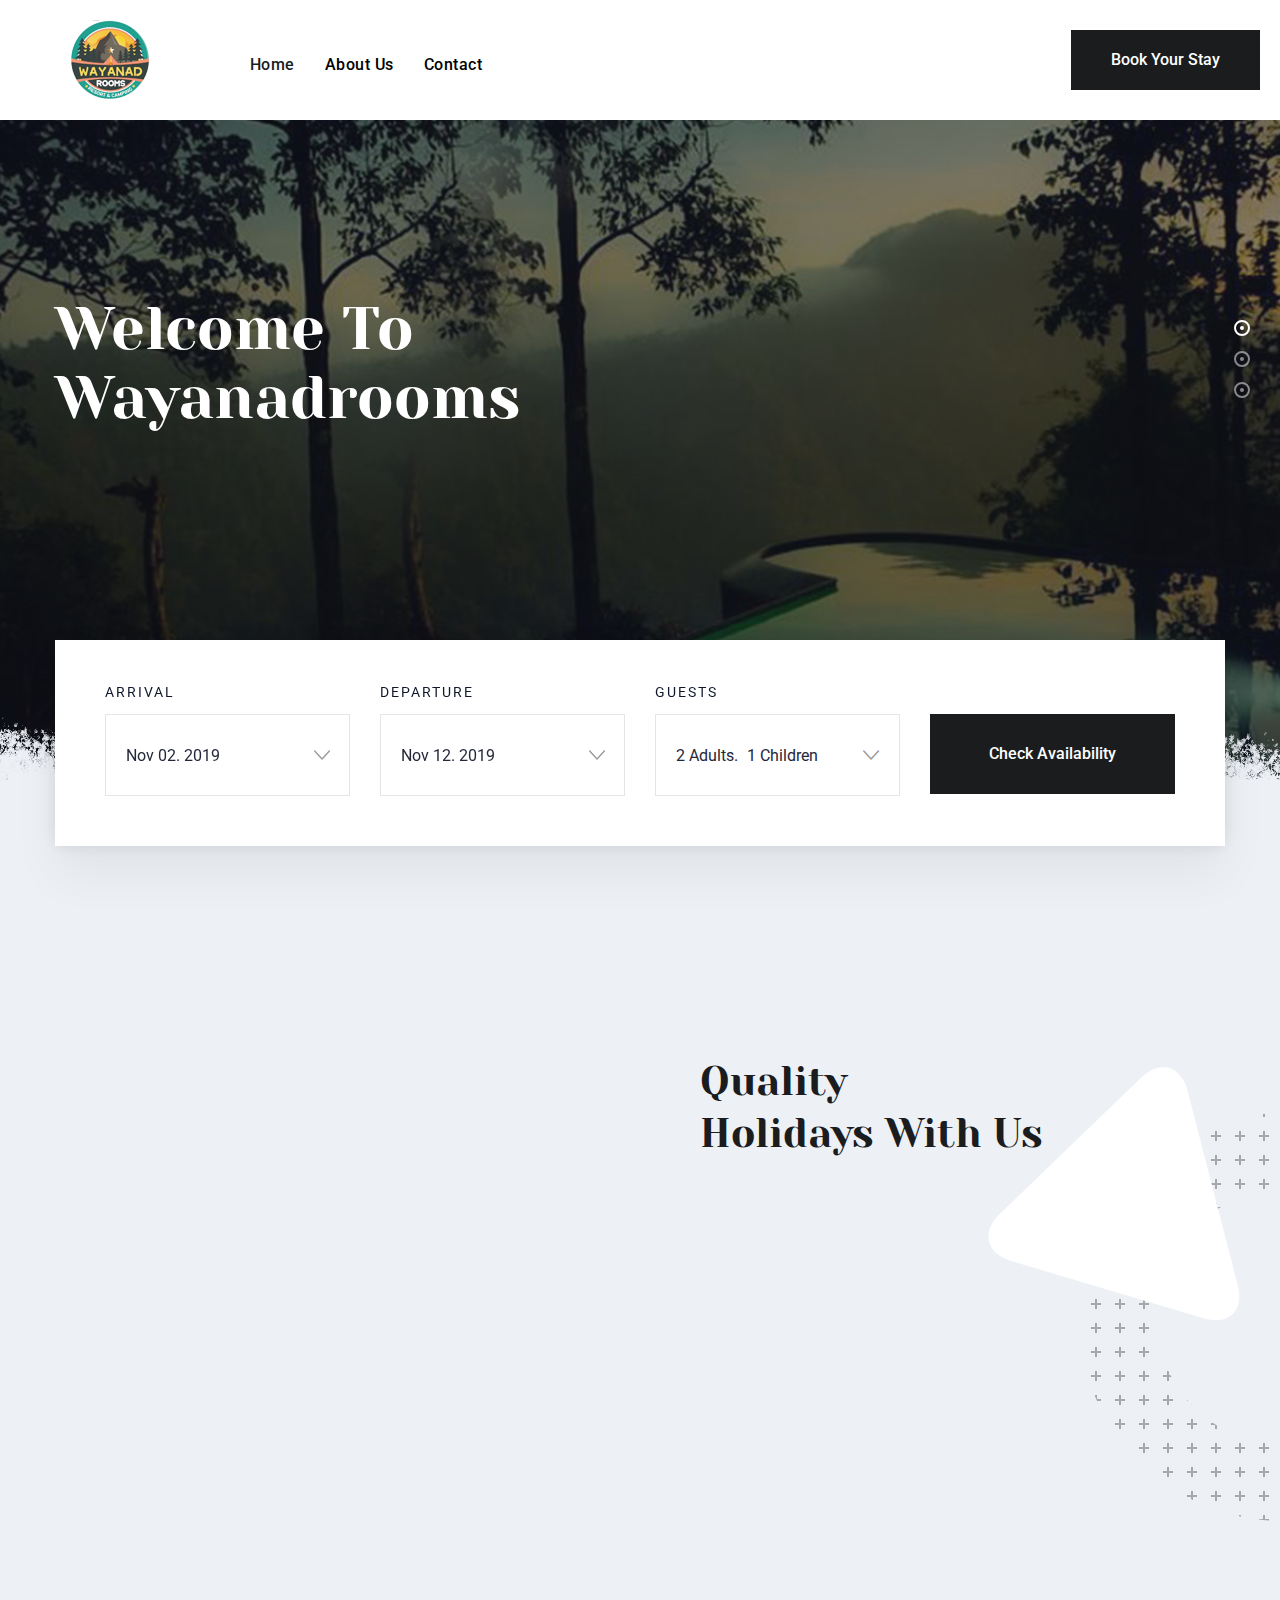
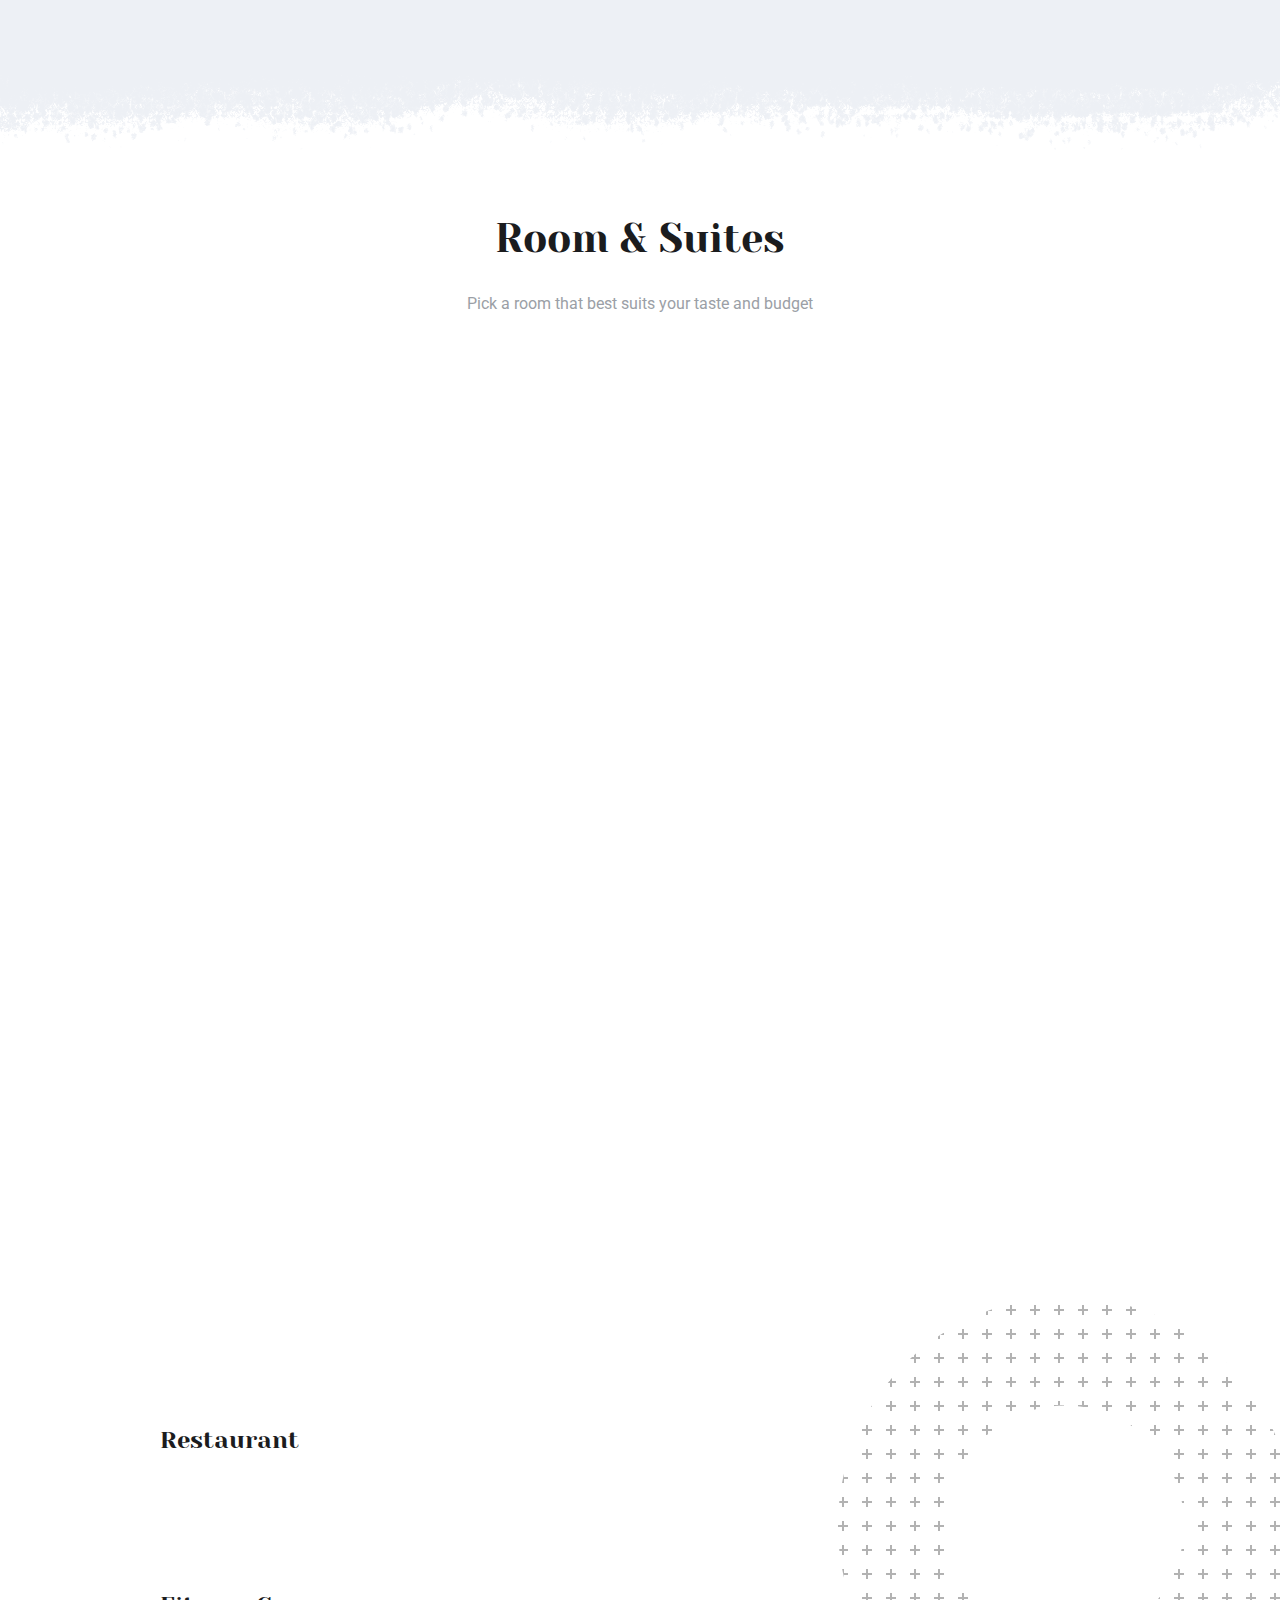
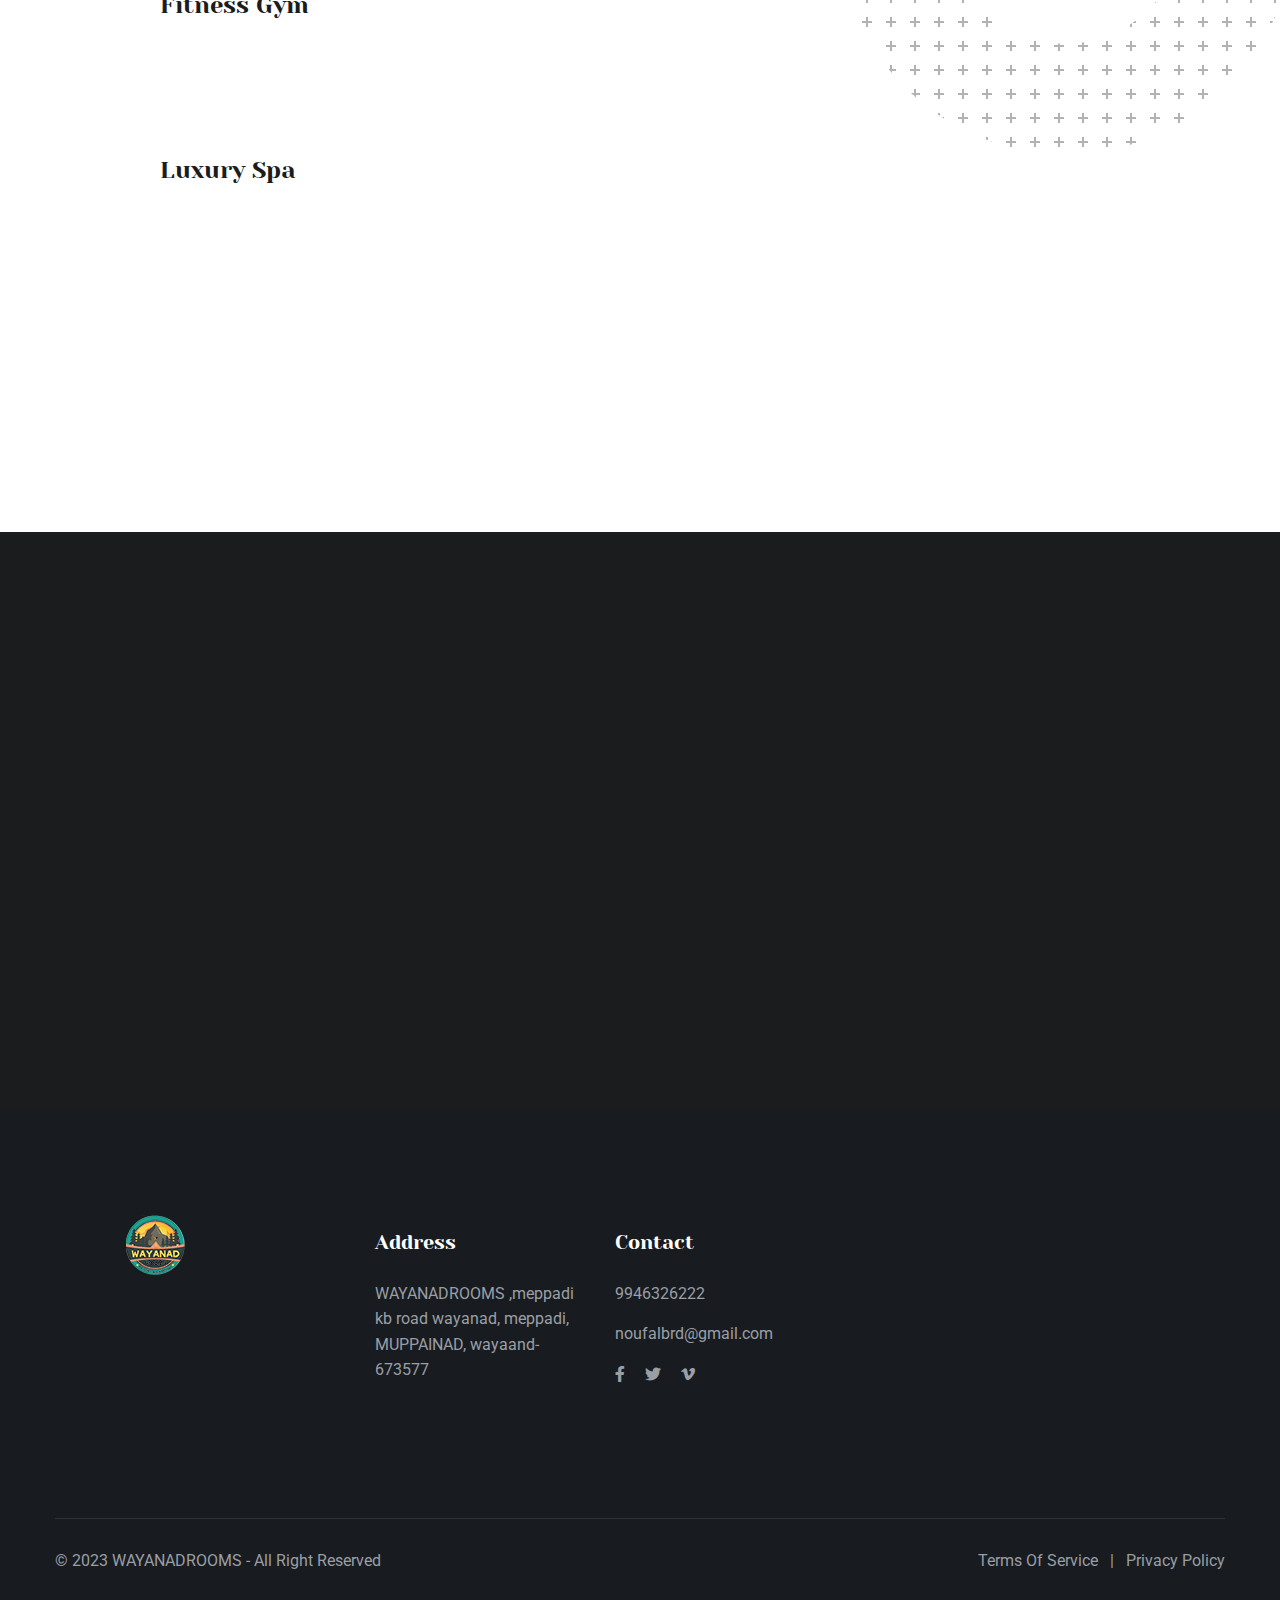
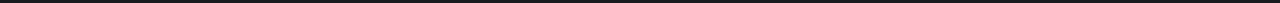
<file: index.html>
<!DOCTYPE html>
<html lang="en">
<head>
<meta charset="utf-8">
<title>Wayanadrooms</title>
<!-- Stylesheets -->
<link href="css/bootstrap.css" rel="stylesheet">
<link href="css/style.css" rel="stylesheet">
<!-- Responsive File -->
<link href="css/responsive.css" rel="stylesheet">

<link rel="shortcut icon" href="images/favicon.png" type="image/x-icon">
<link rel="icon" href="images/favicon.png" type="image/x-icon">
<link rel="stylesheet" href="https://cdnjs.cloudflare.com/ajax/libs/font-awesome/6.0.0-beta3/css/all.min.css">


<!-- Responsive Settings -->
<meta http-equiv="X-UA-Compatible" content="IE=edge">
<meta name="viewport" content="width=device-width, initial-scale=1.0, maximum-scale=1.0, user-scalable=0">
<!--[if lt IE 9]><script src="https://cdnjs.cloudflare.com/ajax/libs/html5shiv/3.7.3/html5shiv.js"></script><![endif]-->
<!--[if lt IE 9]><script src="js/respond.js"></script><![endif]-->
</head>

<body>

<div class="page-wrapper">
    <!-- Preloader -->
    <div class="preloader"><div class="icon"></div></div>

    <!-- Main Header -->
    <header class="main-header header-style-one">

        <!-- Header Upper -->
        <div class="header-upper">
            <div class="inner-container clearfix">
                <!--Logo-->
                <div class="logo-box">
                    <div class="logo"><a href="index.html" title="Hotera - Hotel and Restaurant HTML Template"><img src="images/logo.png" alt="Hotera - Hotel and Restaurant HTML Template" title="Hotera - Hotel and Restaurant HTML Template"></a></div>
                </div>
                <div class="nav-outer clearfix">
                    <!--Mobile Navigation Toggler-->
                     <div class="mobile-nav-toggler"><span class="icon flaticon-menu-2"></span><span class="txt">Menu</span></div>

                    <!-- Main Menu -->
                    <nav class="main-menu navbar-expand-md navbar-light">
                        <div class="collapse navbar-collapse show clearfix" id="navbarSupportedContent">
                            <ul class="navigation clearfix">
                                <li class="current dropdown"><a href="index.html">Home</a>
                                    <!-- <ul>
                                        <li><a href="index.html">Hotel Beach</a></li>
                                        <li><a href="index-2.html">City Hotel</a></li>
                                        <li><a href="index-3.html">Mountain Hotel</a></li>
                                        <li><a href="index-4.html">Luxury Hotel</a></li>
                                        <li><a href="index-5.html">Resort Hotel</a></li>
                                        <li class="dropdown"><a href="index.html">Header Styles</a>
                                            <ul>
                                                <li><a href="index.html">Header Type 01</a></li>
                                                <li><a href="index-2.html">Header Type 02</a></li>
                                                <li><a href="index-3.html">Header Type 03</a></li>
                                                <li><a href="index-4.html">Header Type 04</a></li>
                                                <li><a href="index-5.html">Header Type 05</a></li>
                                            </ul>
                                        </li>
                                    </ul> -->
                                </li>
                             
                                <li><a href="about.html">About Us</a></li>
                                 <!-- <li  class="dropdown"><a href="rooms-grid.html">Rooms</a>
                                    <ul>
                                        <li><a href="rooms-grid.html">Rooms Grid View</a></li>
                                        <li><a href="rooms-list.html">Rooms List View</a></li>
                                        <li><a href="rooms-gallery.html">Rooms Gallery</a></li>
                                        <li><a href="room-single.html">Room Single</a></li>
                                    </ul>
                                </li> -->
                                <!-- <li  class="dropdown"><a href="rooms-grid.html">Pages</a>
                                    <ul>
                                        <li><a href="team.html">Our Staff</a></li>
                                        <li class="dropdown"><a href="packages.html">Packages</a>
                                            <ul>
                                                <li><a href="packages.html">All Packages</a></li>
                                                <li><a href="package-single.html">Package Single</a></li>
                                            </ul>
                                        </li>
                                        <li class="dropdown"><a href="events.html">Events</a>
                                            <ul>
                                                <li><a href="events.html">All Events</a></li>
                                                <li><a href="event-single.html">Event Single</a></li>
                                            </ul>
                                        </li>
                                        <li class="dropdown"><a href="gallery.html">Gallery</a>
                                            <ul>
                                                <li><a href="gallery.html">Gallery Default</a></li>
                                                <li><a href="gallery-masonry.html">Gallery Masonry</a></li>
                                            </ul>
                                        </li>
                                        <li><a href="restaurant.html">Restaurant</a></li>
                                        <li><a href="spa.html">Spa & Wellness</a></li>
                                    </ul>
                                </li> -->
                             
                                <li><a href="contact.html">Contact</a></li>
                            </ul>
                        </div>
                    </nav>
                </div>

                <div class="other-links clearfix">
                    <div class="info">
                        
                    </div>
                    <div class="link-box">
                        <a href="https://wa.me/919946326222" class="theme-btn btn-style-one"><span class="btn-title">Book Your Stay</span></a>
                    </div>
                    
                </div>

            </div>
        </div>
        <!--End Header Upper-->

        <!-- Mobile Menu  -->
        <div class="mobile-menu">
            <div class="close-btn"><span class="icon flaticon-targeting-cross"></span></div>
            <div class="menu-backdrop"></div>
            <div class="nav-logo"><a href="index.html"><img src="images/nav-logo.png" alt="" title=""></a></div>
            <nav class="menu-box">
                <div class="menu-outer"><!--Here Menu Will Come Automatically Via Javascript / Same Menu as in Header--></div>
            </nav>
            <div class="nav-bottom">
                <div class="copyright">Hotera  &copy;  2020 All Right Reserved</div>
                <!--Social Links-->
                <div class="social-links">
                    <ul class="clearfix">
                        <li><a href="#"><span class="fab fa-facebook-f"></span></a></li>
                        <li><a href="#"><span class="fab fa-twitter"></span></a></li>
                        <li><a href="#"><span class="fab fa-vimeo-v"></span></a></li>
                    </ul>
                </div>
            </div>
        </div><!-- End Mobile Menu -->

    </header>
    <!-- End Main Header -->


    <!-- Banner Section -->
    <section class="banner-section banner-one">
        <div class="banner-bottom-pattern"></div>

		<div class="banner-carousel owl-theme owl-carousel">
            <!-- Slide Item -->
			<div class="slide-item">
                <div class="image-layer" style="background-image: url(images/main-slider/1.jpg);"></div>
				<div class="auto-container">
					<div class="content-box">
                        <div class="content">
                            <div class="inner">
        						<h1>Welcome to <br>wayanadrooms</h1>
                                <div class="text"></div>
                            </div>
                        </div>
					</div>  
				</div>
			</div>

			<!-- Slide Item -->
            <div class="slide-item">
                <div class="image-layer" style="background-image: url(images/main-slider/2.jpg);"></div>
                <div class="auto-container">
                    <div class="content-box">
                        <div class="content">
                            <div class="inner">
                            </div>
                        </div>
                    </div>  
                </div>
            </div>

			<!-- Slide Item -->
            <div class="slide-item">
                <div class="image-layer" style="background-image: url(images/main-slider/3.jpg);"></div>
                <div class="auto-container">
                    <div class="content-box">
                        <div class="content">
                            <div class="inner">
                                <!-- <h1>Coolest Beach <br>Hotels in the USA</h1>
                                <div class="text">Amet consectetur adipisicing elit sed do eiusmod tempor incididunt adipisicing</div>
                            </div> -->
                        </div>
                    </div>  
                </div>
            </div>

		</div>
    </section>
    <!--End Banner Section -->

	<!--About Section-->
    <section class="about-section">
        <div class="pattern-bottom"></div>
        <span class="dotted-pattern dotted-pattern-1"></span>
        <span class="tri-pattern tri-pattern-1"></span>
        <div class="auto-container">
            <!--Filters Section-->
            <div class="filters-section">
                <div class="form-box default-form filter-form wow fadeInUp" data-wow-delay="0ms" data-wow-duration="1500ms">
                    <form method="post" action="room-single.html">
                        <div class="row clearfix">
                            <div class="form-group col-xl-3 col-lg-6 col-md-6 col-sm-12">
                                <div class="field-label">Arrival</div>
                                <div class="field-inner">
                                    <input id="arrival-date" class="date-picker" type="text" name="field-name" value="Nov 02. 2019" placeholder="">
                                    <label for="arrival-date" class="icon flaticon-down-arrow"></label>
                                </div>
                            </div>
                            <div class="form-group col-xl-3 col-lg-6 col-md-6 col-sm-12">
                                <div class="field-label">Departure</div>
                                <div class="field-inner">
                                    <input id="depart-date" class="date-picker" type="text" name="field-name" value="Nov 12. 2019" placeholder="">
                                    <label for="depart-date" class="icon flaticon-down-arrow"></label>
                                </div>
                            </div>
                            <div class="form-group col-xl-3 col-lg-6 col-md-6 col-sm-12">
                                <div class="field-label">Guests</div>
                                <div class="field-inner">
                                    <div class="check-sel-box">
                                        <div class="check-sel-btn">
                                            <span class="adult-info">2 Adults.</span>
                                            <span class="child-info">1 Children</span>
                                        </div>
                                        <ul class="check-sel-droplist">
                                            <li>
                                                <div class="sel-title">Select Adults:</div>
                                                <div class="clearfix">
                                                    <div class="radio-block adult-block"><input type="radio" name="adult-group" id="radio-1" value="1 Adults."><label for="radio-1">1</label></div>
                                                    <div class="radio-block adult-block"><input type="radio" name="adult-group" id="radio-2" value="2 Adults." checked=""><label for="radio-2">2</label></div>
                                                    <div class="radio-block adult-block"><input type="radio" name="adult-group" id="radio-3" value="3 Adults."><label for="radio-3">3</label></div>
                                                    <div class="radio-block adult-block"><input type="radio" name="adult-group" id="radio-4" value="4 Adults."><label for="radio-4">4</label></div>
                                                </div>
                                            </li>
                                            <li>
                                                <div class="sel-title">Select Children:</div>
                                                <div class="clearfix">
                                                    <div class="radio-block child-block"><input type="radio" name="child-group" id="radio-5" value="1 Children" checked=""><label for="radio-5">1</label></div>
                                                    <div class="radio-block child-block"><input type="radio" name="child-group" id="radio-6" value="2 Children"><label for="radio-6">2</label></div>
                                                    <div class="radio-block child-block"><input type="radio" name="child-group" id="radio-7" value="3 Children"><label for="radio-7">3</label></div>
                                                    <div class="radio-block child-block"><input type="radio" name="child-group" id="radio-8" value="4 Children"><label for="radio-8">4</label></div>
                                                </div>
                                            </li>
                                        </ul>
                                    </div>
                                </div>
                            </div>
                            <div class="form-group col-xl-3 col-lg-6 col-md-6 col-sm-12">
                                <div class="field-label e-label">&nbsp;</div>
                                <div class="field-inner">
                                    <button class="theme-btn btn-style-one"><span class="btn-title">Check Availability</span></button>
                                </div>
                            </div>
                        </div>
                    </form>
                </div>
            </div>
        	<div class="row clearfix">
                <!--Text Column-->
                <div class="text-column col-lg-6 col-md-12 col-sm-12">
                    <div class="inner">
                        <div class="sec-title">
                            <h2>Quality <br>Holidays With Us</h2>
                        </div>
                        <!-- <div class="text">Lorem ipsum dolor sit amet consectetur adipisicing elit sed do eiusmod tempor incididunt ut labore et dolore magna aliqua. Ut enim ad minim veniam quis nostrud exercitation ullamco laboris nisi ut aliquip ex ea commodo consequat.</div> -->
                        <!-- <div class="link-box">
                            <a href="about.html" class="theme-btn btn-style-one"><span class="btn-title">Read More</span></a>
                        </div> -->
                    </div>
                </div>
                <!--Image Column-->
                <div class="image-column col-lg-6 col-md-12 col-sm-12">
                    <div class="inner wow fadeInLeft" data-wow-delay="0ms" data-wow-duration="1500ms">
                        <div class="image-box">
                            <span class="dotted-pattern dotted-pattern-2"></span>
                            <figure class="image"><img src="images/resource/featured-image-0.jpg" alt="" title=""></figure>
                            <div class="cap"><span class="txt">25 <br>Years <br>of <br>Exp.</span></div>
                        </div>
                    </div>
                </div>
            </div>
        </div>
    </section>

  

    <div class="dashed-separator"><div class="auto-container"><span></span></div></div>

    <!--Rooms Section-->
    <section class="rooms-section-one">
        <div class="outer-container">
            <div class="auto-container">
                <div class="sec-title centered">
                    <h2>Room & Suites</h2>
                    <div class="lower-text">Pick a room that best suits your taste and budget




















                    </div>
                </div>
            </div>

            <div class="row clearfix">
                <div class="column col-xl-4 col-lg-6 col-md-6 col-sm-12">
                    <div class="room-block-one height-one wow fadeInUp" data-wow-delay="0ms" data-wow-duration="1500ms">
                        <div class="inner-box">
                            <div class="image-box">
                                <div class="image-layer" style="background-image: url(images/gallery/1.jpg);"></div>
                                <figure class="image"><img src="images/gallery/1.jpg" alt="" title=""></figure>
                            </div>
                            <div class="cap-box">
                                <div class="cap-inner">
                                    <div class="price">From <span>₹2000</span></div>
                                    <h5>PRIVATE VILLA NEAR 900KANDI</h5>
                                </div>
                            </div>
                            <div class="hover-box">
                                <div class="hover-inner">
                                    <h4>PRIVATE VILLA NEAR 900KANDI</h4>
                                    <div class="pricing clearfix">
                                        <div class="price">From <span>₹2000</span></div>
                                        <div class="rating">
                                            <span class="fa fa-star"></span>
                                            <span class="fa fa-star"></span>
                                            <span class="fa fa-star"></span>
                                            <span class="fa fa-star"></span>
                                            <span class="fa fa-star"></span>
                                        </div>
                                    </div>

                                    <!-- <div class="text">Excepteur sint occaecat cupidatat pro dent in sun in culpa qui officia deserunt mollit anim.</div> -->
                                    <div class="link-box"><a href="" class="theme-btn btn-style-one"><span class="btn-title">Check Availability</span></a></div>
                                </div>
                            </div>
                        </div>
                    </div>
                    <div class="room-block-one height-one wow fadeInUp" data-wow-delay="0ms" data-wow-duration="1500ms">
                        <div class="inner-box">
                            <div class="image-box">
                                <div class="image-layer" style="background-image: url(images/gallery/2.jpg);"></div>
                                <figure class="image"><img src="images/gallery/2.jpg" alt="" title=""></figure>
                            </div>
                            <div class="cap-box">
                                <div class="cap-inner">
                                    <div class="price">From <span>₹4,999</span></div>
                                    <h5>2 NIGHTS 3 DAYS</h5>
                                </div>
                            </div>
                            <div class="hover-box">
                                <div class="hover-inner">
                                    <h4>2 NIGHTS 3 DAYS(package)</h4>
                                    <div class="pricing clearfix">
                                        <div class="price">From <span>₹4,999</span></div>
                                        <div class="rating">
                                            <span class="fa fa-star"></span>
                                            <span class="fa fa-star"></span>
                                            <span class="fa fa-star"></span>
                                            <span class="fa fa-star"></span>
                                            <span class="fa fa-star"></span>
                                        </div>
                                    </div>

                                    <div class="text">MINIMUM 6 MEMBERS,
                                    </div>
                                    <div class="link-box"><a href="" class="theme-btn btn-style-one"><span class="btn-title">Check Availability</span></a></div>
                                </div>
                            </div>
                        </div>
                    </div>
                </div>
                <div class="column col-xl-4 col-lg-6 col-md-6 col-sm-12">
                    <div class="room-block-one height-two wow fadeInUp" data-wow-delay="300ms" data-wow-duration="1500ms">
                        <div class="inner-box">
                            <div class="image-box">
                                <div class="image-layer" style="background-image: url(images/gallery/3.jpg);"></div>
                                <figure class="image"><img src="images/gallery/3.jpg" alt="" title=""></figure>
                            </div>
                            <div class="cap-box">
                                <div class="cap-inner">
                                    <!-- <div class="price">From <span>$50.00</span></div> -->
                                    <h5>4 BHK POOL VILLA</h5>
                                </div>
                            </div>
                            <div class="hover-box">
                                <div class="hover-inner">
                                    <h4>4 BHK POOL VILLA</h4>
                                    <!-- <div class="pricing clearfix">
                                        <div class="price">From <span>$50.00</span></div>
                                        <div class="rating">
                                            <span class="fa fa-star"></span>
                                            <span class="fa fa-star"></span>
                                            <span class="fa fa-star"></span>
                                            <span class="fa fa-star"></span>
                                            <span class="fa fa-star"></span>
                                        </div>
                                    </div> -->

                                    <!-- <div class="text">Excepteur sint occaecat cupidatat pro dent in sun in culpa qui officia deserunt mollit anim.</div> -->
                                    <div class="link-box"><a href="" class="theme-btn btn-style-one"><span class="btn-title">Check Availability</span></a></div>
                                </div>
                            </div>
                        </div>
                    </div>
                </div>
                <div class="column col-xl-4 col-lg-6 col-md-6 col-sm-12">
                    <div class="room-block-one height-one wow fadeInUp" data-wow-delay="600ms" data-wow-duration="1500ms">
                        <div class="inner-box">
                            <div class="image-box">
                                <div class="image-layer" style="background-image: url(images/gallery/4.jpg);"></div>
                                <figure class="image"><img src="images/gallery/4.jpg" alt="" title=""></figure>
                            </div>
                            <div class="cap-box">
                                <div class="cap-inner">
                                    <div class="price">From <span>₹999/person</span></div>
                                    <h5>4 BEDROOM WITH INFINITY POOL</h5>
                                </div>
                            </div>
                            <div class="hover-box">
                                <div class="hover-inner">
                                    <h4>4 BEDROOM WITH INFINITY POOL</h4>
                                    <div class="pricing clearfix">
                                        <div class="price">From <span>₹999/person</span></div>
                                        <div class="rating">
                                            <span class="fa fa-star"></span>
                                            <span class="fa fa-star"></span>
                                            <span class="fa fa-star"></span>
                                            <span class="fa fa-star"></span>
                                            <span class="fa fa-star"></span>
                                        </div>
                                    </div>

                                    <div class="text">ROOM rate-₹4000</div>
                                    <div class="link-box"><a href="room-single.html" class="theme-btn btn-style-one"><span class="btn-title">Check Availability</span></a></div>
                                </div>
                            </div>
                        </div>
                    </div>
                    <div class="room-block-one height-one wow fadeInUp" data-wow-delay="0ms" data-wow-duration="1500ms">
                        <div class="inner-box">
                            <div class="image-box">
                                <div class="image-layer" style="background-image: url(images/gallery/5.jpg);"></div>
                                <figure class="image"><img src="images/gallery/5.jpg" alt="" title=""></figure>
                            </div>
                            <div class="cap-box">
                                <div class="cap-inner">
                                    <div class="price">From <span>₹4,999</span></div>
                                    <h5>1 BHK and 2 BHK PRIVAT POOL VILLA </h5>
                                </div>
                            </div>
                            <div class="hover-box">
                                <div class="hover-inner">
                                    <h4>1 BHK and 2 BHK PRIVAT POOL VILLA</h4>
                                    <div class="pricing clearfix">
                                        <div class="price">From <span>₹4,999</span></div>
                                        <div class="rating">
                                            <span class="fa fa-star"></span>
                                            <span class="fa fa-star"></span>
                                            <span class="fa fa-star"></span>
                                            <span class="fa fa-star"></span>
                                            <span class="fa fa-star"></span>
                                        </div>
                                    </div>

                                    <div class="text">1 BHK POOL VILLA

                                        2 BHK POOL VILLA
                                        AC ROOM
                                        
                                        CAMPFIRE ASK
                                        
                                        COURTYARD
                                        
                                        PRIVATE BBQ
                                        a FOR EACH COTTAGE
                                        
                                        MIN RESTAURANT
                                        
                                        PRIVATE BALCONY
                                        HOTWATER
                                        
                                        FREE WIFI
                                        
                                        PARKING</div>
                                    <div class="link-box"><a href="" class="theme-btn btn-style-one"><span class="btn-title">Check Availability</span></a></div>
                                </div>
                            </div>
                        </div>
                    </div>
                </div>

            </div>
        </div>
    </section>

    <!--Offers Section-->
    <section class="offers-section-one">
        <div class="auto-container">

            <!-- <div class="upper-box clearfix">
                <div class="sec-title">
                    <h2>Hotera <br>Special Offers</h2>
                    <div class="lower-text">Excepteur sint occaecat cupidatat non proident, sunt in culpa qui officia deserunt mollit anim id est laborum. Sed ut perspiciatis unde omnis iste natus error sit voluptatem.</div>
                </div> -->
                <!-- <div class="link-box">
                    <a href="packages.html" class="theme-btn btn-style-one"><span class="btn-title">View All Offers</span></a>
                </div> -->
            </div>

            <div class="row clearfix">
                <div class="offers-column col-lg-6 col-md-12 col-sm-12">
                    <div class="inner">
                        <div class="offer-block">
                            <div class="offer-inner">
                                <!-- <div class="fact-thumb wow zoomInStable" data-wow-delay="0ms" data-wow-duration="1500ms"><div class="image"><img src="images/resource/of-thumb-1.jpg" alt="" title=""></div><span>30% <br>off</span></div> -->
                                <!-- <div class="price">Start From: <span>$50.00</span></div> -->
                                <h4>Restaurant</h4>
                                <!-- <div class="text">Excepteur sint occaecat cupidatat proi dent in sunt.</div> -->
                                <!-- <a href="package-single.html" class="over-link"></a> -->
                            </div>
                        </div>
                        <div class="offer-block">
                            <div class="offer-inner">
                                <!-- <div class="fact-thumb wow zoomInStable" data-wow-delay="300ms" data-wow-duration="1500ms"><div class="image"><img src="images/resource/of-thumb-1.jpg" alt="" title=""></div><span>30% <br>off</span></div> -->
                                <!-- <div class="price">Start From: <span>$50.00</span></div> -->
                                <h4>Fitness Gym</h4>
                                <!-- <div class="text">Excepteur sint occaecat cupidatat proi dent in sunt.</div> -->
                                <!-- <a href="package-single.html" class="over-link"></a> -->
                            </div>
                        </div>
                        <div class="offer-block">
                            <div class="offer-inner">
                                <!-- <div class="fact-thumb wow zoomInStable" data-wow-delay="600ms" data-wow-duration="1500ms"><div class="image"><img src="images/resource/of-thumb-1.jpg" alt="" title=""></div><span>30% <br>off</span></div> -->
                                <!-- <div class="price">Start From: <span>$50.00</span></div> -->
                                <h4>Luxury Spa</h4>
                                <!-- <div class="text">Excepteur sint occaecat cupidatat proi dent in sunt.</div> -->
                                <!-- <a href="package-single.html" class="over-link"></a> -->
                            </div>
                        </div>
                    </div>
                </div>
                <div class="images-column col-lg-6 col-md-12 col-sm-12">
                    <div class="inner">
                        <span class="dotted-pattern dotted-pattern-4"></span>
                        <div class="images">
                            <div class="image wow fadeInUp" data-wow-delay="0ms" data-wow-duration="1500ms"><img src="images/resource/featured-image-1.jpg" alt="" title=""></div>
                            <div class="image wow fadeInRight" data-wow-delay="0ms" data-wow-duration="1500ms"><img src="images/resource/featured-image-2.jpg" alt="" title=""></div>
                            <div class="image wow fadeInRight" data-wow-delay="0ms" data-wow-duration="1500ms"><img src="images/resource/featured-image-3.jpg" alt="" title=""></div>
                        </div>
                    </div>
                </div>
            </div>

        </div>
    </section>

    <!--Featured Section-->
    <!-- <section class="featured-section">
        <div class="pattern-top"></div>
        <span class="dotted-pattern dotted-pattern-3"></span>
        <span class="tri-pattern tri-pattern-3"></span>
        <div class="auto-container">
            <div class="featured-block">
                <div class="row clearfix">
                 
                    <div class="text-column col-lg-6 col-md-12 col-sm-12">
                        <div class="inner wow fadeInRight" data-wow-delay="0ms" data-wow-duration="1500ms">
                            <h3>Discover a New <br>Look of Luxury Hotel.</h3>
                            <div class="text">Lorem ipsum dolor sit amet constur adipisicing elit sed do eiusmtem por incid  dolore magna aliqu enim ad minim veniam quis nostrud exer cittion ullamco laboris nisi ut aliquip excepteur.</div>
                            <div class="link-box">
                                <a href="about.html" class="theme-btn btn-style-one"><span class="btn-title">Read More</span></a>
                            </div>
                        </div>
                    </div>
                  
                    <div class="image-column col-lg-6 col-md-12 col-sm-12">
                        <div class="inner wow fadeInLeft" data-wow-delay="0ms" data-wow-duration="1500ms">
                            <div class="image-box">
                                <figure class="image"><a href="#"><img src="images/resource/featured-image-4.jpg" alt="" title=""></a></figure>
                            </div>
                        </div>
                    </div>
                </div>
            </div>
            <div class="featured-block alternate">
                <div class="row clearfix">
                
                    <div class="text-column col-lg-6 col-md-12 col-sm-12">
                        <div class="inner wow fadeInLeft" data-wow-delay="0ms" data-wow-duration="1500ms">
                            <h3>Finest Beatch Resort <br>in Santorini.</h3>
                            <div class="text">Lorem ipsum dolor sit amet constur adipisicing elit sed do eiusmtem por incid  dolore magna aliqu enim ad minim veniam quis nostrud exer cittion ullamco laboris nisi ut aliquip excepteur.</div>
                            <div class="link-box">
                                <a href="about.html" class="theme-btn btn-style-one"><span class="btn-title">Discover Now</span></a>
                            </div>
                        </div>
                    </div>
                
                    <div class="image-column col-lg-6 col-md-12 col-sm-12">
                        <div class="inner wow fadeInRight" data-wow-delay="0ms" data-wow-duration="1500ms">
                            <div class="image-box">
                                <figure class="image"><a href="#"><img src="images/resource/featured-image-5.jpg" alt="" title=""></a></figure>
                            </div>
                        </div>
                    </div>
                </div>
            </div>
        </div>
    </section> -->

    <!--Video Section-->
    <section class="video-section">
        <div class="image-layer" style="background-image: url(images/background/image-1.jpg);"></div>
        <div class="content-box wow zoomIn" data-wow-delay="0ms" data-wow-duration="2000ms">
            <h1>See us on Instagram</h1>
            <div class="play-link">
                <a href="https://www.instagram.com/wayanad_rooms/">
                    <span class="icon fab fa-instagram"></span>
                </a>
            </div>
        </div>
        
        
    </section>

    <!--Testimonials Section-->
    <!-- <section class="testimonials-section">
        <span class="dotted-pattern dotted-pattern-3"></span>
        <span class="tri-pattern tri-pattern-2"></span>
        <div class="auto-container">
            <div class="sec-title centered">
                <h2>What People Say?</h2>
                <div class="lower-text">Excepteur sint occaecat cupidatat non proident, sunt in culpa qui officia deserunt mollit anim id est laborum. Sed ut perspiciatis unde omnis iste natus error sit voluptatem.</div>
            </div>

            <div class="carousel-box">
                <div class="testimonial-carousel owl-theme owl-carousel">
                    <div class="testimonial-block">
                        <div class="inner">
                            <div class="content-box">
                                <div class="content">
                                    <div class="quote-icon"><span class="flaticon-quote-1"></span></div>
                                    <div class="text">Lorem ipsum dolor sit amet consectetur adipis elit eiusmod tempor incidunt sed labore dolore magna.</div>
                                </div>
                            </div>
                            
                            <div class="info">
                                <div class="image"><img src="images/resource/testi-thumb-1.jpg" alt=""></div>
                                <div class="name">Mark Adams</div>
                                <div class="designation">Designer</div>
                            </div>
                        </div>
                    </div>
                    <div class="testimonial-block">
                        <div class="inner">
                            <div class="content-box">
                                <div class="content">
                                    <div class="quote-icon"><span class="flaticon-quote-1"></span></div>
                                    <div class="text">Lorem ipsum dolor sit amet consectetur adipis elit eiusmod tempor incidunt sed labore dolore magna.</div>
                                </div>
                            </div>
                            
                            <div class="info">
                                <div class="image"><img src="images/resource/testi-thumb-2.jpg" alt=""></div>
                                <div class="name">Fiona Edwards</div>
                                <div class="designation">Developer</div>
                            </div>
                        </div>
                    </div>
                    <div class="testimonial-block">
                        <div class="inner">
                            <div class="content-box">
                                <div class="content">
                                    <div class="quote-icon"><span class="flaticon-quote-1"></span></div>
                                    <div class="text">Lorem ipsum dolor sit amet consectetur adipis elit eiusmod tempor incidunt sed labore dolore magna.</div>
                                </div>
                            </div>
                            
                            <div class="info">
                                <div class="image"><img src="images/resource/testi-thumb-3.jpg" alt=""></div>
                                <div class="name">Dominic Allen</div>
                                <div class="designation">Designer</div>
                            </div>
                        </div>
                    </div>
                    <div class="testimonial-block">
                        <div class="inner">
                            <div class="content-box">
                                <div class="content">
                                    <div class="quote-icon"><span class="flaticon-quote-1"></span></div>
                                    <div class="text">Lorem ipsum dolor sit amet consectetur adipis elit eiusmod tempor incidunt sed labore dolore magna.</div>
                                </div>
                            </div>
                            
                            <div class="info">
                                <div class="image"><img src="images/resource/testi-thumb-1.jpg" alt=""></div>
                                <div class="name">Mark Adams</div>
                                <div class="designation">Designer</div>
                            </div>
                        </div>
                    </div>
                    <div class="testimonial-block">
                        <div class="inner">
                            <div class="content-box">
                                <div class="content">
                                    <div class="quote-icon"><span class="flaticon-quote-1"></span></div>
                                    <div class="text">Lorem ipsum dolor sit amet consectetur adipis elit eiusmod tempor incidunt sed labore dolore magna.</div>
                                </div>
                            </div>
                            
                            <div class="info">
                                <div class="image"><img src="images/resource/testi-thumb-2.jpg" alt=""></div>
                                <div class="name">Fiona Edwards</div>
                                <div class="designation">Developer</div>
                            </div>
                        </div>
                    </div>
                    <div class="testimonial-block">
                        <div class="inner">
                            <div class="content-box">
                                <div class="content">
                                    <div class="quote-icon"><span class="flaticon-quote-1"></span></div>
                                    <div class="text">Lorem ipsum dolor sit amet consectetur adipis elit eiusmod tempor incidunt sed labore dolore magna.</div>
                                </div>
                            </div>
                            
                            <div class="info">
                                <div class="image"><img src="images/resource/testi-thumb-3.jpg" alt=""></div>
                                <div class="name">Dominic Allen</div>
                                <div class="designation">Designer</div>
                            </div>
                        </div>
                    </div>
                    <div class="testimonial-block">
                        <div class="inner">
                            <div class="content-box">
                                <div class="content">
                                    <div class="quote-icon"><span class="flaticon-quote-1"></span></div>
                                    <div class="text">Lorem ipsum dolor sit amet consectetur adipis elit eiusmod tempor incidunt sed labore dolore magna.</div>
                                </div>
                            </div>
                            
                            <div class="info">
                                <div class="image"><img src="images/resource/testi-thumb-1.jpg" alt=""></div>
                                <div class="name">Mark Adams</div>
                                <div class="designation">Designer</div>
                            </div>
                        </div>
                    </div>
                    <div class="testimonial-block">
                        <div class="inner">
                            <div class="content-box">
                                <div class="content">
                                    <div class="quote-icon"><span class="flaticon-quote-1"></span></div>
                                    <div class="text">Lorem ipsum dolor sit amet consectetur adipis elit eiusmod tempor incidunt sed labore dolore magna.</div>
                                </div>
                            </div>
                            
                            <div class="info">
                                <div class="image"><img src="images/resource/testi-thumb-2.jpg" alt=""></div>
                                <div class="name">Fiona Edwards</div>
                                <div class="designation">Developer</div>
                            </div>
                        </div>
                    </div>
                    <div class="testimonial-block">
                        <div class="inner">
                            <div class="content-box">
                                <div class="content">
                                    <div class="quote-icon"><span class="flaticon-quote-1"></span></div>
                                    <div class="text">Lorem ipsum dolor sit amet consectetur adipis elit eiusmod tempor incidunt sed labore dolore magna.</div>
                                </div>
                            </div>
                            
                            <div class="info">
                                <div class="image"><img src="images/resource/testi-thumb-3.jpg" alt=""></div>
                                <div class="name">Dominic Allen</div>
                                <div class="designation">Designer</div>
                            </div>
                        </div>
                    </div>
                </div>
            </div>

        </div>
    </section> -->

    <!--News Section-->
    <!-- <section class="news-section">
        <div class="pattern-top"></div>
        <div class="auto-container">
            <div class="upper-box clearfix">
                <div class="sec-title">
                    <h2>Stay Update <br>with Hotera</h2>
                    <div class="lower-text">Excepteur sint occaecat cupidatat non proident, sunt in culpa qui officia deserunt mollit anim id est laborum.</div>
                </div>
                <div class="link-box">
                    <a href="blog.html" class="theme-btn btn-style-one"><span class="btn-title">View All Post</span></a>
                </div>
            </div>
            <div class="row clearfix">
          
                <div class="news-block col-lg-4 col-md-6 col-sm-12">
                    <div class="inner-box wow fadeInUp" data-wow-delay="0ms" data-wow-duration="1500ms">
                        <div class="image-box">
                            <figure class="image"><a href="blog-single.html"><img src="images/resource/news-image-1.jpg" alt="" title=""></a></figure>
                        </div>
                        <div class="post-meta">
                            <span>on 2 Sep, 2019  /  by admin</span>
                        </div>
                        <h4><a href="blog-single.html">Disclosing the Secrets of Success in Hotera.</a></h4>
                        <div class="link-box">
                            <a href="blog-single.html"><span class="icon flaticon-arrows-10"></span>Read More</a>
                        </div>
                    </div>
                </div>
 
                <div class="news-block col-lg-4 col-md-6 col-sm-12">
                    <div class="inner-box wow fadeInUp" data-wow-delay="300ms" data-wow-duration="1500ms">
                        <div class="image-box">
                            <figure class="image"><a href="blog-single.html"><img src="images/resource/news-image-2.jpg" alt="" title=""></a></figure>
                        </div>
                        <div class="post-meta">
                            <span>on 2 Sep, 2019  /  by admin</span>
                        </div>
                        <h4><a href="blog-single.html">The Top Hotel Trends to Watch in 2020.</a></h4>
                        <div class="link-box">
                            <a href="blog-single.html"><span class="icon flaticon-arrows-10"></span>Read More</a>
                        </div>
                    </div>
                </div>

                <div class="news-block col-lg-4 col-md-6 col-sm-12">
                    <div class="inner-box wow fadeInUp" data-wow-delay="600ms" data-wow-duration="1500ms">
                        <div class="image-box">
                            <figure class="image"><a href="blog-single.html"><img src="images/resource/news-image-3.jpg" alt="" title=""></a></figure>
                        </div>
                        <div class="post-meta">
                            <span>on 2 Sep, 2019  /  by admin</span>
                        </div>
                        <h4><a href="blog-single.html">Seven Best Things To Do In Buckeye Arizona.</a></h4>
                        <div class="link-box">
                            <a href="blog-single.html"><span class="icon flaticon-arrows-10"></span>Read More</a>
                        </div>
                    </div>
                </div>
            </div>
        </div>
    </section> -->

    <!-- Main Footer -->
    <footer class="main-footer">
        <div class="top-pattern-layer-dark"></div>
        
        <!--Widgets Section-->
        <div class="widgets-section">
            <div class="auto-container">
                <div class="row clearfix">
                    
                    <!--Column-->
                    <div class="column col-xl-3 col-lg-12 col-md-12 col-sm-12">
                        <div class="footer-widget about-widget">
                            <div class="logo">
                                <a href="#"><img src="images/footer-logo.png" alt=""></a>
                            </div>
                        </div>
                    </div>
                    
                    <!--Column-->
                    <div class="column col-xl-5 col-lg-8 col-md-12 col-sm-12">
                        <div class="footer-widget links-widget">
                            <div class="widget-content">
                                <div class="row clearfix">
                                    <div class="col-lg-6 col-md-6 col-sm-12">
                                        <div class="widget-title">
                                            <h4>Address</h4>
                                        </div>
                                        <ul class="info">
                                            <li class="address">WAYANADROOMS
                                                ,meppadi kb road wayanad, meppadi, MUPPAINAD, wayaand-673577</li>
                                        
                                          
                                        </ul>
                                    </div>
                                    <div class="col-lg-6 col-md-6 col-sm-12">
                                        <div class="widget-title">
                                            <h4>Contact</h4>
                                        </div>
                                        <ul class="info">
                                        
                                            <li class="phone"><a href="tel:9946326222">9946326222</a></li>
                                            <li class="email"><a href="mailto:
                                                noufalbrd@gmail.com">
                                                noufalbrd@gmail.com</a></li>
                                            <li class="social-links">
                                                <a href="#"><span class="fab fa-facebook-f"></span></a>
                                                <a href="#"><span class="fab fa-twitter"></span></a>
                                                <a href="#"><span class="fab fa-vimeo-v"></span></a>
                                            </li>
                                        </ul>
                                    </div>

                                </div>
                            </div>
                        </div>
                    </div>

                    <!--Column-->
                 
                    
                </div>
            </div>
        </div>
        
        <!-- Footer Bottom -->
        <div class="footer-bottom">
            <div class="auto-container">
                <div class="inner clearfix">
                    <div class="copyright">&copy; 2023 WAYANADROOMS - All Right Reserved</div>
                    <div class="bottom-links">
                        <a href="#">Terms of Service</a> &ensp;|&ensp; <a href="#">Privacy Policy</a>
                    </div>
                </div>
            </div>
        </div>
        
    </footer>

</div>
<!--End pagewrapper--><!--Scroll to top--><div class="scroll-to-top scroll-to-target" data-target="html"><span class="flaticon-up-arrow"></span></div>

<script src="js/jquery.js"></script>
<script src="js/popper.min.js"></script>
<script src="js/bootstrap.min.js"></script>
<script src="js/jquery-ui.js"></script>
<script src="js/jquery.fancybox.js"></script>
<script src="js/owl.js"></script>
<script src="js/scrollbar.js"></script>
<script src="js/appear.js"></script>
<script src="js/wow.js"></script>
<script src="js/custom-script.js"></script>

</body>
</html>
</file>
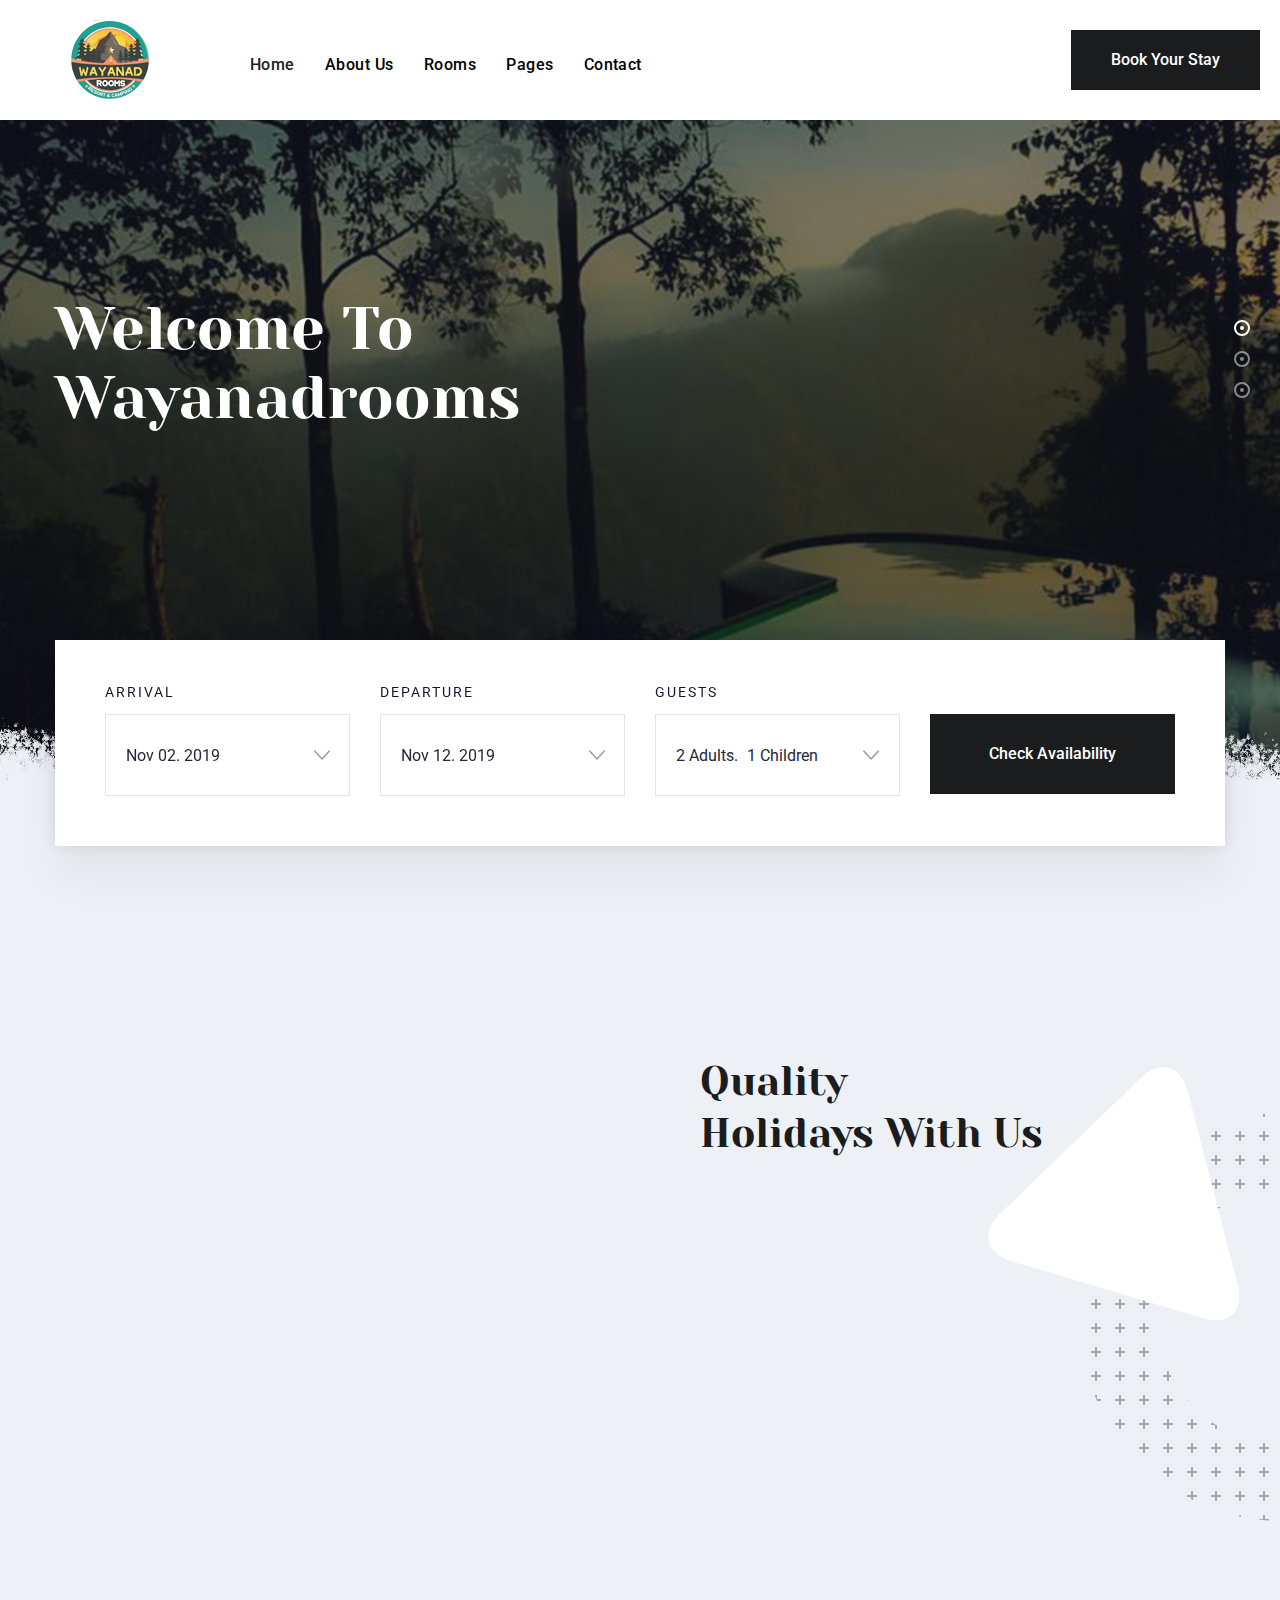
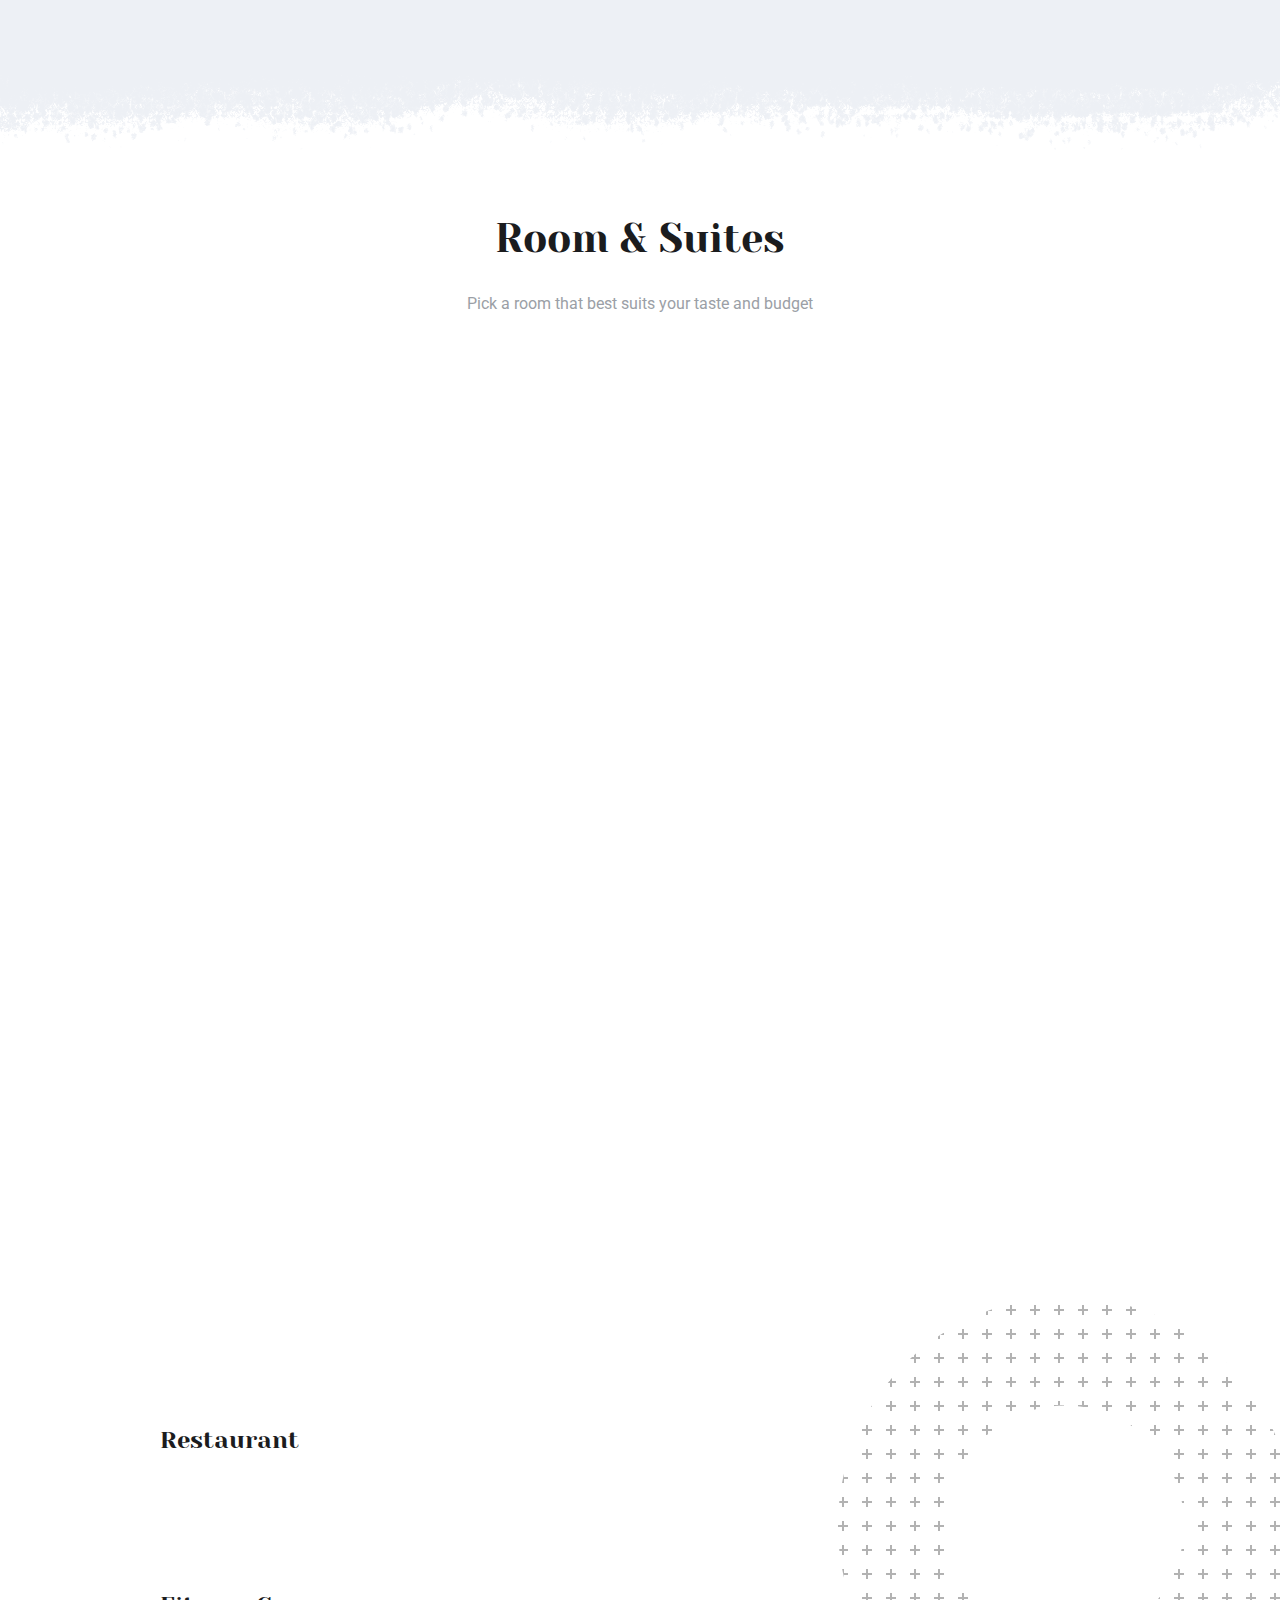
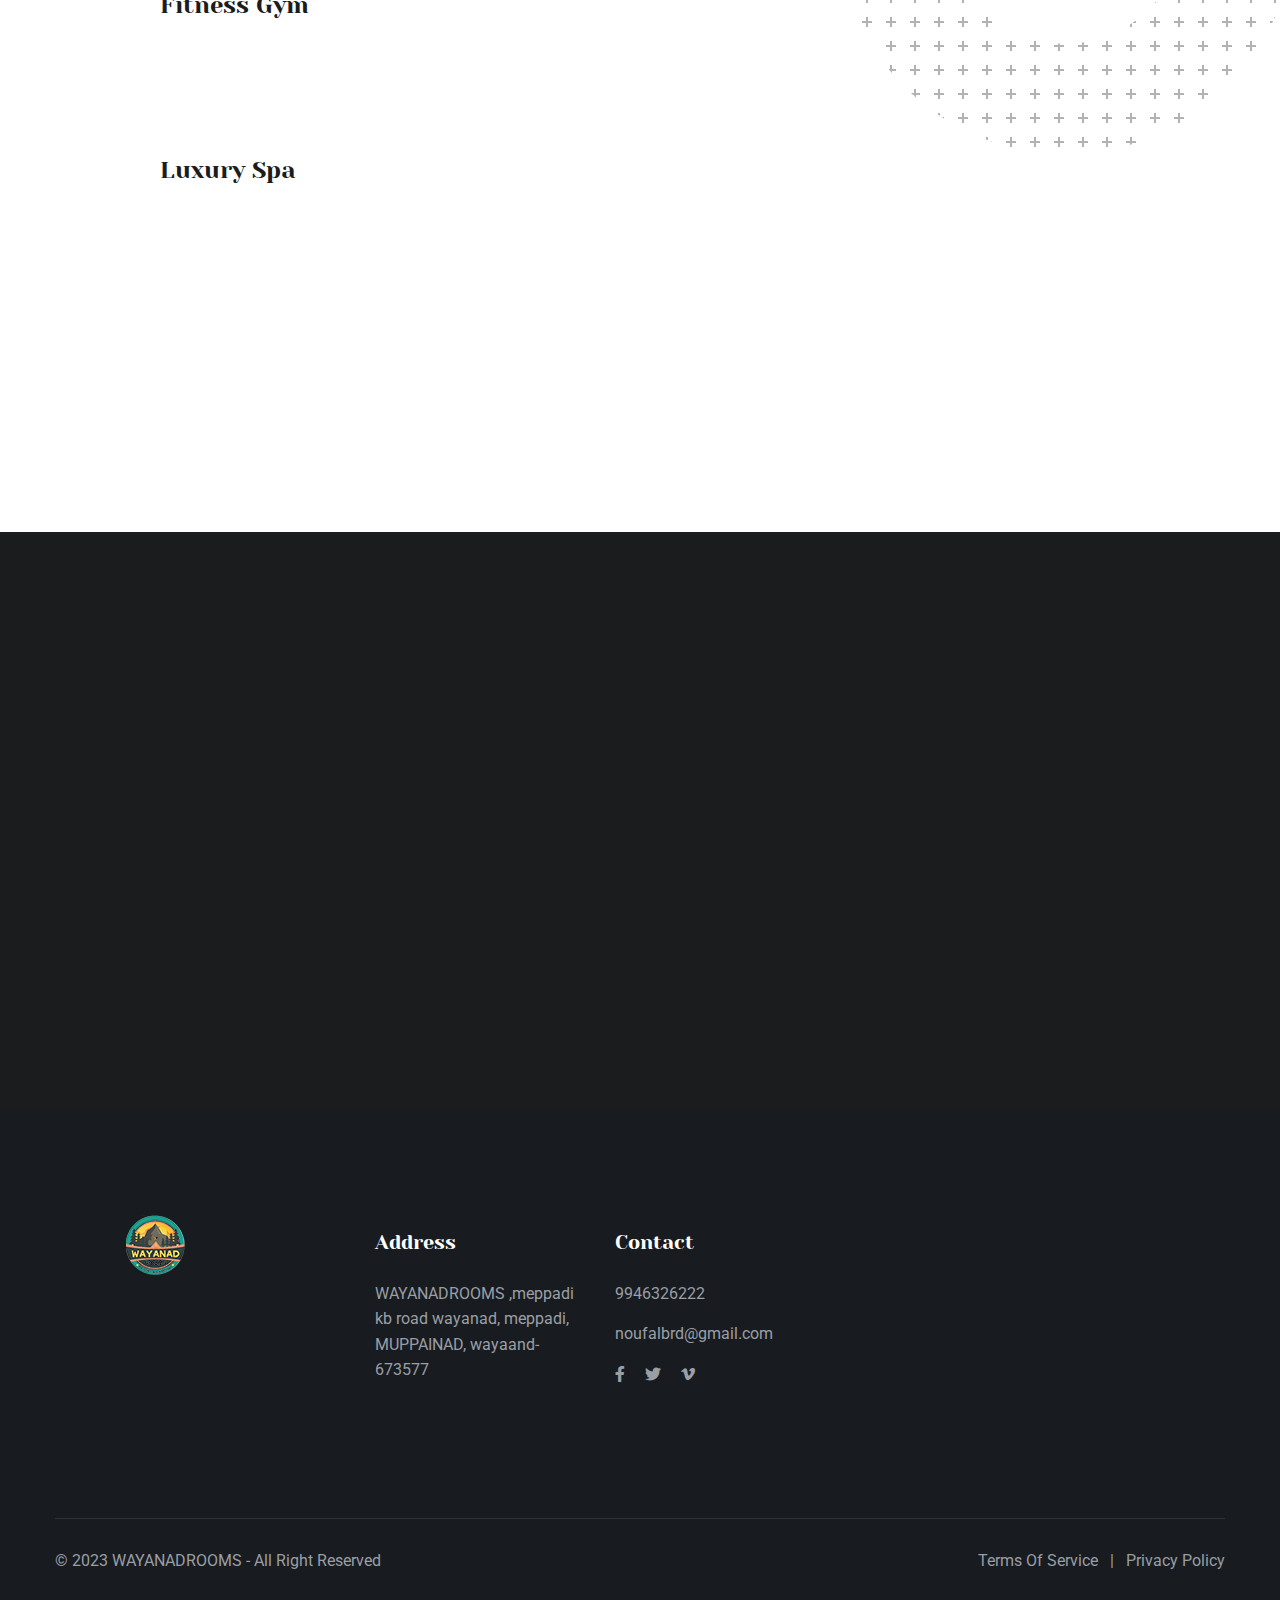
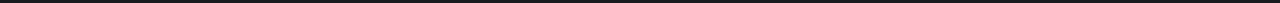
<file: hotera/index.html>
<!DOCTYPE html>
<html lang="en">
<head>
<meta charset="utf-8">
<title>Wayanadrooms</title>
<!-- Stylesheets -->
<link href="css/bootstrap.css" rel="stylesheet">
<link href="css/style.css" rel="stylesheet">
<!-- Responsive File -->
<link href="css/responsive.css" rel="stylesheet">

<link rel="shortcut icon" href="images/favicon.png" type="image/x-icon">
<link rel="icon" href="images/favicon.png" type="image/x-icon">
<link rel="stylesheet" href="https://cdnjs.cloudflare.com/ajax/libs/font-awesome/6.0.0-beta3/css/all.min.css">


<!-- Responsive Settings -->
<meta http-equiv="X-UA-Compatible" content="IE=edge">
<meta name="viewport" content="width=device-width, initial-scale=1.0, maximum-scale=1.0, user-scalable=0">
<!--[if lt IE 9]><script src="https://cdnjs.cloudflare.com/ajax/libs/html5shiv/3.7.3/html5shiv.js"></script><![endif]-->
<!--[if lt IE 9]><script src="js/respond.js"></script><![endif]-->
</head>

<body>

<div class="page-wrapper">
    <!-- Preloader -->
    <div class="preloader"><div class="icon"></div></div>

    <!-- Main Header -->
    <header class="main-header header-style-one">

        <!-- Header Upper -->
        <div class="header-upper">
            <div class="inner-container clearfix">
                <!--Logo-->
                <div class="logo-box">
                    <div class="logo"><a href="index.html" title="Hotera - Hotel and Restaurant HTML Template"><img src="images/logo.png" alt="Hotera - Hotel and Restaurant HTML Template" title="Hotera - Hotel and Restaurant HTML Template"></a></div>
                </div>
                <div class="nav-outer clearfix">
                    <!--Mobile Navigation Toggler-->
                     <div class="mobile-nav-toggler"><span class="icon flaticon-menu-2"></span><span class="txt">Menu</span></div>

                    <!-- Main Menu -->
                    <nav class="main-menu navbar-expand-md navbar-light">
                        <div class="collapse navbar-collapse show clearfix" id="navbarSupportedContent">
                            <ul class="navigation clearfix">
                                <li class="current dropdown"><a href="index.html">Home</a>
                                    <!-- <ul>
                                        <li><a href="index.html">Hotel Beach</a></li>
                                        <li><a href="index-2.html">City Hotel</a></li>
                                        <li><a href="index-3.html">Mountain Hotel</a></li>
                                        <li><a href="index-4.html">Luxury Hotel</a></li>
                                        <li><a href="index-5.html">Resort Hotel</a></li>
                                        <li class="dropdown"><a href="index.html">Header Styles</a>
                                            <ul>
                                                <li><a href="index.html">Header Type 01</a></li>
                                                <li><a href="index-2.html">Header Type 02</a></li>
                                                <li><a href="index-3.html">Header Type 03</a></li>
                                                <li><a href="index-4.html">Header Type 04</a></li>
                                                <li><a href="index-5.html">Header Type 05</a></li>
                                            </ul>
                                        </li>
                                    </ul> -->
                                </li>
                             
                                <li><a href="about.html">About Us</a></li>
                                 <li  class="dropdown"><a href="rooms-grid.html">Rooms</a>
                                    <ul>
                                        <li><a href="rooms-grid.html">Rooms Grid View</a></li>
                                        <li><a href="rooms-list.html">Rooms List View</a></li>
                                        <li><a href="rooms-gallery.html">Rooms Gallery</a></li>
                                        <li><a href="room-single.html">Room Single</a></li>
                                    </ul>
                                </li>
                                <li  class="dropdown"><a href="rooms-grid.html">Pages</a>
                                    <ul>
                                        <li><a href="team.html">Our Staff</a></li>
                                        <li class="dropdown"><a href="packages.html">Packages</a>
                                            <ul>
                                                <li><a href="packages.html">All Packages</a></li>
                                                <li><a href="package-single.html">Package Single</a></li>
                                            </ul>
                                        </li>
                                        <li class="dropdown"><a href="events.html">Events</a>
                                            <ul>
                                                <li><a href="events.html">All Events</a></li>
                                                <li><a href="event-single.html">Event Single</a></li>
                                            </ul>
                                        </li>
                                        <li class="dropdown"><a href="gallery.html">Gallery</a>
                                            <ul>
                                                <li><a href="gallery.html">Gallery Default</a></li>
                                                <li><a href="gallery-masonry.html">Gallery Masonry</a></li>
                                            </ul>
                                        </li>
                                        <li><a href="restaurant.html">Restaurant</a></li>
                                        <li><a href="spa.html">Spa & Wellness</a></li>
                                    </ul>
                                </li>
                             
                                <li><a href="contact.html">Contact</a></li>
                            </ul>
                        </div>
                    </nav>
                </div>

                <div class="other-links clearfix">
                    <div class="info">
                        
                    </div>
                    <div class="link-box">
                        <a href="room-single.html" class="theme-btn btn-style-one"><span class="btn-title">Book Your Stay</span></a>
                    </div>
                </div>

            </div>
        </div>
        <!--End Header Upper-->

        <!-- Mobile Menu  -->
        <div class="mobile-menu">
            <div class="close-btn"><span class="icon flaticon-targeting-cross"></span></div>
            <div class="menu-backdrop"></div>
            <div class="nav-logo"><a href="index.html"><img src="images/nav-logo.png" alt="" title=""></a></div>
            <nav class="menu-box">
                <div class="menu-outer"><!--Here Menu Will Come Automatically Via Javascript / Same Menu as in Header--></div>
            </nav>
            <div class="nav-bottom">
                <div class="copyright">Hotera  &copy;  2020 All Right Reserved</div>
                <!--Social Links-->
                <div class="social-links">
                    <ul class="clearfix">
                        <li><a href="#"><span class="fab fa-facebook-f"></span></a></li>
                        <li><a href="#"><span class="fab fa-twitter"></span></a></li>
                        <li><a href="#"><span class="fab fa-vimeo-v"></span></a></li>
                    </ul>
                </div>
            </div>
        </div><!-- End Mobile Menu -->

    </header>
    <!-- End Main Header -->


    <!-- Banner Section -->
    <section class="banner-section banner-one">
        <div class="banner-bottom-pattern"></div>

		<div class="banner-carousel owl-theme owl-carousel">
            <!-- Slide Item -->
			<div class="slide-item">
                <div class="image-layer" style="background-image: url(images/main-slider/1.jpg);"></div>
				<div class="auto-container">
					<div class="content-box">
                        <div class="content">
                            <div class="inner">
        						<h1>Welcome to <br>wayanadrooms</h1>
                                <div class="text"></div>
                            </div>
                        </div>
					</div>  
				</div>
			</div>

			<!-- Slide Item -->
            <div class="slide-item">
                <div class="image-layer" style="background-image: url(images/main-slider/2.jpg);"></div>
                <div class="auto-container">
                    <div class="content-box">
                        <div class="content">
                            <div class="inner">
                            </div>
                        </div>
                    </div>  
                </div>
            </div>

			<!-- Slide Item -->
            <div class="slide-item">
                <div class="image-layer" style="background-image: url(images/main-slider/3.jpg);"></div>
                <div class="auto-container">
                    <div class="content-box">
                        <div class="content">
                            <div class="inner">
                                <!-- <h1>Coolest Beach <br>Hotels in the USA</h1>
                                <div class="text">Amet consectetur adipisicing elit sed do eiusmod tempor incididunt adipisicing</div>
                            </div> -->
                        </div>
                    </div>  
                </div>
            </div>

		</div>
    </section>
    <!--End Banner Section -->

	<!--About Section-->
    <section class="about-section">
        <div class="pattern-bottom"></div>
        <span class="dotted-pattern dotted-pattern-1"></span>
        <span class="tri-pattern tri-pattern-1"></span>
        <div class="auto-container">
            <!--Filters Section-->
            <div class="filters-section">
                <div class="form-box default-form filter-form wow fadeInUp" data-wow-delay="0ms" data-wow-duration="1500ms">
                    <form method="post" action="room-single.html">
                        <div class="row clearfix">
                            <div class="form-group col-xl-3 col-lg-6 col-md-6 col-sm-12">
                                <div class="field-label">Arrival</div>
                                <div class="field-inner">
                                    <input id="arrival-date" class="date-picker" type="text" name="field-name" value="Nov 02. 2019" placeholder="">
                                    <label for="arrival-date" class="icon flaticon-down-arrow"></label>
                                </div>
                            </div>
                            <div class="form-group col-xl-3 col-lg-6 col-md-6 col-sm-12">
                                <div class="field-label">Departure</div>
                                <div class="field-inner">
                                    <input id="depart-date" class="date-picker" type="text" name="field-name" value="Nov 12. 2019" placeholder="">
                                    <label for="depart-date" class="icon flaticon-down-arrow"></label>
                                </div>
                            </div>
                            <div class="form-group col-xl-3 col-lg-6 col-md-6 col-sm-12">
                                <div class="field-label">Guests</div>
                                <div class="field-inner">
                                    <div class="check-sel-box">
                                        <div class="check-sel-btn">
                                            <span class="adult-info">2 Adults.</span>
                                            <span class="child-info">1 Children</span>
                                        </div>
                                        <ul class="check-sel-droplist">
                                            <li>
                                                <div class="sel-title">Select Adults:</div>
                                                <div class="clearfix">
                                                    <div class="radio-block adult-block"><input type="radio" name="adult-group" id="radio-1" value="1 Adults."><label for="radio-1">1</label></div>
                                                    <div class="radio-block adult-block"><input type="radio" name="adult-group" id="radio-2" value="2 Adults." checked=""><label for="radio-2">2</label></div>
                                                    <div class="radio-block adult-block"><input type="radio" name="adult-group" id="radio-3" value="3 Adults."><label for="radio-3">3</label></div>
                                                    <div class="radio-block adult-block"><input type="radio" name="adult-group" id="radio-4" value="4 Adults."><label for="radio-4">4</label></div>
                                                </div>
                                            </li>
                                            <li>
                                                <div class="sel-title">Select Children:</div>
                                                <div class="clearfix">
                                                    <div class="radio-block child-block"><input type="radio" name="child-group" id="radio-5" value="1 Children" checked=""><label for="radio-5">1</label></div>
                                                    <div class="radio-block child-block"><input type="radio" name="child-group" id="radio-6" value="2 Children"><label for="radio-6">2</label></div>
                                                    <div class="radio-block child-block"><input type="radio" name="child-group" id="radio-7" value="3 Children"><label for="radio-7">3</label></div>
                                                    <div class="radio-block child-block"><input type="radio" name="child-group" id="radio-8" value="4 Children"><label for="radio-8">4</label></div>
                                                </div>
                                            </li>
                                        </ul>
                                    </div>
                                </div>
                            </div>
                            <div class="form-group col-xl-3 col-lg-6 col-md-6 col-sm-12">
                                <div class="field-label e-label">&nbsp;</div>
                                <div class="field-inner">
                                    <button class="theme-btn btn-style-one"><span class="btn-title">Check Availability</span></button>
                                </div>
                            </div>
                        </div>
                    </form>
                </div>
            </div>
        	<div class="row clearfix">
                <!--Text Column-->
                <div class="text-column col-lg-6 col-md-12 col-sm-12">
                    <div class="inner">
                        <div class="sec-title">
                            <h2>Quality <br>Holidays With Us</h2>
                        </div>
                        <!-- <div class="text">Lorem ipsum dolor sit amet consectetur adipisicing elit sed do eiusmod tempor incididunt ut labore et dolore magna aliqua. Ut enim ad minim veniam quis nostrud exercitation ullamco laboris nisi ut aliquip ex ea commodo consequat.</div> -->
                        <!-- <div class="link-box">
                            <a href="about.html" class="theme-btn btn-style-one"><span class="btn-title">Read More</span></a>
                        </div> -->
                    </div>
                </div>
                <!--Image Column-->
                <div class="image-column col-lg-6 col-md-12 col-sm-12">
                    <div class="inner wow fadeInLeft" data-wow-delay="0ms" data-wow-duration="1500ms">
                        <div class="image-box">
                            <span class="dotted-pattern dotted-pattern-2"></span>
                            <figure class="image"><img src="images/resource/featured-image-0.jpg" alt="" title=""></figure>
                            <div class="cap"><span class="txt">25 <br>Years <br>of <br>Exp.</span></div>
                        </div>
                    </div>
                </div>
            </div>
        </div>
    </section>

  

    <div class="dashed-separator"><div class="auto-container"><span></span></div></div>

    <!--Rooms Section-->
    <section class="rooms-section-one">
        <div class="outer-container">
            <div class="auto-container">
                <div class="sec-title centered">
                    <h2>Room & Suites</h2>
                    <div class="lower-text">Pick a room that best suits your taste and budget




















                    </div>
                </div>
            </div>

            <div class="row clearfix">
                <div class="column col-xl-4 col-lg-6 col-md-6 col-sm-12">
                    <div class="room-block-one height-one wow fadeInUp" data-wow-delay="0ms" data-wow-duration="1500ms">
                        <div class="inner-box">
                            <div class="image-box">
                                <div class="image-layer" style="background-image: url(images/gallery/1.jpg);"></div>
                                <figure class="image"><img src="images/gallery/1.jpg" alt="" title=""></figure>
                            </div>
                            <div class="cap-box">
                                <div class="cap-inner">
                                    <div class="price">From <span>₹2000</span></div>
                                    <h5>PRIVATE VILLA NEAR 900KANDI</h5>
                                </div>
                            </div>
                            <div class="hover-box">
                                <div class="hover-inner">
                                    <h4>PRIVATE VILLA NEAR 900KANDI</h4>
                                    <div class="pricing clearfix">
                                        <div class="price">From <span>₹2000</span></div>
                                        <div class="rating">
                                            <span class="fa fa-star"></span>
                                            <span class="fa fa-star"></span>
                                            <span class="fa fa-star"></span>
                                            <span class="fa fa-star"></span>
                                            <span class="fa fa-star"></span>
                                        </div>
                                    </div>

                                    <!-- <div class="text">Excepteur sint occaecat cupidatat pro dent in sun in culpa qui officia deserunt mollit anim.</div> -->
                                    <div class="link-box"><a href="" class="theme-btn btn-style-one"><span class="btn-title">Check Availability</span></a></div>
                                </div>
                            </div>
                        </div>
                    </div>
                    <div class="room-block-one height-one wow fadeInUp" data-wow-delay="0ms" data-wow-duration="1500ms">
                        <div class="inner-box">
                            <div class="image-box">
                                <div class="image-layer" style="background-image: url(images/gallery/2.jpg);"></div>
                                <figure class="image"><img src="images/gallery/2.jpg" alt="" title=""></figure>
                            </div>
                            <div class="cap-box">
                                <div class="cap-inner">
                                    <div class="price">From <span>₹4,999</span></div>
                                    <h5>2 NIGHTS 3 DAYS</h5>
                                </div>
                            </div>
                            <div class="hover-box">
                                <div class="hover-inner">
                                    <h4>2 NIGHTS 3 DAYS(package)</h4>
                                    <div class="pricing clearfix">
                                        <div class="price">From <span>₹4,999</span></div>
                                        <div class="rating">
                                            <span class="fa fa-star"></span>
                                            <span class="fa fa-star"></span>
                                            <span class="fa fa-star"></span>
                                            <span class="fa fa-star"></span>
                                            <span class="fa fa-star"></span>
                                        </div>
                                    </div>

                                    <div class="text">MINIMUM 6 MEMBERS,
                                    </div>
                                    <div class="link-box"><a href="" class="theme-btn btn-style-one"><span class="btn-title">Check Availability</span></a></div>
                                </div>
                            </div>
                        </div>
                    </div>
                </div>
                <div class="column col-xl-4 col-lg-6 col-md-6 col-sm-12">
                    <div class="room-block-one height-two wow fadeInUp" data-wow-delay="300ms" data-wow-duration="1500ms">
                        <div class="inner-box">
                            <div class="image-box">
                                <div class="image-layer" style="background-image: url(images/gallery/3.jpg);"></div>
                                <figure class="image"><img src="images/gallery/3.jpg" alt="" title=""></figure>
                            </div>
                            <div class="cap-box">
                                <div class="cap-inner">
                                    <!-- <div class="price">From <span>$50.00</span></div> -->
                                    <h5>4 BHK POOL VILLA</h5>
                                </div>
                            </div>
                            <div class="hover-box">
                                <div class="hover-inner">
                                    <h4>4 BHK POOL VILLA</h4>
                                    <!-- <div class="pricing clearfix">
                                        <div class="price">From <span>$50.00</span></div>
                                        <div class="rating">
                                            <span class="fa fa-star"></span>
                                            <span class="fa fa-star"></span>
                                            <span class="fa fa-star"></span>
                                            <span class="fa fa-star"></span>
                                            <span class="fa fa-star"></span>
                                        </div>
                                    </div> -->

                                    <!-- <div class="text">Excepteur sint occaecat cupidatat pro dent in sun in culpa qui officia deserunt mollit anim.</div> -->
                                    <div class="link-box"><a href="" class="theme-btn btn-style-one"><span class="btn-title">Check Availability</span></a></div>
                                </div>
                            </div>
                        </div>
                    </div>
                </div>
                <div class="column col-xl-4 col-lg-6 col-md-6 col-sm-12">
                    <div class="room-block-one height-one wow fadeInUp" data-wow-delay="600ms" data-wow-duration="1500ms">
                        <div class="inner-box">
                            <div class="image-box">
                                <div class="image-layer" style="background-image: url(images/gallery/4.jpg);"></div>
                                <figure class="image"><img src="images/gallery/4.jpg" alt="" title=""></figure>
                            </div>
                            <div class="cap-box">
                                <div class="cap-inner">
                                    <div class="price">From <span>₹999/person</span></div>
                                    <h5>4 BEDROOM WITH INFINITY POOL</h5>
                                </div>
                            </div>
                            <div class="hover-box">
                                <div class="hover-inner">
                                    <h4>4 BEDROOM WITH INFINITY POOL</h4>
                                    <div class="pricing clearfix">
                                        <div class="price">From <span>₹999/person</span></div>
                                        <div class="rating">
                                            <span class="fa fa-star"></span>
                                            <span class="fa fa-star"></span>
                                            <span class="fa fa-star"></span>
                                            <span class="fa fa-star"></span>
                                            <span class="fa fa-star"></span>
                                        </div>
                                    </div>

                                    <div class="text">ROOM rate-₹4000</div>
                                    <div class="link-box"><a href="room-single.html" class="theme-btn btn-style-one"><span class="btn-title">Check Availability</span></a></div>
                                </div>
                            </div>
                        </div>
                    </div>
                    <div class="room-block-one height-one wow fadeInUp" data-wow-delay="0ms" data-wow-duration="1500ms">
                        <div class="inner-box">
                            <div class="image-box">
                                <div class="image-layer" style="background-image: url(images/gallery/5.jpg);"></div>
                                <figure class="image"><img src="images/gallery/5.jpg" alt="" title=""></figure>
                            </div>
                            <div class="cap-box">
                                <div class="cap-inner">
                                    <div class="price">From <span>$50.00</span></div>
                                    <h5>Luxury Suite Room</h5>
                                </div>
                            </div>
                            <div class="hover-box">
                                <div class="hover-inner">
                                    <h4>Luxury Suite Room</h4>
                                    <div class="pricing clearfix">
                                        <div class="price">From <span>$50.00</span></div>
                                        <div class="rating">
                                            <span class="fa fa-star"></span>
                                            <span class="fa fa-star"></span>
                                            <span class="fa fa-star"></span>
                                            <span class="fa fa-star"></span>
                                            <span class="fa fa-star"></span>
                                        </div>
                                    </div>

                                    <div class="text">Excepteur sint occaecat cupidatat pro dent in sun in culpa qui officia deserunt mollit anim.</div>
                                    <div class="link-box"><a href="room-single.html" class="theme-btn btn-style-one"><span class="btn-title">Check Availability</span></a></div>
                                </div>
                            </div>
                        </div>
                    </div>
                </div>

            </div>
        </div>
    </section>

    <!--Offers Section-->
    <section class="offers-section-one">
        <div class="auto-container">

            <!-- <div class="upper-box clearfix">
                <div class="sec-title">
                    <h2>Hotera <br>Special Offers</h2>
                    <div class="lower-text">Excepteur sint occaecat cupidatat non proident, sunt in culpa qui officia deserunt mollit anim id est laborum. Sed ut perspiciatis unde omnis iste natus error sit voluptatem.</div>
                </div> -->
                <!-- <div class="link-box">
                    <a href="packages.html" class="theme-btn btn-style-one"><span class="btn-title">View All Offers</span></a>
                </div> -->
            </div>

            <div class="row clearfix">
                <div class="offers-column col-lg-6 col-md-12 col-sm-12">
                    <div class="inner">
                        <div class="offer-block">
                            <div class="offer-inner">
                                <!-- <div class="fact-thumb wow zoomInStable" data-wow-delay="0ms" data-wow-duration="1500ms"><div class="image"><img src="images/resource/of-thumb-1.jpg" alt="" title=""></div><span>30% <br>off</span></div> -->
                                <!-- <div class="price">Start From: <span>$50.00</span></div> -->
                                <h4>Restaurant</h4>
                                <!-- <div class="text">Excepteur sint occaecat cupidatat proi dent in sunt.</div> -->
                                <!-- <a href="package-single.html" class="over-link"></a> -->
                            </div>
                        </div>
                        <div class="offer-block">
                            <div class="offer-inner">
                                <!-- <div class="fact-thumb wow zoomInStable" data-wow-delay="300ms" data-wow-duration="1500ms"><div class="image"><img src="images/resource/of-thumb-1.jpg" alt="" title=""></div><span>30% <br>off</span></div> -->
                                <!-- <div class="price">Start From: <span>$50.00</span></div> -->
                                <h4>Fitness Gym</h4>
                                <!-- <div class="text">Excepteur sint occaecat cupidatat proi dent in sunt.</div> -->
                                <!-- <a href="package-single.html" class="over-link"></a> -->
                            </div>
                        </div>
                        <div class="offer-block">
                            <div class="offer-inner">
                                <!-- <div class="fact-thumb wow zoomInStable" data-wow-delay="600ms" data-wow-duration="1500ms"><div class="image"><img src="images/resource/of-thumb-1.jpg" alt="" title=""></div><span>30% <br>off</span></div> -->
                                <!-- <div class="price">Start From: <span>$50.00</span></div> -->
                                <h4>Luxury Spa</h4>
                                <!-- <div class="text">Excepteur sint occaecat cupidatat proi dent in sunt.</div> -->
                                <!-- <a href="package-single.html" class="over-link"></a> -->
                            </div>
                        </div>
                    </div>
                </div>
                <div class="images-column col-lg-6 col-md-12 col-sm-12">
                    <div class="inner">
                        <span class="dotted-pattern dotted-pattern-4"></span>
                        <div class="images">
                            <div class="image wow fadeInUp" data-wow-delay="0ms" data-wow-duration="1500ms"><img src="images/resource/featured-image-1.jpg" alt="" title=""></div>
                            <div class="image wow fadeInRight" data-wow-delay="0ms" data-wow-duration="1500ms"><img src="images/resource/featured-image-2.jpg" alt="" title=""></div>
                            <div class="image wow fadeInRight" data-wow-delay="0ms" data-wow-duration="1500ms"><img src="images/resource/featured-image-3.jpg" alt="" title=""></div>
                        </div>
                    </div>
                </div>
            </div>

        </div>
    </section>

    <!--Featured Section-->
    <!-- <section class="featured-section">
        <div class="pattern-top"></div>
        <span class="dotted-pattern dotted-pattern-3"></span>
        <span class="tri-pattern tri-pattern-3"></span>
        <div class="auto-container">
            <div class="featured-block">
                <div class="row clearfix">
                 
                    <div class="text-column col-lg-6 col-md-12 col-sm-12">
                        <div class="inner wow fadeInRight" data-wow-delay="0ms" data-wow-duration="1500ms">
                            <h3>Discover a New <br>Look of Luxury Hotel.</h3>
                            <div class="text">Lorem ipsum dolor sit amet constur adipisicing elit sed do eiusmtem por incid  dolore magna aliqu enim ad minim veniam quis nostrud exer cittion ullamco laboris nisi ut aliquip excepteur.</div>
                            <div class="link-box">
                                <a href="about.html" class="theme-btn btn-style-one"><span class="btn-title">Read More</span></a>
                            </div>
                        </div>
                    </div>
                  
                    <div class="image-column col-lg-6 col-md-12 col-sm-12">
                        <div class="inner wow fadeInLeft" data-wow-delay="0ms" data-wow-duration="1500ms">
                            <div class="image-box">
                                <figure class="image"><a href="#"><img src="images/resource/featured-image-4.jpg" alt="" title=""></a></figure>
                            </div>
                        </div>
                    </div>
                </div>
            </div>
            <div class="featured-block alternate">
                <div class="row clearfix">
                
                    <div class="text-column col-lg-6 col-md-12 col-sm-12">
                        <div class="inner wow fadeInLeft" data-wow-delay="0ms" data-wow-duration="1500ms">
                            <h3>Finest Beatch Resort <br>in Santorini.</h3>
                            <div class="text">Lorem ipsum dolor sit amet constur adipisicing elit sed do eiusmtem por incid  dolore magna aliqu enim ad minim veniam quis nostrud exer cittion ullamco laboris nisi ut aliquip excepteur.</div>
                            <div class="link-box">
                                <a href="about.html" class="theme-btn btn-style-one"><span class="btn-title">Discover Now</span></a>
                            </div>
                        </div>
                    </div>
                
                    <div class="image-column col-lg-6 col-md-12 col-sm-12">
                        <div class="inner wow fadeInRight" data-wow-delay="0ms" data-wow-duration="1500ms">
                            <div class="image-box">
                                <figure class="image"><a href="#"><img src="images/resource/featured-image-5.jpg" alt="" title=""></a></figure>
                            </div>
                        </div>
                    </div>
                </div>
            </div>
        </div>
    </section> -->

    <!--Video Section-->
    <section class="video-section">
        <div class="image-layer" style="background-image: url(images/background/image-1.jpg);"></div>
        <div class="content-box wow zoomIn" data-wow-delay="0ms" data-wow-duration="2000ms">
            <h1>See us on Instagram</h1>
            <div class="play-link">
                <a href="https://www.instagram.com/wayanad_rooms/">
                    <span class="icon fab fa-instagram"></span>
                </a>
            </div>
        </div>
        
        
    </section>

    <!--Testimonials Section-->
    <!-- <section class="testimonials-section">
        <span class="dotted-pattern dotted-pattern-3"></span>
        <span class="tri-pattern tri-pattern-2"></span>
        <div class="auto-container">
            <div class="sec-title centered">
                <h2>What People Say?</h2>
                <div class="lower-text">Excepteur sint occaecat cupidatat non proident, sunt in culpa qui officia deserunt mollit anim id est laborum. Sed ut perspiciatis unde omnis iste natus error sit voluptatem.</div>
            </div>

            <div class="carousel-box">
                <div class="testimonial-carousel owl-theme owl-carousel">
                    <div class="testimonial-block">
                        <div class="inner">
                            <div class="content-box">
                                <div class="content">
                                    <div class="quote-icon"><span class="flaticon-quote-1"></span></div>
                                    <div class="text">Lorem ipsum dolor sit amet consectetur adipis elit eiusmod tempor incidunt sed labore dolore magna.</div>
                                </div>
                            </div>
                            
                            <div class="info">
                                <div class="image"><img src="images/resource/testi-thumb-1.jpg" alt=""></div>
                                <div class="name">Mark Adams</div>
                                <div class="designation">Designer</div>
                            </div>
                        </div>
                    </div>
                    <div class="testimonial-block">
                        <div class="inner">
                            <div class="content-box">
                                <div class="content">
                                    <div class="quote-icon"><span class="flaticon-quote-1"></span></div>
                                    <div class="text">Lorem ipsum dolor sit amet consectetur adipis elit eiusmod tempor incidunt sed labore dolore magna.</div>
                                </div>
                            </div>
                            
                            <div class="info">
                                <div class="image"><img src="images/resource/testi-thumb-2.jpg" alt=""></div>
                                <div class="name">Fiona Edwards</div>
                                <div class="designation">Developer</div>
                            </div>
                        </div>
                    </div>
                    <div class="testimonial-block">
                        <div class="inner">
                            <div class="content-box">
                                <div class="content">
                                    <div class="quote-icon"><span class="flaticon-quote-1"></span></div>
                                    <div class="text">Lorem ipsum dolor sit amet consectetur adipis elit eiusmod tempor incidunt sed labore dolore magna.</div>
                                </div>
                            </div>
                            
                            <div class="info">
                                <div class="image"><img src="images/resource/testi-thumb-3.jpg" alt=""></div>
                                <div class="name">Dominic Allen</div>
                                <div class="designation">Designer</div>
                            </div>
                        </div>
                    </div>
                    <div class="testimonial-block">
                        <div class="inner">
                            <div class="content-box">
                                <div class="content">
                                    <div class="quote-icon"><span class="flaticon-quote-1"></span></div>
                                    <div class="text">Lorem ipsum dolor sit amet consectetur adipis elit eiusmod tempor incidunt sed labore dolore magna.</div>
                                </div>
                            </div>
                            
                            <div class="info">
                                <div class="image"><img src="images/resource/testi-thumb-1.jpg" alt=""></div>
                                <div class="name">Mark Adams</div>
                                <div class="designation">Designer</div>
                            </div>
                        </div>
                    </div>
                    <div class="testimonial-block">
                        <div class="inner">
                            <div class="content-box">
                                <div class="content">
                                    <div class="quote-icon"><span class="flaticon-quote-1"></span></div>
                                    <div class="text">Lorem ipsum dolor sit amet consectetur adipis elit eiusmod tempor incidunt sed labore dolore magna.</div>
                                </div>
                            </div>
                            
                            <div class="info">
                                <div class="image"><img src="images/resource/testi-thumb-2.jpg" alt=""></div>
                                <div class="name">Fiona Edwards</div>
                                <div class="designation">Developer</div>
                            </div>
                        </div>
                    </div>
                    <div class="testimonial-block">
                        <div class="inner">
                            <div class="content-box">
                                <div class="content">
                                    <div class="quote-icon"><span class="flaticon-quote-1"></span></div>
                                    <div class="text">Lorem ipsum dolor sit amet consectetur adipis elit eiusmod tempor incidunt sed labore dolore magna.</div>
                                </div>
                            </div>
                            
                            <div class="info">
                                <div class="image"><img src="images/resource/testi-thumb-3.jpg" alt=""></div>
                                <div class="name">Dominic Allen</div>
                                <div class="designation">Designer</div>
                            </div>
                        </div>
                    </div>
                    <div class="testimonial-block">
                        <div class="inner">
                            <div class="content-box">
                                <div class="content">
                                    <div class="quote-icon"><span class="flaticon-quote-1"></span></div>
                                    <div class="text">Lorem ipsum dolor sit amet consectetur adipis elit eiusmod tempor incidunt sed labore dolore magna.</div>
                                </div>
                            </div>
                            
                            <div class="info">
                                <div class="image"><img src="images/resource/testi-thumb-1.jpg" alt=""></div>
                                <div class="name">Mark Adams</div>
                                <div class="designation">Designer</div>
                            </div>
                        </div>
                    </div>
                    <div class="testimonial-block">
                        <div class="inner">
                            <div class="content-box">
                                <div class="content">
                                    <div class="quote-icon"><span class="flaticon-quote-1"></span></div>
                                    <div class="text">Lorem ipsum dolor sit amet consectetur adipis elit eiusmod tempor incidunt sed labore dolore magna.</div>
                                </div>
                            </div>
                            
                            <div class="info">
                                <div class="image"><img src="images/resource/testi-thumb-2.jpg" alt=""></div>
                                <div class="name">Fiona Edwards</div>
                                <div class="designation">Developer</div>
                            </div>
                        </div>
                    </div>
                    <div class="testimonial-block">
                        <div class="inner">
                            <div class="content-box">
                                <div class="content">
                                    <div class="quote-icon"><span class="flaticon-quote-1"></span></div>
                                    <div class="text">Lorem ipsum dolor sit amet consectetur adipis elit eiusmod tempor incidunt sed labore dolore magna.</div>
                                </div>
                            </div>
                            
                            <div class="info">
                                <div class="image"><img src="images/resource/testi-thumb-3.jpg" alt=""></div>
                                <div class="name">Dominic Allen</div>
                                <div class="designation">Designer</div>
                            </div>
                        </div>
                    </div>
                </div>
            </div>

        </div>
    </section> -->

    <!--News Section-->
    <!-- <section class="news-section">
        <div class="pattern-top"></div>
        <div class="auto-container">
            <div class="upper-box clearfix">
                <div class="sec-title">
                    <h2>Stay Update <br>with Hotera</h2>
                    <div class="lower-text">Excepteur sint occaecat cupidatat non proident, sunt in culpa qui officia deserunt mollit anim id est laborum.</div>
                </div>
                <div class="link-box">
                    <a href="blog.html" class="theme-btn btn-style-one"><span class="btn-title">View All Post</span></a>
                </div>
            </div>
            <div class="row clearfix">
          
                <div class="news-block col-lg-4 col-md-6 col-sm-12">
                    <div class="inner-box wow fadeInUp" data-wow-delay="0ms" data-wow-duration="1500ms">
                        <div class="image-box">
                            <figure class="image"><a href="blog-single.html"><img src="images/resource/news-image-1.jpg" alt="" title=""></a></figure>
                        </div>
                        <div class="post-meta">
                            <span>on 2 Sep, 2019  /  by admin</span>
                        </div>
                        <h4><a href="blog-single.html">Disclosing the Secrets of Success in Hotera.</a></h4>
                        <div class="link-box">
                            <a href="blog-single.html"><span class="icon flaticon-arrows-10"></span>Read More</a>
                        </div>
                    </div>
                </div>
 
                <div class="news-block col-lg-4 col-md-6 col-sm-12">
                    <div class="inner-box wow fadeInUp" data-wow-delay="300ms" data-wow-duration="1500ms">
                        <div class="image-box">
                            <figure class="image"><a href="blog-single.html"><img src="images/resource/news-image-2.jpg" alt="" title=""></a></figure>
                        </div>
                        <div class="post-meta">
                            <span>on 2 Sep, 2019  /  by admin</span>
                        </div>
                        <h4><a href="blog-single.html">The Top Hotel Trends to Watch in 2020.</a></h4>
                        <div class="link-box">
                            <a href="blog-single.html"><span class="icon flaticon-arrows-10"></span>Read More</a>
                        </div>
                    </div>
                </div>

                <div class="news-block col-lg-4 col-md-6 col-sm-12">
                    <div class="inner-box wow fadeInUp" data-wow-delay="600ms" data-wow-duration="1500ms">
                        <div class="image-box">
                            <figure class="image"><a href="blog-single.html"><img src="images/resource/news-image-3.jpg" alt="" title=""></a></figure>
                        </div>
                        <div class="post-meta">
                            <span>on 2 Sep, 2019  /  by admin</span>
                        </div>
                        <h4><a href="blog-single.html">Seven Best Things To Do In Buckeye Arizona.</a></h4>
                        <div class="link-box">
                            <a href="blog-single.html"><span class="icon flaticon-arrows-10"></span>Read More</a>
                        </div>
                    </div>
                </div>
            </div>
        </div>
    </section> -->

    <!-- Main Footer -->
    <footer class="main-footer">
        <div class="top-pattern-layer-dark"></div>
        
        <!--Widgets Section-->
        <div class="widgets-section">
            <div class="auto-container">
                <div class="row clearfix">
                    
                    <!--Column-->
                    <div class="column col-xl-3 col-lg-12 col-md-12 col-sm-12">
                        <div class="footer-widget about-widget">
                            <div class="logo">
                                <a href="#"><img src="images/footer-logo.png" alt=""></a>
                            </div>
                        </div>
                    </div>
                    
                    <!--Column-->
                    <div class="column col-xl-5 col-lg-8 col-md-12 col-sm-12">
                        <div class="footer-widget links-widget">
                            <div class="widget-content">
                                <div class="row clearfix">
                                    <div class="col-lg-6 col-md-6 col-sm-12">
                                        <div class="widget-title">
                                            <h4>Address</h4>
                                        </div>
                                        <ul class="info">
                                            <li class="address">WAYANADROOMS
                                                ,meppadi kb road wayanad, meppadi, MUPPAINAD, wayaand-673577</li>
                                        
                                          
                                        </ul>
                                    </div>
                                    <div class="col-lg-6 col-md-6 col-sm-12">
                                        <div class="widget-title">
                                            <h4>Contact</h4>
                                        </div>
                                        <ul class="info">
                                        
                                            <li class="phone"><a href="tel:9946326222">9946326222</a></li>
                                            <li class="email"><a href="mailto:
                                                noufalbrd@gmail.com">
                                                noufalbrd@gmail.com</a></li>
                                            <li class="social-links">
                                                <a href="#"><span class="fab fa-facebook-f"></span></a>
                                                <a href="#"><span class="fab fa-twitter"></span></a>
                                                <a href="#"><span class="fab fa-vimeo-v"></span></a>
                                            </li>
                                        </ul>
                                    </div>

                                </div>
                            </div>
                        </div>
                    </div>

                    <!--Column-->
                 
                    
                </div>
            </div>
        </div>
        
        <!-- Footer Bottom -->
        <div class="footer-bottom">
            <div class="auto-container">
                <div class="inner clearfix">
                    <div class="copyright">&copy; 2023 WAYANADROOMS - All Right Reserved</div>
                    <div class="bottom-links">
                        <a href="#">Terms of Service</a> &ensp;|&ensp; <a href="#">Privacy Policy</a>
                    </div>
                </div>
            </div>
        </div>
        
    </footer>

</div>
<!--End pagewrapper--><!--Scroll to top--><div class="scroll-to-top scroll-to-target" data-target="html"><span class="flaticon-up-arrow"></span></div>

<script src="js/jquery.js"></script>
<script src="js/popper.min.js"></script>
<script src="js/bootstrap.min.js"></script>
<script src="js/jquery-ui.js"></script>
<script src="js/jquery.fancybox.js"></script>
<script src="js/owl.js"></script>
<script src="js/scrollbar.js"></script>
<script src="js/appear.js"></script>
<script src="js/wow.js"></script>
<script src="js/custom-script.js"></script>

</body>
</html>
</file>
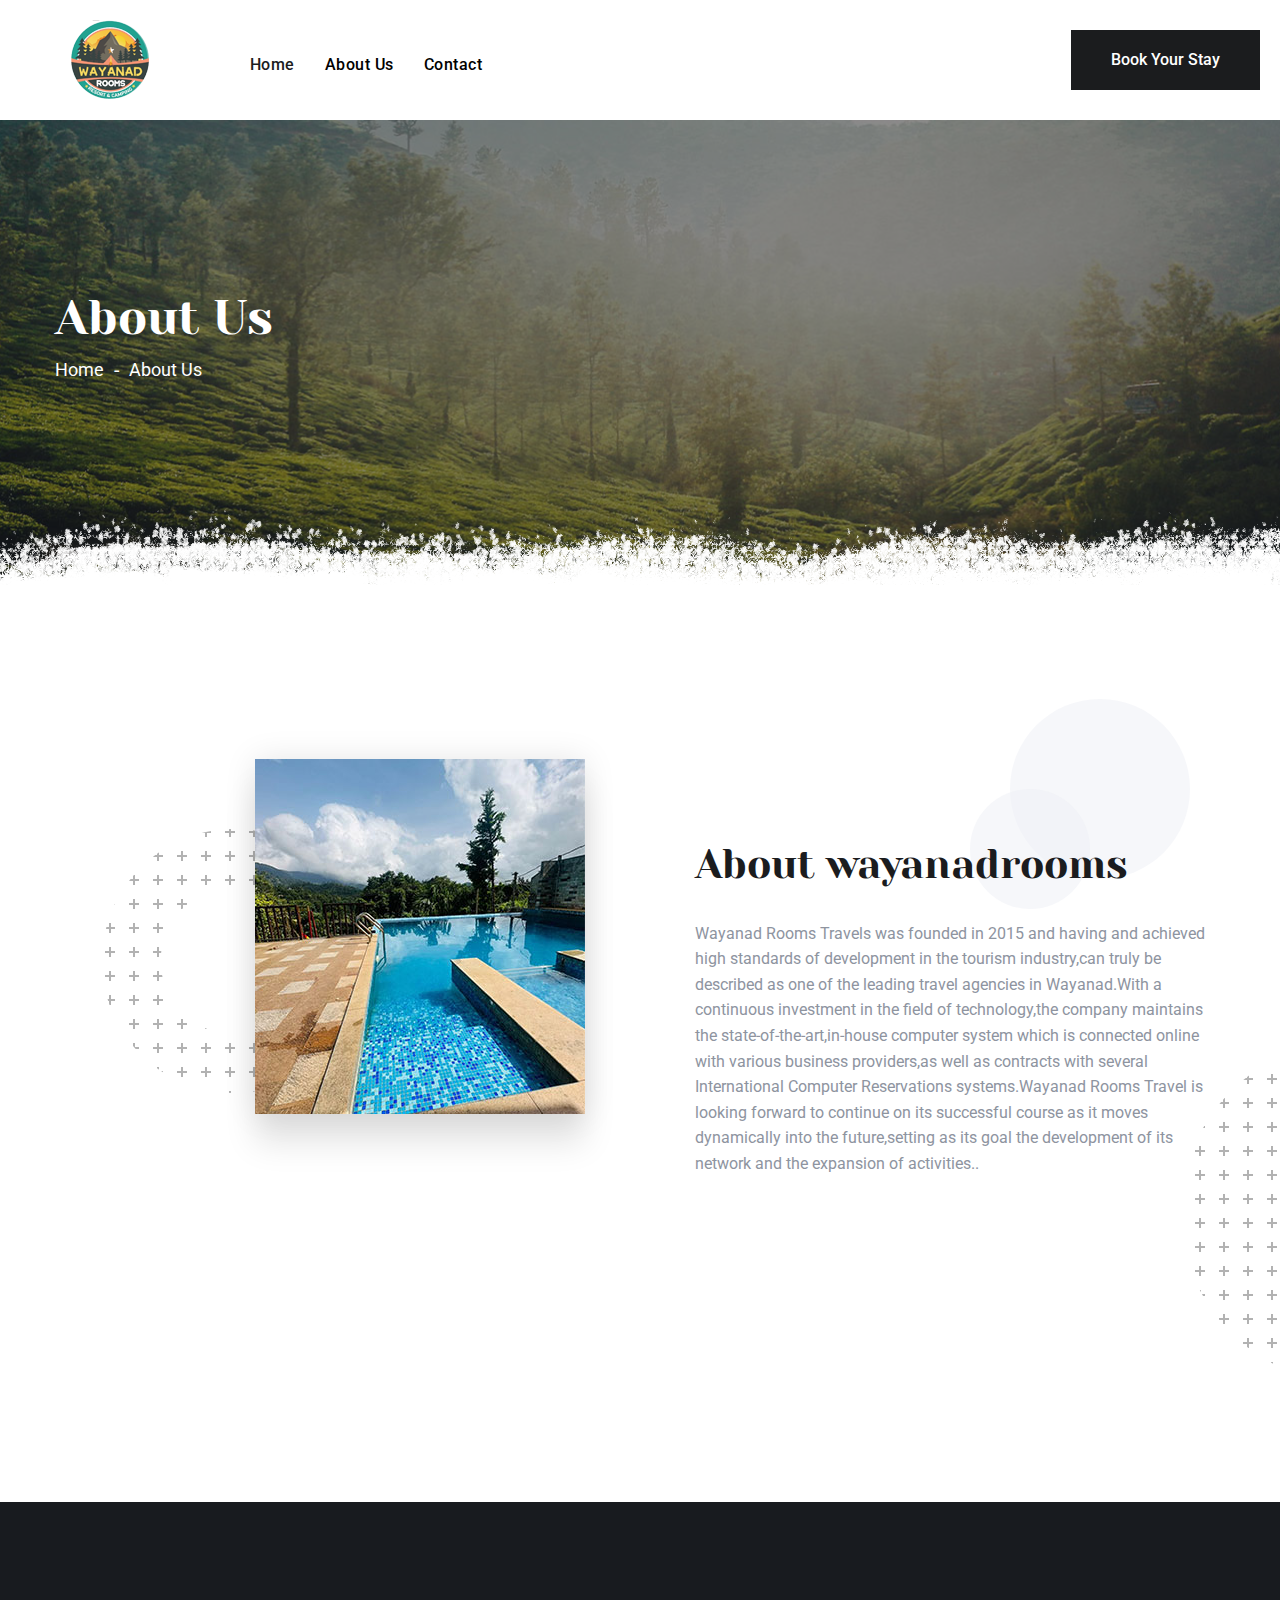
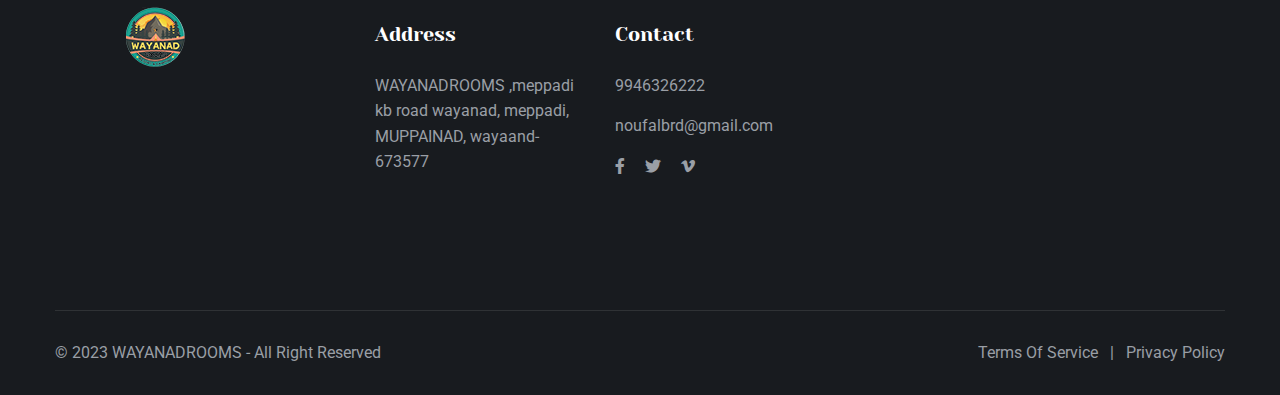
<file: about.html>
<!DOCTYPE html>
<html lang="en">
<head>
<meta charset="utf-8">
<title>WAYANADROOMS</title>
<!-- Stylesheets -->
<link href="css/bootstrap.css" rel="stylesheet">
<link href="css/style.css" rel="stylesheet">
<!-- Responsive File -->
<link href="css/responsive.css" rel="stylesheet">

<link rel="shortcut icon" href="images/favicon.png" type="image/x-icon">
<link rel="icon" href="images/favicon.png" type="image/x-icon">

<!-- Responsive Settings -->
<meta http-equiv="X-UA-Compatible" content="IE=edge">
<meta name="viewport" content="width=device-width, initial-scale=1.0, maximum-scale=1.0, user-scalable=0">
<!--[if lt IE 9]><script src="https://cdnjs.cloudflare.com/ajax/libs/html5shiv/3.7.3/html5shiv.js"></script><![endif]-->
<!--[if lt IE 9]><script src="js/respond.js"></script><![endif]-->
</head>

<body>

<div class="page-wrapper">
    <!-- Preloader -->
    <div class="preloader"><div class="icon"></div></div>

    <!-- Main Header -->
    <header class="main-header header-style-one">

        <!-- Header Upper -->
        <div class="header-upper">
            <div class="inner-container clearfix">
                <!--Logo-->
                <div class="logo-box">
                    <div class="logo"><a href="index.html" title="Hotera - Hotel and Restaurant HTML Template"><img src="images/logo.png" alt="Hotera - Hotel and Restaurant HTML Template" title="Hotera - Hotel and Restaurant HTML Template"></a></div>
                </div>
                <div class="nav-outer clearfix">
                    <!--Mobile Navigation Toggler-->
                     <div class="mobile-nav-toggler"><span class="icon flaticon-menu-2"></span><span class="txt">Menu</span></div>

                    <!-- Main Menu -->
                    <nav class="main-menu navbar-expand-md navbar-light">
                        <div class="collapse navbar-collapse show clearfix" id="navbarSupportedContent">
                            <ul class="navigation clearfix">
                                <li class="current dropdown"><a href="index.html">Home</a>
                                    <!-- <ul>
                                        <li><a href="index.html">Hotel Beach</a></li>
                                        <li><a href="index-2.html">City Hotel</a></li>
                                        <li><a href="index-3.html">Mountain Hotel</a></li>
                                        <li><a href="index-4.html">Luxury Hotel</a></li>
                                        <li><a href="index-5.html">Resort Hotel</a></li>
                                        <li class="dropdown"><a href="index.html">Header Styles</a>
                                            <ul>
                                                <li><a href="index.html">Header Type 01</a></li>
                                                <li><a href="index-2.html">Header Type 02</a></li>
                                                <li><a href="index-3.html">Header Type 03</a></li>
                                                <li><a href="index-4.html">Header Type 04</a></li>
                                                <li><a href="index-5.html">Header Type 05</a></li>
                                            </ul>
                                        </li>
                                    </ul> -->
                                </li>
                             
                                <li><a href="about.html">About Us</a></li>
                                 <!-- <li  class="dropdown"><a href="rooms-grid.html">Rooms</a>
                                    <ul>
                                        <li><a href="rooms-grid.html">Rooms Grid View</a></li>
                                        <li><a href="rooms-list.html">Rooms List View</a></li>
                                        <li><a href="rooms-gallery.html">Rooms Gallery</a></li>
                                        <li><a href="room-single.html">Room Single</a></li>
                                    </ul>
                                </li> -->
                                <!-- <li  class="dropdown"><a href="rooms-grid.html">Pages</a>
                                    <ul>
                                        <li><a href="team.html">Our Staff</a></li>
                                        <li class="dropdown"><a href="packages.html">Packages</a>
                                            <ul>
                                                <li><a href="packages.html">All Packages</a></li>
                                                <li><a href="package-single.html">Package Single</a></li>
                                            </ul>
                                        </li>
                                        <li class="dropdown"><a href="events.html">Events</a>
                                            <ul>
                                                <li><a href="events.html">All Events</a></li>
                                                <li><a href="event-single.html">Event Single</a></li>
                                            </ul>
                                        </li>
                                        <li class="dropdown"><a href="gallery.html">Gallery</a>
                                            <ul>
                                                <li><a href="gallery.html">Gallery Default</a></li>
                                                <li><a href="gallery-masonry.html">Gallery Masonry</a></li>
                                            </ul>
                                        </li>
                                        <li><a href="restaurant.html">Restaurant</a></li>
                                        <li><a href="spa.html">Spa & Wellness</a></li>
                                    </ul>
                                </li> -->
                             
                                <li><a href="contact.html">Contact</a></li>
                            </ul>
                        </div>
                    </nav>
                </div>

                <div class="other-links clearfix">
                    <div class="info">
                        
                    </div>
                    <div class="link-box">
                        <a href="https://wa.me/919946326222" class="theme-btn btn-style-one"><span class="btn-title">Book Your Stay</span></a>
                    </div>
                </div>

            </div>
        </div>
        <!--End Header Upper-->

        <!-- Mobile Menu  -->
        <div class="mobile-menu">
            <div class="close-btn"><span class="icon flaticon-targeting-cross"></span></div>
            <div class="menu-backdrop"></div>
            <div class="nav-logo"><a href="index.html"><img src="images/nav-logo.png" alt="" title=""></a></div>
            <nav class="menu-box">
                <div class="menu-outer"><!--Here Menu Will Come Automatically Via Javascript / Same Menu as in Header--></div>
            </nav>
            <div class="nav-bottom">
                <div class="copyright"> WAYANADROOMS &copy;  2023 All Right Reserved</div>
                <!--Social Links-->
                <div class="social-links">
                    <ul class="clearfix">
                        <li><a href="#"><span class="fab fa-facebook-f"></span></a></li>
                        <li><a href="#"><span class="fab fa-twitter"></span></a></li>
                        <li><a href="#"><span class="fab fa-vimeo-v"></span></a></li>
                    </ul>
                </div>
            </div>
        </div><!-- End Mobile Menu -->

    </header>
    <!-- End Main Header -->


    <!-- Banner Section -->
    <section class="page-banner">
        <div class="image-layer" style="background-image:url(images/background/banner-image-1.jpg);"></div>
        <div class="banner-bottom-pattern"></div>

        <div class="banner-inner">
            <div class="auto-container">
                <div class="inner-container clearfix">
                    <h1>About Us</h1>
                    <div class="page-nav">
                        <ul class="bread-crumb clearfix">
                            <li><a href="index.html">Home</a></li>
                            <li class="active">About Us</li>
                        </ul>
                    </div>
                </div>
            </div>
        </div>
    </section>
    <!--End Banner Section -->

    <!--Featured Section-->
    <section class="featured-section-four about-page">
        <span class="dotted-pattern dotted-pattern-11"></span>
        <div class="circles-two">
            <div class="c-1"></div>
            <div class="c-2"></div>
        </div>
        <div class="auto-container">
            <div class="row clearfix">
                <!--Text Column-->
                <div class="text-column col-lg-6 col-md-12 col-sm-12">
                    <div class="inner">
                        <div class="sec-title">
                            <h2>About wayanadrooms</h2>
                        </div>
                        <div class="text">Wayanad Rooms Travels was founded in 2015 and having and achieved high standards of development in the tourism industry,can truly be described as one of the leading travel agencies in Wayanad.With a continuous investment in the field of technology,the company maintains the state-of-the-art,in-house computer system which is connected online with various business providers,as well as contracts with several International Computer Reservations systems.Wayanad Rooms Travel is looking forward to continue on its successful course as it moves dynamically into the future,setting as its goal the development of its network and the expansion of activities..</div>
                       
                      
                    </div>
                </div>
                <!--Image Column-->
                <div class="image-column col-lg-6 col-md-12 col-sm-12">
                    <div class="inner">
                        <span class="dotted-pattern dotted-pattern-10"></span>
                        <div class="image-box clearfix">
                            <figure class="image wow fadeInUp" data-wow-delay="0ms" data-wow-duration="1500ms"><img src="images/resource/featured-image-12.jpg" alt="" title=""></figure>
                            <figure class="image wow fadeInRight" data-wow-delay="0ms" data-wow-duration="1500ms"><img src="images/resource/featured-image-13.jpg" alt="" title=""></figure>
                            <figure class="image wow fadeInLeft" data-wow-delay="300ms" data-wow-duration="1500ms"><img src="images/resource/featured-image-14.jpg" alt="" title=""></figure>
                        </div>
                    </div>
                </div>
            </div>
        </div>
    </section>

    <!--Facts Section-->
    

    <!--Why Section-->
  

    <!--Testimonials Section-->
  

    <!-- Main Footer -->
    <footer class="main-footer">
        <div class="top-pattern-layer-dark"></div>
        
        <!--Widgets Section-->
        <div class="widgets-section">
            <div class="auto-container">
                <div class="row clearfix">
                    
                    <!--Column-->
                    <div class="column col-xl-3 col-lg-12 col-md-12 col-sm-12">
                        <div class="footer-widget about-widget">
                            <div class="logo">
                                <a href="#"><img src="images/footer-logo.png" alt=""></a>
                            </div>
                        </div>
                    </div>
                    
                    <!--Column-->
                    <div class="column col-xl-5 col-lg-8 col-md-12 col-sm-12">
                        <div class="footer-widget links-widget">
                            <div class="widget-content">
                                <div class="row clearfix">
                                    <div class="col-lg-6 col-md-6 col-sm-12">
                                        <div class="widget-title">
                                            <h4>Address</h4>
                                        </div>
                                        <ul class="info">
                                            <li class="address">WAYANADROOMS
                                                ,meppadi kb road wayanad, meppadi, MUPPAINAD, wayaand-673577</li>
                                        
                                          
                                        </ul>
                                    </div>
                                    <div class="col-lg-6 col-md-6 col-sm-12">
                                        <div class="widget-title">
                                            <h4>Contact</h4>
                                        </div>
                                        <ul class="info">
                                        
                                            <li class="phone"><a href="tel:9946326222">9946326222</a></li>
                                            <li class="email"><a href="mailto:
                                                noufalbrd@gmail.com">
                                                noufalbrd@gmail.com</a></li>
                                            <li class="social-links">
                                                <a href="#"><span class="fab fa-facebook-f"></span></a>
                                                <a href="#"><span class="fab fa-twitter"></span></a>
                                                <a href="#"><span class="fab fa-vimeo-v"></span></a>
                                            </li>
                                        </ul>
                                    </div>

                                </div>
                            </div>
                        </div>
                    </div>

                    <!--Column-->
                 
                    
                </div>
            </div>
        </div>
        
        <!-- Footer Bottom -->
        <div class="footer-bottom">
            <div class="auto-container">
                <div class="inner clearfix">
                    <div class="copyright">&copy; 2023 WAYANADROOMS - All Right Reserved</div>
                    <div class="bottom-links">
                        <a href="#">Terms of Service</a> &ensp;|&ensp; <a href="#">Privacy Policy</a>
                    </div>
                </div>
            </div>
        </div>
        
    </footer>

</div>
<!--End pagewrapper--><!--Scroll to top--><div class="scroll-to-top scroll-to-target" data-target="html"><span class="flaticon-up-arrow"></span></div>

<script src="js/jquery.js"></script>
<script src="js/popper.min.js"></script>
<script src="js/bootstrap.min.js"></script>
<script src="js/jquery-ui.js"></script>
<script src="js/jquery.fancybox.js"></script>
<script src="js/owl.js"></script>
<script src="js/scrollbar.js"></script>
<script src="js/appear.js"></script>
<script src="js/wow.js"></script>
<script src="js/custom-script.js"></script>

</body>
</html>
</file>
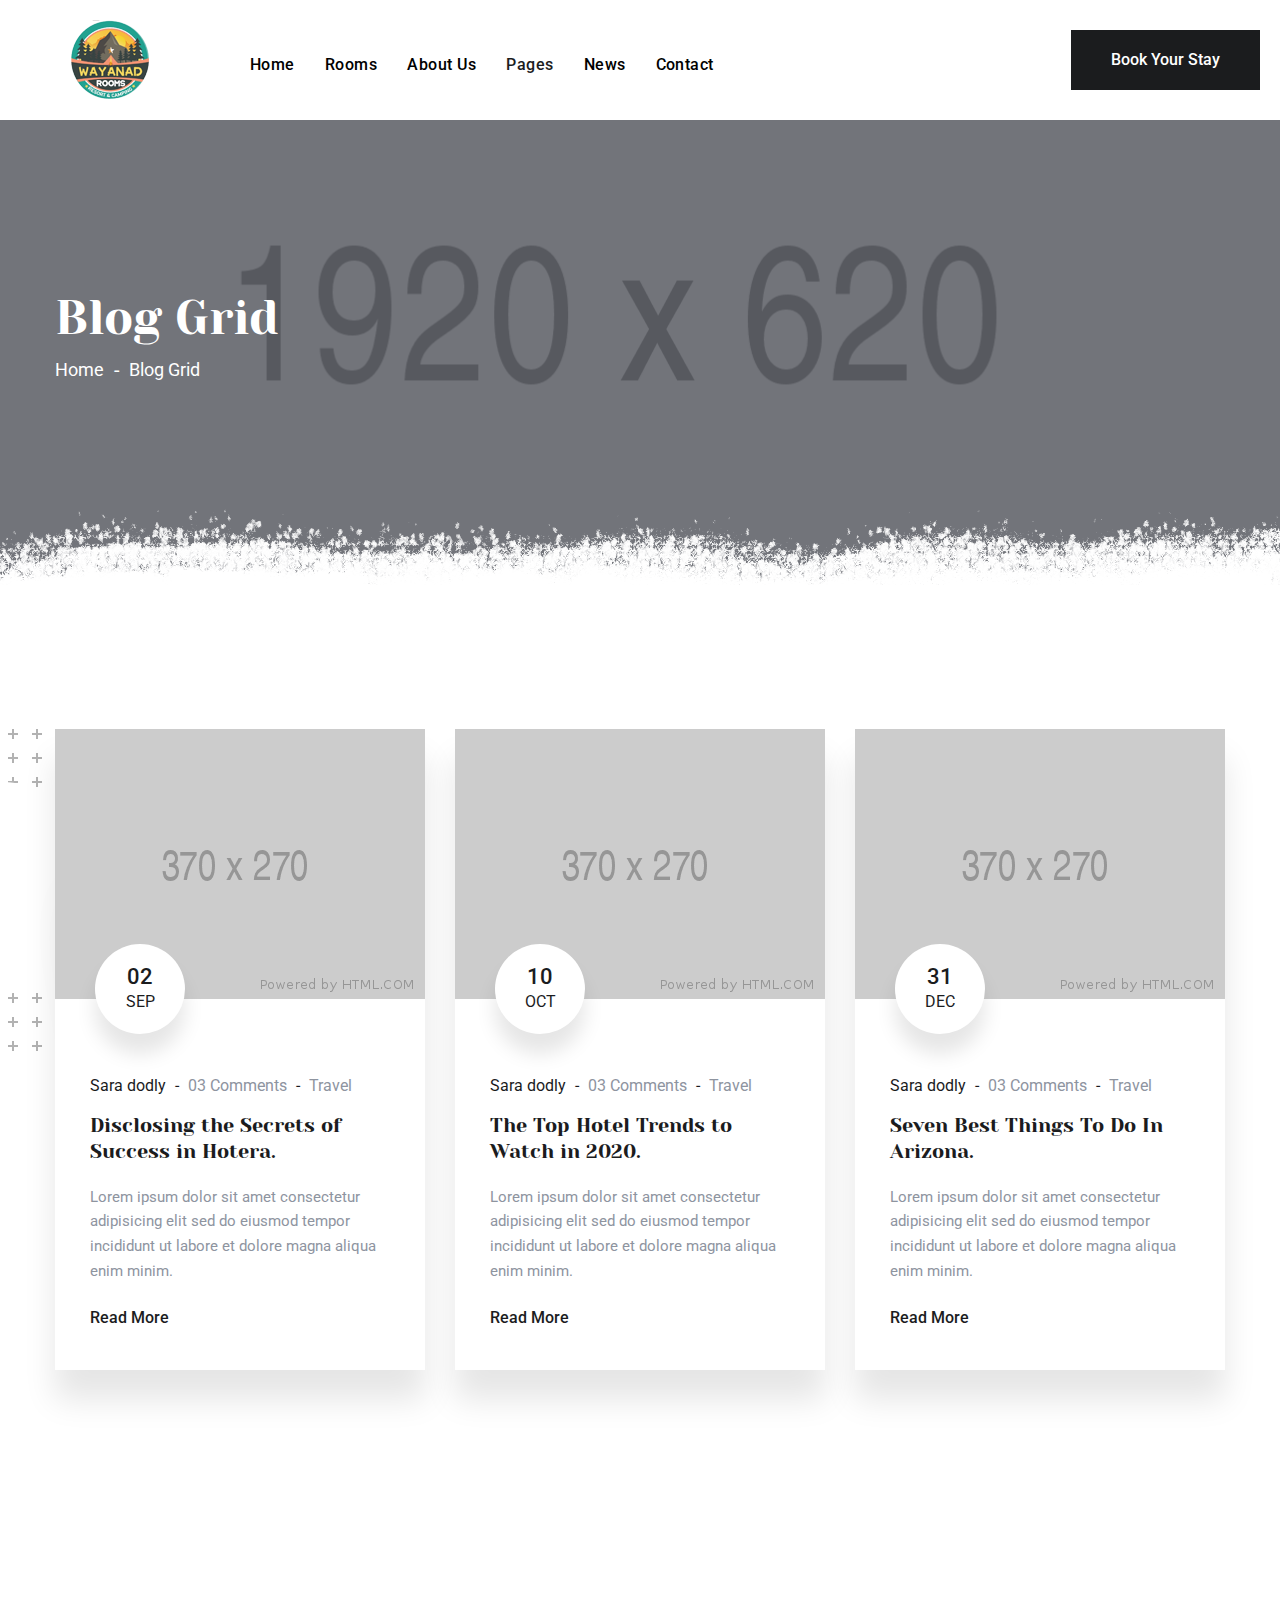
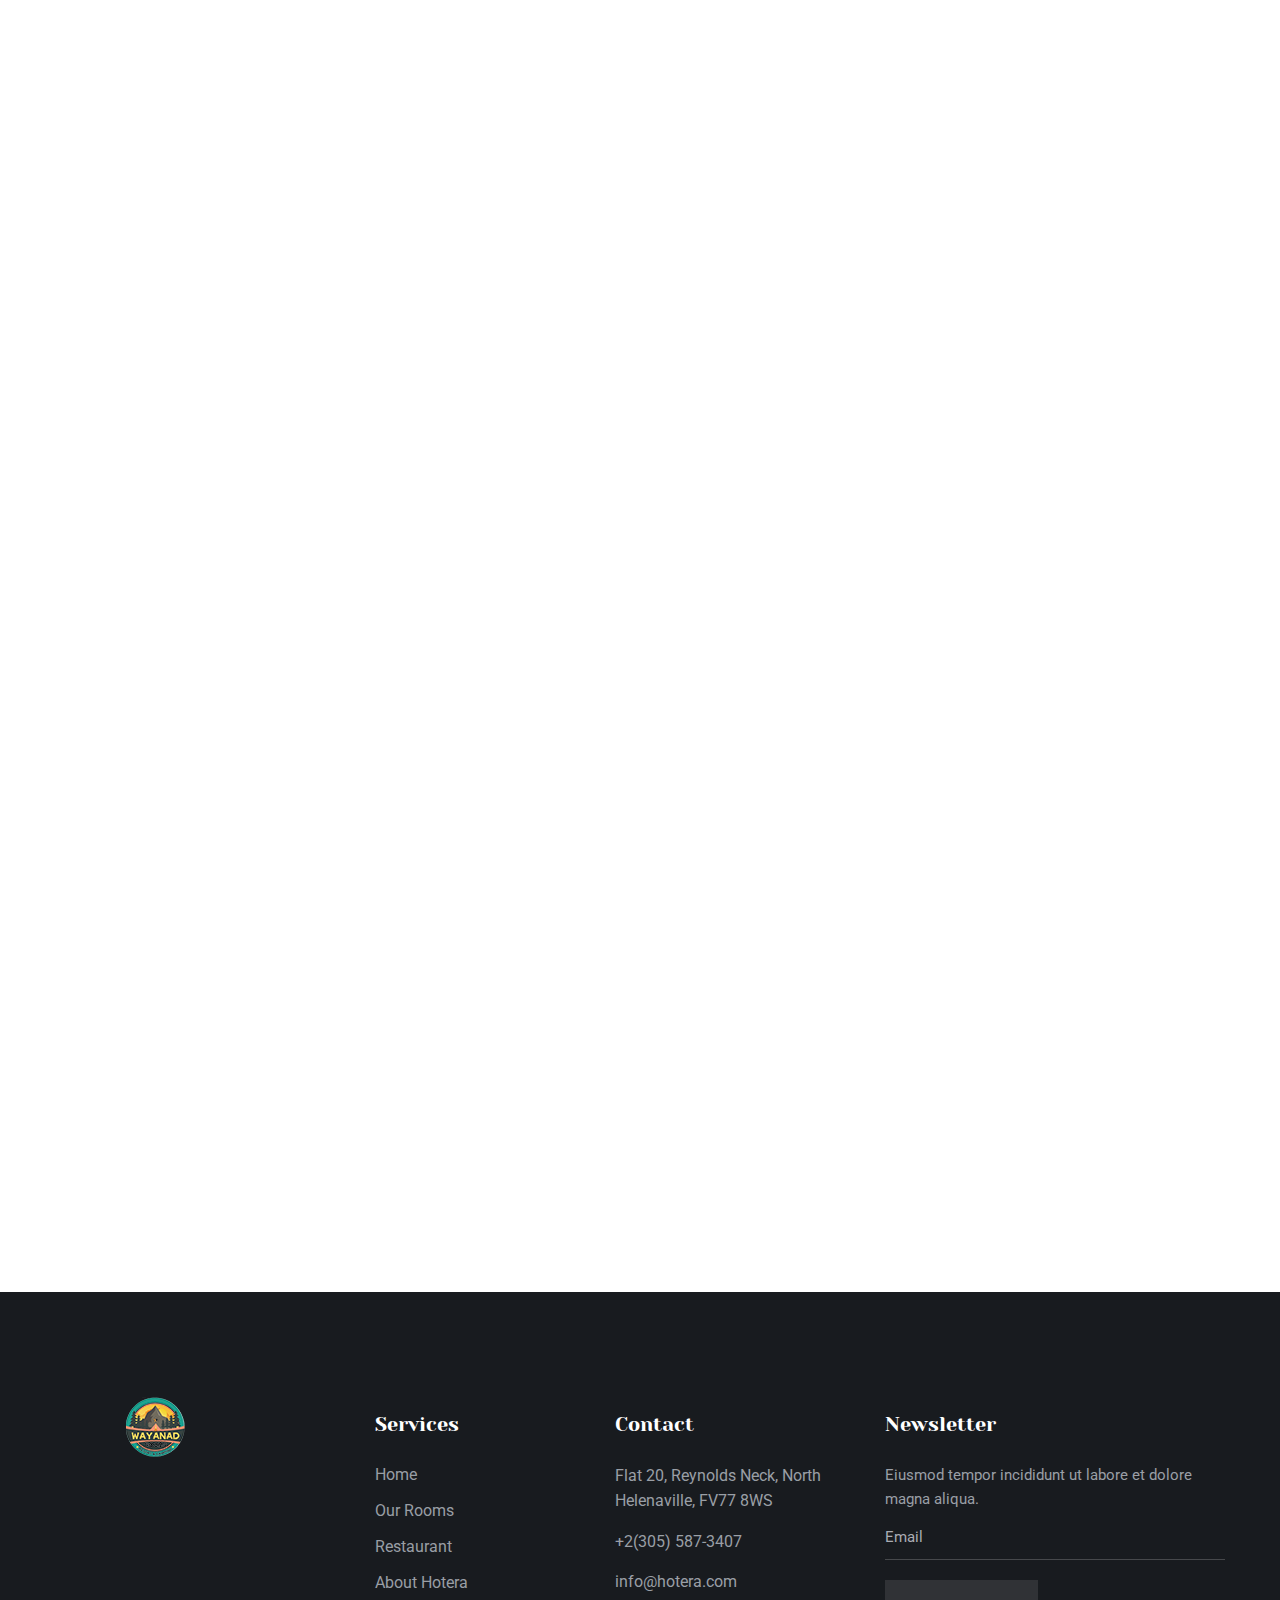
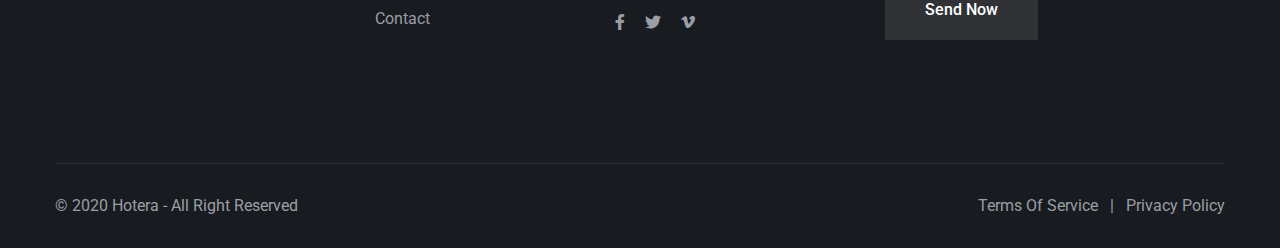
<file: blog-grid.html>
<!DOCTYPE html>
<html lang="en">
<head>
<meta charset="utf-8">
<title>Hotera - Hotel and Restaurant HTML Template | Blog Grid</title>
<!-- Stylesheets -->
<link href="css/bootstrap.css" rel="stylesheet">
<link href="css/style.css" rel="stylesheet">
<!-- Responsive File -->
<link href="css/responsive.css" rel="stylesheet">

<link rel="shortcut icon" href="images/favicon.png" type="image/x-icon">
<link rel="icon" href="images/favicon.png" type="image/x-icon">

<!-- Responsive Settings -->
<meta http-equiv="X-UA-Compatible" content="IE=edge">
<meta name="viewport" content="width=device-width, initial-scale=1.0, maximum-scale=1.0, user-scalable=0">
<!--[if lt IE 9]><script src="https://cdnjs.cloudflare.com/ajax/libs/html5shiv/3.7.3/html5shiv.js"></script><![endif]-->
<!--[if lt IE 9]><script src="js/respond.js"></script><![endif]-->
</head>

<body>

<div class="page-wrapper">
    <!-- Preloader -->
    <div class="preloader"><div class="icon"></div></div>

    <!-- Main Header -->
    <header class="main-header header-style-one">

        <!-- Header Upper -->
        <div class="header-upper">
            <div class="inner-container clearfix">
                <!--Logo-->
                <div class="logo-box">
                    <div class="logo"><a href="index.html" title="Hotera - Hotel and Restaurant HTML Template"><img src="images/logo.png" alt="Hotera - Hotel and Restaurant HTML Template" title="Hotera - Hotel and Restaurant HTML Template"></a></div>
                </div>
                <div class="nav-outer clearfix">
                    <!--Mobile Navigation Toggler-->
                     <div class="mobile-nav-toggler"><span class="icon flaticon-menu-2"></span><span class="txt">Menu</span></div>

                    <!-- Main Menu -->
                    <nav class="main-menu navbar-expand-md navbar-light">
                        <div class="collapse navbar-collapse show clearfix" id="navbarSupportedContent">
                            <ul class="navigation clearfix">
                                <li class="dropdown"><a href="index.html">Home</a>
                                    <ul>
                                        <li><a href="index.html">Hotel Beach</a></li>
                                        <li><a href="index-2.html">City Hotel</a></li>
                                        <li><a href="index-3.html">Mountain Hotel</a></li>
                                        <li><a href="index-4.html">Luxury Hotel</a></li>
                                        <li><a href="index-5.html">Resort Hotel</a></li>
                                        <li class="dropdown"><a href="index.html">Header Styles</a>
                                            <ul>
                                                <li><a href="index.html">Header Type 01</a></li>
                                                <li><a href="index-2.html">Header Type 02</a></li>
                                                <li><a href="index-3.html">Header Type 03</a></li>
                                                <li><a href="index-4.html">Header Type 04</a></li>
                                                <li><a href="index-5.html">Header Type 05</a></li>
                                            </ul>
                                        </li>
                                    </ul>
                                </li>
                                <li  class="dropdown"><a href="rooms-grid.html">Rooms</a>
                                    <ul>
                                        <li><a href="rooms-grid.html">Rooms Grid View</a></li>
                                        <li><a href="rooms-list.html">Rooms List View</a></li>
                                        <li><a href="rooms-gallery.html">Rooms Gallery</a></li>
                                        <li><a href="room-single.html">Room Single</a></li>
                                    </ul>
                                </li>
                                <li><a href="about.html">About Us</a></li>
                                <li  class="dropdown current"><a href="rooms-grid.html">Pages</a>
                                    <ul>
                                        <li><a href="team.html">Our Staff</a></li>
                                        <li class="dropdown"><a href="packages.html">Packages</a>
                                            <ul>
                                                <li><a href="packages.html">All Packages</a></li>
                                                <li><a href="package-single.html">Package Single</a></li>
                                            </ul>
                                        </li>
                                        <li class="dropdown"><a href="events.html">Events</a>
                                            <ul>
                                                <li><a href="events.html">All Events</a></li>
                                                <li><a href="event-single.html">Event Single</a></li>
                                            </ul>
                                        </li>
                                        <li class="dropdown"><a href="gallery.html">Gallery</a>
                                            <ul>
                                                <li><a href="gallery.html">Gallery Default</a></li>
                                                <li><a href="gallery-masonry.html">Gallery Masonry</a></li>
                                            </ul>
                                        </li>
                                        <li><a href="restaurant.html">Restaurant</a></li>
                                        <li><a href="spa.html">Spa & Wellness</a></li>
                                    </ul>
                                </li>
                                <li  class="dropdown"><a href="blog-grid.html">News</a>
                                    <ul>
                                        <li><a href="blog.html">Blog Sidebar</a></li>
                                        <li><a href="blog-grid.html">Blog 03 Column</a></li>
                                        <li><a href="blog-single.html">Blog Single</a></li>
                                    </ul>
                                </li>
                                <li><a href="contact.html">Contact</a></li>
                            </ul>
                        </div>
                    </nav>
                </div>

                <div class="other-links clearfix">
                    <div class="info">
                        <ul class="clearfix">
                            <li><a href="#"><span class="icon flaticon-padlock"></span><span class="txt">Login</span></a></li>
                            <li><a href="te:+502542163754"><span class="icon flaticon-smartphone-2"></span><span class="txt">+50 254 216 3754</span></a></li>
                        </ul>
                    </div>
                    <div class="link-box">
                        <a href="room-single.html" class="theme-btn btn-style-one"><span class="btn-title">Book Your Stay</span></a>
                    </div>
                </div>

            </div>
        </div>
        <!--End Header Upper-->

        <!-- Mobile Menu  -->
        <div class="mobile-menu">
            <div class="close-btn"><span class="icon flaticon-targeting-cross"></span></div>
            <div class="menu-backdrop"></div>
            <div class="nav-logo"><a href="index.html"><img src="images/nav-logo.png" alt="" title=""></a></div>
            <nav class="menu-box">
                <div class="menu-outer"><!--Here Menu Will Come Automatically Via Javascript / Same Menu as in Header--></div>
            </nav>
            <div class="nav-bottom">
                <div class="copyright">Hotera  &copy;  2020 All Right Reserved</div>
                <!--Social Links-->
                <div class="social-links">
                    <ul class="clearfix">
                        <li><a href="#"><span class="fab fa-facebook-f"></span></a></li>
                        <li><a href="#"><span class="fab fa-twitter"></span></a></li>
                        <li><a href="#"><span class="fab fa-vimeo-v"></span></a></li>
                    </ul>
                </div>
            </div>
        </div><!-- End Mobile Menu -->

    </header>
    <!-- End Main Header -->


    <!-- Banner Section -->
    <section class="page-banner">
        <div class="image-layer" style="background-image:url(images/background/banner-image-6.jpg);"></div>
        <div class="banner-bottom-pattern"></div>

        <div class="banner-inner">
            <div class="auto-container">
                <div class="inner-container clearfix">
                    <h1>Blog Grid</h1>
                    <div class="page-nav">
                        <ul class="bread-crumb clearfix">
                            <li><a href="index.html">Home</a></li>
                            <li class="active">Blog Grid</li>
                        </ul>
                    </div>
                </div>
            </div>
        </div>
    </section>
    <!--End Banner Section -->

     <!--News Section-->
    <section class="news-section-three news-page">
        <span class="dotted-pattern dotted-pattern-5"></span>
        <span class="tri-pattern tri-pattern-8"></span>
        <div class="auto-container">
            <div class="row clearfix">
                <!--News Block-->
                <div class="news-block-four col-lg-4 col-md-6 col-sm-12 wow fadeInUp" data-wow-delay="0ms" data-wow-duration="1500ms">
                    <div class="inner-box">
                        <div class="image-box">
                            <figure class="image"><a href="blog-single.html"><img src="images/resource/news-image-7.jpg" alt="" title=""></a></figure>
                        </div>
                        <div class="lower-box">
                            <div class="date"><span class="day">02</span>Sep</div>
                            <div class="post-meta">
                                <ul class="clearfix">
                                    <li><a href="#"><span>Sara dodly</span></a></li>
                                    <li><a href="#"><span>03 Comments</span></a></li>
                                    <li><a href="#"><span>Travel</span></a></li>
                                </ul>
                            </div>
                            <h4><a href="blog-single.html">Disclosing the Secrets of Success in Hotera.</a></h4>
                            <div class="text">Lorem ipsum dolor sit amet consectetur adipisicing elit sed do eiusmod tempor incididunt ut labore et dolore magna aliqua enim minim.</div>
                            <div class="link-box">
                                <a href="blog-single.html"><span class="icon flaticon-arrows-10"></span>Read More</a>
                            </div>
                        </div>
                    </div>
                </div>
                <!--News Block-->
                <div class="news-block-four col-lg-4 col-md-6 col-sm-12 wow fadeInUp" data-wow-delay="300ms" data-wow-duration="1500ms">
                    <div class="inner-box">
                        <div class="image-box">
                            <figure class="image"><a href="blog-single.html"><img src="images/resource/news-image-8.jpg" alt="" title=""></a></figure>
                        </div>
                        <div class="lower-box">
                            <div class="date"><span class="day">10</span>Oct</div>
                            <div class="post-meta">
                                <ul class="clearfix">
                                    <li><a href="#"><span>Sara dodly</span></a></li>
                                    <li><a href="#"><span>03 Comments</span></a></li>
                                    <li><a href="#"><span>Travel</span></a></li>
                                </ul>
                            </div>
                            <h4><a href="blog-single.html">The Top Hotel Trends to Watch in 2020.</a></h4>
                            <div class="text">Lorem ipsum dolor sit amet consectetur adipisicing elit sed do eiusmod tempor incididunt ut labore et dolore magna aliqua enim minim.</div>
                            <div class="link-box">
                                <a href="blog-single.html"><span class="icon flaticon-arrows-10"></span>Read More</a>
                            </div>
                        </div>
                    </div>
                </div>
                <!--News Block-->
                <div class="news-block-four col-lg-4 col-md-6 col-sm-12 wow fadeInUp" data-wow-delay="600ms" data-wow-duration="1500ms">
                    <div class="inner-box">
                        <div class="image-box">
                            <figure class="image"><a href="blog-single.html"><img src="images/resource/news-image-9.jpg" alt="" title=""></a></figure>
                        </div>
                        <div class="lower-box">
                            <div class="date"><span class="day">31</span>Dec</div>
                            <div class="post-meta">
                                <ul class="clearfix">
                                    <li><a href="#"><span>Sara dodly</span></a></li>
                                    <li><a href="#"><span>03 Comments</span></a></li>
                                    <li><a href="#"><span>Travel</span></a></li>
                                </ul>
                            </div>
                            <h4><a href="blog-single.html">Seven Best Things To Do In Arizona.</a></h4>
                            <div class="text">Lorem ipsum dolor sit amet consectetur adipisicing elit sed do eiusmod tempor incididunt ut labore et dolore magna aliqua enim minim.</div>
                            <div class="link-box">
                                <a href="blog-single.html"><span class="icon flaticon-arrows-10"></span>Read More</a>
                            </div>
                        </div>
                    </div>
                </div>
                <!--News Block-->
                <div class="news-block-four col-lg-4 col-md-6 col-sm-12 wow fadeInUp" data-wow-delay="0ms" data-wow-duration="1500ms">
                    <div class="inner-box">
                        <div class="image-box">
                            <figure class="image"><a href="blog-single.html"><img src="images/resource/news-image-10.jpg" alt="" title=""></a></figure>
                        </div>
                        <div class="lower-box">
                            <div class="date"><span class="day">02</span>Sep</div>
                            <div class="post-meta">
                                <ul class="clearfix">
                                    <li><a href="#"><span>Sara dodly</span></a></li>
                                    <li><a href="#"><span>03 Comments</span></a></li>
                                    <li><a href="#"><span>Travel</span></a></li>
                                </ul>
                            </div>
                            <h4><a href="blog-single.html">Disclosing the Secrets of Success in Hotera.</a></h4>
                            <div class="text">Lorem ipsum dolor sit amet consectetur adipisicing elit sed do eiusmod tempor incididunt ut labore et dolore magna aliqua enim minim.</div>
                            <div class="link-box">
                                <a href="blog-single.html"><span class="icon flaticon-arrows-10"></span>Read More</a>
                            </div>
                        </div>
                    </div>
                </div>
                <!--News Block-->
                <div class="news-block-four col-lg-4 col-md-6 col-sm-12 wow fadeInUp" data-wow-delay="300ms" data-wow-duration="1500ms">
                    <div class="inner-box">
                        <div class="image-box">
                            <figure class="image"><a href="blog-single.html"><img src="images/resource/news-image-11.jpg" alt="" title=""></a></figure>
                        </div>
                        <div class="lower-box">
                            <div class="date"><span class="day">10</span>Oct</div>
                            <div class="post-meta">
                                <ul class="clearfix">
                                    <li><a href="#"><span>Sara dodly</span></a></li>
                                    <li><a href="#"><span>03 Comments</span></a></li>
                                    <li><a href="#"><span>Travel</span></a></li>
                                </ul>
                            </div>
                            <h4><a href="blog-single.html">The Top Hotel Trends to Watch in 2020.</a></h4>
                            <div class="text">Lorem ipsum dolor sit amet consectetur adipisicing elit sed do eiusmod tempor incididunt ut labore et dolore magna aliqua enim minim.</div>
                            <div class="link-box">
                                <a href="blog-single.html"><span class="icon flaticon-arrows-10"></span>Read More</a>
                            </div>
                        </div>
                    </div>
                </div>
                <!--News Block-->
                <div class="news-block-four col-lg-4 col-md-6 col-sm-12 wow fadeInUp" data-wow-delay="600ms" data-wow-duration="1500ms">
                    <div class="inner-box">
                        <div class="image-box">
                            <figure class="image"><a href="blog-single.html"><img src="images/resource/news-image-12.jpg" alt="" title=""></a></figure>
                        </div>
                        <div class="lower-box">
                            <div class="date"><span class="day">31</span>Dec</div>
                            <div class="post-meta">
                                <ul class="clearfix">
                                    <li><a href="#"><span>Sara dodly</span></a></li>
                                    <li><a href="#"><span>03 Comments</span></a></li>
                                    <li><a href="#"><span>Travel</span></a></li>
                                </ul>
                            </div>
                            <h4><a href="blog-single.html">Seven Best Things To Do In Arizona.</a></h4>
                            <div class="text">Lorem ipsum dolor sit amet consectetur adipisicing elit sed do eiusmod tempor incididunt ut labore et dolore magna aliqua enim minim.</div>
                            <div class="link-box">
                                <a href="blog-single.html"><span class="icon flaticon-arrows-10"></span>Read More</a>
                            </div>
                        </div>
                    </div>
                </div>
                <!--News Block-->
                <div class="news-block-four col-lg-4 col-md-6 col-sm-12 wow fadeInUp" data-wow-delay="0ms" data-wow-duration="1500ms">
                    <div class="inner-box">
                        <div class="image-box">
                            <figure class="image"><a href="blog-single.html"><img src="images/resource/news-image-13.jpg" alt="" title=""></a></figure>
                        </div>
                        <div class="lower-box">
                            <div class="date"><span class="day">02</span>Sep</div>
                            <div class="post-meta">
                                <ul class="clearfix">
                                    <li><a href="#"><span>Sara dodly</span></a></li>
                                    <li><a href="#"><span>03 Comments</span></a></li>
                                    <li><a href="#"><span>Travel</span></a></li>
                                </ul>
                            </div>
                            <h4><a href="blog-single.html">Disclosing the Secrets of Success in Hotera.</a></h4>
                            <div class="text">Lorem ipsum dolor sit amet consectetur adipisicing elit sed do eiusmod tempor incididunt ut labore et dolore magna aliqua enim minim.</div>
                            <div class="link-box">
                                <a href="blog-single.html"><span class="icon flaticon-arrows-10"></span>Read More</a>
                            </div>
                        </div>
                    </div>
                </div>
                <!--News Block-->
                <div class="news-block-four col-lg-4 col-md-6 col-sm-12 wow fadeInUp" data-wow-delay="300ms" data-wow-duration="1500ms">
                    <div class="inner-box">
                        <div class="image-box">
                            <figure class="image"><a href="blog-single.html"><img src="images/resource/news-image-14.jpg" alt="" title=""></a></figure>
                        </div>
                        <div class="lower-box">
                            <div class="date"><span class="day">10</span>Oct</div>
                            <div class="post-meta">
                                <ul class="clearfix">
                                    <li><a href="#"><span>Sara dodly</span></a></li>
                                    <li><a href="#"><span>03 Comments</span></a></li>
                                    <li><a href="#"><span>Travel</span></a></li>
                                </ul>
                            </div>
                            <h4><a href="blog-single.html">The Top Hotel Trends to Watch in 2020.</a></h4>
                            <div class="text">Lorem ipsum dolor sit amet consectetur adipisicing elit sed do eiusmod tempor incididunt ut labore et dolore magna aliqua enim minim.</div>
                            <div class="link-box">
                                <a href="blog-single.html"><span class="icon flaticon-arrows-10"></span>Read More</a>
                            </div>
                        </div>
                    </div>
                </div>
                <!--News Block-->
                <div class="news-block-four col-lg-4 col-md-6 col-sm-12 wow fadeInUp" data-wow-delay="600ms" data-wow-duration="1500ms">
                    <div class="inner-box">
                        <div class="image-box">
                            <figure class="image"><a href="blog-single.html"><img src="images/resource/news-image-15.jpg" alt="" title=""></a></figure>
                        </div>
                        <div class="lower-box">
                            <div class="date"><span class="day">31</span>Dec</div>
                            <div class="post-meta">
                                <ul class="clearfix">
                                    <li><a href="#"><span>Sara dodly</span></a></li>
                                    <li><a href="#"><span>03 Comments</span></a></li>
                                    <li><a href="#"><span>Travel</span></a></li>
                                </ul>
                            </div>
                            <h4><a href="blog-single.html">Seven Best Things To Do In Arizona.</a></h4>
                            <div class="text">Lorem ipsum dolor sit amet consectetur adipisicing elit sed do eiusmod tempor incididunt ut labore et dolore magna aliqua enim minim.</div>
                            <div class="link-box">
                                <a href="blog-single.html"><span class="icon flaticon-arrows-10"></span>Read More</a>
                            </div>
                        </div>
                    </div>
                </div>
            </div>
        </div>
    </section>

    <!-- Main Footer -->
    <footer class="main-footer">
        <div class="top-pattern-layer-dark"></div>
        
        <!--Widgets Section-->
        <div class="widgets-section">
            <div class="auto-container">
                <div class="row clearfix">
                    
                    <!--Column-->
                    <div class="column col-xl-3 col-lg-12 col-md-12 col-sm-12">
                        <div class="footer-widget about-widget">
                            <div class="logo">
                                <a href="#"><img src="images/footer-logo.png" alt=""></a>
                            </div>
                        </div>
                    </div>
                    
                    <!--Column-->
                    <div class="column col-xl-5 col-lg-8 col-md-12 col-sm-12">
                        <div class="footer-widget links-widget">
                            <div class="widget-content">
                                <div class="row clearfix">
                                    <div class="col-lg-6 col-md-6 col-sm-12">
                                        <div class="widget-title">
                                            <h4>Services</h4>
                                        </div>
                                        <ul class="links">
                                            <li><a href="index.html">Home</a></li>
                                            <li><a href="rooms-grid.html">Our Rooms</a></li>
                                            <li><a href="restaurant.html">Restaurant</a></li>
                                            <li><a href="about.html">About Hotera</a></li>
                                            <li><a href="contact.html">Contact</a></li>
                                        </ul>
                                    </div>
                                    <div class="col-lg-6 col-md-6 col-sm-12">
                                        <div class="widget-title">
                                            <h4>Contact</h4>
                                        </div>
                                        <ul class="info">
                                            <li class="address">Flat 20, Reynolds Neck, North Helenaville, FV77 8WS</li>
                                            <li class="phone"><a href="tel:+2(305)587-3407">+2(305) 587-3407</a></li>
                                            <li class="email"><a href="mailto:info@hotera.com">info@hotera.com</a></li>
                                            <li class="social-links">
                                                <a href="#"><span class="fab fa-facebook-f"></span></a>
                                                <a href="#"><span class="fab fa-twitter"></span></a>
                                                <a href="#"><span class="fab fa-vimeo-v"></span></a>
                                            </li>
                                        </ul>
                                    </div>

                                </div>
                            </div>
                        </div>
                    </div>

                    <!--Column-->
                    <div class="column col-xl-4 col-lg-4 col-md-12 col-sm-12">
                        <div class="footer-widget newsletter-widget">
                            <div class="widget-title">
                                <h4>Newsletter</h4>
                            </div>
                            <div class="text">Eiusmod tempor incididunt ut labore et dolore magna aliqua. </div>
                            <!--Newsletter-->
                            <div class="newsletter-form">
                                <form method="post" action="contact.html">
                                    <div class="form-group clearfix">
                                        <input type="email" name="email" value="" placeholder="Email" required>
                                        <button type="submit" class="theme-btn btn-style-one"><span class="btn-title">Send Now</span></button>
                                    </div>
                                </form>
                            </div>
                        </div>
                    </div>
                    
                </div>
            </div>
        </div>
        
        <!-- Footer Bottom -->
        <div class="footer-bottom">
            <div class="auto-container">
                <div class="inner clearfix">
                    <div class="copyright">&copy; 2020 Hotera - All Right Reserved</div>
                    <div class="bottom-links">
                        <a href="#">Terms of Service</a> &ensp;|&ensp; <a href="#">Privacy Policy</a>
                    </div>
                </div>
            </div>
        </div>
        
    </footer>

</div>
<!--End pagewrapper--><!--Scroll to top--><div class="scroll-to-top scroll-to-target" data-target="html"><span class="flaticon-up-arrow"></span></div>

<script src="js/jquery.js"></script>
<script src="js/popper.min.js"></script>
<script src="js/bootstrap.min.js"></script>
<script src="js/jquery-ui.js"></script>
<script src="js/jquery.fancybox.js"></script>
<script src="js/owl.js"></script>
<script src="js/scrollbar.js"></script>
<script src="js/mixitup.js"></script>
<script src="js/appear.js"></script>
<script src="js/wow.js"></script>
<script src="js/custom-script.js"></script>

</body>
</html>
</file>
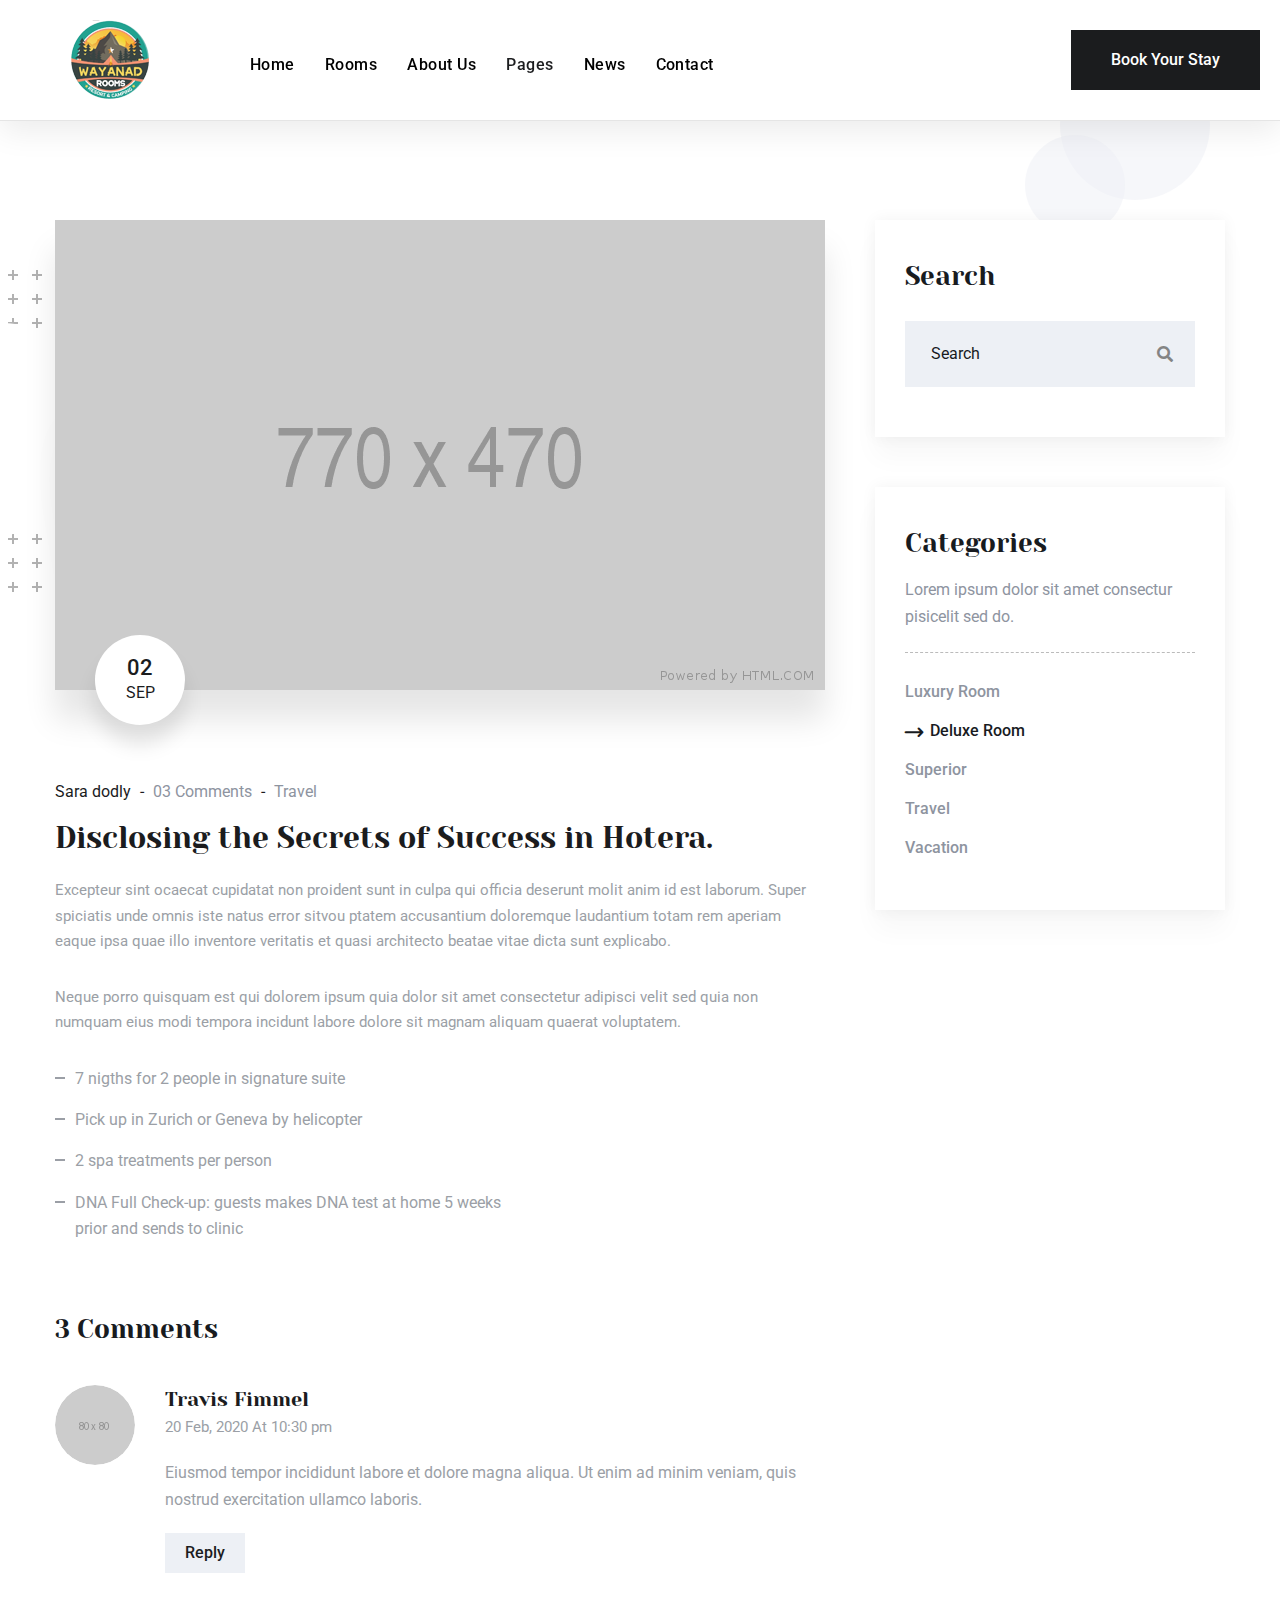
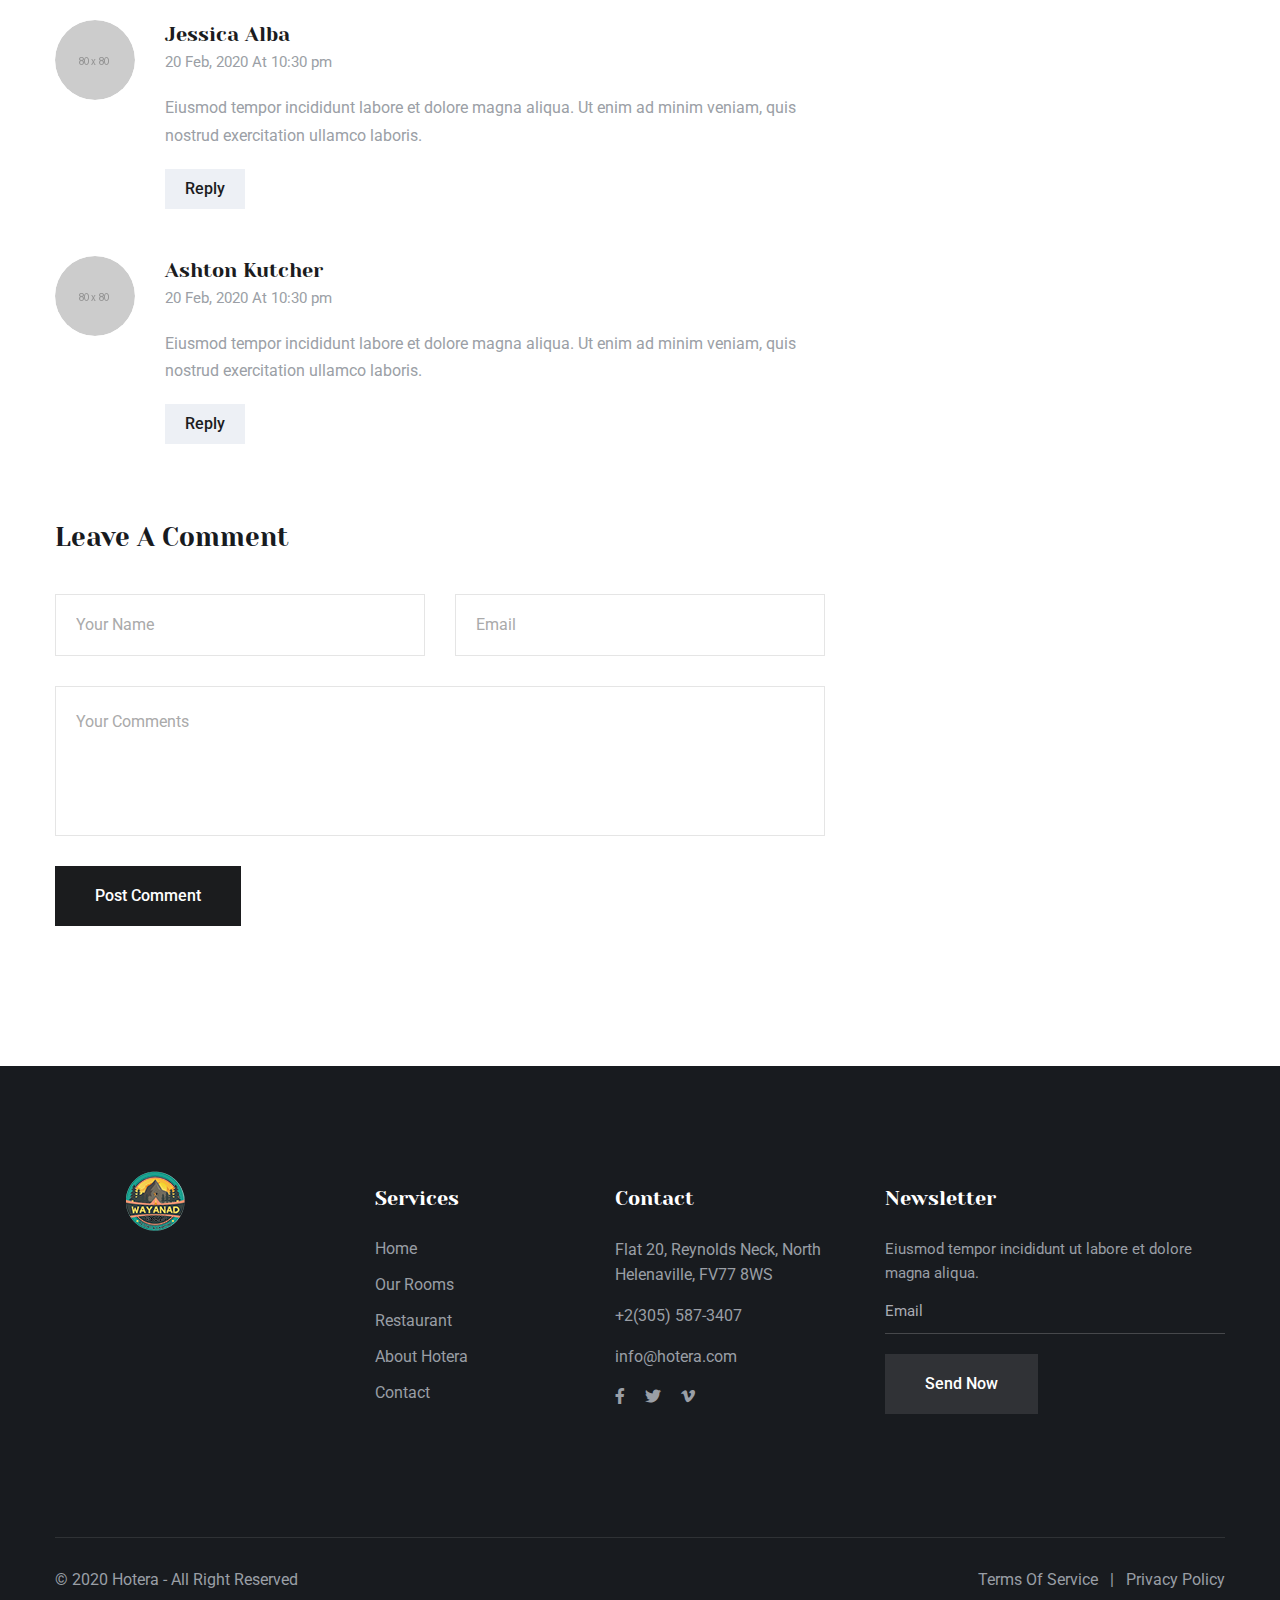
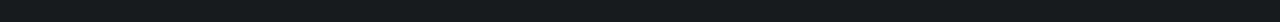
<file: blog-single.html>
<!DOCTYPE html>
<html lang="en">
<head>
<meta charset="utf-8">
<title>Hotera - Hotel and Restaurant HTML Template | Blog Single</title>
<!-- Stylesheets -->
<link href="css/bootstrap.css" rel="stylesheet">
<link href="css/style.css" rel="stylesheet">
<!-- Responsive File -->
<link href="css/responsive.css" rel="stylesheet">

<link rel="shortcut icon" href="images/favicon.png" type="image/x-icon">
<link rel="icon" href="images/favicon.png" type="image/x-icon">

<!-- Responsive Settings -->
<meta http-equiv="X-UA-Compatible" content="IE=edge">
<meta name="viewport" content="width=device-width, initial-scale=1.0, maximum-scale=1.0, user-scalable=0">
<!--[if lt IE 9]><script src="https://cdnjs.cloudflare.com/ajax/libs/html5shiv/3.7.3/html5shiv.js"></script><![endif]-->
<!--[if lt IE 9]><script src="js/respond.js"></script><![endif]-->
</head>

<body>

<div class="page-wrapper">
    <!-- Preloader -->
    <div class="preloader"><div class="icon"></div></div>

    <!-- Main Header -->
    <header class="main-header header-style-one header-alt">

        <!-- Header Upper -->
        <div class="header-upper">
            <div class="inner-container clearfix">
                <!--Logo-->
                <div class="logo-box">
                    <div class="logo"><a href="index.html" title="Hotera - Hotel and Restaurant HTML Template"><img src="images/logo.png" alt="Hotera - Hotel and Restaurant HTML Template" title="Hotera - Hotel and Restaurant HTML Template"></a></div>
                </div>
                <div class="nav-outer clearfix">
                    <!--Mobile Navigation Toggler-->
                     <div class="mobile-nav-toggler"><span class="icon flaticon-menu-2"></span><span class="txt">Menu</span></div>

                    <!-- Main Menu -->
                    <nav class="main-menu navbar-expand-md navbar-light">
                        <div class="collapse navbar-collapse show clearfix" id="navbarSupportedContent">
                            <ul class="navigation clearfix">
                                <li class="dropdown"><a href="index.html">Home</a>
                                    <ul>
                                        <li><a href="index.html">Hotel Beach</a></li>
                                        <li><a href="index-2.html">City Hotel</a></li>
                                        <li><a href="index-3.html">Mountain Hotel</a></li>
                                        <li><a href="index-4.html">Luxury Hotel</a></li>
                                        <li><a href="index-5.html">Resort Hotel</a></li>
                                        <li class="dropdown"><a href="index.html">Header Styles</a>
                                            <ul>
                                                <li><a href="index.html">Header Type 01</a></li>
                                                <li><a href="index-2.html">Header Type 02</a></li>
                                                <li><a href="index-3.html">Header Type 03</a></li>
                                                <li><a href="index-4.html">Header Type 04</a></li>
                                                <li><a href="index-5.html">Header Type 05</a></li>
                                            </ul>
                                        </li>
                                    </ul>
                                </li>
                                <li  class="dropdown"><a href="rooms-grid.html">Rooms</a>
                                    <ul>
                                        <li><a href="rooms-grid.html">Rooms Grid View</a></li>
                                        <li><a href="rooms-list.html">Rooms List View</a></li>
                                        <li><a href="rooms-gallery.html">Rooms Gallery</a></li>
                                        <li><a href="room-single.html">Room Single</a></li>
                                    </ul>
                                </li>
                                <li><a href="about.html">About Us</a></li>
                                <li  class="dropdown current"><a href="rooms-grid.html">Pages</a>
                                    <ul>
                                        <li><a href="team.html">Our Staff</a></li>
                                        <li class="dropdown"><a href="packages.html">Packages</a>
                                            <ul>
                                                <li><a href="packages.html">All Packages</a></li>
                                                <li><a href="package-single.html">Package Single</a></li>
                                            </ul>
                                        </li>
                                        <li class="dropdown"><a href="events.html">Events</a>
                                            <ul>
                                                <li><a href="events.html">All Events</a></li>
                                                <li><a href="event-single.html">Event Single</a></li>
                                            </ul>
                                        </li>
                                        <li class="dropdown"><a href="gallery.html">Gallery</a>
                                            <ul>
                                                <li><a href="gallery.html">Gallery Default</a></li>
                                                <li><a href="gallery-masonry.html">Gallery Masonry</a></li>
                                            </ul>
                                        </li>
                                        <li><a href="restaurant.html">Restaurant</a></li>
                                        <li><a href="spa.html">Spa & Wellness</a></li>
                                    </ul>
                                </li>
                                <li  class="dropdown"><a href="blog-grid.html">News</a>
                                    <ul>
                                        <li><a href="blog.html">Blog Sidebar</a></li>
                                        <li><a href="blog-grid.html">Blog 03 Column</a></li>
                                        <li><a href="blog-single.html">Blog Single</a></li>
                                    </ul>
                                </li>
                                <li><a href="contact.html">Contact</a></li>
                            </ul>
                        </div>
                    </nav>
                </div>

                <div class="other-links clearfix">
                    <div class="info">
                        <ul class="clearfix">
                            <li><a href="#"><span class="icon flaticon-padlock"></span><span class="txt">Login</span></a></li>
                            <li><a href="te:+502542163754"><span class="icon flaticon-smartphone-2"></span><span class="txt">+50 254 216 3754</span></a></li>
                        </ul>
                    </div>
                    <div class="link-box">
                        <a href="room-single.html" class="theme-btn btn-style-one"><span class="btn-title">Book Your Stay</span></a>
                    </div>
                </div>

            </div>
        </div>
        <!--End Header Upper-->

        <!-- Mobile Menu  -->
        <div class="mobile-menu">
            <div class="close-btn"><span class="icon flaticon-targeting-cross"></span></div>
            <div class="menu-backdrop"></div>
            <div class="nav-logo"><a href="index.html"><img src="images/nav-logo.png" alt="" title=""></a></div>
            <nav class="menu-box">
                <div class="menu-outer"><!--Here Menu Will Come Automatically Via Javascript / Same Menu as in Header--></div>
            </nav>
            <div class="nav-bottom">
                <div class="copyright">Hotera  &copy;  2020 All Right Reserved</div>
                <!--Social Links-->
                <div class="social-links">
                    <ul class="clearfix">
                        <li><a href="#"><span class="fab fa-facebook-f"></span></a></li>
                        <li><a href="#"><span class="fab fa-twitter"></span></a></li>
                        <li><a href="#"><span class="fab fa-vimeo-v"></span></a></li>
                    </ul>
                </div>
            </div>
        </div><!-- End Mobile Menu -->

    </header>
    <!-- End Main Header -->

    <div class="sidebar-page-container blog-single">
        <div class="circles-two">
            <div class="c-1"></div>
            <div class="c-2"></div>
        </div>

        <span class="dotted-pattern dotted-pattern-5"></span>
        <span class="tri-pattern tri-pattern-8"></span>

        <div class="auto-container">
            <div class="row clearfix">
                
                <!--Content Side-->
                <div class="content-side col-lg-8 col-md-12 col-sm-12">
                    <div class="blog-content">
                        <div class="post-details">
                            <div class="inner-box">
                                <div class="image-box">
                                    <div class="date"><span class="day">02</span>Sep</div>
                                    <figure class="image"><img src="images/resource/news-image-18.jpg" alt="" title=""></figure>
                                </div>
                                <div class="lower-box">
                                    <div class="post-meta">
                                        <ul class="clearfix">
                                            <li><a href="#"><span>Sara dodly</span></a></li>
                                            <li><a href="#"><span>03 Comments</span></a></li>
                                            <li><a href="#"><span>Travel</span></a></li>
                                        </ul>
                                    </div>
                                    <h3><a href="blog-single.html">Disclosing the Secrets of Success in Hotera.</a></h3>
                                    <div class="text">
                                        <p>Excepteur sint ocaecat cupidatat non proident sunt in culpa qui officia deserunt molit anim id est laborum. Super spiciatis unde omnis iste natus error sitvou ptatem accusantium doloremque laudantium totam rem aperiam eaque ipsa quae illo inventore veritatis et quasi architecto beatae vitae dicta sunt explicabo.</p>
                                        <p>Neque porro quisquam est qui dolorem ipsum quia dolor sit amet consectetur adipisci velit sed quia non numquam eius modi tempora incidunt labore dolore sit magnam aliquam quaerat voluptatem.</p>

                                        <ul>
                                            <li>7 nigths for 2 people in signature suite</li>
                                            <li>Pick up in Zurich or Geneva by helicopter</li>
                                            <li>2 spa treatments per person</li>
                                            <li>DNA Full Check-up: guests makes DNA test at home 5 weeks prior and sends to clinic</li>
                                        </ul>
                                    </div>
                                </div>
                            </div>
                        </div>

                        <!--Comments Area-->
                        <div class="comments-area">
                            <div class="comments-title">
                                <h4>3 Comments</h4>
                            </div>
                            <div class="comment-box">
                                <div class="comment">
                                    <div class="author-thumb">
                                        <figure class="thumb"><img src="images/resource/thumb-1.jpg" alt=""></figure>
                                    </div> 
                                    <div class="info">
                                        <div class="name">Travis Fimmel</div>
                                        <div class="date">20 Feb, 2020 At 10:30 pm</div>
                                    </div>
                                    <div class="text">Eiusmod tempor incididunt labore et dolore magna aliqua. Ut enim ad minim veniam, quis nostrud exercitation ullamco laboris.</div>
                                    <div class="reply-btn"><a class="theme-btn btn-style-three" href="#"><span class="btn-title">Reply</span></a></div>
                                </div>
                            </div>

                            <div class="comment-box">
                                <div class="comment">
                                    <div class="author-thumb">
                                        <figure class="thumb"><img src="images/resource/thumb-2.jpg" alt=""></figure>
                                    </div> 
                                    <div class="info">
                                        <div class="name">Jessica Alba</div>
                                        <div class="date">20 Feb, 2020 At 10:30 pm</div>
                                    </div>
                                    <div class="text">Eiusmod tempor incididunt labore et dolore magna aliqua. Ut enim ad minim veniam, quis nostrud exercitation ullamco laboris.</div>
                                    <div class="reply-btn"><a class="theme-btn btn-style-three" href="#"><span class="btn-title">Reply</span></a></div>
                                </div>
                            </div>

                            <div class="comment-box">
                                <div class="comment">
                                    <div class="author-thumb">
                                        <figure class="thumb"><img src="images/resource/thumb-3.jpg" alt=""></figure>
                                    </div> 
                                    <div class="info">
                                        <div class="name">Ashton Kutcher</div>
                                        <div class="date">20 Feb, 2020 At 10:30 pm</div>
                                    </div>
                                    <div class="text">Eiusmod tempor incididunt labore et dolore magna aliqua. Ut enim ad minim veniam, quis nostrud exercitation ullamco laboris.</div>
                                    <div class="reply-btn"><a class="theme-btn btn-style-three" href="#"><span class="btn-title">Reply</span></a></div>
                                </div>
                            </div>

                        </div>

                        <!--Leave Comment Form-->
                        <div class="leave-comments">
                            <div class="comments-title">
                                <h4>Leave a Comment</h4>
                            </div>
                            <div class="default-form comment-form">
                                <form method="post" action="contact.html">
                                    <div class="row clearfix">                                    
                                        <div class="col-md-6 col-sm-12 form-group">
                                            <input type="text" name="username" placeholder="Your Name" required="">
                                        </div>
                                        
                                        <div class="col-md-6 col-sm-12 form-group">
                                            <input type="email" name="email" placeholder="Email" required="">
                                        </div>

                                        <div class="col-md-12 col-sm-12 form-group">
                                            <textarea name="message" placeholder="Your Comments"></textarea>
                                        </div>
                
                                        <div class="col-md-12 col-sm-12 form-group">
                                            <button type="submit" class="theme-btn btn-style-one"><span class="btn-title">Post Comment</span></button>
                                        </div>
                                    </div>
                                </form>
                            </div>
                        </div>
                    </div>
                </div>

                <!--Sidebar Side-->
                <div class="sidebar-side col-lg-4 col-md-12 col-sm-12">
                    <aside class="sidebar blog-sidebar">
                        <!--Sidebar Widget-->
                        <div class="sidebar-widget search-box wow fadeInUp" data-wow-delay="0ms" data-wow-duration="1500ms">
                            <div class="widget-inner">
                                <div class="sidebar-title">
                                    <h4>Search</h4>
                                </div>
                                <form method="post" action="blog.html">
                                    <div class="form-group">
                                        <input type="search" name="search-field" value="" placeholder="Search" required="">
                                        <button type="submit"><span class="icon fa fa-search"></span></button>
                                    </div>
                                </form>
                            </div>
                        </div>

                        <div class="sidebar-widget archives wow fadeInUp" data-wow-delay="0ms" data-wow-duration="1500ms">
                            <div class="widget-inner">
                                <div class="sidebar-title">
                                    <h4>Categories</h4>
                                    <div class="text">Lorem ipsum dolor sit amet consectur pisicelit sed do.</div>
                                </div>
                                <ul>
                                    <li><a href="#">Luxury Room</a></li>
                                    <li class="active"><a href="#">Deluxe Room</a></li>
                                    <li><a href="#">Superior</a></li>
                                    <li><a href="#">Travel</a></li>
                                    <li><a href="#">Vacation</a></li>
                                </ul>
                            </div>
                        </div>
                        
                        <div class="sidebar-widget recent-posts wow fadeInUp" data-wow-delay="0ms" data-wow-duration="1500ms">
                            <div class="widget-inner">
                                <div class="sidebar-title">
                                    <h4>Latest News</h4>
                                </div>

                                <div class="post">
                                    <figure class="post-thumb"><img src="images/resource/post-thumb-1.jpg" alt=""></figure>
                                    <div class="info">April 18, 2019</div>
                                    <h5 class="text"><a href="#">Consequntur eos magni dolore.</a></h5>
                                </div>

                                <div class="post">
                                    <figure class="post-thumb"><img src="images/resource/post-thumb-2.jpg" alt=""></figure>
                                    <div class="info">April 18, 2019</div>
                                    <h5 class="text"><a href="#">Magni dolore qui ratione seque.</a></h5>
                                </div>

                                <div class="post">
                                    <figure class="post-thumb"><img src="images/resource/post-thumb-3.jpg" alt=""></figure>
                                    <div class="info">April 18, 2019</div>
                                    <h5 class="text"><a href="#">Ratone magni sed dolore eos.</a></h5>
                                </div>

                            </div>
                        </div>

                        <div class="sidebar-widget gallery wow fadeInUp" data-wow-delay="0ms" data-wow-duration="1500ms">
                            <div class="widget-inner">
                                <div class="sidebar-title">
                                    <h4>Popular Gallery</h4>
                                </div>
                                <div class="images clearfix">
                                    <div class="image">
                                        <a href="images/gallery/1.jpg" class="lightbox-image" data-fancybox="gallery"><img src="images/resource/g-thumb-1.jpg" alt="" title=""></a>
                                    </div>
                                    <div class="image">
                                        <a href="images/gallery/2.jpg" class="lightbox-image" data-fancybox="gallery"><img src="images/resource/g-thumb-2.jpg" alt="" title=""></a>
                                    </div>
                                    <div class="image">
                                        <a href="images/gallery/3.jpg" class="lightbox-image" data-fancybox="gallery"><img src="images/resource/g-thumb-3.jpg" alt="" title=""></a>
                                    </div>
                                    <div class="image">
                                        <a href="images/gallery/4.jpg" class="lightbox-image" data-fancybox="gallery"><img src="images/resource/g-thumb-4.jpg" alt="" title=""></a>
                                    </div>
                                    <div class="image">
                                        <a href="images/gallery/5.jpg" class="lightbox-image" data-fancybox="gallery"><img src="images/resource/g-thumb-5.jpg" alt="" title=""></a>
                                    </div>
                                    <div class="image">
                                        <a href="images/gallery/6.jpg" class="lightbox-image" data-fancybox="gallery"><img src="images/resource/g-thumb-6.jpg" alt="" title=""></a>
                                    </div>
                                </div>
                            </div>
                        </div>

                        <div class="sidebar-widget popular-tags wow fadeInUp" data-wow-delay="0ms" data-wow-duration="1500ms">
                            <div class="widget-inner">
                                <div class="sidebar-title">
                                    <h4>Tags</h4>
                                </div>
                                <ul class="tags-list clearfix">
                                    <li><a href="#">Vacation</a></li>
                                    <li><a href="#">Luxury</a></li>
                                    <li><a href="#">Sea</a></li>
                                    <li><a href="#">Suite</a></li>
                                    <li><a href="#">Superior</a></li>
                                    <li><a href="#">Travel</a></li>
                                    <li><a href="#">Deluxe</a></li>
                                    <li><a href="#">Villa</a></li>
                                </ul>
                            </div>
                        </div>


                    </aside>
                </div>
                
            </div>
        </div>
    </div>

    <!-- Main Footer -->
    <footer class="main-footer">
        <div class="top-pattern-layer-dark"></div>
        
        <!--Widgets Section-->
        <div class="widgets-section">
            <div class="auto-container">
                <div class="row clearfix">
                    
                    <!--Column-->
                    <div class="column col-xl-3 col-lg-12 col-md-12 col-sm-12">
                        <div class="footer-widget about-widget">
                            <div class="logo">
                                <a href="#"><img src="images/footer-logo.png" alt=""></a>
                            </div>
                        </div>
                    </div>
                    
                    <!--Column-->
                    <div class="column col-xl-5 col-lg-8 col-md-12 col-sm-12">
                        <div class="footer-widget links-widget">
                            <div class="widget-content">
                                <div class="row clearfix">
                                    <div class="col-lg-6 col-md-6 col-sm-12">
                                        <div class="widget-title">
                                            <h4>Services</h4>
                                        </div>
                                        <ul class="links">
                                            <li><a href="index.html">Home</a></li>
                                            <li><a href="rooms-grid.html">Our Rooms</a></li>
                                            <li><a href="restaurant.html">Restaurant</a></li>
                                            <li><a href="about.html">About Hotera</a></li>
                                            <li><a href="contact.html">Contact</a></li>
                                        </ul>
                                    </div>
                                    <div class="col-lg-6 col-md-6 col-sm-12">
                                        <div class="widget-title">
                                            <h4>Contact</h4>
                                        </div>
                                        <ul class="info">
                                            <li class="address">Flat 20, Reynolds Neck, North Helenaville, FV77 8WS</li>
                                            <li class="phone"><a href="tel:+2(305)587-3407">+2(305) 587-3407</a></li>
                                            <li class="email"><a href="mailto:info@hotera.com">info@hotera.com</a></li>
                                            <li class="social-links">
                                                <a href="#"><span class="fab fa-facebook-f"></span></a>
                                                <a href="#"><span class="fab fa-twitter"></span></a>
                                                <a href="#"><span class="fab fa-vimeo-v"></span></a>
                                            </li>
                                        </ul>
                                    </div>

                                </div>
                            </div>
                        </div>
                    </div>

                    <!--Column-->
                    <div class="column col-xl-4 col-lg-4 col-md-12 col-sm-12">
                        <div class="footer-widget newsletter-widget">
                            <div class="widget-title">
                                <h4>Newsletter</h4>
                            </div>
                            <div class="text">Eiusmod tempor incididunt ut labore et dolore magna aliqua. </div>
                            <!--Newsletter-->
                            <div class="newsletter-form">
                                <form method="post" action="contact.html">
                                    <div class="form-group clearfix">
                                        <input type="email" name="email" value="" placeholder="Email" required>
                                        <button type="submit" class="theme-btn btn-style-one"><span class="btn-title">Send Now</span></button>
                                    </div>
                                </form>
                            </div>
                        </div>
                    </div>
                    
                </div>
            </div>
        </div>
        
        <!-- Footer Bottom -->
        <div class="footer-bottom">
            <div class="auto-container">
                <div class="inner clearfix">
                    <div class="copyright">&copy; 2020 Hotera - All Right Reserved</div>
                    <div class="bottom-links">
                        <a href="#">Terms of Service</a> &ensp;|&ensp; <a href="#">Privacy Policy</a>
                    </div>
                </div>
            </div>
        </div>
        
    </footer>

</div>
<!--End pagewrapper--><!--Scroll to top--><div class="scroll-to-top scroll-to-target" data-target="html"><span class="flaticon-up-arrow"></span></div>

<script src="js/jquery.js"></script>
<script src="js/popper.min.js"></script>
<script src="js/bootstrap.min.js"></script>
<script src="js/jquery-ui.js"></script>
<script src="js/jquery.fancybox.js"></script>
<script src="js/owl.js"></script>
<script src="js/scrollbar.js"></script>
<script src="js/mixitup.js"></script>
<script src="js/appear.js"></script>
<script src="js/wow.js"></script>
<script src="js/custom-script.js"></script>

</body>
</html>
</file>
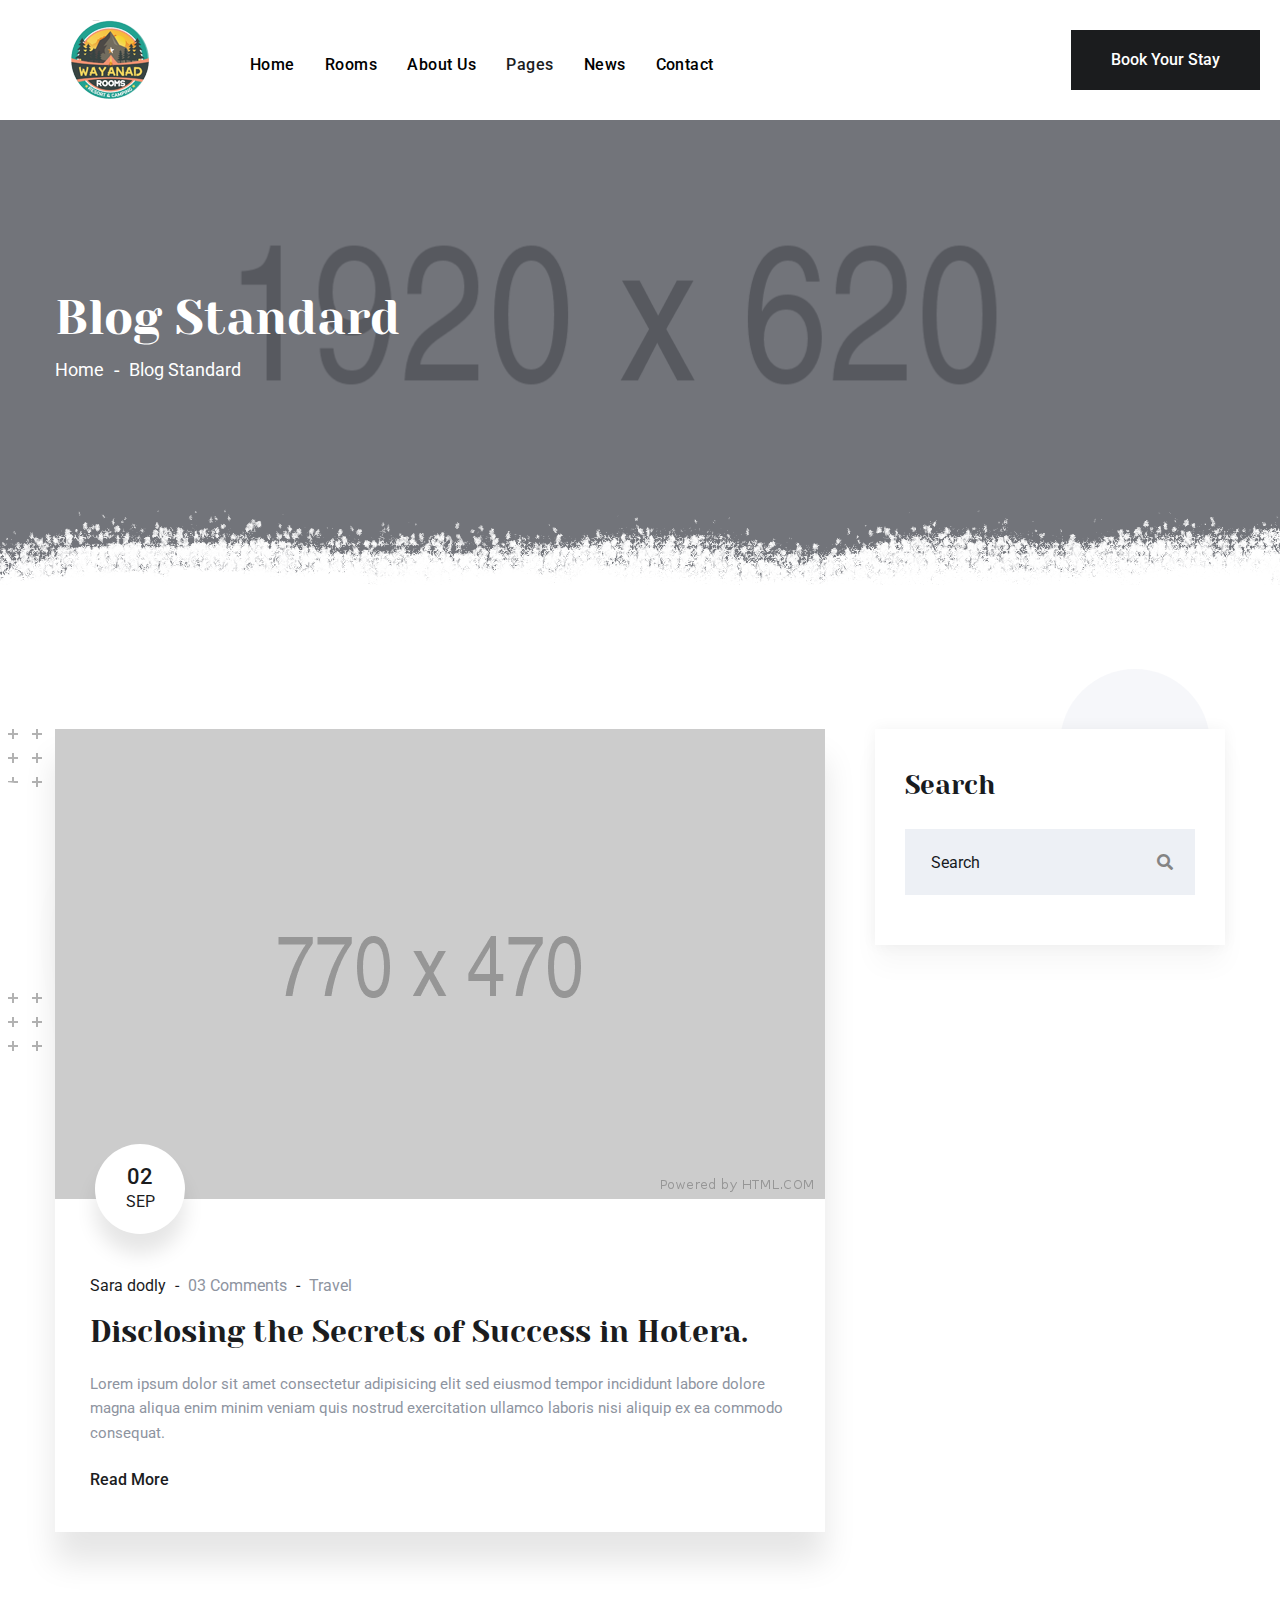
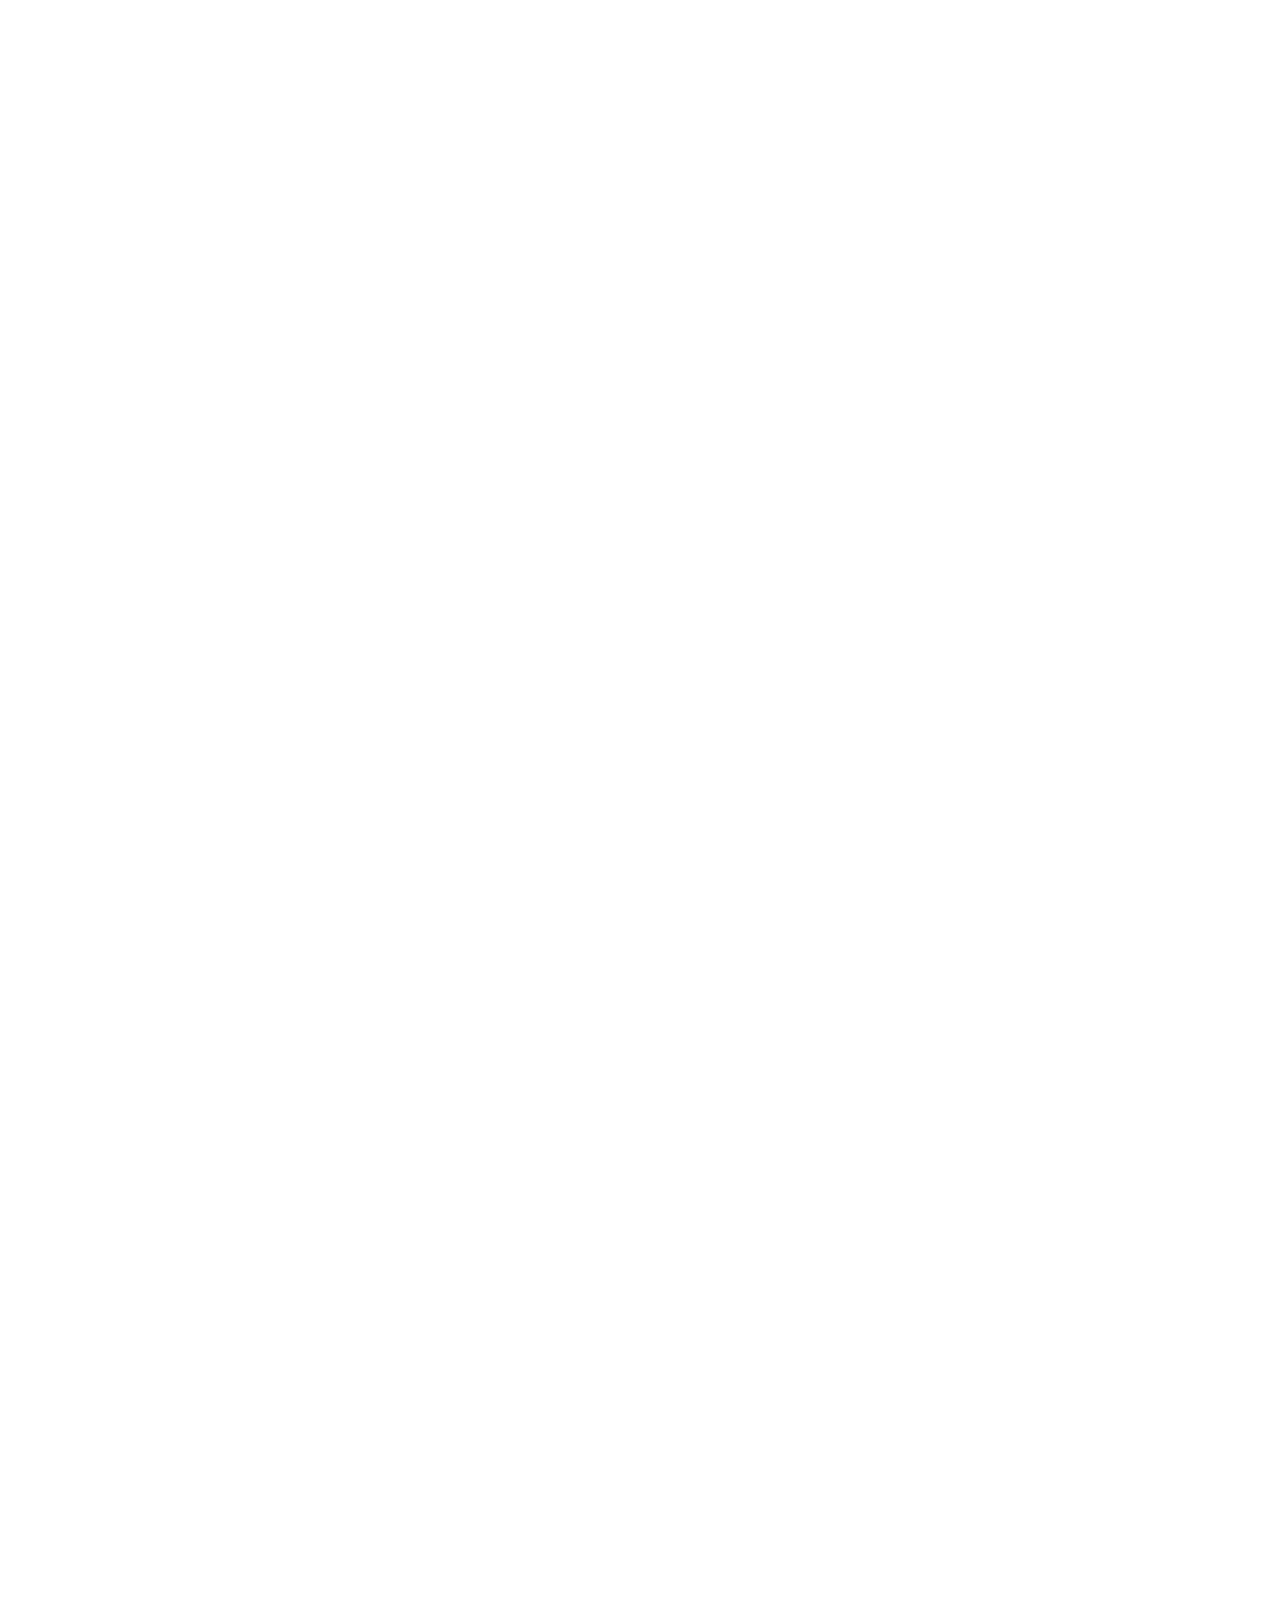
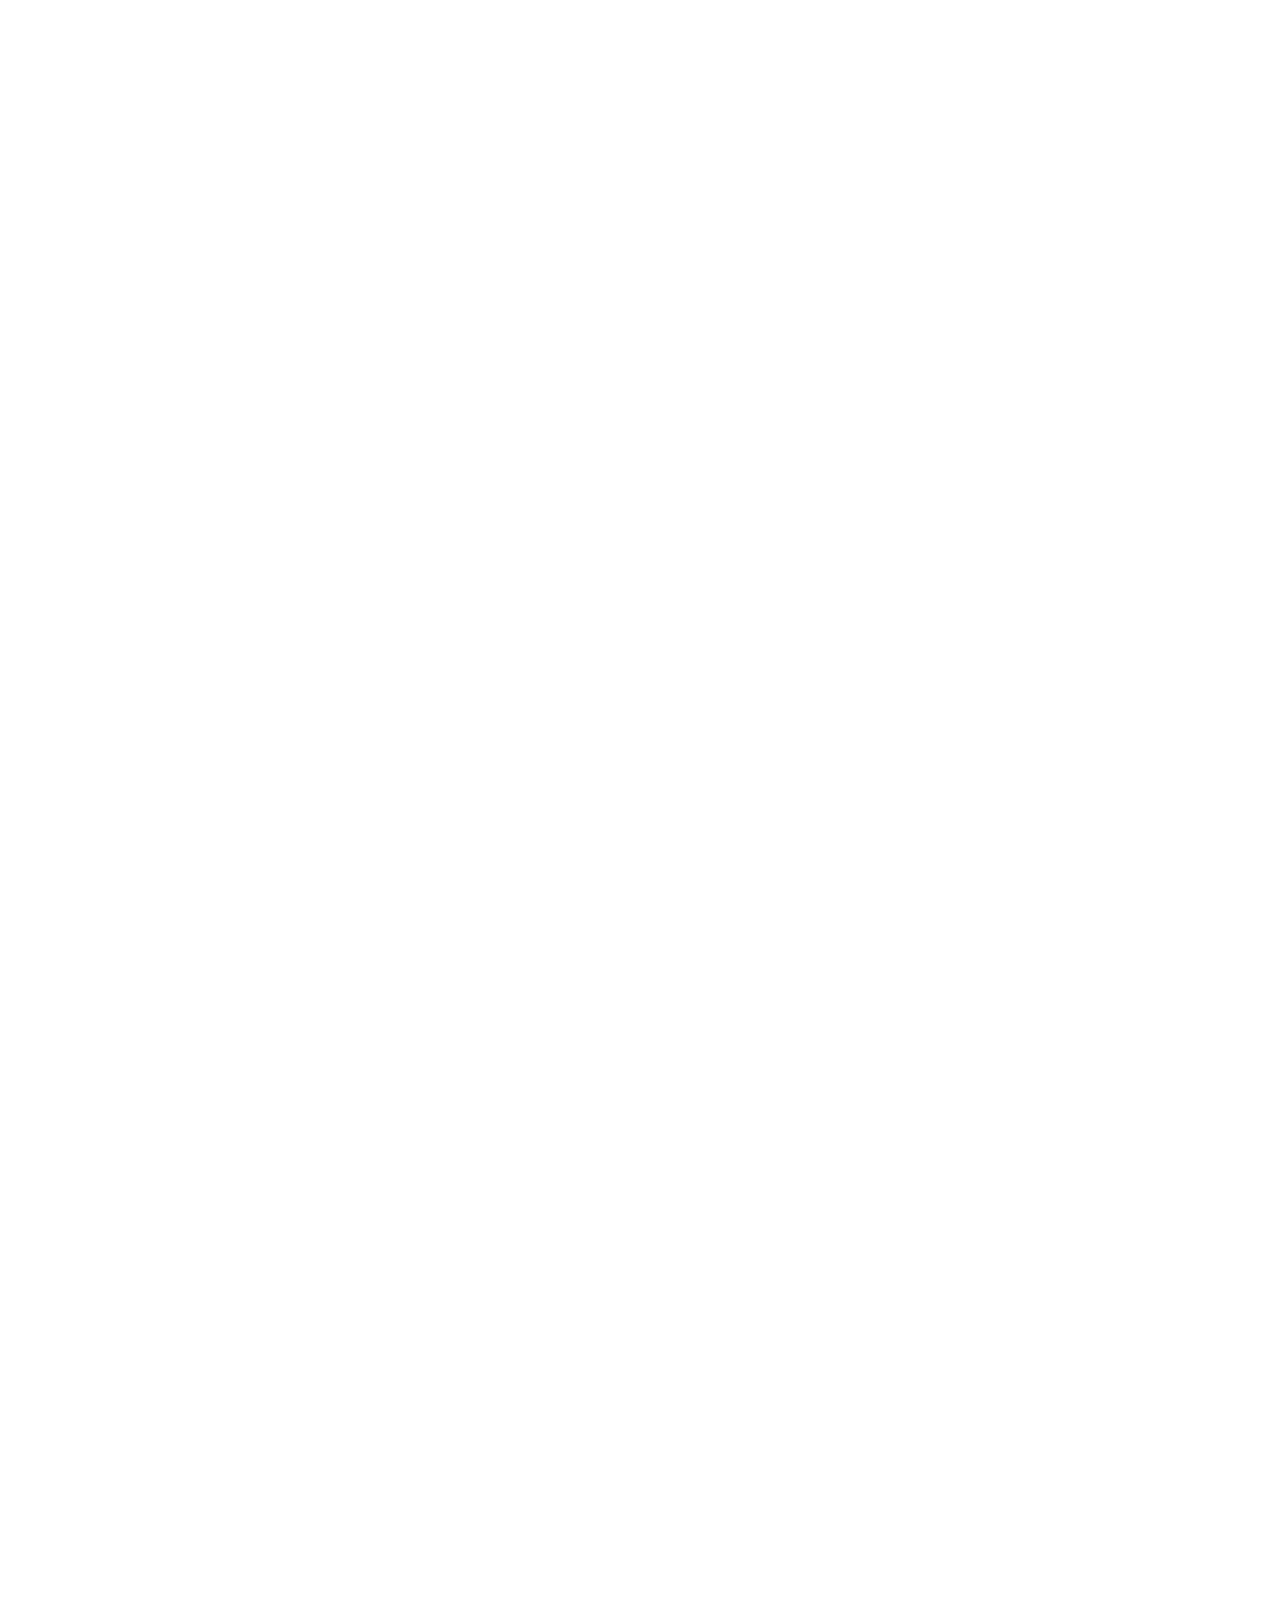
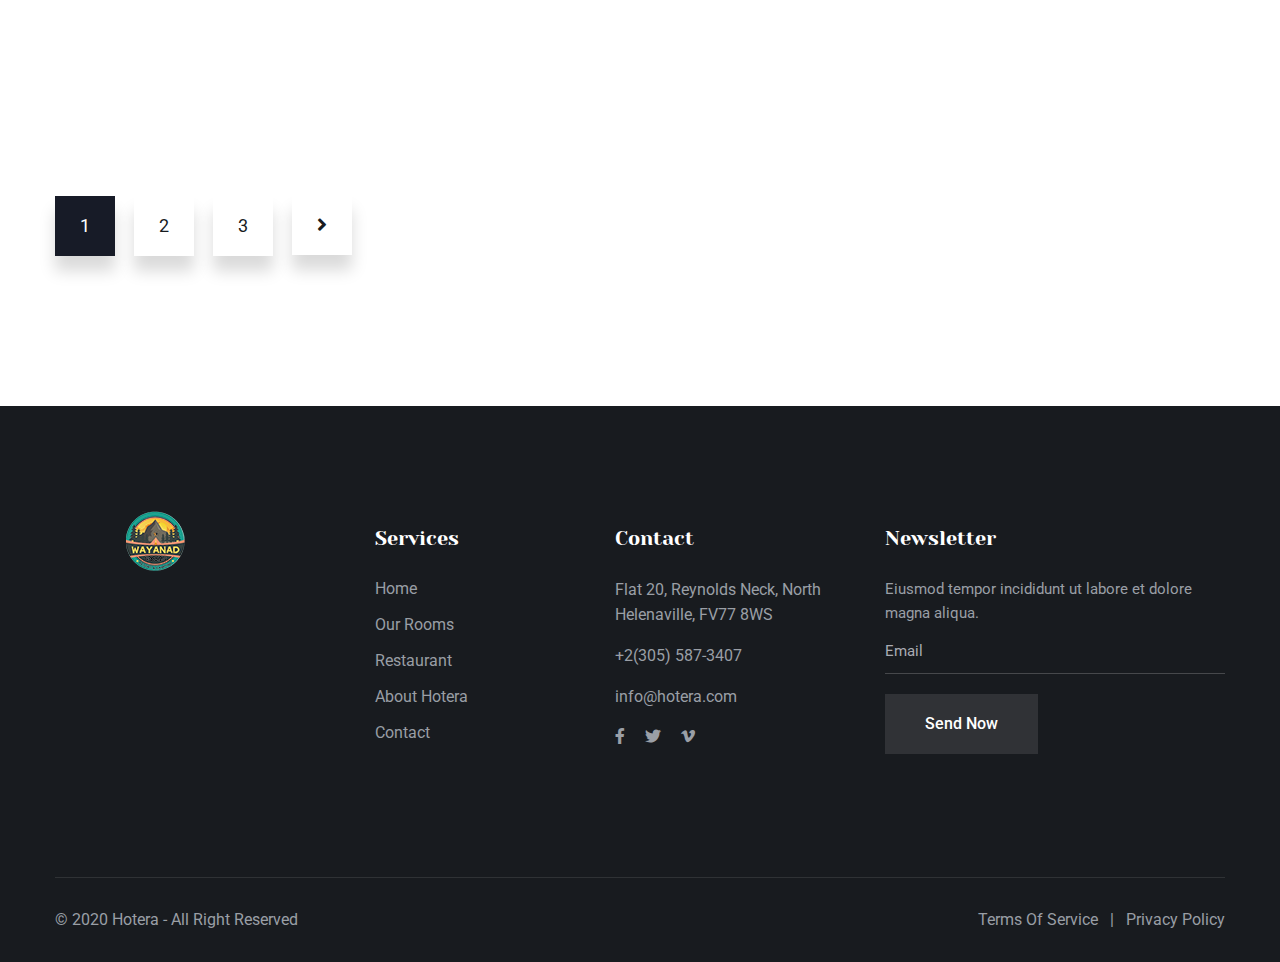
<file: blog.html>
<!DOCTYPE html>
<html lang="en">
<head>
<meta charset="utf-8">
<title>Hotera - Hotel and Restaurant HTML Template | Blog Standard</title>
<!-- Stylesheets -->
<link href="css/bootstrap.css" rel="stylesheet">
<link href="css/style.css" rel="stylesheet">
<!-- Responsive File -->
<link href="css/responsive.css" rel="stylesheet">

<link rel="shortcut icon" href="images/favicon.png" type="image/x-icon">
<link rel="icon" href="images/favicon.png" type="image/x-icon">

<!-- Responsive Settings -->
<meta http-equiv="X-UA-Compatible" content="IE=edge">
<meta name="viewport" content="width=device-width, initial-scale=1.0, maximum-scale=1.0, user-scalable=0">
<!--[if lt IE 9]><script src="https://cdnjs.cloudflare.com/ajax/libs/html5shiv/3.7.3/html5shiv.js"></script><![endif]-->
<!--[if lt IE 9]><script src="js/respond.js"></script><![endif]-->
</head>

<body>

<div class="page-wrapper">
    <!-- Preloader -->
    <div class="preloader"><div class="icon"></div></div>

    <!-- Main Header -->
    <header class="main-header header-style-one">

        <!-- Header Upper -->
        <div class="header-upper">
            <div class="inner-container clearfix">
                <!--Logo-->
                <div class="logo-box">
                    <div class="logo"><a href="index.html" title="Hotera - Hotel and Restaurant HTML Template"><img src="images/logo.png" alt="Hotera - Hotel and Restaurant HTML Template" title="Hotera - Hotel and Restaurant HTML Template"></a></div>
                </div>
                <div class="nav-outer clearfix">
                    <!--Mobile Navigation Toggler-->
                     <div class="mobile-nav-toggler"><span class="icon flaticon-menu-2"></span><span class="txt">Menu</span></div>

                    <!-- Main Menu -->
                    <nav class="main-menu navbar-expand-md navbar-light">
                        <div class="collapse navbar-collapse show clearfix" id="navbarSupportedContent">
                            <ul class="navigation clearfix">
                                <li class="dropdown"><a href="index.html">Home</a>
                                    <ul>
                                        <li><a href="index.html">Hotel Beach</a></li>
                                        <li><a href="index-2.html">City Hotel</a></li>
                                        <li><a href="index-3.html">Mountain Hotel</a></li>
                                        <li><a href="index-4.html">Luxury Hotel</a></li>
                                        <li><a href="index-5.html">Resort Hotel</a></li>
                                        <li class="dropdown"><a href="index.html">Header Styles</a>
                                            <ul>
                                                <li><a href="index.html">Header Type 01</a></li>
                                                <li><a href="index-2.html">Header Type 02</a></li>
                                                <li><a href="index-3.html">Header Type 03</a></li>
                                                <li><a href="index-4.html">Header Type 04</a></li>
                                                <li><a href="index-5.html">Header Type 05</a></li>
                                            </ul>
                                        </li>
                                    </ul>
                                </li>
                                <li  class="dropdown"><a href="rooms-grid.html">Rooms</a>
                                    <ul>
                                        <li><a href="rooms-grid.html">Rooms Grid View</a></li>
                                        <li><a href="rooms-list.html">Rooms List View</a></li>
                                        <li><a href="rooms-gallery.html">Rooms Gallery</a></li>
                                        <li><a href="room-single.html">Room Single</a></li>
                                    </ul>
                                </li>
                                <li><a href="about.html">About Us</a></li>
                                <li  class="dropdown current"><a href="rooms-grid.html">Pages</a>
                                    <ul>
                                        <li><a href="team.html">Our Staff</a></li>
                                        <li class="dropdown"><a href="packages.html">Packages</a>
                                            <ul>
                                                <li><a href="packages.html">All Packages</a></li>
                                                <li><a href="package-single.html">Package Single</a></li>
                                            </ul>
                                        </li>
                                        <li class="dropdown"><a href="events.html">Events</a>
                                            <ul>
                                                <li><a href="events.html">All Events</a></li>
                                                <li><a href="event-single.html">Event Single</a></li>
                                            </ul>
                                        </li>
                                        <li class="dropdown"><a href="gallery.html">Gallery</a>
                                            <ul>
                                                <li><a href="gallery.html">Gallery Default</a></li>
                                                <li><a href="gallery-masonry.html">Gallery Masonry</a></li>
                                            </ul>
                                        </li>
                                        <li><a href="restaurant.html">Restaurant</a></li>
                                        <li><a href="spa.html">Spa & Wellness</a></li>
                                    </ul>
                                </li>
                                <li  class="dropdown"><a href="blog-grid.html">News</a>
                                    <ul>
                                        <li><a href="blog.html">Blog Sidebar</a></li>
                                        <li><a href="blog-grid.html">Blog 03 Column</a></li>
                                        <li><a href="blog-single.html">Blog Single</a></li>
                                    </ul>
                                </li>
                                <li><a href="contact.html">Contact</a></li>
                            </ul>
                        </div>
                    </nav>
                </div>

                <div class="other-links clearfix">
                    <div class="info">
                        <ul class="clearfix">
                            <li><a href="#"><span class="icon flaticon-padlock"></span><span class="txt">Login</span></a></li>
                            <li><a href="te:+502542163754"><span class="icon flaticon-smartphone-2"></span><span class="txt">+50 254 216 3754</span></a></li>
                        </ul>
                    </div>
                    <div class="link-box">
                        <a href="room-single.html" class="theme-btn btn-style-one"><span class="btn-title">Book Your Stay</span></a>
                    </div>
                </div>

            </div>
        </div>
        <!--End Header Upper-->

        <!-- Mobile Menu  -->
        <div class="mobile-menu">
            <div class="close-btn"><span class="icon flaticon-targeting-cross"></span></div>
            <div class="menu-backdrop"></div>
            <div class="nav-logo"><a href="index.html"><img src="images/nav-logo.png" alt="" title=""></a></div>
            <nav class="menu-box">
                <div class="menu-outer"><!--Here Menu Will Come Automatically Via Javascript / Same Menu as in Header--></div>
            </nav>
            <div class="nav-bottom">
                <div class="copyright">Hotera  &copy;  2020 All Right Reserved</div>
                <!--Social Links-->
                <div class="social-links">
                    <ul class="clearfix">
                        <li><a href="#"><span class="fab fa-facebook-f"></span></a></li>
                        <li><a href="#"><span class="fab fa-twitter"></span></a></li>
                        <li><a href="#"><span class="fab fa-vimeo-v"></span></a></li>
                    </ul>
                </div>
            </div>
        </div><!-- End Mobile Menu -->

    </header>
    <!-- End Main Header -->


    <!-- Banner Section -->
    <section class="page-banner">
        <div class="image-layer" style="background-image:url(images/background/banner-image-6.jpg);"></div>
        <div class="banner-bottom-pattern"></div>

        <div class="banner-inner">
            <div class="auto-container">
                <div class="inner-container clearfix">
                    <h1>Blog Standard</h1>
                    <div class="page-nav">
                        <ul class="bread-crumb clearfix">
                            <li><a href="index.html">Home</a></li>
                            <li class="active">Blog Standard</li>
                        </ul>
                    </div>
                </div>
            </div>
        </div>
    </section>
    <!--End Banner Section -->

    <div class="sidebar-page-container">
        <div class="circles-two">
            <div class="c-1"></div>
            <div class="c-2"></div>
        </div>
        <span class="dotted-pattern dotted-pattern-5"></span>
        <span class="tri-pattern tri-pattern-8"></span>

        <div class="auto-container">
            <div class="row clearfix">
                
                <!--Content Side-->
                <div class="content-side col-lg-8 col-md-12 col-sm-12">
                    <div class="blog-content">
                        <!--News Block-->
                        <div class="news-block-four wow fadeInUp" data-wow-delay="0ms" data-wow-duration="1500ms">
                            <div class="inner-box">
                                <div class="image-box">
                                    <figure class="image"><a href="blog-single.html"><img src="images/resource/news-image-16.jpg" alt="" title=""></a></figure>
                                </div>
                                <div class="lower-box">
                                    <div class="date"><span class="day">02</span>Sep</div>
                                    <div class="post-meta">
                                        <ul class="clearfix">
                                            <li><a href="#"><span>Sara dodly</span></a></li>
                                            <li><a href="#"><span>03 Comments</span></a></li>
                                            <li><a href="#"><span>Travel</span></a></li>
                                        </ul>
                                    </div>
                                    <h3><a href="blog-single.html">Disclosing the Secrets of Success in Hotera.</a></h3>
                                    <div class="text">Lorem ipsum dolor sit amet consectetur adipisicing elit sed eiusmod tempor incididunt labore dolore magna aliqua enim minim veniam quis nostrud exercitation ullamco laboris nisi aliquip ex ea commodo consequat. </div>
                                    <div class="link-box">
                                        <a href="blog-single.html"><span class="icon flaticon-arrows-10"></span>Read More</a>
                                    </div>
                                </div>
                            </div>
                        </div>

                        <!--News Block-->
                        <div class="news-block-four wow fadeInUp" data-wow-delay="0ms" data-wow-duration="1500ms">
                            <div class="inner-box">
                                <div class="image-box">
                                    <figure class="image"><a href="blog-single.html"><img src="images/resource/news-image-17.jpg" alt="" title=""></a></figure>
                                </div>
                                <div class="lower-box">
                                    <div class="date"><span class="day">05</span>Sep</div>
                                    <div class="post-meta">
                                        <ul class="clearfix">
                                            <li><a href="#"><span>Sara dodly</span></a></li>
                                            <li><a href="#"><span>03 Comments</span></a></li>
                                            <li><a href="#"><span>Travel</span></a></li>
                                        </ul>
                                    </div>
                                    <h3><a href="blog-single.html">Disclosing the Secrets of Success in Hotera.</a></h3>
                                    <div class="text">Lorem ipsum dolor sit amet consectetur adipisicing elit sed eiusmod tempor incididunt labore dolore magna aliqua enim minim veniam quis nostrud exercitation ullamco laboris nisi aliquip ex ea commodo consequat. </div>
                                    <div class="link-box">
                                        <a href="blog-single.html"><span class="icon flaticon-arrows-10"></span>Read More</a>
                                    </div>
                                </div>
                            </div>
                        </div>

                        <!--News Block-->
                        <div class="news-block-four wow fadeInUp" data-wow-delay="0ms" data-wow-duration="1500ms">
                            <div class="inner-box">
                                <div class="image-box">
                                    <figure class="image"><a href="blog-single.html"><img src="images/resource/news-image-18.jpg" alt="" title=""></a></figure>
                                </div>
                                <div class="lower-box">
                                    <div class="date"><span class="day">12</span>Sep</div>
                                    <div class="post-meta">
                                        <ul class="clearfix">
                                            <li><a href="#"><span>Sara dodly</span></a></li>
                                            <li><a href="#"><span>03 Comments</span></a></li>
                                            <li><a href="#"><span>Travel</span></a></li>
                                        </ul>
                                    </div>
                                    <h3><a href="blog-single.html">Disclosing the Secrets of Success in Hotera.</a></h3>
                                    <div class="text">Lorem ipsum dolor sit amet consectetur adipisicing elit sed eiusmod tempor incididunt labore dolore magna aliqua enim minim veniam quis nostrud exercitation ullamco laboris nisi aliquip ex ea commodo consequat. </div>
                                    <div class="link-box">
                                        <a href="blog-single.html"><span class="icon flaticon-arrows-10"></span>Read More</a>
                                    </div>
                                </div>
                            </div>
                        </div>

                        <!--News Block-->
                        <div class="news-block-four wow fadeInUp" data-wow-delay="0ms" data-wow-duration="1500ms">
                            <div class="inner-box">
                                <div class="image-box">
                                    <figure class="image"><a href="blog-single.html"><img src="images/resource/news-image-19.jpg" alt="" title=""></a></figure>
                                </div>
                                <div class="lower-box">
                                    <div class="date"><span class="day">15</span>Sep</div>
                                    <div class="post-meta">
                                        <ul class="clearfix">
                                            <li><a href="#"><span>Sara dodly</span></a></li>
                                            <li><a href="#"><span>03 Comments</span></a></li>
                                            <li><a href="#"><span>Travel</span></a></li>
                                        </ul>
                                    </div>
                                    <h3><a href="blog-single.html">Disclosing the Secrets of Success in Hotera.</a></h3>
                                    <div class="text">Lorem ipsum dolor sit amet consectetur adipisicing elit sed eiusmod tempor incididunt labore dolore magna aliqua enim minim veniam quis nostrud exercitation ullamco laboris nisi aliquip ex ea commodo consequat. </div>
                                    <div class="link-box">
                                        <a href="blog-single.html"><span class="icon flaticon-arrows-10"></span>Read More</a>
                                    </div>
                                </div>
                            </div>
                        </div>

                        <!--News Block-->
                        <div class="news-block-four wow fadeInUp" data-wow-delay="0ms" data-wow-duration="1500ms">
                            <div class="inner-box">
                                <div class="image-box">
                                    <figure class="image"><a href="blog-single.html"><img src="images/resource/news-image-20.jpg" alt="" title=""></a></figure>
                                </div>
                                <div class="lower-box">
                                    <div class="date"><span class="day">22</span>Sep</div>
                                    <div class="post-meta">
                                        <ul class="clearfix">
                                            <li><a href="#"><span>Sara dodly</span></a></li>
                                            <li><a href="#"><span>03 Comments</span></a></li>
                                            <li><a href="#"><span>Travel</span></a></li>
                                        </ul>
                                    </div>
                                    <h3><a href="blog-single.html">Disclosing the Secrets of Success in Hotera.</a></h3>
                                    <div class="text">Lorem ipsum dolor sit amet consectetur adipisicing elit sed eiusmod tempor incididunt labore dolore magna aliqua enim minim veniam quis nostrud exercitation ullamco laboris nisi aliquip ex ea commodo consequat. </div>
                                    <div class="link-box">
                                        <a href="blog-single.html"><span class="icon flaticon-arrows-10"></span>Read More</a>
                                    </div>
                                </div>
                            </div>
                        </div>

                    </div>

                    <!--Pagination-->
                    <div class="pagination-box">
                        <ul class="styled-pagination">
                            <li><a href="#" class="active">1</a></li>
                            <li><a href="#">2</a></li>
                            <li><a href="#">3</a></li>
                            <li><a href="#" class="next"><span class="fa fa-angle-right"></span></a></li>
                        </ul>
                    </div>

                </div>

                <!--Sidebar Side-->
                <div class="sidebar-side col-lg-4 col-md-12 col-sm-12">
                    <aside class="sidebar blog-sidebar">
                        <!--Sidebar Widget-->
                        <div class="sidebar-widget search-box wow fadeInUp" data-wow-delay="0ms" data-wow-duration="1500ms">
                            <div class="widget-inner">
                                <div class="sidebar-title">
                                    <h4>Search</h4>
                                </div>
                                <form method="post" action="blog.html">
                                    <div class="form-group">
                                        <input type="search" name="search-field" value="" placeholder="Search" required="">
                                        <button type="submit"><span class="icon fa fa-search"></span></button>
                                    </div>
                                </form>
                            </div>
                        </div>

                        <div class="sidebar-widget archives wow fadeInUp" data-wow-delay="0ms" data-wow-duration="1500ms">
                            <div class="widget-inner">
                                <div class="sidebar-title">
                                    <h4>Categories</h4>
                                    <div class="text">Lorem ipsum dolor sit amet consectur pisicelit sed do.</div>
                                </div>
                                <ul>
                                    <li><a href="#">Luxury Room</a></li>
                                    <li class="active"><a href="#">Deluxe Room</a></li>
                                    <li><a href="#">Superior</a></li>
                                    <li><a href="#">Travel</a></li>
                                    <li><a href="#">Vacation</a></li>
                                </ul>
                            </div>
                        </div>
                        
                        <div class="sidebar-widget recent-posts wow fadeInUp" data-wow-delay="0ms" data-wow-duration="1500ms">
                            <div class="widget-inner">
                                <div class="sidebar-title">
                                    <h4>Latest News</h4>
                                </div>

                                <div class="post">
                                    <figure class="post-thumb"><img src="images/resource/post-thumb-1.jpg" alt=""></figure>
                                    <div class="info">April 18, 2019</div>
                                    <h5 class="text"><a href="#">Consequntur eos magni dolore.</a></h5>
                                </div>

                                <div class="post">
                                    <figure class="post-thumb"><img src="images/resource/post-thumb-2.jpg" alt=""></figure>
                                    <div class="info">April 18, 2019</div>
                                    <h5 class="text"><a href="#">Magni dolore qui ratione seque.</a></h5>
                                </div>

                                <div class="post">
                                    <figure class="post-thumb"><img src="images/resource/post-thumb-3.jpg" alt=""></figure>
                                    <div class="info">April 18, 2019</div>
                                    <h5 class="text"><a href="#">Ratone magni sed dolore eos.</a></h5>
                                </div>

                            </div>
                        </div>

                        <div class="sidebar-widget gallery wow fadeInUp" data-wow-delay="0ms" data-wow-duration="1500ms">
                            <div class="widget-inner">
                                <div class="sidebar-title">
                                    <h4>Popular Gallery</h4>
                                </div>
                                <div class="images clearfix">
                                    <div class="image">
                                        <a href="images/gallery/1.jpg" class="lightbox-image" data-fancybox="gallery"><img src="images/resource/g-thumb-1.jpg" alt="" title=""></a>
                                    </div>
                                    <div class="image">
                                        <a href="images/gallery/2.jpg" class="lightbox-image" data-fancybox="gallery"><img src="images/resource/g-thumb-2.jpg" alt="" title=""></a>
                                    </div>
                                    <div class="image">
                                        <a href="images/gallery/3.jpg" class="lightbox-image" data-fancybox="gallery"><img src="images/resource/g-thumb-3.jpg" alt="" title=""></a>
                                    </div>
                                    <div class="image">
                                        <a href="images/gallery/4.jpg" class="lightbox-image" data-fancybox="gallery"><img src="images/resource/g-thumb-4.jpg" alt="" title=""></a>
                                    </div>
                                    <div class="image">
                                        <a href="images/gallery/5.jpg" class="lightbox-image" data-fancybox="gallery"><img src="images/resource/g-thumb-5.jpg" alt="" title=""></a>
                                    </div>
                                    <div class="image">
                                        <a href="images/gallery/6.jpg" class="lightbox-image" data-fancybox="gallery"><img src="images/resource/g-thumb-6.jpg" alt="" title=""></a>
                                    </div>
                                </div>
                            </div>
                        </div>

                        <div class="sidebar-widget popular-tags wow fadeInUp" data-wow-delay="0ms" data-wow-duration="1500ms">
                            <div class="widget-inner">
                                <div class="sidebar-title">
                                    <h4>Tags</h4>
                                </div>
                                <ul class="tags-list clearfix">
                                    <li><a href="#">Vacation</a></li>
                                    <li><a href="#">Luxury</a></li>
                                    <li><a href="#">Sea</a></li>
                                    <li><a href="#">Suite</a></li>
                                    <li><a href="#">Superior</a></li>
                                    <li><a href="#">Travel</a></li>
                                    <li><a href="#">Deluxe</a></li>
                                    <li><a href="#">Villa</a></li>
                                </ul>
                            </div>
                        </div>


                    </aside>
                </div>
                
            </div>
        </div>
    </div>

    <!-- Main Footer -->
    <footer class="main-footer">
        <div class="top-pattern-layer-dark"></div>
        
        <!--Widgets Section-->
        <div class="widgets-section">
            <div class="auto-container">
                <div class="row clearfix">
                    
                    <!--Column-->
                    <div class="column col-xl-3 col-lg-12 col-md-12 col-sm-12">
                        <div class="footer-widget about-widget">
                            <div class="logo">
                                <a href="#"><img src="images/footer-logo.png" alt=""></a>
                            </div>
                        </div>
                    </div>
                    
                    <!--Column-->
                    <div class="column col-xl-5 col-lg-8 col-md-12 col-sm-12">
                        <div class="footer-widget links-widget">
                            <div class="widget-content">
                                <div class="row clearfix">
                                    <div class="col-lg-6 col-md-6 col-sm-12">
                                        <div class="widget-title">
                                            <h4>Services</h4>
                                        </div>
                                        <ul class="links">
                                            <li><a href="index.html">Home</a></li>
                                            <li><a href="rooms-grid.html">Our Rooms</a></li>
                                            <li><a href="restaurant.html">Restaurant</a></li>
                                            <li><a href="about.html">About Hotera</a></li>
                                            <li><a href="contact.html">Contact</a></li>
                                        </ul>
                                    </div>
                                    <div class="col-lg-6 col-md-6 col-sm-12">
                                        <div class="widget-title">
                                            <h4>Contact</h4>
                                        </div>
                                        <ul class="info">
                                            <li class="address">Flat 20, Reynolds Neck, North Helenaville, FV77 8WS</li>
                                            <li class="phone"><a href="tel:+2(305)587-3407">+2(305) 587-3407</a></li>
                                            <li class="email"><a href="mailto:info@hotera.com">info@hotera.com</a></li>
                                            <li class="social-links">
                                                <a href="#"><span class="fab fa-facebook-f"></span></a>
                                                <a href="#"><span class="fab fa-twitter"></span></a>
                                                <a href="#"><span class="fab fa-vimeo-v"></span></a>
                                            </li>
                                        </ul>
                                    </div>

                                </div>
                            </div>
                        </div>
                    </div>

                    <!--Column-->
                    <div class="column col-xl-4 col-lg-4 col-md-12 col-sm-12">
                        <div class="footer-widget newsletter-widget">
                            <div class="widget-title">
                                <h4>Newsletter</h4>
                            </div>
                            <div class="text">Eiusmod tempor incididunt ut labore et dolore magna aliqua. </div>
                            <!--Newsletter-->
                            <div class="newsletter-form">
                                <form method="post" action="contact.html">
                                    <div class="form-group clearfix">
                                        <input type="email" name="email" value="" placeholder="Email" required>
                                        <button type="submit" class="theme-btn btn-style-one"><span class="btn-title">Send Now</span></button>
                                    </div>
                                </form>
                            </div>
                        </div>
                    </div>
                    
                </div>
            </div>
        </div>
        
        <!-- Footer Bottom -->
        <div class="footer-bottom">
            <div class="auto-container">
                <div class="inner clearfix">
                    <div class="copyright">&copy; 2020 Hotera - All Right Reserved</div>
                    <div class="bottom-links">
                        <a href="#">Terms of Service</a> &ensp;|&ensp; <a href="#">Privacy Policy</a>
                    </div>
                </div>
            </div>
        </div>
        
    </footer>

</div>
<!--End pagewrapper--><!--Scroll to top--><div class="scroll-to-top scroll-to-target" data-target="html"><span class="flaticon-up-arrow"></span></div>

<script src="js/jquery.js"></script>
<script src="js/popper.min.js"></script>
<script src="js/bootstrap.min.js"></script>
<script src="js/jquery-ui.js"></script>
<script src="js/jquery.fancybox.js"></script>
<script src="js/owl.js"></script>
<script src="js/scrollbar.js"></script>
<script src="js/mixitup.js"></script>
<script src="js/appear.js"></script>
<script src="js/wow.js"></script>
<script src="js/custom-script.js"></script>

</body>
</html>
</file>
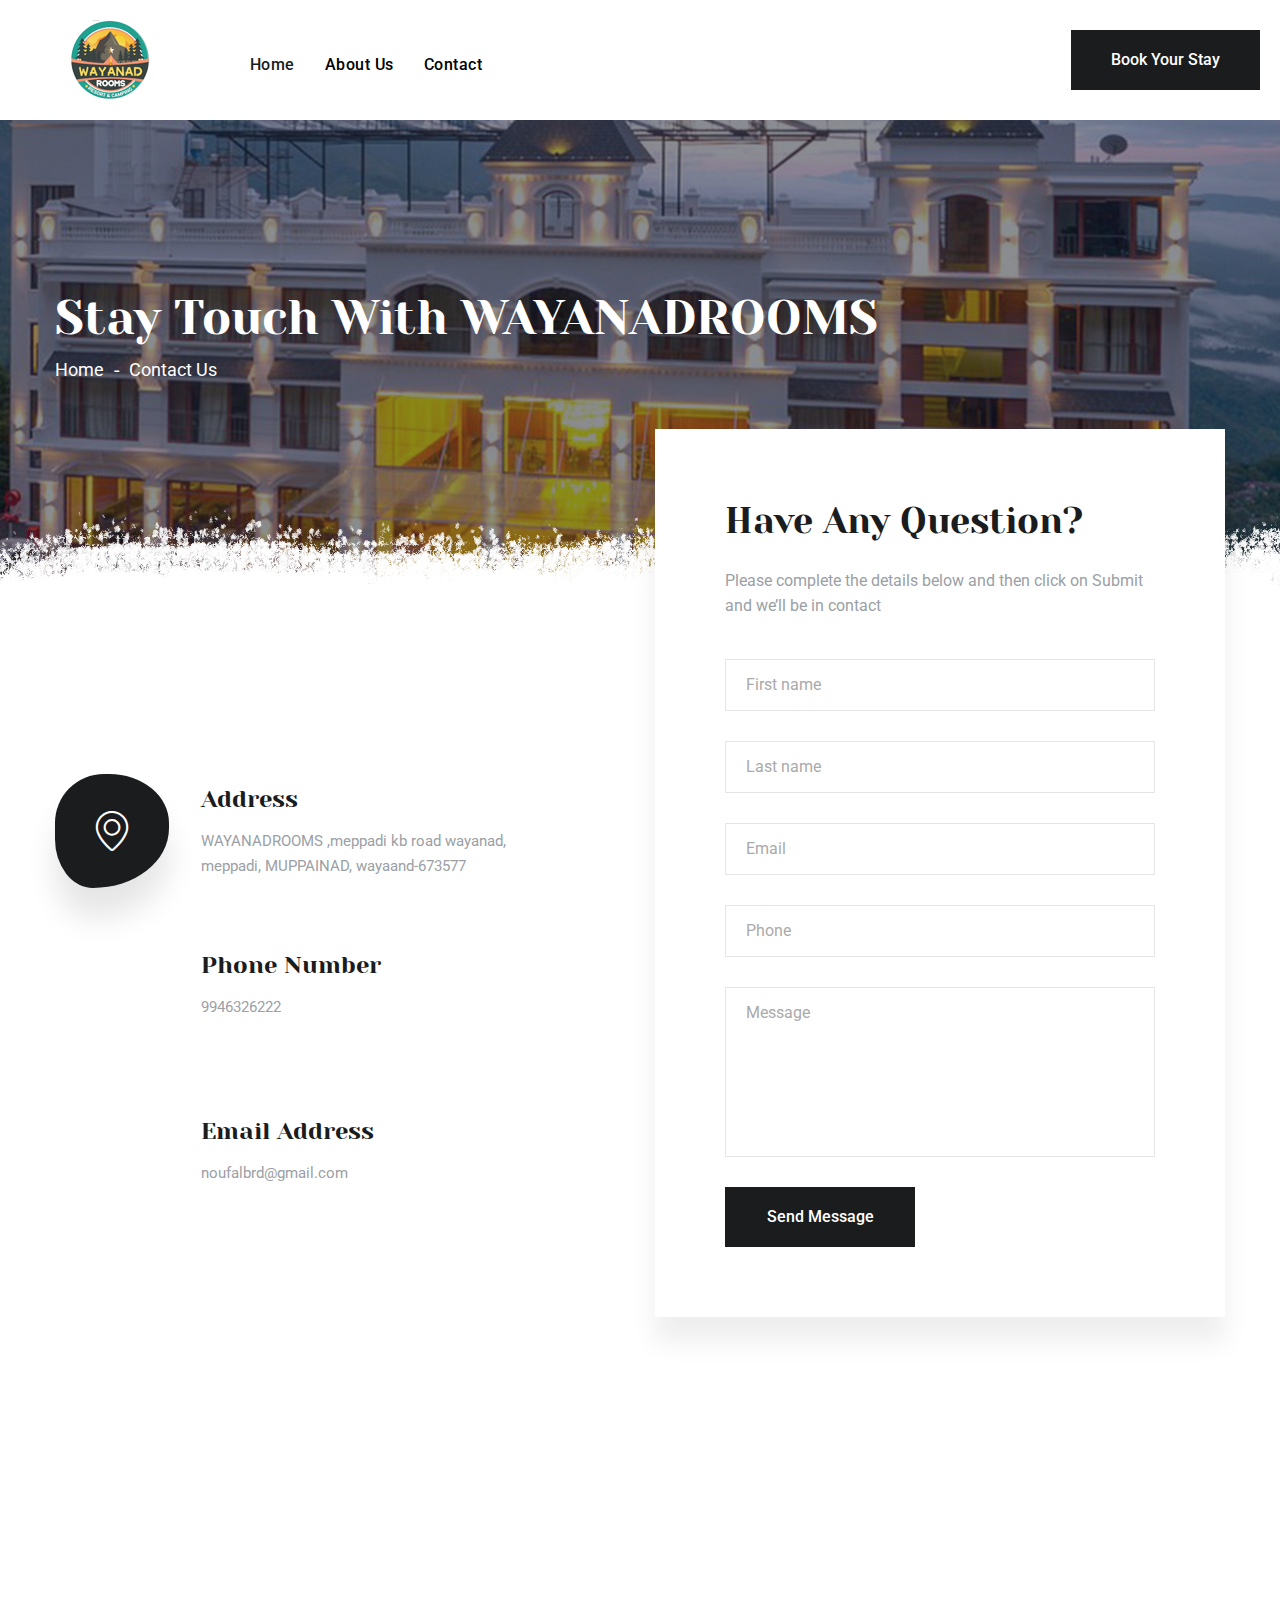
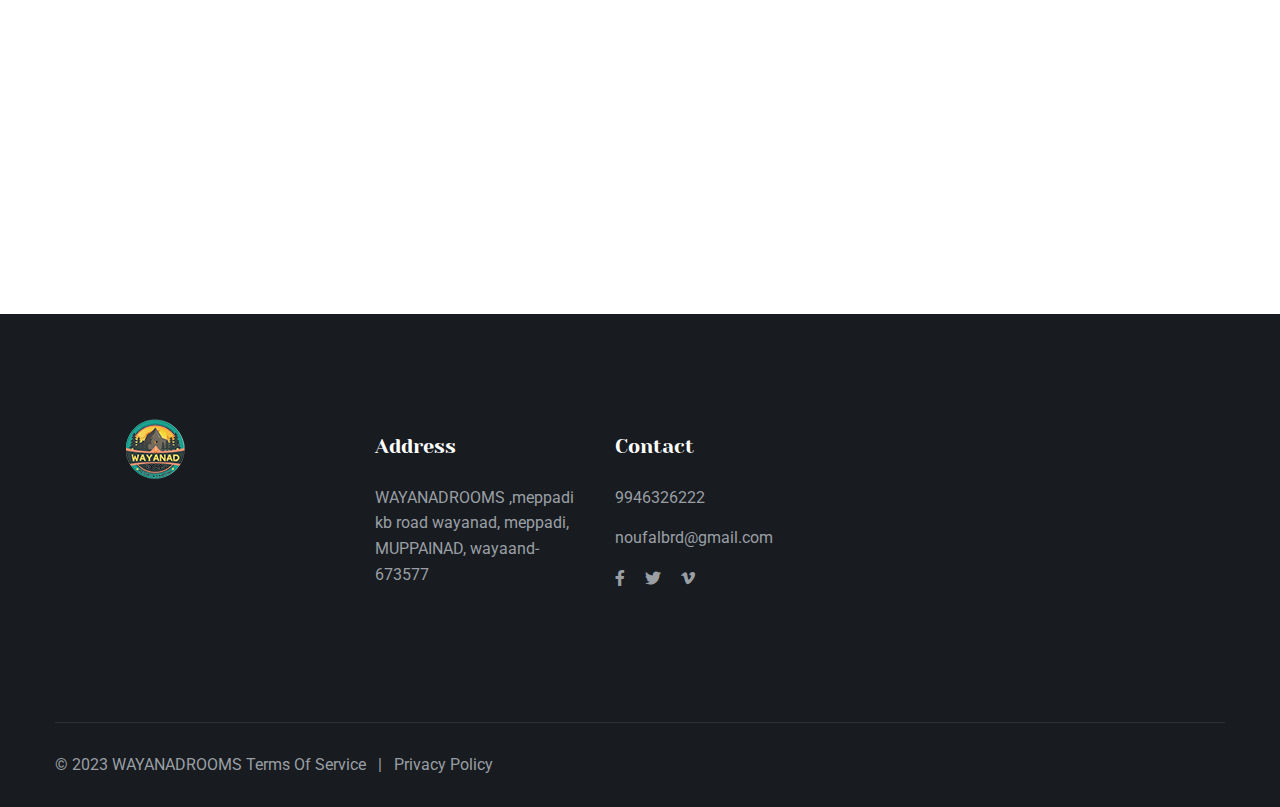
<file: contact.html>
<!DOCTYPE html>
<html lang="en">
<head>
<meta charset="utf-8">
<title>WAYANADROOMS-  | Contact Us</title>
<!-- Stylesheets -->
<link href="css/bootstrap.css" rel="stylesheet">
<link href="css/style.css" rel="stylesheet">
<!-- Responsive File -->
<link href="css/responsive.css" rel="stylesheet">

<link rel="shortcut icon" href="images/favicon.png" type="image/x-icon">
<link rel="icon" href="images/favicon.png" type="image/x-icon">

<!-- Responsive Settings -->
<meta http-equiv="X-UA-Compatible" content="IE=edge">
<meta name="viewport" content="width=device-width, initial-scale=1.0, maximum-scale=1.0, user-scalable=0">
<!--[if lt IE 9]><script src="https://cdnjs.cloudflare.com/ajax/libs/html5shiv/3.7.3/html5shiv.js"></script><![endif]-->
<!--[if lt IE 9]><script src="js/respond.js"></script><![endif]-->
</head>

<body>

<div class="page-wrapper">
    <!-- Preloader -->
    <div class="preloader"><div class="icon"></div></div>

    <!-- Main Header -->
    <header class="main-header header-style-one">

        <!-- Header Upper -->
        <div class="header-upper">
            <div class="inner-container clearfix">
                <!--Logo-->
                <div class="logo-box">
                    <div class="logo"><a href="index.html" title="Hotera - Hotel and Restaurant HTML Template"><img src="images/logo.png" alt="Hotera - Hotel and Restaurant HTML Template" title="Hotera - Hotel and Restaurant HTML Template"></a></div>
                </div>
                <div class="nav-outer clearfix">
                    <!--Mobile Navigation Toggler-->
                     <div class="mobile-nav-toggler"><span class="icon flaticon-menu-2"></span><span class="txt">Menu</span></div>

                    <!-- Main Menu -->
                    <nav class="main-menu navbar-expand-md navbar-light">
                        <div class="collapse navbar-collapse show clearfix" id="navbarSupportedContent">
                            <ul class="navigation clearfix">
                                <li class="current dropdown"><a href="index.html">Home</a>
                                    <!-- <ul>
                                        <li><a href="index.html">Hotel Beach</a></li>
                                        <li><a href="index-2.html">City Hotel</a></li>
                                        <li><a href="index-3.html">Mountain Hotel</a></li>
                                        <li><a href="index-4.html">Luxury Hotel</a></li>
                                        <li><a href="index-5.html">Resort Hotel</a></li>
                                        <li class="dropdown"><a href="index.html">Header Styles</a>
                                            <ul>
                                                <li><a href="index.html">Header Type 01</a></li>
                                                <li><a href="index-2.html">Header Type 02</a></li>
                                                <li><a href="index-3.html">Header Type 03</a></li>
                                                <li><a href="index-4.html">Header Type 04</a></li>
                                                <li><a href="index-5.html">Header Type 05</a></li>
                                            </ul>
                                        </li>
                                    </ul> -->
                                </li>
                             
                                <li><a href="about.html">About Us</a></li>
                                 <!-- <li  class="dropdown"><a href="rooms-grid.html">Rooms</a>
                                    <ul>
                                        <li><a href="rooms-grid.html">Rooms Grid View</a></li>
                                        <li><a href="rooms-list.html">Rooms List View</a></li>
                                        <li><a href="rooms-gallery.html">Rooms Gallery</a></li>
                                        <li><a href="room-single.html">Room Single</a></li>
                                    </ul>
                                </li> -->
                                <!-- <li  class="dropdown"><a href="rooms-grid.html">Pages</a>
                                    <ul>
                                        <li><a href="team.html">Our Staff</a></li>
                                        <li class="dropdown"><a href="packages.html">Packages</a>
                                            <ul>
                                                <li><a href="packages.html">All Packages</a></li>
                                                <li><a href="package-single.html">Package Single</a></li>
                                            </ul>
                                        </li>
                                        <li class="dropdown"><a href="events.html">Events</a>
                                            <ul>
                                                <li><a href="events.html">All Events</a></li>
                                                <li><a href="event-single.html">Event Single</a></li>
                                            </ul>
                                        </li>
                                        <li class="dropdown"><a href="gallery.html">Gallery</a>
                                            <ul>
                                                <li><a href="gallery.html">Gallery Default</a></li>
                                                <li><a href="gallery-masonry.html">Gallery Masonry</a></li>
                                            </ul>
                                        </li>
                                        <li><a href="restaurant.html">Restaurant</a></li>
                                        <li><a href="spa.html">Spa & Wellness</a></li>
                                    </ul>
                                </li>
                              -->
                                <li><a href="contact.html">Contact</a></li>
                            </ul>
                        </div>
                    </nav>
                </div>

                <div class="other-links clearfix">
                    <div class="info">
                        
                    </div>
                    <div class="link-box">
                        <a href="https://wa.me/919946326222" class="theme-btn btn-style-one"><span class="btn-title">Book Your Stay</span></a>
                    </div>
                </div>

            </div>
        </div>
        <!--End Header Upper-->

        <!-- Mobile Menu  -->
        <div class="mobile-menu">
            <div class="close-btn"><span class="icon flaticon-targeting-cross"></span></div>
            <div class="menu-backdrop"></div>
            <div class="nav-logo"><a href="index.html"><img src="images/nav-logo.png" alt="" title=""></a></div>
            <nav class="menu-box">
                <div class="menu-outer"><!--Here Menu Will Come Automatically Via Javascript / Same Menu as in Header--></div>
            </nav>
            <div class="nav-bottom">
                <div class="copyright">WAYANADROOMS  &copy;  2020 All Right Reserved</div>
                <!--Social Links-->
                <div class="social-links">
                    <ul class="clearfix">
                        <li><a href="#"><span class="fab fa-facebook-f"></span></a></li>
                        <li><a href="#"><span class="fab fa-twitter"></span></a></li>
                        <li><a href="#"><span class="fab fa-vimeo-v"></span></a></li>
                    </ul>
                </div>
            </div>
        </div><!-- End Mobile Menu -->

    </header>
    <!-- End Main Header -->


    <!-- Banner Section -->
    <section class="page-banner">
        <div class="image-layer" style="background-image:url(images/background/banner-image-4.jpg);"></div>
        <div class="banner-bottom-pattern"></div>

        <div class="banner-inner">
            <div class="auto-container">
                <div class="inner-container clearfix">
                    <h1>Stay Touch with WAYANADROOMS</h1>
                    <div class="page-nav">
                        <ul class="bread-crumb clearfix">
                            <li><a href="index.html">Home</a></li>
                            <li class="active">Contact Us</li>
                        </ul>
                    </div>
                </div>
            </div>
        </div>
    </section>
    <!--End Banner Section -->

    <!--Contact Section-->
    <section class="contact-section-two">
        <div class="auto-container clearfix">
            <div class="row clearfix">

                <div class="info-col col-lg-6 col-md-12 col-sm-12">
                    <div class="inner">
                        <div class="u-text"></div>

                        <div class="info">
                            <div class="info-block">
                                <div class="block-inner">
                                    <div class="icon-box wow zoomInStable" data-wow-delay="0ms" data-wow-duration="2000ms"><span class="flaticon-placeholder-1"></span></div>
                                    <h4>Address</h4>
                                    <div class="text">WAYANADROOMS ,meppadi kb road wayanad, meppadi, MUPPAINAD, wayaand-673577</div>
                                </div>
                            </div>
                            <div class="info-block">
                                <div class="block-inner">
                                    <div class="icon-box wow zoomInStable" data-wow-delay="300ms" data-wow-duration="2000ms"><span class="flaticon-technology-2"></span></div>
                                    <h4>Phone Number</h4>
                                    <div class="text">
                                        <a href="tel:9946326222">9946326222</a> <br>
                                        
                                    </div>
                                </div>
                            </div>
                            <div class="info-block">
                                <div class="block-inner">
                                    <div class="icon-box wow zoomInStable" data-wow-delay="600ms" data-wow-duration="2000ms"><span class="flaticon-email-1"></span></div>
                                    <h4>Email Address</h4>
                                    <div class="text">
                                        <a href="mailto:noufalbrd@gmail.com">noufalbrd@gmail.com</a> <br>
                                     
                                    </div>
                                </div>
                            </div>
                        </div>
                    </div>
                </div>
                <div class="form-col col-lg-6 col-md-12 col-sm-12">
                    <div class="inner">
                        <div class="form-box default-form contact-form-two wow fadeInRight" data-wow-delay="0ms" data-wow-duration="1500ms">
                            <h3>Have Any Question?</h3>
                            <div class="text">Please complete the details below and then click on Submit and we’ll be in contact</div>
                            <form method="post" action="sendemail.php" id="contact-form">
                                <div class="form-group">
                                    <div class="field-inner">
                                        <input type="text" name="username" value="" placeholder="First name" required="">
                                    </div>
                                </div>
                                <div class="form-group">
                                    <div class="field-inner">
                                        <input type="text" name="lastname" value="" placeholder="Last name" required="">
                                    </div>
                                </div>
                                <div class="form-group">
                                    <div class="field-inner">
                                        <input type="email" name="email" value="" placeholder="Email" required="">
                                    </div>
                                </div>
                                <div class="form-group">
                                    <div class="field-inner">
                                        <input type="text" name="phone" value="" placeholder="Phone" required="">
                                    </div>
                                </div>
                                <div class="form-group">
                                    <div class="field-inner">
                                        <textarea name="message" placeholder="Message" required=""></textarea>
                                    </div>
                                </div>
                                <div class="form-group">
                                    <button class="theme-btn btn-style-one"><span class="btn-title">Send Message</span></button>
                                </div>
                            </form>
                        </div>
                    </div>
                </div>

            </div>
        </div>
    </section>

    <!--Map Section-->
    <section class="map-section">
        <iframe src="https://www.google.com/maps/embed?pb=!1m18!1m12!1m3!1d3908.9779750048365!2d76.12911157534694!3d11.553436544380748!2m3!1f0!2f0!3f0!3m2!1i1024!2i768!4f13.1!3m3!1m2!1s0x3ba60d7e4c8d242d%3A0x6334d849cffd9e97!2sCLASSMATE%20TRAVELS!5e0!3m2!1sen!2sin!4v1716188162206!5m2!1sen!2sin" width="100%" height="450" style="border:0;" allowfullscreen="" loading="lazy" referrerpolicy="no-referrer-when-downgrade"></iframe>


    <!-- Main Footer -->
    <footer class="main-footer">
        <div class="top-pattern-layer-dark"></div>
        
        <!--Widgets Section-->
        <div class="widgets-section">
            <div class="auto-container">
                <div class="row clearfix">
                    
                    <!--Column-->
                    <div class="column col-xl-3 col-lg-12 col-md-12 col-sm-12">
                        <div class="footer-widget about-widget">
                            <div class="logo">
                                <a href="#"><img src="images/footer-logo.png" alt=""></a>
                            </div>
                        </div>
                    </div>
                    
                    <!--Column-->
                    <div class="column col-xl-5 col-lg-8 col-md-12 col-sm-12">
                        <div class="footer-widget links-widget">
                            <div class="widget-content">
                                <div class="row clearfix">
                                    <div class="col-lg-6 col-md-6 col-sm-12">
                                        <div class="widget-title">
                                            <h4>Address</h4>
                                        </div>
                                        <ul class="info">
                                            <li class="address">WAYANADROOMS
                                                ,meppadi kb road wayanad, meppadi, MUPPAINAD, wayaand-673577</li>
                                        
                                          
                                        </ul>
                                    </div>
                                    <div class="col-lg-6 col-md-6 col-sm-12">
                                        <div class="widget-title">
                                            <h4>Contact</h4>
                                        </div>
                                        <ul class="info">
                                        
                                            <li class="phone"><a href="tel:9946326222">9946326222</a></li>
                                            <li class="email"><a href="mailto:
                                                noufalbrd@gmail.com">
                                                noufalbrd@gmail.com</a></li>
                                            <li class="social-links">
                                                <a href="#"><span class="fab fa-facebook-f"></span></a>
                                                <a href="#"><span class="fab fa-twitter"></span></a>
                                                <a href="#"><span class="fab fa-vimeo-v"></span></a>
                                            </li>
                                        </ul>
                                    </div>

                                </div>
                            </div>
                        </div>
                    </div>

                    <!--Column-->
                 
                    
                </div>
            </div>
        </div>
        <!-- Footer Bottom -->
        <div class="footer-bottom">
            <div class="auto-container">
                <div class="inner clearfix">
                    <div class="copyright">&copy; 2023 WAYANADROOMS
                        <a href="#">Terms of Service</a> &ensp;|&ensp; <a href="#">Privacy Policy</a>
                    </div>
                </div>
            </div>
        </div>
        
    </footer>

</div>
<!--End pagewrapper--><!--Scroll to top--><div class="scroll-to-top scroll-to-target" data-target="html"><span class="flaticon-up-arrow"></span></div>

<script src="js/jquery.js"></script>
<script src="js/popper.min.js"></script>
<script src="js/bootstrap.min.js"></script>
<script src="js/jquery-ui.js"></script>
<script src="js/jquery.fancybox.js"></script>
<script src="js/owl.js"></script>
<script src="js/scrollbar.js"></script>
<script src="js/appear.js"></script>
<script src="js/validate.js"></script>
<script src="js/wow.js"></script>
<script src="js/custom-script.js"></script>

<!--Google Map-->

</body>
</html>
</file>
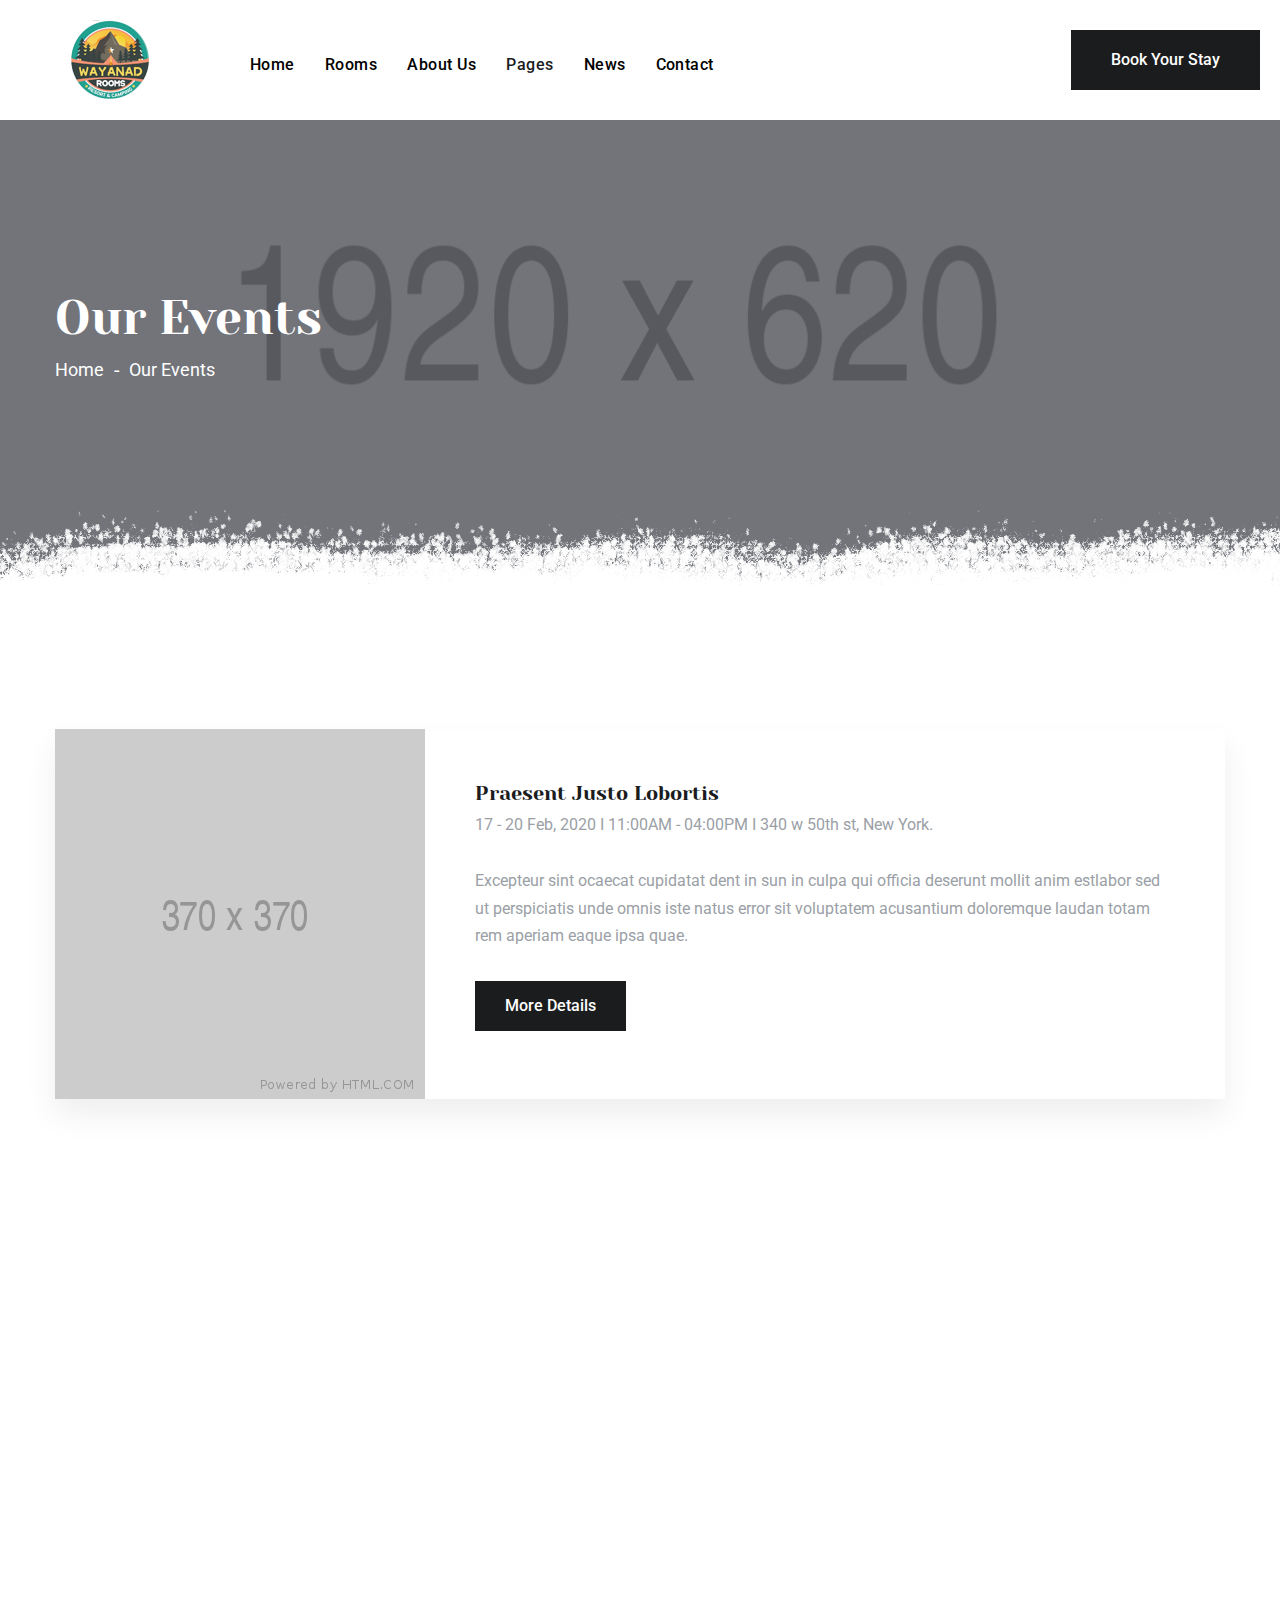
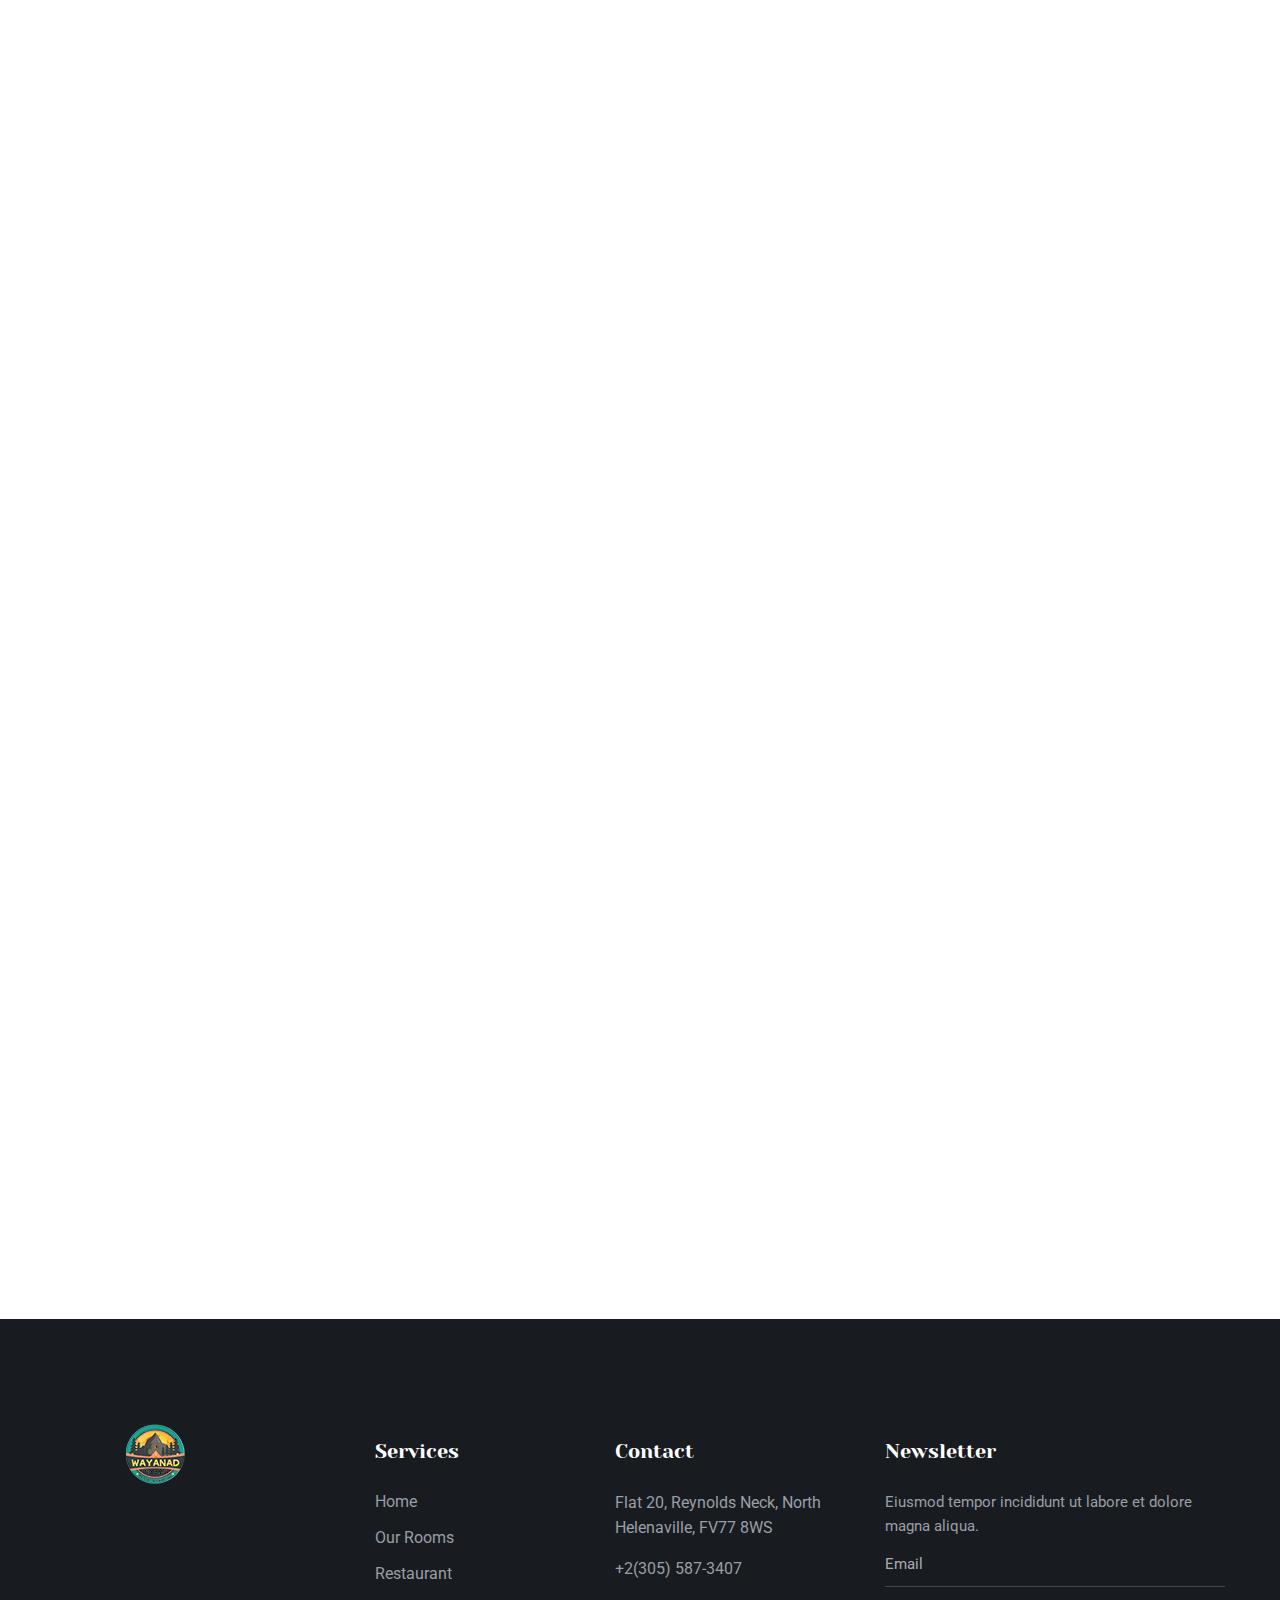
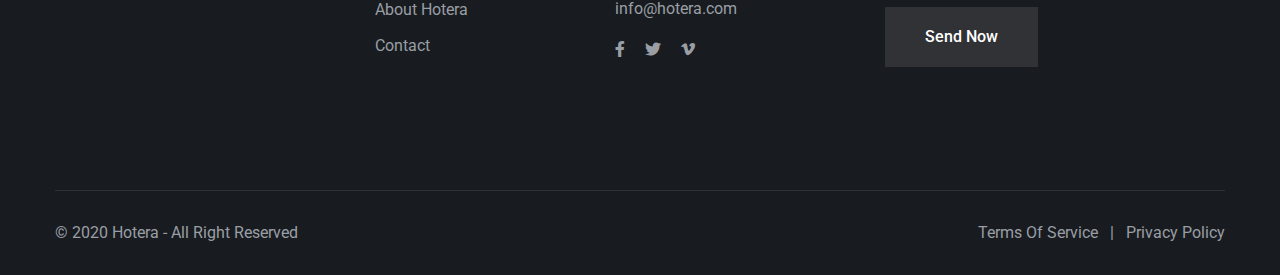
<file: events.html>
<!DOCTYPE html>
<html lang="en">
<head>
<meta charset="utf-8">
<title>Hotera - Hotel and Restaurant HTML Template | See Events</title>
<!-- Stylesheets -->
<link href="css/bootstrap.css" rel="stylesheet">
<link href="css/style.css" rel="stylesheet">
<!-- Responsive File -->
<link href="css/responsive.css" rel="stylesheet">

<link rel="shortcut icon" href="images/favicon.png" type="image/x-icon">
<link rel="icon" href="images/favicon.png" type="image/x-icon">

<!-- Responsive Settings -->
<meta http-equiv="X-UA-Compatible" content="IE=edge">
<meta name="viewport" content="width=device-width, initial-scale=1.0, maximum-scale=1.0, user-scalable=0">
<!--[if lt IE 9]><script src="https://cdnjs.cloudflare.com/ajax/libs/html5shiv/3.7.3/html5shiv.js"></script><![endif]-->
<!--[if lt IE 9]><script src="js/respond.js"></script><![endif]-->
</head>

<body>

<div class="page-wrapper">
    <!-- Preloader -->
    <div class="preloader"><div class="icon"></div></div>

    <!-- Main Header -->
    <header class="main-header header-style-one">

        <!-- Header Upper -->
        <div class="header-upper">
            <div class="inner-container clearfix">
                <!--Logo-->
                <div class="logo-box">
                    <div class="logo"><a href="index.html" title="Hotera - Hotel and Restaurant HTML Template"><img src="images/logo.png" alt="Hotera - Hotel and Restaurant HTML Template" title="Hotera - Hotel and Restaurant HTML Template"></a></div>
                </div>
                <div class="nav-outer clearfix">
                    <!--Mobile Navigation Toggler-->
                     <div class="mobile-nav-toggler"><span class="icon flaticon-menu-2"></span><span class="txt">Menu</span></div>

                    <!-- Main Menu -->
                    <nav class="main-menu navbar-expand-md navbar-light">
                        <div class="collapse navbar-collapse show clearfix" id="navbarSupportedContent">
                            <ul class="navigation clearfix">
                                <li class="dropdown"><a href="index.html">Home</a>
                                    <ul>
                                        <li><a href="index.html">Hotel Beach</a></li>
                                        <li><a href="index-2.html">City Hotel</a></li>
                                        <li><a href="index-3.html">Mountain Hotel</a></li>
                                        <li><a href="index-4.html">Luxury Hotel</a></li>
                                        <li><a href="index-5.html">Resort Hotel</a></li>
                                        <li class="dropdown"><a href="index.html">Header Styles</a>
                                            <ul>
                                                <li><a href="index.html">Header Type 01</a></li>
                                                <li><a href="index-2.html">Header Type 02</a></li>
                                                <li><a href="index-3.html">Header Type 03</a></li>
                                                <li><a href="index-4.html">Header Type 04</a></li>
                                                <li><a href="index-5.html">Header Type 05</a></li>
                                            </ul>
                                        </li>
                                    </ul>
                                </li>
                                <li  class="dropdown"><a href="rooms-grid.html">Rooms</a>
                                    <ul>
                                        <li><a href="rooms-grid.html">Rooms Grid View</a></li>
                                        <li><a href="rooms-list.html">Rooms List View</a></li>
                                        <li><a href="rooms-gallery.html">Rooms Gallery</a></li>
                                        <li><a href="room-single.html">Room Single</a></li>
                                    </ul>
                                </li>
                                <li><a href="about.html">About Us</a></li>
                                <li  class="dropdown current"><a href="rooms-grid.html">Pages</a>
                                    <ul>
                                        <li><a href="team.html">Our Staff</a></li>
                                        <li class="dropdown"><a href="packages.html">Packages</a>
                                            <ul>
                                                <li><a href="packages.html">All Packages</a></li>
                                                <li><a href="package-single.html">Package Single</a></li>
                                            </ul>
                                        </li>
                                        <li class="dropdown"><a href="events.html">Events</a>
                                            <ul>
                                                <li><a href="events.html">All Events</a></li>
                                                <li><a href="event-single.html">Event Single</a></li>
                                            </ul>
                                        </li>
                                        <li class="dropdown"><a href="gallery.html">Gallery</a>
                                            <ul>
                                                <li><a href="gallery.html">Gallery Default</a></li>
                                                <li><a href="gallery-masonry.html">Gallery Masonry</a></li>
                                            </ul>
                                        </li>
                                        <li><a href="restaurant.html">Restaurant</a></li>
                                        <li><a href="spa.html">Spa & Wellness</a></li>
                                    </ul>
                                </li>
                                <li  class="dropdown"><a href="blog-grid.html">News</a>
                                    <ul>
                                        <li><a href="blog.html">Blog Sidebar</a></li>
                                        <li><a href="blog-grid.html">Blog 03 Column</a></li>
                                        <li><a href="blog-single.html">Blog Single</a></li>
                                    </ul>
                                </li>
                                <li><a href="contact.html">Contact</a></li>
                            </ul>
                        </div>
                    </nav>
                </div>

                <div class="other-links clearfix">
                    <div class="info">
                        <ul class="clearfix">
                            <li><a href="#"><span class="icon flaticon-padlock"></span><span class="txt">Login</span></a></li>
                            <li><a href="te:+502542163754"><span class="icon flaticon-smartphone-2"></span><span class="txt">+50 254 216 3754</span></a></li>
                        </ul>
                    </div>
                    <div class="link-box">
                        <a href="room-single.html" class="theme-btn btn-style-one"><span class="btn-title">Book Your Stay</span></a>
                    </div>
                </div>

            </div>
        </div>
        <!--End Header Upper-->

        <!-- Mobile Menu  -->
        <div class="mobile-menu">
            <div class="close-btn"><span class="icon flaticon-targeting-cross"></span></div>
            <div class="menu-backdrop"></div>
            <div class="nav-logo"><a href="index.html"><img src="images/nav-logo.png" alt="" title=""></a></div>
            <nav class="menu-box">
                <div class="menu-outer"><!--Here Menu Will Come Automatically Via Javascript / Same Menu as in Header--></div>
            </nav>
            <div class="nav-bottom">
                <div class="copyright">Hotera  &copy;  2020 All Right Reserved</div>
                <!--Social Links-->
                <div class="social-links">
                    <ul class="clearfix">
                        <li><a href="#"><span class="fab fa-facebook-f"></span></a></li>
                        <li><a href="#"><span class="fab fa-twitter"></span></a></li>
                        <li><a href="#"><span class="fab fa-vimeo-v"></span></a></li>
                    </ul>
                </div>
            </div>
        </div><!-- End Mobile Menu -->

    </header>
    <!-- End Main Header -->


    <!-- Banner Section -->
    <section class="page-banner">
        <div class="image-layer" style="background-image:url(images/background/banner-image-3.jpg);"></div>
        <div class="banner-bottom-pattern"></div>

        <div class="banner-inner">
            <div class="auto-container">
                <div class="inner-container clearfix">
                    <h1>Our Events</h1>
                    <div class="page-nav">
                        <ul class="bread-crumb clearfix">
                            <li><a href="index.html">Home</a></li>
                            <li class="active">Our Events</li>
                        </ul>
                    </div>
                </div>
            </div>
        </div>
    </section>
    <!--End Banner Section -->

    <!--Events Section-->
    <section class="events-section">
        <div class="auto-container">
            <div class="events-box">
                <!--Room-->
                <div class="event-block wow fadeInUp" data-wow-delay="0ms" data-wow-duration="1500ms">
                    <div class="inner-box">
                        <div class="image-box">
                            <figure class="image"><img src="images/resource/featured-image-41.jpg" alt="" title=""></figure>
                            <div class="image-layer" style="background-image: url(images/resource/featured-image-41.jpg);"></div>
                            <a class="overlink" href="event-single.html"></a>
                        </div>
                        <div class="content-box">
                            <h4>Praesent Justo Lobortis</h4>
                            <div class="post-meta">
                                <span>17 - 20 Feb, 2020  I  11:00AM - 04:00PM  I  340 w 50th st, New York.</span>
                            </div>
                            <div class="text">Excepteur sint ocaecat cupidatat dent in sun in culpa qui officia deserunt mollit anim estlabor sed ut perspiciatis unde omnis iste natus error sit voluptatem acusantium doloremque laudan totam rem aperiam eaque ipsa quae.</div>
                            <div class="link-box"><a href="event-single.html" class="theme-btn btn-style-one"><span class="btn-title">More Details</span></a></div>
                        </div>
                    </div>
                </div>

                <!--Room-->
                <div class="event-block wow fadeInUp" data-wow-delay="0ms" data-wow-duration="1500ms">
                    <div class="inner-box">
                        <div class="image-box">
                            <figure class="image"><img src="images/resource/featured-image-42.jpg" alt="" title=""></figure>
                            <div class="image-layer" style="background-image: url(images/resource/featured-image-42.jpg);"></div>
                            <a class="overlink" href="event-single.html"></a>
                        </div>
                        <div class="content-box">
                            <h4>3 Days Wedding Party</h4>
                            <div class="post-meta">
                                <span>17 - 20 Feb, 2020  I  11:00AM - 04:00PM  I  340 w 50th st, New York.</span>
                            </div>
                            <div class="text">Excepteur sint ocaecat cupidatat dent in sun in culpa qui officia deserunt mollit anim estlabor sed ut perspiciatis unde omnis iste natus error sit voluptatem acusantium doloremque laudan totam rem aperiam eaque ipsa quae.</div>
                            <div class="link-box"><a href="event-single.html" class="theme-btn btn-style-one"><span class="btn-title">More Details</span></a></div>
                        </div>
                    </div>
                </div>

                <!--Room-->
                <div class="event-block wow fadeInUp" data-wow-delay="0ms" data-wow-duration="1500ms">
                    <div class="inner-box">
                        <div class="image-box">
                            <figure class="image"><img src="images/resource/featured-image-43.jpg" alt="" title=""></figure>
                            <div class="image-layer" style="background-image: url(images/resource/featured-image-43.jpg);"></div>
                            <a class="overlink" href="event-single.html"></a>
                        </div>
                        <div class="content-box">
                            <h4>Musical Festival</h4>
                            <div class="post-meta">
                                <span>17 - 20 Feb, 2020  I  11:00AM - 04:00PM  I  340 w 50th st, New York.</span>
                            </div>
                            <div class="text">Excepteur sint ocaecat cupidatat dent in sun in culpa qui officia deserunt mollit anim estlabor sed ut perspiciatis unde omnis iste natus error sit voluptatem acusantium doloremque laudan totam rem aperiam eaque ipsa quae.</div>
                            <div class="link-box"><a href="event-single.html" class="theme-btn btn-style-one"><span class="btn-title">More Details</span></a></div>
                        </div>
                    </div>
                </div>

                <!--Room-->
                <div class="event-block wow fadeInUp" data-wow-delay="0ms" data-wow-duration="1500ms">
                    <div class="inner-box">
                        <div class="image-box">
                            <figure class="image"><img src="images/resource/featured-image-44.jpg" alt="" title=""></figure>
                            <div class="image-layer" style="background-image: url(images/resource/featured-image-44.jpg);"></div>
                            <a class="overlink" href="event-single.html"></a>
                        </div>
                        <div class="content-box">
                            <h4>DJ Party Night</h4>
                            <div class="post-meta">
                                <span>17 - 20 Feb, 2020  I  11:00AM - 04:00PM  I  340 w 50th st, New York.</span>
                            </div>
                            <div class="text">Excepteur sint ocaecat cupidatat dent in sun in culpa qui officia deserunt mollit anim estlabor sed ut perspiciatis unde omnis iste natus error sit voluptatem acusantium doloremque laudan totam rem aperiam eaque ipsa quae.</div>
                            <div class="link-box"><a href="event-single.html" class="theme-btn btn-style-one"><span class="btn-title">More Details</span></a></div>
                        </div>
                    </div>
                </div>

                <!--Room-->
                <div class="event-block wow fadeInUp" data-wow-delay="0ms" data-wow-duration="1500ms">
                    <div class="inner-box">
                        <div class="image-box">
                            <figure class="image"><img src="images/resource/featured-image-45.jpg" alt="" title=""></figure>
                            <div class="image-layer" style="background-image: url(images/resource/featured-image-45.jpg);"></div>
                            <a class="overlink" href="event-single.html"></a>
                        </div>
                        <div class="content-box">
                            <h4>San Francisco Pool Party</h4>
                            <div class="post-meta">
                                <span>17 - 20 Feb, 2020  I  11:00AM - 04:00PM  I  340 w 50th st, New York.</span>
                            </div>
                            <div class="text">Excepteur sint ocaecat cupidatat dent in sun in culpa qui officia deserunt mollit anim estlabor sed ut perspiciatis unde omnis iste natus error sit voluptatem acusantium doloremque laudan totam rem aperiam eaque ipsa quae.</div>
                            <div class="link-box"><a href="event-single.html" class="theme-btn btn-style-one"><span class="btn-title">More Details</span></a></div>
                        </div>
                    </div>
                </div>



            </div>
        </div>
    </section>

    <!-- Main Footer -->
    <footer class="main-footer">
        <div class="top-pattern-layer-dark"></div>
        
        <!--Widgets Section-->
        <div class="widgets-section">
            <div class="auto-container">
                <div class="row clearfix">
                    
                    <!--Column-->
                    <div class="column col-xl-3 col-lg-12 col-md-12 col-sm-12">
                        <div class="footer-widget about-widget">
                            <div class="logo">
                                <a href="#"><img src="images/footer-logo.png" alt=""></a>
                            </div>
                        </div>
                    </div>
                    
                    <!--Column-->
                    <div class="column col-xl-5 col-lg-8 col-md-12 col-sm-12">
                        <div class="footer-widget links-widget">
                            <div class="widget-content">
                                <div class="row clearfix">
                                    <div class="col-lg-6 col-md-6 col-sm-12">
                                        <div class="widget-title">
                                            <h4>Services</h4>
                                        </div>
                                        <ul class="links">
                                            <li><a href="index.html">Home</a></li>
                                            <li><a href="rooms-grid.html">Our Rooms</a></li>
                                            <li><a href="restaurant.html">Restaurant</a></li>
                                            <li><a href="about.html">About Hotera</a></li>
                                            <li><a href="contact.html">Contact</a></li>
                                        </ul>
                                    </div>
                                    <div class="col-lg-6 col-md-6 col-sm-12">
                                        <div class="widget-title">
                                            <h4>Contact</h4>
                                        </div>
                                        <ul class="info">
                                            <li class="address">Flat 20, Reynolds Neck, North Helenaville, FV77 8WS</li>
                                            <li class="phone"><a href="tel:+2(305)587-3407">+2(305) 587-3407</a></li>
                                            <li class="email"><a href="mailto:info@hotera.com">info@hotera.com</a></li>
                                            <li class="social-links">
                                                <a href="#"><span class="fab fa-facebook-f"></span></a>
                                                <a href="#"><span class="fab fa-twitter"></span></a>
                                                <a href="#"><span class="fab fa-vimeo-v"></span></a>
                                            </li>
                                        </ul>
                                    </div>

                                </div>
                            </div>
                        </div>
                    </div>

                    <!--Column-->
                    <div class="column col-xl-4 col-lg-4 col-md-12 col-sm-12">
                        <div class="footer-widget newsletter-widget">
                            <div class="widget-title">
                                <h4>Newsletter</h4>
                            </div>
                            <div class="text">Eiusmod tempor incididunt ut labore et dolore magna aliqua. </div>
                            <!--Newsletter-->
                            <div class="newsletter-form">
                                <form method="post" action="contact.html">
                                    <div class="form-group clearfix">
                                        <input type="email" name="email" value="" placeholder="Email" required>
                                        <button type="submit" class="theme-btn btn-style-one"><span class="btn-title">Send Now</span></button>
                                    </div>
                                </form>
                            </div>
                        </div>
                    </div>
                    
                </div>
            </div>
        </div>
        
        <!-- Footer Bottom -->
        <div class="footer-bottom">
            <div class="auto-container">
                <div class="inner clearfix">
                    <div class="copyright">&copy; 2020 Hotera - All Right Reserved</div>
                    <div class="bottom-links">
                        <a href="#">Terms of Service</a> &ensp;|&ensp; <a href="#">Privacy Policy</a>
                    </div>
                </div>
            </div>
        </div>
        
    </footer>

</div>
<!--End pagewrapper--><!--Scroll to top--><div class="scroll-to-top scroll-to-target" data-target="html"><span class="flaticon-up-arrow"></span></div>

<script src="js/jquery.js"></script>
<script src="js/popper.min.js"></script>
<script src="js/bootstrap.min.js"></script>
<script src="js/jquery-ui.js"></script>
<script src="js/jquery.fancybox.js"></script>
<script src="js/owl.js"></script>
<script src="js/scrollbar.js"></script>
<script src="js/appear.js"></script>
<script src="js/wow.js"></script>
<script src="js/custom-script.js"></script>

</body>
</html>
</file>
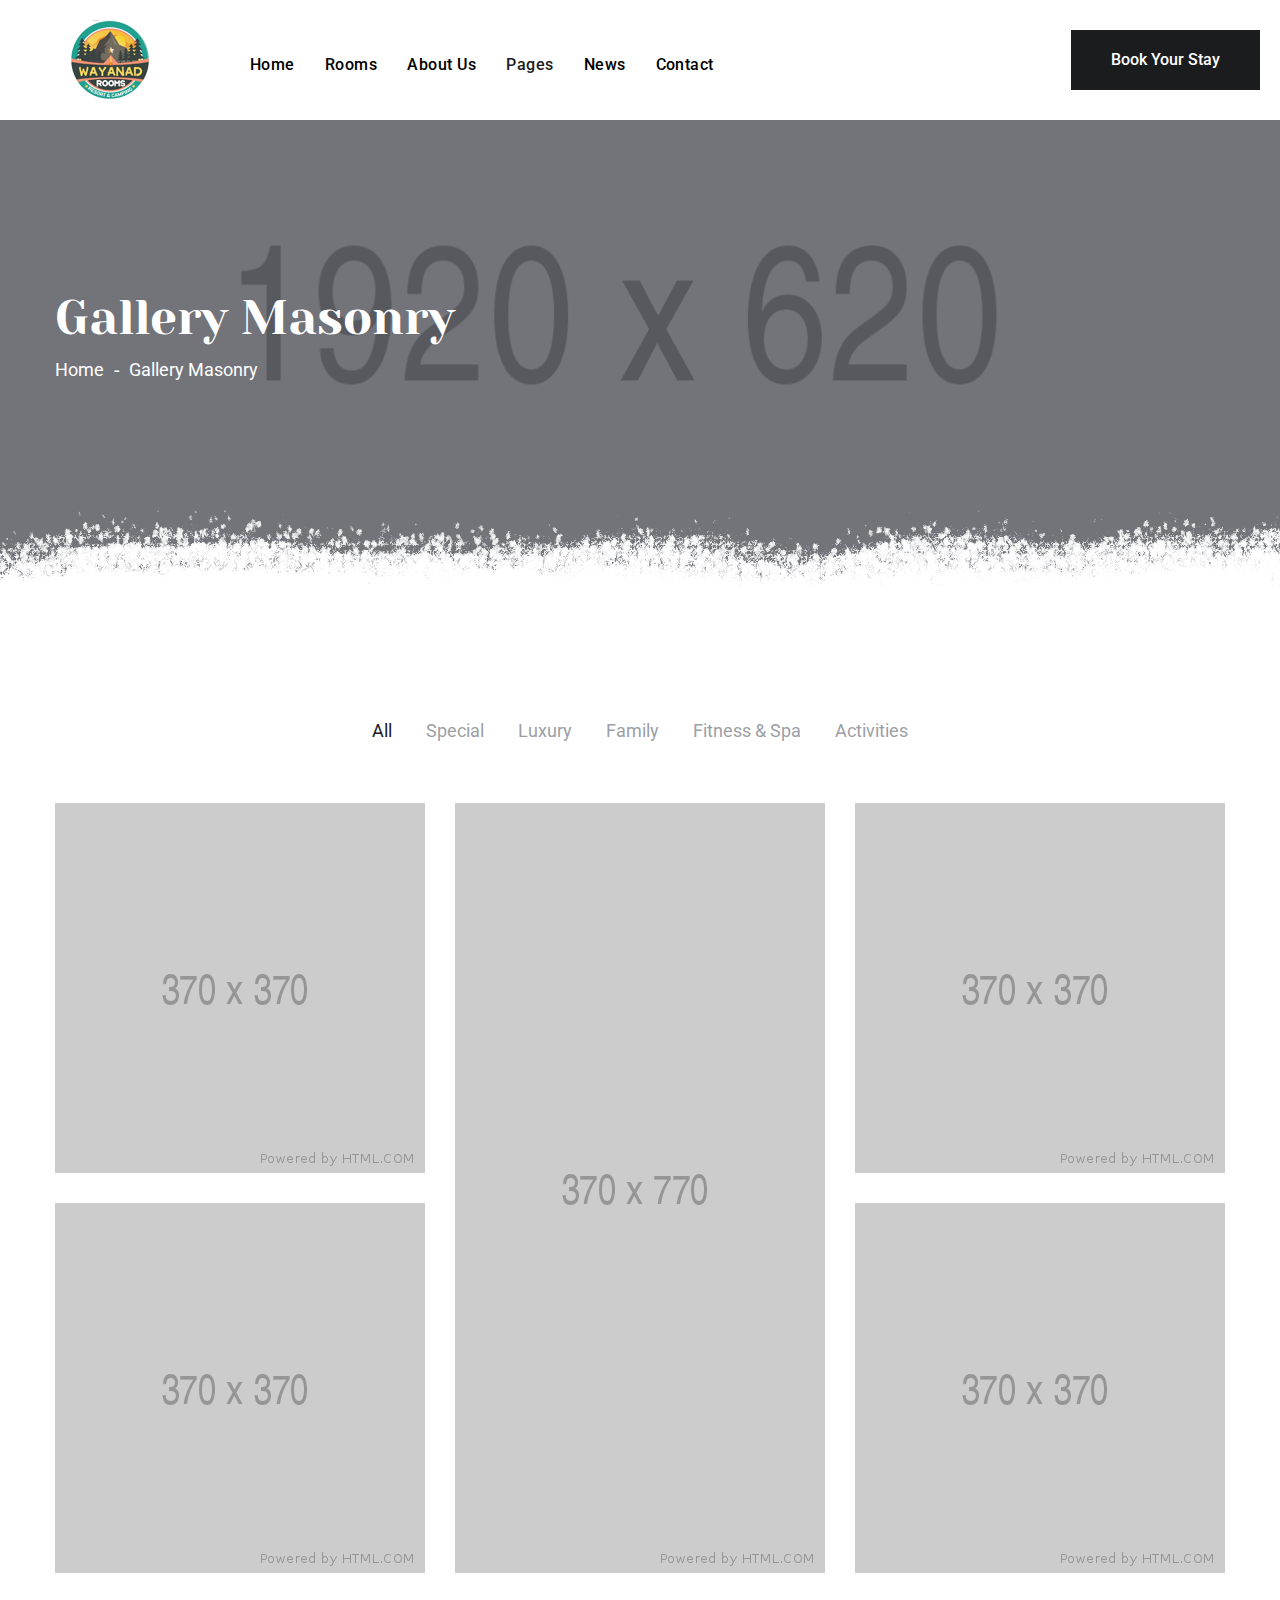
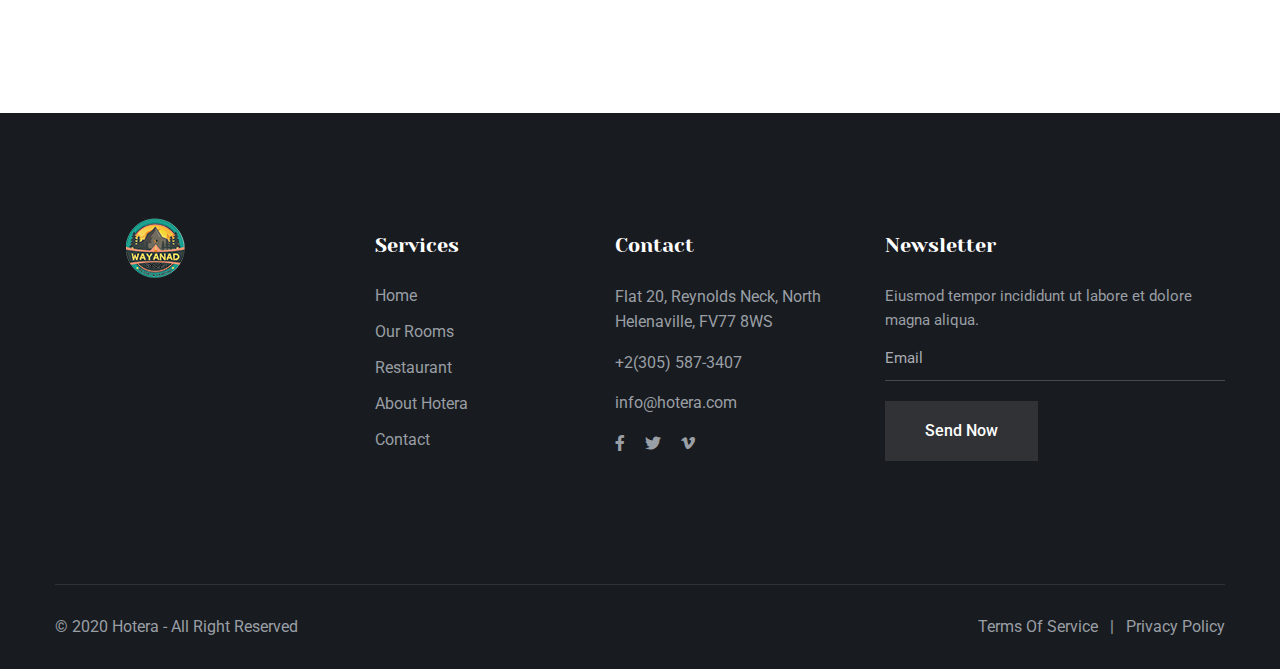
<file: gallery-masonry.html>
<!DOCTYPE html>
<html lang="en">
<head>
<meta charset="utf-8">
<title>Hotera - Hotel and Restaurant HTML Template | Gallery Masonry</title>
<!-- Stylesheets -->
<link href="css/bootstrap.css" rel="stylesheet">
<link href="css/style.css" rel="stylesheet">
<!-- Responsive File -->
<link href="css/responsive.css" rel="stylesheet">

<link rel="shortcut icon" href="images/favicon.png" type="image/x-icon">
<link rel="icon" href="images/favicon.png" type="image/x-icon">

<!-- Responsive Settings -->
<meta http-equiv="X-UA-Compatible" content="IE=edge">
<meta name="viewport" content="width=device-width, initial-scale=1.0, maximum-scale=1.0, user-scalable=0">
<!--[if lt IE 9]><script src="https://cdnjs.cloudflare.com/ajax/libs/html5shiv/3.7.3/html5shiv.js"></script><![endif]-->
<!--[if lt IE 9]><script src="js/respond.js"></script><![endif]-->
</head>

<body>

<div class="page-wrapper">
    <!-- Preloader -->
    <div class="preloader"><div class="icon"></div></div>

    <!-- Main Header -->
    <header class="main-header header-style-one">

        <!-- Header Upper -->
        <div class="header-upper">
            <div class="inner-container clearfix">
                <!--Logo-->
                <div class="logo-box">
                    <div class="logo"><a href="index.html" title="Hotera - Hotel and Restaurant HTML Template"><img src="images/logo.png" alt="Hotera - Hotel and Restaurant HTML Template" title="Hotera - Hotel and Restaurant HTML Template"></a></div>
                </div>
                <div class="nav-outer clearfix">
                    <!--Mobile Navigation Toggler-->
                     <div class="mobile-nav-toggler"><span class="icon flaticon-menu-2"></span><span class="txt">Menu</span></div>

                    <!-- Main Menu -->
                    <nav class="main-menu navbar-expand-md navbar-light">
                        <div class="collapse navbar-collapse show clearfix" id="navbarSupportedContent">
                            <ul class="navigation clearfix">
                                <li class="dropdown"><a href="index.html">Home</a>
                                    <ul>
                                        <li><a href="index.html">Hotel Beach</a></li>
                                        <li><a href="index-2.html">City Hotel</a></li>
                                        <li><a href="index-3.html">Mountain Hotel</a></li>
                                        <li><a href="index-4.html">Luxury Hotel</a></li>
                                        <li><a href="index-5.html">Resort Hotel</a></li>
                                        <li class="dropdown"><a href="index.html">Header Styles</a>
                                            <ul>
                                                <li><a href="index.html">Header Type 01</a></li>
                                                <li><a href="index-2.html">Header Type 02</a></li>
                                                <li><a href="index-3.html">Header Type 03</a></li>
                                                <li><a href="index-4.html">Header Type 04</a></li>
                                                <li><a href="index-5.html">Header Type 05</a></li>
                                            </ul>
                                        </li>
                                    </ul>
                                </li>
                                <li  class="dropdown"><a href="rooms-grid.html">Rooms</a>
                                    <ul>
                                        <li><a href="rooms-grid.html">Rooms Grid View</a></li>
                                        <li><a href="rooms-list.html">Rooms List View</a></li>
                                        <li><a href="rooms-gallery.html">Rooms Gallery</a></li>
                                        <li><a href="room-single.html">Room Single</a></li>
                                    </ul>
                                </li>
                                <li><a href="about.html">About Us</a></li>
                                <li  class="dropdown current"><a href="rooms-grid.html">Pages</a>
                                    <ul>
                                        <li><a href="team.html">Our Staff</a></li>
                                        <li class="dropdown"><a href="packages.html">Packages</a>
                                            <ul>
                                                <li><a href="packages.html">All Packages</a></li>
                                                <li><a href="package-single.html">Package Single</a></li>
                                            </ul>
                                        </li>
                                        <li class="dropdown"><a href="events.html">Events</a>
                                            <ul>
                                                <li><a href="events.html">All Events</a></li>
                                                <li><a href="event-single.html">Event Single</a></li>
                                            </ul>
                                        </li>
                                        <li class="dropdown"><a href="gallery.html">Gallery</a>
                                            <ul>
                                                <li><a href="gallery.html">Gallery Default</a></li>
                                                <li><a href="gallery-masonry.html">Gallery Masonry</a></li>
                                            </ul>
                                        </li>
                                        <li><a href="restaurant.html">Restaurant</a></li>
                                        <li><a href="spa.html">Spa & Wellness</a></li>
                                    </ul>
                                </li>
                                <li  class="dropdown"><a href="blog-grid.html">News</a>
                                    <ul>
                                        <li><a href="blog.html">Blog Sidebar</a></li>
                                        <li><a href="blog-grid.html">Blog 03 Column</a></li>
                                        <li><a href="blog-single.html">Blog Single</a></li>
                                    </ul>
                                </li>
                                <li><a href="contact.html">Contact</a></li>
                            </ul>
                        </div>
                    </nav>
                </div>

                <div class="other-links clearfix">
                    <div class="info">
                        <ul class="clearfix">
                            <li><a href="#"><span class="icon flaticon-padlock"></span><span class="txt">Login</span></a></li>
                            <li><a href="te:+502542163754"><span class="icon flaticon-smartphone-2"></span><span class="txt">+50 254 216 3754</span></a></li>
                        </ul>
                    </div>
                    <div class="link-box">
                        <a href="room-single.html" class="theme-btn btn-style-one"><span class="btn-title">Book Your Stay</span></a>
                    </div>
                </div>

            </div>
        </div>
        <!--End Header Upper-->

        <!-- Mobile Menu  -->
        <div class="mobile-menu">
            <div class="close-btn"><span class="icon flaticon-targeting-cross"></span></div>
            <div class="menu-backdrop"></div>
            <div class="nav-logo"><a href="index.html"><img src="images/nav-logo.png" alt="" title=""></a></div>
            <nav class="menu-box">
                <div class="menu-outer"><!--Here Menu Will Come Automatically Via Javascript / Same Menu as in Header--></div>
            </nav>
            <div class="nav-bottom">
                <div class="copyright">Hotera  &copy;  2020 All Right Reserved</div>
                <!--Social Links-->
                <div class="social-links">
                    <ul class="clearfix">
                        <li><a href="#"><span class="fab fa-facebook-f"></span></a></li>
                        <li><a href="#"><span class="fab fa-twitter"></span></a></li>
                        <li><a href="#"><span class="fab fa-vimeo-v"></span></a></li>
                    </ul>
                </div>
            </div>
        </div><!-- End Mobile Menu -->

    </header>
    <!-- End Main Header -->


    <!-- Banner Section -->
    <section class="page-banner">
        <div class="image-layer" style="background-image:url(images/background/banner-image-2.jpg);"></div>
        <div class="banner-bottom-pattern"></div>

        <div class="banner-inner">
            <div class="auto-container">
                <div class="inner-container clearfix">
                    <h1>Gallery Masonry</h1>
                    <div class="page-nav">
                        <ul class="bread-crumb clearfix">
                            <li><a href="index.html">Home</a></li>
                            <li class="active">Gallery Masonry</li>
                        </ul>
                    </div>
                </div>
            </div>
        </div>
    </section>
    <!--End Banner Section -->

    <!--Gallery Section-->
    <section class="gallery-section-two">
        <div class="auto-container">
            <!--Masonry Galery-->
            <div class="sortable-masonry filter-gallery">
                <div class="filters clearfix">
                    <ul class="filter-tabs filter-btns clearfix">
                        <li class="filter active" data-role="button" data-filter=".all">All</li>
                        <li class="filter" data-role="button" data-filter=".special">Special</li>
                        <li class="filter" data-role="button" data-filter=".luxury">Luxury</li>
                        <li class="filter" data-role="button" data-filter=".family">Family</li>
                        <li class="filter" data-role="button" data-filter=".fitness">Fitness & Spa</li>
                        <li class="filter" data-role="button" data-filter=".activity">Activities</li>
                    </ul>                     
                </div>

                <div class="items-container row clearfix">
                    <!--Item-->
                    <div class="gallery-item masonry-item all fitness col-lg-4 col-md-6 col-sm-12">
                        <div class="gallery-block">
                            <div class="inner-box">
                                <div class="image">
                                    <img src="images/gallery/19.jpg" alt="" title="">
                                </div>
                                <a href="images/gallery/19.jpg" class="overlink lightbox-image" data-fancybox="gallery-1"><span class="icon flaticon-cross"></span></a>
                            </div>
                        </div>
                    </div>

                    <!--Item-->
                    <div class="gallery-item masonry-item all special activity col-lg-4 col-md-6 col-sm-12">
                        <div class="gallery-block">
                            <div class="inner-box">
                                <div class="image">
                                    <img src="images/gallery/20.jpg" alt="" title="">
                                </div>
                                <a href="images/gallery/20.jpg" class="overlink lightbox-image" data-fancybox="gallery-1"><span class="icon flaticon-cross"></span></a>
                            </div>
                        </div>
                    </div>

                    <!--Item-->
                    <div class="gallery-item masonry-item all special luxury col-lg-4 col-md-6 col-sm-12">
                        <div class="gallery-block">
                            <div class="inner-box">
                                <div class="image">
                                    <img src="images/gallery/21.jpg" alt="" title="">
                                </div>
                                <a href="images/gallery/21.jpg" class="overlink lightbox-image" data-fancybox="gallery-1"><span class="icon flaticon-cross"></span></a>
                            </div>
                        </div>
                    </div>

                    <!--Item-->
                    <div class="gallery-item masonry-item all special luxury family fitness activity col-lg-4 col-md-6 col-sm-12">
                        <div class="gallery-block">
                            <div class="inner-box">
                                <div class="image">
                                    <img src="images/gallery/22.jpg" alt="" title="">
                                </div>
                                <a href="images/gallery/22.jpg" class="overlink lightbox-image" data-fancybox="gallery-1"><span class="icon flaticon-cross"></span></a>
                            </div>
                        </div>
                    </div>

                    <!--Item-->
                    <div class="gallery-item masonry-item all special fitness activity col-lg-4 col-md-6 col-sm-12">
                        <div class="gallery-block">
                            <div class="inner-box">
                                <div class="image">
                                    <img src="images/gallery/23.jpg" alt="" title="">
                                </div>
                                <a href="images/gallery/23.jpg" class="overlink lightbox-image" data-fancybox="gallery-1"><span class="icon flaticon-cross"></span></a>
                            </div>
                        </div>
                    </div>

                </div>
            </div>

        </div>
    </section>

    <!-- Main Footer -->
    <footer class="main-footer">
        <div class="top-pattern-layer-dark"></div>
        
        <!--Widgets Section-->
        <div class="widgets-section">
            <div class="auto-container">
                <div class="row clearfix">
                    
                    <!--Column-->
                    <div class="column col-xl-3 col-lg-12 col-md-12 col-sm-12">
                        <div class="footer-widget about-widget">
                            <div class="logo">
                                <a href="#"><img src="images/footer-logo.png" alt=""></a>
                            </div>
                        </div>
                    </div>
                    
                    <!--Column-->
                    <div class="column col-xl-5 col-lg-8 col-md-12 col-sm-12">
                        <div class="footer-widget links-widget">
                            <div class="widget-content">
                                <div class="row clearfix">
                                    <div class="col-lg-6 col-md-6 col-sm-12">
                                        <div class="widget-title">
                                            <h4>Services</h4>
                                        </div>
                                        <ul class="links">
                                            <li><a href="index.html">Home</a></li>
                                            <li><a href="rooms-grid.html">Our Rooms</a></li>
                                            <li><a href="restaurant.html">Restaurant</a></li>
                                            <li><a href="about.html">About Hotera</a></li>
                                            <li><a href="contact.html">Contact</a></li>
                                        </ul>
                                    </div>
                                    <div class="col-lg-6 col-md-6 col-sm-12">
                                        <div class="widget-title">
                                            <h4>Contact</h4>
                                        </div>
                                        <ul class="info">
                                            <li class="address">Flat 20, Reynolds Neck, North Helenaville, FV77 8WS</li>
                                            <li class="phone"><a href="tel:+2(305)587-3407">+2(305) 587-3407</a></li>
                                            <li class="email"><a href="mailto:info@hotera.com">info@hotera.com</a></li>
                                            <li class="social-links">
                                                <a href="#"><span class="fab fa-facebook-f"></span></a>
                                                <a href="#"><span class="fab fa-twitter"></span></a>
                                                <a href="#"><span class="fab fa-vimeo-v"></span></a>
                                            </li>
                                        </ul>
                                    </div>

                                </div>
                            </div>
                        </div>
                    </div>

                    <!--Column-->
                    <div class="column col-xl-4 col-lg-4 col-md-12 col-sm-12">
                        <div class="footer-widget newsletter-widget">
                            <div class="widget-title">
                                <h4>Newsletter</h4>
                            </div>
                            <div class="text">Eiusmod tempor incididunt ut labore et dolore magna aliqua. </div>
                            <!--Newsletter-->
                            <div class="newsletter-form">
                                <form method="post" action="contact.html">
                                    <div class="form-group clearfix">
                                        <input type="email" name="email" value="" placeholder="Email" required>
                                        <button type="submit" class="theme-btn btn-style-one"><span class="btn-title">Send Now</span></button>
                                    </div>
                                </form>
                            </div>
                        </div>
                    </div>
                    
                </div>
            </div>
        </div>
        
        <!-- Footer Bottom -->
        <div class="footer-bottom">
            <div class="auto-container">
                <div class="inner clearfix">
                    <div class="copyright">&copy; 2020 Hotera - All Right Reserved</div>
                    <div class="bottom-links">
                        <a href="#">Terms of Service</a> &ensp;|&ensp; <a href="#">Privacy Policy</a>
                    </div>
                </div>
            </div>
        </div>
        
    </footer>

</div>
<!--End pagewrapper--><!--Scroll to top--><div class="scroll-to-top scroll-to-target" data-target="html"><span class="flaticon-up-arrow"></span></div>

<script src="js/jquery.js"></script>
<script src="js/popper.min.js"></script>
<script src="js/bootstrap.min.js"></script>
<script src="js/jquery-ui.js"></script>
<script src="js/jquery.fancybox.js"></script>
<script src="js/owl.js"></script>
<script src="js/scrollbar.js"></script>
<script src="js/isotope.js"></script>
<script src="js/appear.js"></script>
<script src="js/wow.js"></script>
<script src="js/custom-script.js"></script>

</body>
</html>
</file>
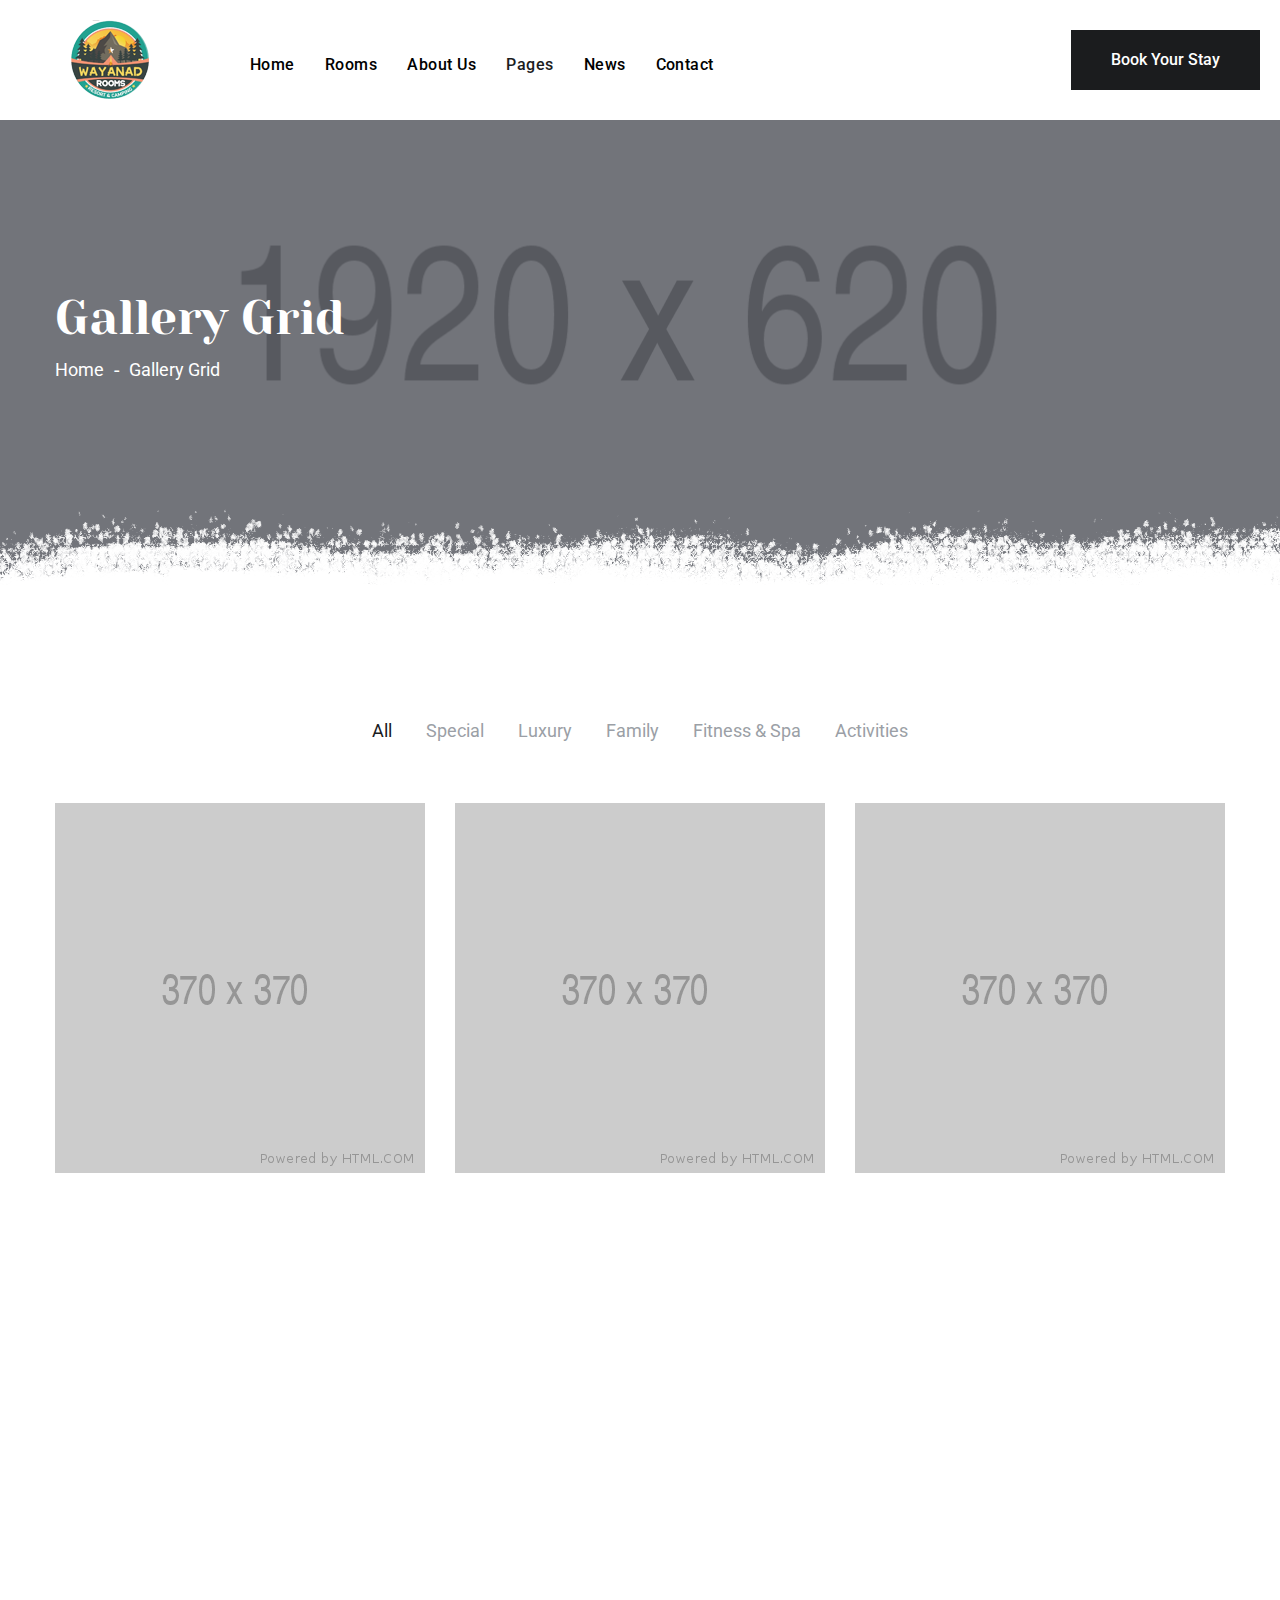
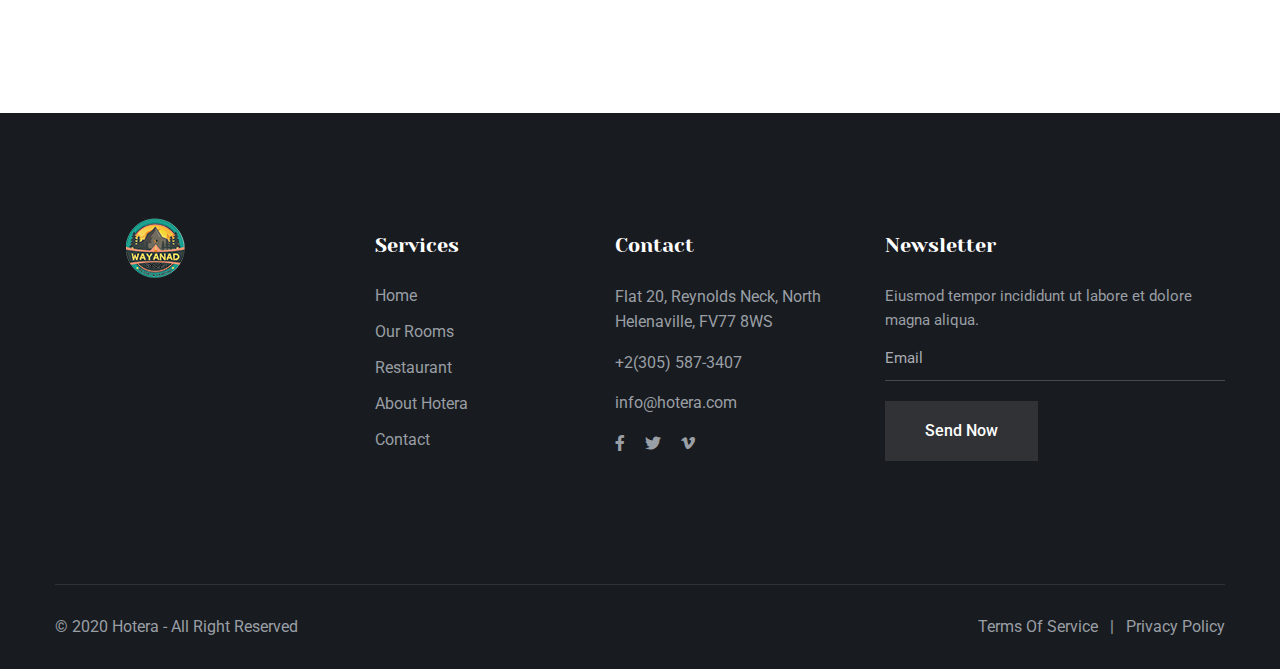
<file: gallery.html>
<!DOCTYPE html>
<html lang="en">
<head>
<meta charset="utf-8">
<title>Hotera - Hotel and Restaurant HTML Template | Gallery Grid</title>
<!-- Stylesheets -->
<link href="css/bootstrap.css" rel="stylesheet">
<link href="css/style.css" rel="stylesheet">
<!-- Responsive File -->
<link href="css/responsive.css" rel="stylesheet">

<link rel="shortcut icon" href="images/favicon.png" type="image/x-icon">
<link rel="icon" href="images/favicon.png" type="image/x-icon">

<!-- Responsive Settings -->
<meta http-equiv="X-UA-Compatible" content="IE=edge">
<meta name="viewport" content="width=device-width, initial-scale=1.0, maximum-scale=1.0, user-scalable=0">
<!--[if lt IE 9]><script src="https://cdnjs.cloudflare.com/ajax/libs/html5shiv/3.7.3/html5shiv.js"></script><![endif]-->
<!--[if lt IE 9]><script src="js/respond.js"></script><![endif]-->
</head>

<body>

<div class="page-wrapper">
    <!-- Preloader -->
    <div class="preloader"><div class="icon"></div></div>

    <!-- Main Header -->
    <header class="main-header header-style-one">

        <!-- Header Upper -->
        <div class="header-upper">
            <div class="inner-container clearfix">
                <!--Logo-->
                <div class="logo-box">
                    <div class="logo"><a href="index.html" title="Hotera - Hotel and Restaurant HTML Template"><img src="images/logo.png" alt="Hotera - Hotel and Restaurant HTML Template" title="Hotera - Hotel and Restaurant HTML Template"></a></div>
                </div>
                <div class="nav-outer clearfix">
                    <!--Mobile Navigation Toggler-->
                     <div class="mobile-nav-toggler"><span class="icon flaticon-menu-2"></span><span class="txt">Menu</span></div>

                    <!-- Main Menu -->
                    <nav class="main-menu navbar-expand-md navbar-light">
                        <div class="collapse navbar-collapse show clearfix" id="navbarSupportedContent">
                            <ul class="navigation clearfix">
                                <li class="dropdown"><a href="index.html">Home</a>
                                    <ul>
                                        <li><a href="index.html">Hotel Beach</a></li>
                                        <li><a href="index-2.html">City Hotel</a></li>
                                        <li><a href="index-3.html">Mountain Hotel</a></li>
                                        <li><a href="index-4.html">Luxury Hotel</a></li>
                                        <li><a href="index-5.html">Resort Hotel</a></li>
                                        <li class="dropdown"><a href="index.html">Header Styles</a>
                                            <ul>
                                                <li><a href="index.html">Header Type 01</a></li>
                                                <li><a href="index-2.html">Header Type 02</a></li>
                                                <li><a href="index-3.html">Header Type 03</a></li>
                                                <li><a href="index-4.html">Header Type 04</a></li>
                                                <li><a href="index-5.html">Header Type 05</a></li>
                                            </ul>
                                        </li>
                                    </ul>
                                </li>
                                <li  class="dropdown"><a href="rooms-grid.html">Rooms</a>
                                    <ul>
                                        <li><a href="rooms-grid.html">Rooms Grid View</a></li>
                                        <li><a href="rooms-list.html">Rooms List View</a></li>
                                        <li><a href="rooms-gallery.html">Rooms Gallery</a></li>
                                        <li><a href="room-single.html">Room Single</a></li>
                                    </ul>
                                </li>
                                <li><a href="about.html">About Us</a></li>
                                <li  class="dropdown current"><a href="rooms-grid.html">Pages</a>
                                    <ul>
                                        <li><a href="team.html">Our Staff</a></li>
                                        <li class="dropdown"><a href="packages.html">Packages</a>
                                            <ul>
                                                <li><a href="packages.html">All Packages</a></li>
                                                <li><a href="package-single.html">Package Single</a></li>
                                            </ul>
                                        </li>
                                        <li class="dropdown"><a href="events.html">Events</a>
                                            <ul>
                                                <li><a href="events.html">All Events</a></li>
                                                <li><a href="event-single.html">Event Single</a></li>
                                            </ul>
                                        </li>
                                        <li class="dropdown"><a href="gallery.html">Gallery</a>
                                            <ul>
                                                <li><a href="gallery.html">Gallery Default</a></li>
                                                <li><a href="gallery-masonry.html">Gallery Masonry</a></li>
                                            </ul>
                                        </li>
                                        <li><a href="restaurant.html">Restaurant</a></li>
                                        <li><a href="spa.html">Spa & Wellness</a></li>
                                    </ul>
                                </li>
                                <li  class="dropdown"><a href="blog-grid.html">News</a>
                                    <ul>
                                        <li><a href="blog.html">Blog Sidebar</a></li>
                                        <li><a href="blog-grid.html">Blog 03 Column</a></li>
                                        <li><a href="blog-single.html">Blog Single</a></li>
                                    </ul>
                                </li>
                                <li><a href="contact.html">Contact</a></li>
                            </ul>
                        </div>
                    </nav>
                </div>

                <div class="other-links clearfix">
                    <div class="info">
                        <ul class="clearfix">
                            <li><a href="#"><span class="icon flaticon-padlock"></span><span class="txt">Login</span></a></li>
                            <li><a href="te:+502542163754"><span class="icon flaticon-smartphone-2"></span><span class="txt">+50 254 216 3754</span></a></li>
                        </ul>
                    </div>
                    <div class="link-box">
                        <a href="room-single.html" class="theme-btn btn-style-one"><span class="btn-title">Book Your Stay</span></a>
                    </div>
                </div>

            </div>
        </div>
        <!--End Header Upper-->

        <!-- Mobile Menu  -->
        <div class="mobile-menu">
            <div class="close-btn"><span class="icon flaticon-targeting-cross"></span></div>
            <div class="menu-backdrop"></div>
            <div class="nav-logo"><a href="index.html"><img src="images/nav-logo.png" alt="" title=""></a></div>
            <nav class="menu-box">
                <div class="menu-outer"><!--Here Menu Will Come Automatically Via Javascript / Same Menu as in Header--></div>
            </nav>
            <div class="nav-bottom">
                <div class="copyright">Hotera  &copy;  2020 All Right Reserved</div>
                <!--Social Links-->
                <div class="social-links">
                    <ul class="clearfix">
                        <li><a href="#"><span class="fab fa-facebook-f"></span></a></li>
                        <li><a href="#"><span class="fab fa-twitter"></span></a></li>
                        <li><a href="#"><span class="fab fa-vimeo-v"></span></a></li>
                    </ul>
                </div>
            </div>
        </div><!-- End Mobile Menu -->

    </header>
    <!-- End Main Header -->


    <!-- Banner Section -->
    <section class="page-banner">
        <div class="image-layer" style="background-image:url(images/background/banner-image-2.jpg);"></div>
        <div class="banner-bottom-pattern"></div>

        <div class="banner-inner">
            <div class="auto-container">
                <div class="inner-container clearfix">
                    <h1>Gallery Grid</h1>
                    <div class="page-nav">
                        <ul class="bread-crumb clearfix">
                            <li><a href="index.html">Home</a></li>
                            <li class="active">Gallery Grid</li>
                        </ul>
                    </div>
                </div>
            </div>
        </div>
    </section>
    <!--End Banner Section -->

    <!--Gallery Section-->
    <section class="gallery-section-two">
        <div class="auto-container">
            <!--Mixit Galery-->
            <div class="mixit-gallery filter-gallery">
                <div class="filters clearfix">
                    <ul class="filter-tabs filter-btns clearfix">
                        <li class="filter active" data-role="button" data-filter="all">All</li>
                        <li class="filter" data-role="button" data-filter=".special">Special</li>
                        <li class="filter" data-role="button" data-filter=".luxury">Luxury</li>
                        <li class="filter" data-role="button" data-filter=".family">Family</li>
                        <li class="filter" data-role="button" data-filter=".fitness">Fitness & Spa</li>
                        <li class="filter" data-role="button" data-filter=".activity">Activities</li>
                    </ul>                     
                </div>

                <div class="filter-list row clearfix">
                    <!--Item-->
                    <div class="gallery-item mix all fitness col-lg-4 col-md-6 col-sm-12">
                        <div class="gallery-block wow fadeInUp" data-wow-delay="0ms" data-wow-duration="1500ms">
                            <div class="inner-box">
                                <div class="image">
                                    <img src="images/gallery/13.jpg" alt="" title="">
                                </div>
                                <a href="images/gallery/13.jpg" class="overlink lightbox-image" data-fancybox="gallery-1"><span class="icon flaticon-cross"></span></a>
                            </div>
                        </div>
                    </div>

                    <!--Item-->
                    <div class="gallery-item mix all special activity col-lg-4 col-md-6 col-sm-12">
                        <div class="gallery-block wow fadeInUp" data-wow-delay="300ms" data-wow-duration="1500ms">
                            <div class="inner-box">
                                <div class="image">
                                    <img src="images/gallery/14.jpg" alt="" title="">
                                </div>
                                <a href="images/gallery/14.jpg" class="overlink lightbox-image" data-fancybox="gallery-1"><span class="icon flaticon-cross"></span></a>
                            </div>
                        </div>
                    </div>

                    <!--Item-->
                    <div class="gallery-item mix all special luxury col-lg-4 col-md-6 col-sm-12">
                        <div class="gallery-block wow fadeInUp" data-wow-delay="600ms" data-wow-duration="1500ms">
                            <div class="inner-box">
                                <div class="image">
                                    <img src="images/gallery/15.jpg" alt="" title="">
                                </div>
                                <a href="images/gallery/15.jpg" class="overlink lightbox-image" data-fancybox="gallery-1"><span class="icon flaticon-cross"></span></a>
                            </div>
                        </div>
                    </div>

                    <!--Item-->
                    <div class="gallery-item mix all special luxury family fitness activity col-lg-4 col-md-6 col-sm-12">
                        <div class="gallery-block wow fadeInUp" data-wow-delay="0ms" data-wow-duration="1500ms">
                            <div class="inner-box">
                                <div class="image">
                                    <img src="images/gallery/16.jpg" alt="" title="">
                                </div>
                                <a href="images/gallery/16.jpg" class="overlink lightbox-image" data-fancybox="gallery-1"><span class="icon flaticon-cross"></span></a>
                            </div>
                        </div>
                    </div>

                    <!--Item-->
                    <div class="gallery-item mix all special fitness activity col-lg-4 col-md-6 col-sm-12">
                        <div class="gallery-block wow fadeInUp" data-wow-delay="300ms" data-wow-duration="1500ms">
                            <div class="inner-box">
                                <div class="image">
                                    <img src="images/gallery/17.jpg" alt="" title="">
                                </div>
                                <a href="images/gallery/17.jpg" class="overlink lightbox-image" data-fancybox="gallery-1"><span class="icon flaticon-cross"></span></a>
                            </div>
                        </div>
                    </div>

                    <!--Item-->
                    <div class="gallery-item mix all special luxury family fitness activity col-lg-4 col-md-6 col-sm-12">
                        <div class="gallery-block wow fadeInUp" data-wow-delay="600ms" data-wow-duration="1500ms">
                            <div class="inner-box">
                                <div class="image">
                                    <img src="images/gallery/18.jpg" alt="" title="">
                                </div>
                                <a href="images/gallery/18.jpg" class="overlink lightbox-image" data-fancybox="gallery-1"><span class="icon flaticon-cross"></span></a>
                            </div>
                        </div>
                    </div>

                </div>
            </div>

        </div>
    </section>

    <!-- Main Footer -->
    <footer class="main-footer">
        <div class="top-pattern-layer-dark"></div>
        
        <!--Widgets Section-->
        <div class="widgets-section">
            <div class="auto-container">
                <div class="row clearfix">
                    
                    <!--Column-->
                    <div class="column col-xl-3 col-lg-12 col-md-12 col-sm-12">
                        <div class="footer-widget about-widget">
                            <div class="logo">
                                <a href="#"><img src="images/footer-logo.png" alt=""></a>
                            </div>
                        </div>
                    </div>
                    
                    <!--Column-->
                    <div class="column col-xl-5 col-lg-8 col-md-12 col-sm-12">
                        <div class="footer-widget links-widget">
                            <div class="widget-content">
                                <div class="row clearfix">
                                    <div class="col-lg-6 col-md-6 col-sm-12">
                                        <div class="widget-title">
                                            <h4>Services</h4>
                                        </div>
                                        <ul class="links">
                                            <li><a href="index.html">Home</a></li>
                                            <li><a href="rooms-grid.html">Our Rooms</a></li>
                                            <li><a href="restaurant.html">Restaurant</a></li>
                                            <li><a href="about.html">About Hotera</a></li>
                                            <li><a href="contact.html">Contact</a></li>
                                        </ul>
                                    </div>
                                    <div class="col-lg-6 col-md-6 col-sm-12">
                                        <div class="widget-title">
                                            <h4>Contact</h4>
                                        </div>
                                        <ul class="info">
                                            <li class="address">Flat 20, Reynolds Neck, North Helenaville, FV77 8WS</li>
                                            <li class="phone"><a href="tel:+2(305)587-3407">+2(305) 587-3407</a></li>
                                            <li class="email"><a href="mailto:info@hotera.com">info@hotera.com</a></li>
                                            <li class="social-links">
                                                <a href="#"><span class="fab fa-facebook-f"></span></a>
                                                <a href="#"><span class="fab fa-twitter"></span></a>
                                                <a href="#"><span class="fab fa-vimeo-v"></span></a>
                                            </li>
                                        </ul>
                                    </div>

                                </div>
                            </div>
                        </div>
                    </div>

                    <!--Column-->
                    <div class="column col-xl-4 col-lg-4 col-md-12 col-sm-12">
                        <div class="footer-widget newsletter-widget">
                            <div class="widget-title">
                                <h4>Newsletter</h4>
                            </div>
                            <div class="text">Eiusmod tempor incididunt ut labore et dolore magna aliqua. </div>
                            <!--Newsletter-->
                            <div class="newsletter-form">
                                <form method="post" action="contact.html">
                                    <div class="form-group clearfix">
                                        <input type="email" name="email" value="" placeholder="Email" required>
                                        <button type="submit" class="theme-btn btn-style-one"><span class="btn-title">Send Now</span></button>
                                    </div>
                                </form>
                            </div>
                        </div>
                    </div>
                    
                </div>
            </div>
        </div>
        
        <!-- Footer Bottom -->
        <div class="footer-bottom">
            <div class="auto-container">
                <div class="inner clearfix">
                    <div class="copyright">&copy; 2020 Hotera - All Right Reserved</div>
                    <div class="bottom-links">
                        <a href="#">Terms of Service</a> &ensp;|&ensp; <a href="#">Privacy Policy</a>
                    </div>
                </div>
            </div>
        </div>
        
    </footer>

</div>
<!--End pagewrapper--><!--Scroll to top--><div class="scroll-to-top scroll-to-target" data-target="html"><span class="flaticon-up-arrow"></span></div>

<script src="js/jquery.js"></script>
<script src="js/popper.min.js"></script>
<script src="js/bootstrap.min.js"></script>
<script src="js/jquery-ui.js"></script>
<script src="js/jquery.fancybox.js"></script>
<script src="js/owl.js"></script>
<script src="js/scrollbar.js"></script>
<script src="js/mixitup.js"></script>
<script src="js/appear.js"></script>
<script src="js/wow.js"></script>
<script src="js/custom-script.js"></script>

</body>
</html>
</file>
<file: css/responsive.css>
@media only screen and (max-width: 7000px){
	.page-wrapper{
		overflow: hidden;
	}
	
}

@media only screen and (max-width: 1650px){
	.header-style-one .header-upper{
		padding: 0px 20px;
	}

	.facts-section .left-bottom-image{
		bottom: -140px;
		left: 70px;
	}

	.facts-section .left-bottom-image img{
		height: 400px;
	}
}

@media only screen and (max-width: 1499px){
	.fixed-header.header-style-one.alternate-two .header-upper,
	.header-style-one.alternate-two .header-upper{
		top: 0;
		background: #ffffff;
	}

	.header-style-one.alternate-two .header-upper .inner-container{
		padding-left: 0;
		padding-right: 0;
	}
}

@media only screen and (max-width: 1340px){
	.header-style-one .other-links .info{
		display: none;
	}
	.main-menu .navigation > li{
		margin-right: 30px;
	}

	h1,
	.video-section h1,
	.banner-five .banner-carousel .content-box h1,
	.page-banner h1{
		font-size: 48px;
	}

	h2,
	.sec-title h2,
	.packages-section .title-box h2{
		font-size: 40px;
	}

	h3,
	.offers-section-two .carousel-box h3,
	.offers-section-three .slide-item h3,
	.post-details h3{
		font-size: 30px;
	}

	h4{
		font-size: 20px;
	}

	.banner-carousel .content-box h1{
		font-size: 60px;
	}

	.facts-section .left-bottom-image{
		bottom: -100px;
		left: 50px;
	}

	.facts-section .left-bottom-image img{
		height: 300px;
	}
}

@media only screen and (max-width: 1199px){
	.banner-carousel .content-box h1,
	.banner-five .banner-carousel .content-box h1{
		font-size: 54px;
	}

	.banner-carousel .content-box .text{
		font-size: 18px;
	}

	.about-section .image-column .inner{
		padding-right: 0;
	}

	.about-section .text-column .inner{
		padding-left: 0;
		padding-top: 0;
	}

	.main-footer .newsletter-widget,
	.main-footer .links-widget .widget-content{
		padding-left: 0;
	}

	.featured-section-two .image-column .inner,
	.featured-section-two .text-column .inner{
		padding-left: 0;
		padding-right: 0;
	}

	.featured-section-three .text-column .inner{
		padding-left: 0;
		padding-top: 0;
	}

	.offers-section-three .text-column .inner{
		padding: 70px 30px;
	}

	.header-style-one.alternate-two .header-upper{
		padding-left: 15px;
		padding-right: 15px;
	}

	.page-banner.ext-banner .inner-container{
		height: 600px;
	}

	.sidebar-page-container .sidebar{
		padding-left: 0;
	}

	.offers-section-one .offers-column .inner{
		padding-right: 0;
	}

	.dotted-pattern,
	.tri-pattern{
		display: none;
	}

	.filters-section .form-box{
		margin-bottom: 90px;
	}

	.about-section{
		padding-bottom: 20px;
	}

	.pattern-bottom,
	.pattern-top{
		height: 50px;
	}

	.banner-one .banner-bottom-pattern,
	.banner-two .banner-bottom-pattern,
	.banner-three .banner-bottom-pattern,
	.banner-four .banner-bottom-pattern,
	.banner-five .banner-bottom-pattern,
	.page-banner .banner-bottom-pattern{
		height: 60px;
		bottom: 0px;
	}

	.facts-section{
		padding: 120px 0px 30px;
	}

	.rooms-section-one{
		padding: 80px 0 0;
	}

	.offers-section-one{
		padding: 70px 0px 20px;
	}

	.featured-section{
		padding: 80px 0px 0px;
	}

	.featured-block{
		padding-bottom: 50px;
	}

	.video-section{
		padding: 110px 0px 120px;
	}

	.testimonials-section{
		padding: 80px 0px 100px;
	}

	.news-section{
		padding: 80px 0px 50px;
	}

	.main-footer .widgets-section{
		padding: 90px 0px 40px;
	}

	.featured-section-two{
		padding: 90px 0px 30px;
	}

	.rooms-section-two{
		padding: 110px 0px 80px;
	}

	.offers-section-two{
		padding-top: 130px;
		min-height: 620px;
	}

	.offers-section-two .bg-carousel-box .slide-item{
		height: 620px;
	}

	.why-us-section{
		padding: 80px 0px 60px;
	}

	.testimonials-section-two{
		padding: 90px 0px 60px;
	}

	.news-section-two{
		padding: 110px 0px 60px;
	}

	.featured-section-three{
		padding: 90px 0px;
	}

	.rooms-section-three{
		padding: 80px 0px 90px;
	}

	.why-us-two{
		padding: 90px 0px 60px;
	}

	.gallery-section{
		padding: 80px 0px 70px;
		text-align: center;
	}

	.gallery-section .sec-title{
		max-width: none;
	}

	.gallery-section .owl-theme .owl-nav{
		position: relative;
		width: 100%;
		margin: 50px 0px 0px;
		left: 0;
		top: 0;
		text-align: center;
	}

	.testimonials-section-three{
		padding: 80px 0px 90px;
	}

	.news-section-two.alternate{
		padding-top: 70px;
	}

	.featured-section-four{
		padding: 80px 0px 170px;
	}

	.featured-section-four.about-page{
		padding-bottom: 200px;
	}

	.featured-section-four .text-column .inner{
		padding-left: 0;
	}

	.rooms-section-four{
		padding: 120px 0px 60px;
	}

	.facts-section-two{
		padding: 80px 0px 70px;
	}

	.why-us-two.alternate{
		padding-top: 80px;
	}

	.news-section-three{
		padding: 80px 0px 40px;
	}

	.news-block-four .lower-box{
		padding-top: 60px;
	}

	.news-block-four .lower-box .date{
		top: -50px;
		left: 35px;
	}

	.featured-section-five{
		padding: 80px 0px 60px;
	}

	.facts-section-two.alternate{
		padding-bottom: 40px;
	}

	.page-banner .inner-container{
		padding: 200px 0px 130px;
	}

	.rooms-section{
		padding: 70px 0px 30px;
	}

	.rooms-gallery{
		padding-bottom: 60px;
	}

	.room-single .upper-box .upper-inner,
	.room-single .details-box .details-inner,
	.event-single .details-box .details-inner{
		padding: 50px 50px 30px;
	}

	.event-single .upper-box .upper-inner{
		padding: 50px 50px 50px;
	}

	.event-single .info-block .info-inner{
		padding: 50px 30px 30px;
	}

	.room-single{
		padding-bottom: 60px;
	}

	.rooms-section.alternate,
	.team-section{
		padding: 80px 0px 40px;
	}

	.history-section{
		padding: 80px 0px 90px;
	}

	.packages-section{
		padding: 70px 0px 60px;
	}

	.team-block .info-box h4{
		font-size: 20px;
	}

	.team-block .image-box .social{
		right: 30px;
		width: 36px;
	}

	.team-block .image-box .social li a{
		width: 36px;
		height: 36px;
		line-height: 36px;
		font-size: 16px;
	}

	.package-details{
		padding-top: 200px;
		padding-bottom: 60px;
	}

	.related-section,
	.gallery-section-two{
		padding: 80px 0px 60px;
	}

	.events-section{
		padding: 80px 0px 50px;
	}

	.featured-section-five.alt-padd{
		padding-top: 60px;
		padding-bottom: 70px;
	}

	.menu-section{
		padding: 80px 0px 70px;
	}

	.wellness-spa .upper-box .upper-inner{
		padding: 50px 50px;
	}

	.wellness-spa{
		padding-bottom: 60px;
	}

	.news-section-three.news-page{
		padding-top: 70px;
	}

	.sidebar-page-container{
		padding: 70px 0px;
	}

	.contact-section-two{
		padding: 70px 0px 60px;
	}

	.contact-section-two .form-box{
		padding: 50px 30px 30px;
		margin-top: -190px;
	}

	.facts-section .left-bottom-image{
		bottom: -70px;
	}
}

@media only screen and (min-width: 768px){
	.main-menu .navigation > li > ul,
	.main-menu .navigation > li > ul > li > ul{
		display:block !important;
		visibility:hidden;
		opacity:0;
	}
}

@media only screen and (max-width: 991px){	
	.main-header .nav-outer .main-menu,
	.sticky-header{
		display: none !important;
	}

	.header-style-one .other-links{
		padding-top: 25px;
		margin-right: 30px;
	}

	.header-style-one .nav-outer{
		float: right;
	}

	.nav-outer .mobile-nav-toggler{
		display: block;
	}

	.header-style-one .header-upper .logo-box{
		padding: 15px 0px;
	}

	.mobile-menu{
		border-top-width: 120px;
		border-bottom-width: 100px;
	}

	.mobile-menu .nav-logo{
		top: -120px;
	}

	.mobile-menu .nav-bottom{
		bottom: -130px;
		padding-top: 10px;
	}

	h1,
	.video-section h1,
	.banner-five .banner-carousel .content-box h1,
	.page-banner h1{
		font-size: 42px;
	}

	h2,
	.sec-title h2,
	.filters-section.style-two h2,
	.packages-section .title-box h2,
	.package-details .text-content h2{
		font-size: 36px;
	}

	h3,
	.offers-section-two .carousel-box h3,
	.offers-section-three .slide-item h3,
	.post-details h3,
	.news-block-four h3,
	.fluid-section .text-column h3{
		font-size: 30px;
	}

	.history-block h3{
		font-size: 26px;
	}

	h4{
		font-size: 20px;
	}

	.banner-carousel .content-box h1{
		font-size: 48px;
	}

	.offers-section-one .upper-box .sec-title,
	.offers-section-one .upper-box .link-box{
		width: 100%;
		max-width: none;
		padding-top: 0;
		margin-top: 0;
		margin-bottom: 30px;
	}

	.offers-section-one .images-column .inner{
		padding-top: 100px;
	}

	.featured-block .text-column .inner{
		padding-left: 0;
		padding-top: 0;
	}

	.featured-block.alternate .text-column .inner{
		padding-right: 0;
		padding-top: 0;
	}

	.featured-block.alternate .text-column{
		order: 12;
	}

	.featured-block.alternate .image-column{
		order: 0;
	}

	.banner-carousel .content-box .content{
		text-align: center;
	}

	.testimonial-block-two .text-col .inner{
		padding-left: 0;
		padding-top: 0;
	}

	.testimonial-block-two{
		padding-left: 0;
	}

	.featured-section-three .image-column .inner{
		padding-right: 0;
	}

	.offers-section-three .image-column .inner{
		height: 400px;
		min-height: 0;
	}

	.featured-section-four .text-column{
		order: 0;
	}

	.featured-section-four .image-column{
		order: 12;
	}

	.featured-section-four .text-column .inner{
		padding-top: 0;
		padding-left: 0;
	}

	.filters-section.style-four .form-box{
		margin-top: 100px;
		max-width: none;
	}

	.fluid-section .image-column .inner{
		height: 400px;
	}

	.fluid-section .text-column .content{
		max-width: none;
	}

	.fluid-section.alternate .text-column{
		order: 12;
	}

	.fluid-section.alternate .image-column{
		order: 0;
	}

	.page-banner.ext-banner .inner-container{
		height: 400px;
	}

	.page-banner .inner-container{
		padding: 200px 0px 130px;
		text-align: center;
	}

	.room-single .upper-box .upper-inner,
	.room-single .details-box .details-inner,
	.event-single .upper-box .upper-inner,
	.event-single .details-box .details-inner,
	.wellness-spa .upper-box .upper-inner{
		padding: 50px 30px 40px;
	}

	.room-single .details-box .info li{
		width: 25%;
	}

	.room-block-four .content-box,
	.event-block .content-box{
		padding: 30px;
	}

	.history-block .content-col .inner{
		padding-right: 50px;
		padding-left: 0;
	}

	.history-block .image-box:after{
		right: -71px;
	}

	.history-block.alternate .content-col .inner{
		padding-left: 50px;
		padding-right: 0;
	}

	.history-block.alternate .image-box:after{
		left: -71px;
	}

	.event-single .info-block .info-inner{
		padding: 50px 20px;
	}

	.contact-section-two .form-box{
		margin: 0;
		padding: 50px 25px 30px;
	}

	.banner-section .owl-dots{
		display: none;
	}

	.banner-carousel .content-box{
		height: 600px;
	}

	.banner-carousel .content-box .content{
		padding: 120px 0px 50px;
	}

	.filters-section{
		padding-top: 70px;
	}

	.filters-section.alternate{
		padding-top: 10px;
	}
	
	.filters-section .form-box{
		margin-top: 0px;
	}

	.sec-title,
	.sec-title.centered{
		margin-bottom: 45px;
	}

	.about-section .text-column .link-box{
		padding-top: 30px;
	}

	.facts-section .title-column{
		margin-bottom: 20px;
	}

	.facts-section .title-column .inner{
		max-width: none;
	}

	.offers-section-one .offer-block{
		margin-bottom: 30px;
		box-shadow: 0px 0px 10px 0px rgba(0,0,0,0.03), 0px 30px 30px 0px rgba(0,0,0,0.07);
	}

	.offers-section-one .images-column .images{
		margin-bottom: 50px;
	}

	.featured-block .image-column .inner,
	.featured-block.alternate .image-column .inner{
		margin-right: 0;
		margin-left: 0;
	}

	.featured-block{
		text-align: center;
	}

	.news-section .upper-box .sec-title{
		max-width: none;
		text-align: center;
		margin-bottom: 30px;
		width: 100%;
	}

	.news-section .upper-box .link-box{
		max-width: none;
		width: 100%;
		text-align: center;
		padding-top: 0;
		margin-bottom: 50px;
	}

	.banner-two .banner-carousel .content-box .content{
		padding: 120px 0px 50px;
	}

	.testimonial-block-two .image-col .inner{
		padding-right: 0;
	}

	.testimonials-section-two .owl-nav{
		left: 20px;
		bottom: 20px;
	}

	.featured-section-two .sec-title{
		margin-bottom: 30px;
	}

	.filters-section.style-two .form-box{
		max-width: none;
	}

	.featured-section-four,
	.featured-section-four.about-page{
		padding-bottom: 40px;
	}

	.featured-section-four .image-column .inner{
		padding-right: 0;
	}

	.featured-section-four .image-box .image,
	.featured-section-four .image-box .image:nth-child(2),
	.featured-section-four .image-box .image:nth-child(3){
		position: relative;
		left: 0;
		top: 0;
		margin: 0 20px 20px 0;
		float: left;
	}

	.filters-section.style-four .form-box{
		margin-top: 70px;
	}

	.fluid-section .text-column .inner{
		padding: 60px 20px;
	}

	.rooms-section .filters-container{
		padding: 0;
	}

	.package-details .main-image{
		margin-bottom: 50px;
	}

	.sidebar-page-container.blog-single{
		padding-top: 180px;
		padding-bottom: 50px;
	}

	.post-details .lower-box{
		padding-top: 70px;
	}

	.facts-section .left-bottom-image{
		display: none;
	}
}

@media only screen and (max-width: 767px){
	h1,
	.video-section h1,
	.banner-five .banner-carousel .content-box h1,
	.page-banner h1{
		font-size: 36px;
	}

	h2,
	.sec-title h2,
	.filters-section.style-two h2,
	.packages-section .title-box h2,
	.package-details .text-content h2{
		font-size: 30px;
	}

	h3,
	.offers-section-two .carousel-box h3,
	.post-details h3,
	.news-block-four h3,
	.fluid-section .text-column h3{
		font-size: 26px;
	}

	h4{
		font-size: 20px;
	}

	.banner-carousel .content-box h1{
		font-size: 30px;
	}

	.banner-carousel .content-box .text{
		font-size: 16px;
	}

	.banner-carousel .content-box{
		height: 600px;
	}

	.offers-section-two .carousel-box{
		padding: 50px 25px;
	}

	.testimonial-block-two .text-col .inner{
		padding-top: 40px;
	}

	.testimonial-block-two .image-col .inner{
		padding-right: 0;
	}

	.testimonials-section-two .owl-nav{
		position: relative;
		left: 0;
		top: 0;
		bottom: 0;
		margin-top: 50px;
	}

	.testimonial-block-two .text{
		font-size: 20px;
	}

	.testimonial-block-two .info .name{
		font-size: 18px;
	}

	.main-footer,
	.main-footer .newsletter-form .form-group input{
		text-align: center;
	}

	.main-footer .footer-bottom .copyright,
	.main-footer .footer-bottom .bottom-links{
		width: 100%;
	}

	.filters-section.style-two .form-box{
		margin-top: 70px;
		max-width: none;
		padding: 50px 20px 30px;
		text-align: center;
	}

	.banner-three .banner-carousel .content-box,
	.banner-four .banner-carousel .content-box{
		height: 500px;
		padding: 120px 0px 30px;
	}

	.banner-four .banner-carousel .content-box .content{
		padding: 70px 0px 100px;
	}

	.banner-five .banner-carousel .content-box{
		height: 600px;
	}

	.facts-section-two{
		text-align: center;
	}

	.facts-section-two .fact-block .fact-inner{
		padding-left: 0;
		padding-top: 0;
	}

	.facts-section-two .fact-block .fact-count{
		position: relative;
		left: 0;
		top: 0;
		margin: 0 auto 50px;
	}

	.room-single .details-box .info li{
		width: 50%;
	}

	.room-block-four .content-box,
	.event-block .content-box{
		padding: 30px;
	}

	.room-block-four .inner-box,
	.event-block .inner-box{
		padding-left: 0;
	}

	.room-block-four .image-box,
	.event-block .image-box{
		position: relative;
		left: 0;
		top: 0;
		height: auto;
		width: 100%;
	}

	.room-block-four .image-box .image-layer,
	.event-block .image-box .image-layer{
		display: none;
	}

	.room-block-four .image-box .image,
	.event-block .image-box .image{
		display: block;
	}

	.history-block .content-col .inner,
	.history-block.alternate .content-col .inner{
		padding-right: 0px;
		padding-left: 0;
	}

	.history-block .image-box:after,
	.history-block.alternate .image-box:after{
		display: none;
	}

	.history-block{
		margin-top: 0;
		margin-bottom: 50px;
		text-align: center;
	}

	.offers-section-one{
		text-align: center;
	}

	.offers-section-one .offer-block{
		padding: 40px 20px;
		text-align: center;
		box-shadow: 0px 0px 10px 0px rgba(0,0,0,0.03), 0px 30px 30px 0px rgba(0,0,0,0.07);
	}

	.offers-section-one .offer-block .offer-inner{
		padding-left: 0;
	}

	.offers-section-one .offer-block .fact-thumb{
		position: relative;
		left: 0;
		top: 0;
		margin: 0 auto 20px;
	}

	.offers-section-one .offer-block .text{
		max-width: none;
	}

	.filters-section .form-box{
		padding: 50px 20px 30px;
	}

	.default-form .form-group .e-label{
		height: 0;
	}

	.facts-section .fact-block .fact-inner{
		padding: 0;
		text-align: center;
	}

	.facts-section{
		text-align: center;
	}

	.facts-section .fact-block .fact-count{
		position: relative;
		left: 0;
		top: 0;
		margin: 0 auto 30px;
	}

	.offers-section-one .images-column .inner{
		padding: 0;
	}

	.offers-section-one .images-column .image,
	.offers-section-one .images-column .image img,
	.offers-section-one .images-column .images{
		display:block;
		width: 100%;
		padding: 0;
	}

	.offers-section-one .images-column .image:nth-child(2),
	.offers-section-one .images-column .image:nth-child(3),
	.testimonials-section .owl-dots,
	.rooms-section-two .owl-dots{
		display: none;
	}

	.rooms-section-two{
		padding-bottom: 50px;
	}

	.contact-section .form-box{
		padding: 50px 20px 40px;
	}

	.about-section .sec-title{
		margin-bottom: 30px;
	}

	.featured-section-three .image-column .inner{
		padding-left: 0;
		padding-right: 100px;
	}

	.featured-section-three .image-box .cap{
		left: auto;
		right: -100px;
	}

	.offers-section-three.alternate .text-column .inner{
		padding-right: 50px;
	}

	.fluid-section .text-column{
		text-align: center;
	}

	.filters-section.style-four .form-box{
		padding: 35px 20px 20px;
	}

	.history-section .h-container:before,
	.history-block .image-box:before{
		display: none;
	}

	.history-section{
		padding-bottom: 30px;
	}

	.filter-gallery .filters li{
		font-size: 16px;
		margin: 0 10px 10px;
	}

	.offer-block-two .lower-box{
		padding: 30px 20px;
	}
}

@media only screen and (max-width: 599px){
	h2,
	.sec-title h2,
	.filters-section.style-two h2{
		font-size: 28px;
	}

	h3,
	.offers-section-two .carousel-box h3,
	.post-details h3,
	.news-block-four h3,
	.contact-section-two .form-box h3{
		font-size: 24px;
	}

	.header-style-one .other-links .link-box{
		display: none;
	}

	.header-style-one .nav-outer{
		float: right;
	}

	.main-header .header-upper .logo-box,
	.header-style-one .header-upper .logo-box{
		margin-right: 0;
	}

	.banner-carousel .content-box{
		height: 520px;
	}

	.testimonial-block-two .text{
		font-size: 18px;
	}

	.room-single .details-box .info li{
		width: 100%;
	}

	.room-block-four .content-box,
	.event-block .content-box{
		padding: 30px 20px;
	}

	.news-block-four .lower-box{
		padding-left: 20px;
		padding-right: 20px;
		padding-bottom: 30px;
	}

	.about-section .image-column .image-box{
		padding-left: 0;
	}

	.about-section .image-column .cap{
		position: relative;
		left: 0;
		top: 0;
		padding: 20px 15px;
		width: 100%;
	}

	.about-section .image-column .cap .txt{
		position: relative;
		left: 0;
		top: 0;
		margin: 0;

		font-size: 24px;
	}

	.about-section .image-column .cap .txt br{
		display: none;
	}

	.video-section{
		padding: 80px 0px 90px;
	}

	h1,
	.video-section h1,
	.banner-five .banner-carousel .content-box h1,
	.page-banner h1{
		font-size: 30px;
	}

	.room-block-two .lower-box{
		padding: 30px 20px;
	}

	.rooms-section-two .carousel-box{
		margin: 0px -10px;
	}

	.mobile-menu{
		width: 100%;
	}

	.mobile-menu-visible .mobile-menu .menu-backdrop{
		opacity: 0;
	}

	.featured-section-three .image-column .inner{
		padding-left: 0;
		padding-right: 30px;
	}

	.featured-section-three .image-box .cap{
		left: auto;
		right: -30px;
		top: 30px;
		width: 140px;
		height: 120px;
		line-height: 20px;
		font-size: 16px;
		padding: 30px 10px;
	}

	.featured-section-three .image-box .cap span{
		font-size: 32px;
		line-height: 40px;
	}

	.featured-section-three{
		padding-bottom: 70px;
	}

	.room-block-three .hover-box{
		left: 15px;
		bottom: 15px;
		right: 15px;
		width: auto;
		max-width: none;
	}

	.room-block-three .hover-box .hover-inner{
		padding: 30px 25px;
	}

	.room-block-three .image-box{
		height: 480px;
	}

	.testimonial-block-three .content{
		padding: 50px 20px;
	}

	.offers-section-three.alternate .text-column .inner{
		padding-right: 20px;
	}

	.offers-section-three.alternate .carousel-box .owl-theme .owl-nav{
		position: relative;
		bottom: 0;
		left: -10px;
		padding-top: 20px;
	}

	.room-single .upper-box .pricing .price{
		font-size: 16px;
	}

	.room-single .upper-box .pricing .rating{
		width: 100%;
		padding-top: 7px;
	}

	.room-single .upper-box .upper-inner,
	.room-single .details-box .details-inner,
	.event-single .upper-box .upper-inner,
	.event-single .details-box .details-inner,
	.wellness-spa .upper-box .upper-inner{
		padding: 40px 20px 20px;
	}

	.room-block-four .content-box, .event-block .content-box{
		padding: 30px 20px;
		text-align: center;
	}

	.event-single .details-box .info li{
		width: 100%;
		margin: 0 0 20px;
	}

	.event-single .info-block .info-inner{
		padding: 40px 20px 20px;
	}

	.menu-item .inner-box{
		padding: 30px 20px;
		text-align: center;
	}

	.menu-item .item-inner{
		padding: 0;
	}

	.menu-item .item-inner .item-price{
		position: relative;
		margin: 0 auto 30px;
	}

	.menu-item .item-inner .text{
		max-width: none;
	}

	.featured-block-two .cap-box .cap-inner{
		text-align: center;
		padding: 20px 15px;
	}

	.wellness-spa .upper-box .upper-inner{
		padding: 40px 20px;
	}

	.contact-section-two .info .info-block .block-inner{
		padding-left: 0;
		text-align: center;
	}

	.contact-section-two .info .info-block .icon-box{
		position: relative;
		left: 0;
		top: 0;
		margin: 0 auto 30px;
	}

	.contact-section-two{
		padding-top: 60px;
	}

	.contact-section-two .info-col .u-text{
		text-align: center;
		margin-bottom: 30px;
	}

	.contact-section-two .info .info-block h4{
		font-size: 20px;
	}

	.contact-section-two .form-box{
		text-align: center;
		box-shadow: 0px 0px 30px 0px rgba(0,0,0,0.10);
	}

	.contact-section-two{
		padding-bottom: 40px;
	}

	.comments-area .comment{
		padding-left: 0;
	}

	.comments-area .comment-box .author-thumb{
		position: relative;
		left: 0;
		top: 0;
		margin: 0 0 25px;
	}

	.comments-area{
		margin-bottom: 50px;
	}

	.featured-section-four .image-box .image, .featured-section-four .image-box .image:nth-child(2), .featured-section-four .image-box .image:nth-child(3){
		position: relative;
		display: block;
		width: 100%; 
		max-width: none;
		margin: 0 0 20px;
	}

	.featured-section-four .image-box .image img, 
	.featured-section-four .image-box .image:nth-child(2) img, 
	.featured-section-four .image-box .image:nth-child(3) img{
		width: 100%;
	}
}

@media only screen and (max-width: 479px) {
	.mobile-nav-toggler .txt,
	.room-block-one .hover-box .pricing .rating{
		display: none;
	}

	.room-block-one .hover-box .hover-inner{
		padding: 30px 20px 30px;
	}

	.room-block-two .lower-box .pricing .rating,
	.room-block-three .hover-box .pricing .rating{
		width: 100%;
		padding-top: 5px;
	}

	.offers-section-two .carousel-box .owl-nav{
		position: relative;
		padding-top: 20px;
		left: -10px;
		bottom: 0;
		margin: 0;
	}

	.testimonials-section-three .carousel-box{
		padding: 0px 10px;
	}

	.room-block-one .hover-box .link-box .theme-btn .btn-title{
		padding-left: 20px;
		padding-right: 20px;
	}

	.testimonial-block .content{
		padding: 30px 20px;
	}

	.room-block-four .content-box{
		text-align: center;
	}

	.room-block-four .content-box .link-box{
		margin: 0;
		width: 100%;
		padding-top: 20px;
	}

	.room-block-four .content-box .link-box a{
		display: block;
	}
}
</file>
<file: hotera/css/responsive.css>
@media only screen and (max-width: 7000px){
	.page-wrapper{
		overflow: hidden;
	}
	
}

@media only screen and (max-width: 1650px){
	.header-style-one .header-upper{
		padding: 0px 20px;
	}

	.facts-section .left-bottom-image{
		bottom: -140px;
		left: 70px;
	}

	.facts-section .left-bottom-image img{
		height: 400px;
	}
}

@media only screen and (max-width: 1499px){
	.fixed-header.header-style-one.alternate-two .header-upper,
	.header-style-one.alternate-two .header-upper{
		top: 0;
		background: #ffffff;
	}

	.header-style-one.alternate-two .header-upper .inner-container{
		padding-left: 0;
		padding-right: 0;
	}
}

@media only screen and (max-width: 1340px){
	.header-style-one .other-links .info{
		display: none;
	}
	.main-menu .navigation > li{
		margin-right: 30px;
	}

	h1,
	.video-section h1,
	.banner-five .banner-carousel .content-box h1,
	.page-banner h1{
		font-size: 48px;
	}

	h2,
	.sec-title h2,
	.packages-section .title-box h2{
		font-size: 40px;
	}

	h3,
	.offers-section-two .carousel-box h3,
	.offers-section-three .slide-item h3,
	.post-details h3{
		font-size: 30px;
	}

	h4{
		font-size: 20px;
	}

	.banner-carousel .content-box h1{
		font-size: 60px;
	}

	.facts-section .left-bottom-image{
		bottom: -100px;
		left: 50px;
	}

	.facts-section .left-bottom-image img{
		height: 300px;
	}
}

@media only screen and (max-width: 1199px){
	.banner-carousel .content-box h1,
	.banner-five .banner-carousel .content-box h1{
		font-size: 54px;
	}

	.banner-carousel .content-box .text{
		font-size: 18px;
	}

	.about-section .image-column .inner{
		padding-right: 0;
	}

	.about-section .text-column .inner{
		padding-left: 0;
		padding-top: 0;
	}

	.main-footer .newsletter-widget,
	.main-footer .links-widget .widget-content{
		padding-left: 0;
	}

	.featured-section-two .image-column .inner,
	.featured-section-two .text-column .inner{
		padding-left: 0;
		padding-right: 0;
	}

	.featured-section-three .text-column .inner{
		padding-left: 0;
		padding-top: 0;
	}

	.offers-section-three .text-column .inner{
		padding: 70px 30px;
	}

	.header-style-one.alternate-two .header-upper{
		padding-left: 15px;
		padding-right: 15px;
	}

	.page-banner.ext-banner .inner-container{
		height: 600px;
	}

	.sidebar-page-container .sidebar{
		padding-left: 0;
	}

	.offers-section-one .offers-column .inner{
		padding-right: 0;
	}

	.dotted-pattern,
	.tri-pattern{
		display: none;
	}

	.filters-section .form-box{
		margin-bottom: 90px;
	}

	.about-section{
		padding-bottom: 20px;
	}

	.pattern-bottom,
	.pattern-top{
		height: 50px;
	}

	.banner-one .banner-bottom-pattern,
	.banner-two .banner-bottom-pattern,
	.banner-three .banner-bottom-pattern,
	.banner-four .banner-bottom-pattern,
	.banner-five .banner-bottom-pattern,
	.page-banner .banner-bottom-pattern{
		height: 60px;
		bottom: 0px;
	}

	.facts-section{
		padding: 120px 0px 30px;
	}

	.rooms-section-one{
		padding: 80px 0 0;
	}

	.offers-section-one{
		padding: 70px 0px 20px;
	}

	.featured-section{
		padding: 80px 0px 0px;
	}

	.featured-block{
		padding-bottom: 50px;
	}

	.video-section{
		padding: 110px 0px 120px;
	}

	.testimonials-section{
		padding: 80px 0px 100px;
	}

	.news-section{
		padding: 80px 0px 50px;
	}

	.main-footer .widgets-section{
		padding: 90px 0px 40px;
	}

	.featured-section-two{
		padding: 90px 0px 30px;
	}

	.rooms-section-two{
		padding: 110px 0px 80px;
	}

	.offers-section-two{
		padding-top: 130px;
		min-height: 620px;
	}

	.offers-section-two .bg-carousel-box .slide-item{
		height: 620px;
	}

	.why-us-section{
		padding: 80px 0px 60px;
	}

	.testimonials-section-two{
		padding: 90px 0px 60px;
	}

	.news-section-two{
		padding: 110px 0px 60px;
	}

	.featured-section-three{
		padding: 90px 0px;
	}

	.rooms-section-three{
		padding: 80px 0px 90px;
	}

	.why-us-two{
		padding: 90px 0px 60px;
	}

	.gallery-section{
		padding: 80px 0px 70px;
		text-align: center;
	}

	.gallery-section .sec-title{
		max-width: none;
	}

	.gallery-section .owl-theme .owl-nav{
		position: relative;
		width: 100%;
		margin: 50px 0px 0px;
		left: 0;
		top: 0;
		text-align: center;
	}

	.testimonials-section-three{
		padding: 80px 0px 90px;
	}

	.news-section-two.alternate{
		padding-top: 70px;
	}

	.featured-section-four{
		padding: 80px 0px 170px;
	}

	.featured-section-four.about-page{
		padding-bottom: 200px;
	}

	.featured-section-four .text-column .inner{
		padding-left: 0;
	}

	.rooms-section-four{
		padding: 120px 0px 60px;
	}

	.facts-section-two{
		padding: 80px 0px 70px;
	}

	.why-us-two.alternate{
		padding-top: 80px;
	}

	.news-section-three{
		padding: 80px 0px 40px;
	}

	.news-block-four .lower-box{
		padding-top: 60px;
	}

	.news-block-four .lower-box .date{
		top: -50px;
		left: 35px;
	}

	.featured-section-five{
		padding: 80px 0px 60px;
	}

	.facts-section-two.alternate{
		padding-bottom: 40px;
	}

	.page-banner .inner-container{
		padding: 200px 0px 130px;
	}

	.rooms-section{
		padding: 70px 0px 30px;
	}

	.rooms-gallery{
		padding-bottom: 60px;
	}

	.room-single .upper-box .upper-inner,
	.room-single .details-box .details-inner,
	.event-single .details-box .details-inner{
		padding: 50px 50px 30px;
	}

	.event-single .upper-box .upper-inner{
		padding: 50px 50px 50px;
	}

	.event-single .info-block .info-inner{
		padding: 50px 30px 30px;
	}

	.room-single{
		padding-bottom: 60px;
	}

	.rooms-section.alternate,
	.team-section{
		padding: 80px 0px 40px;
	}

	.history-section{
		padding: 80px 0px 90px;
	}

	.packages-section{
		padding: 70px 0px 60px;
	}

	.team-block .info-box h4{
		font-size: 20px;
	}

	.team-block .image-box .social{
		right: 30px;
		width: 36px;
	}

	.team-block .image-box .social li a{
		width: 36px;
		height: 36px;
		line-height: 36px;
		font-size: 16px;
	}

	.package-details{
		padding-top: 200px;
		padding-bottom: 60px;
	}

	.related-section,
	.gallery-section-two{
		padding: 80px 0px 60px;
	}

	.events-section{
		padding: 80px 0px 50px;
	}

	.featured-section-five.alt-padd{
		padding-top: 60px;
		padding-bottom: 70px;
	}

	.menu-section{
		padding: 80px 0px 70px;
	}

	.wellness-spa .upper-box .upper-inner{
		padding: 50px 50px;
	}

	.wellness-spa{
		padding-bottom: 60px;
	}

	.news-section-three.news-page{
		padding-top: 70px;
	}

	.sidebar-page-container{
		padding: 70px 0px;
	}

	.contact-section-two{
		padding: 70px 0px 60px;
	}

	.contact-section-two .form-box{
		padding: 50px 30px 30px;
		margin-top: -190px;
	}

	.facts-section .left-bottom-image{
		bottom: -70px;
	}
}

@media only screen and (min-width: 768px){
	.main-menu .navigation > li > ul,
	.main-menu .navigation > li > ul > li > ul{
		display:block !important;
		visibility:hidden;
		opacity:0;
	}
}

@media only screen and (max-width: 991px){	
	.main-header .nav-outer .main-menu,
	.sticky-header{
		display: none !important;
	}

	.header-style-one .other-links{
		padding-top: 25px;
		margin-right: 30px;
	}

	.header-style-one .nav-outer{
		float: right;
	}

	.nav-outer .mobile-nav-toggler{
		display: block;
	}

	.header-style-one .header-upper .logo-box{
		padding: 15px 0px;
	}

	.mobile-menu{
		border-top-width: 120px;
		border-bottom-width: 100px;
	}

	.mobile-menu .nav-logo{
		top: -120px;
	}

	.mobile-menu .nav-bottom{
		bottom: -130px;
		padding-top: 10px;
	}

	h1,
	.video-section h1,
	.banner-five .banner-carousel .content-box h1,
	.page-banner h1{
		font-size: 42px;
	}

	h2,
	.sec-title h2,
	.filters-section.style-two h2,
	.packages-section .title-box h2,
	.package-details .text-content h2{
		font-size: 36px;
	}

	h3,
	.offers-section-two .carousel-box h3,
	.offers-section-three .slide-item h3,
	.post-details h3,
	.news-block-four h3,
	.fluid-section .text-column h3{
		font-size: 30px;
	}

	.history-block h3{
		font-size: 26px;
	}

	h4{
		font-size: 20px;
	}

	.banner-carousel .content-box h1{
		font-size: 48px;
	}

	.offers-section-one .upper-box .sec-title,
	.offers-section-one .upper-box .link-box{
		width: 100%;
		max-width: none;
		padding-top: 0;
		margin-top: 0;
		margin-bottom: 30px;
	}

	.offers-section-one .images-column .inner{
		padding-top: 100px;
	}

	.featured-block .text-column .inner{
		padding-left: 0;
		padding-top: 0;
	}

	.featured-block.alternate .text-column .inner{
		padding-right: 0;
		padding-top: 0;
	}

	.featured-block.alternate .text-column{
		order: 12;
	}

	.featured-block.alternate .image-column{
		order: 0;
	}

	.banner-carousel .content-box .content{
		text-align: center;
	}

	.testimonial-block-two .text-col .inner{
		padding-left: 0;
		padding-top: 0;
	}

	.testimonial-block-two{
		padding-left: 0;
	}

	.featured-section-three .image-column .inner{
		padding-right: 0;
	}

	.offers-section-three .image-column .inner{
		height: 400px;
		min-height: 0;
	}

	.featured-section-four .text-column{
		order: 0;
	}

	.featured-section-four .image-column{
		order: 12;
	}

	.featured-section-four .text-column .inner{
		padding-top: 0;
		padding-left: 0;
	}

	.filters-section.style-four .form-box{
		margin-top: 100px;
		max-width: none;
	}

	.fluid-section .image-column .inner{
		height: 400px;
	}

	.fluid-section .text-column .content{
		max-width: none;
	}

	.fluid-section.alternate .text-column{
		order: 12;
	}

	.fluid-section.alternate .image-column{
		order: 0;
	}

	.page-banner.ext-banner .inner-container{
		height: 400px;
	}

	.page-banner .inner-container{
		padding: 200px 0px 130px;
		text-align: center;
	}

	.room-single .upper-box .upper-inner,
	.room-single .details-box .details-inner,
	.event-single .upper-box .upper-inner,
	.event-single .details-box .details-inner,
	.wellness-spa .upper-box .upper-inner{
		padding: 50px 30px 40px;
	}

	.room-single .details-box .info li{
		width: 25%;
	}

	.room-block-four .content-box,
	.event-block .content-box{
		padding: 30px;
	}

	.history-block .content-col .inner{
		padding-right: 50px;
		padding-left: 0;
	}

	.history-block .image-box:after{
		right: -71px;
	}

	.history-block.alternate .content-col .inner{
		padding-left: 50px;
		padding-right: 0;
	}

	.history-block.alternate .image-box:after{
		left: -71px;
	}

	.event-single .info-block .info-inner{
		padding: 50px 20px;
	}

	.contact-section-two .form-box{
		margin: 0;
		padding: 50px 25px 30px;
	}

	.banner-section .owl-dots{
		display: none;
	}

	.banner-carousel .content-box{
		height: 600px;
	}

	.banner-carousel .content-box .content{
		padding: 120px 0px 50px;
	}

	.filters-section{
		padding-top: 70px;
	}

	.filters-section.alternate{
		padding-top: 10px;
	}
	
	.filters-section .form-box{
		margin-top: 0px;
	}

	.sec-title,
	.sec-title.centered{
		margin-bottom: 45px;
	}

	.about-section .text-column .link-box{
		padding-top: 30px;
	}

	.facts-section .title-column{
		margin-bottom: 20px;
	}

	.facts-section .title-column .inner{
		max-width: none;
	}

	.offers-section-one .offer-block{
		margin-bottom: 30px;
		box-shadow: 0px 0px 10px 0px rgba(0,0,0,0.03), 0px 30px 30px 0px rgba(0,0,0,0.07);
	}

	.offers-section-one .images-column .images{
		margin-bottom: 50px;
	}

	.featured-block .image-column .inner,
	.featured-block.alternate .image-column .inner{
		margin-right: 0;
		margin-left: 0;
	}

	.featured-block{
		text-align: center;
	}

	.news-section .upper-box .sec-title{
		max-width: none;
		text-align: center;
		margin-bottom: 30px;
		width: 100%;
	}

	.news-section .upper-box .link-box{
		max-width: none;
		width: 100%;
		text-align: center;
		padding-top: 0;
		margin-bottom: 50px;
	}

	.banner-two .banner-carousel .content-box .content{
		padding: 120px 0px 50px;
	}

	.testimonial-block-two .image-col .inner{
		padding-right: 0;
	}

	.testimonials-section-two .owl-nav{
		left: 20px;
		bottom: 20px;
	}

	.featured-section-two .sec-title{
		margin-bottom: 30px;
	}

	.filters-section.style-two .form-box{
		max-width: none;
	}

	.featured-section-four,
	.featured-section-four.about-page{
		padding-bottom: 40px;
	}

	.featured-section-four .image-column .inner{
		padding-right: 0;
	}

	.featured-section-four .image-box .image,
	.featured-section-four .image-box .image:nth-child(2),
	.featured-section-four .image-box .image:nth-child(3){
		position: relative;
		left: 0;
		top: 0;
		margin: 0 20px 20px 0;
		float: left;
	}

	.filters-section.style-four .form-box{
		margin-top: 70px;
	}

	.fluid-section .text-column .inner{
		padding: 60px 20px;
	}

	.rooms-section .filters-container{
		padding: 0;
	}

	.package-details .main-image{
		margin-bottom: 50px;
	}

	.sidebar-page-container.blog-single{
		padding-top: 180px;
		padding-bottom: 50px;
	}

	.post-details .lower-box{
		padding-top: 70px;
	}

	.facts-section .left-bottom-image{
		display: none;
	}
}

@media only screen and (max-width: 767px){
	h1,
	.video-section h1,
	.banner-five .banner-carousel .content-box h1,
	.page-banner h1{
		font-size: 36px;
	}

	h2,
	.sec-title h2,
	.filters-section.style-two h2,
	.packages-section .title-box h2,
	.package-details .text-content h2{
		font-size: 30px;
	}

	h3,
	.offers-section-two .carousel-box h3,
	.post-details h3,
	.news-block-four h3,
	.fluid-section .text-column h3{
		font-size: 26px;
	}

	h4{
		font-size: 20px;
	}

	.banner-carousel .content-box h1{
		font-size: 30px;
	}

	.banner-carousel .content-box .text{
		font-size: 16px;
	}

	.banner-carousel .content-box{
		height: 600px;
	}

	.offers-section-two .carousel-box{
		padding: 50px 25px;
	}

	.testimonial-block-two .text-col .inner{
		padding-top: 40px;
	}

	.testimonial-block-two .image-col .inner{
		padding-right: 0;
	}

	.testimonials-section-two .owl-nav{
		position: relative;
		left: 0;
		top: 0;
		bottom: 0;
		margin-top: 50px;
	}

	.testimonial-block-two .text{
		font-size: 20px;
	}

	.testimonial-block-two .info .name{
		font-size: 18px;
	}

	.main-footer,
	.main-footer .newsletter-form .form-group input{
		text-align: center;
	}

	.main-footer .footer-bottom .copyright,
	.main-footer .footer-bottom .bottom-links{
		width: 100%;
	}

	.filters-section.style-two .form-box{
		margin-top: 70px;
		max-width: none;
		padding: 50px 20px 30px;
		text-align: center;
	}

	.banner-three .banner-carousel .content-box,
	.banner-four .banner-carousel .content-box{
		height: 500px;
		padding: 120px 0px 30px;
	}

	.banner-four .banner-carousel .content-box .content{
		padding: 70px 0px 100px;
	}

	.banner-five .banner-carousel .content-box{
		height: 600px;
	}

	.facts-section-two{
		text-align: center;
	}

	.facts-section-two .fact-block .fact-inner{
		padding-left: 0;
		padding-top: 0;
	}

	.facts-section-two .fact-block .fact-count{
		position: relative;
		left: 0;
		top: 0;
		margin: 0 auto 50px;
	}

	.room-single .details-box .info li{
		width: 50%;
	}

	.room-block-four .content-box,
	.event-block .content-box{
		padding: 30px;
	}

	.room-block-four .inner-box,
	.event-block .inner-box{
		padding-left: 0;
	}

	.room-block-four .image-box,
	.event-block .image-box{
		position: relative;
		left: 0;
		top: 0;
		height: auto;
		width: 100%;
	}

	.room-block-four .image-box .image-layer,
	.event-block .image-box .image-layer{
		display: none;
	}

	.room-block-four .image-box .image,
	.event-block .image-box .image{
		display: block;
	}

	.history-block .content-col .inner,
	.history-block.alternate .content-col .inner{
		padding-right: 0px;
		padding-left: 0;
	}

	.history-block .image-box:after,
	.history-block.alternate .image-box:after{
		display: none;
	}

	.history-block{
		margin-top: 0;
		margin-bottom: 50px;
		text-align: center;
	}

	.offers-section-one{
		text-align: center;
	}

	.offers-section-one .offer-block{
		padding: 40px 20px;
		text-align: center;
		box-shadow: 0px 0px 10px 0px rgba(0,0,0,0.03), 0px 30px 30px 0px rgba(0,0,0,0.07);
	}

	.offers-section-one .offer-block .offer-inner{
		padding-left: 0;
	}

	.offers-section-one .offer-block .fact-thumb{
		position: relative;
		left: 0;
		top: 0;
		margin: 0 auto 20px;
	}

	.offers-section-one .offer-block .text{
		max-width: none;
	}

	.filters-section .form-box{
		padding: 50px 20px 30px;
	}

	.default-form .form-group .e-label{
		height: 0;
	}

	.facts-section .fact-block .fact-inner{
		padding: 0;
		text-align: center;
	}

	.facts-section{
		text-align: center;
	}

	.facts-section .fact-block .fact-count{
		position: relative;
		left: 0;
		top: 0;
		margin: 0 auto 30px;
	}

	.offers-section-one .images-column .inner{
		padding: 0;
	}

	.offers-section-one .images-column .image,
	.offers-section-one .images-column .image img,
	.offers-section-one .images-column .images{
		display:block;
		width: 100%;
		padding: 0;
	}

	.offers-section-one .images-column .image:nth-child(2),
	.offers-section-one .images-column .image:nth-child(3),
	.testimonials-section .owl-dots,
	.rooms-section-two .owl-dots{
		display: none;
	}

	.rooms-section-two{
		padding-bottom: 50px;
	}

	.contact-section .form-box{
		padding: 50px 20px 40px;
	}

	.about-section .sec-title{
		margin-bottom: 30px;
	}

	.featured-section-three .image-column .inner{
		padding-left: 0;
		padding-right: 100px;
	}

	.featured-section-three .image-box .cap{
		left: auto;
		right: -100px;
	}

	.offers-section-three.alternate .text-column .inner{
		padding-right: 50px;
	}

	.fluid-section .text-column{
		text-align: center;
	}

	.filters-section.style-four .form-box{
		padding: 35px 20px 20px;
	}

	.history-section .h-container:before,
	.history-block .image-box:before{
		display: none;
	}

	.history-section{
		padding-bottom: 30px;
	}

	.filter-gallery .filters li{
		font-size: 16px;
		margin: 0 10px 10px;
	}

	.offer-block-two .lower-box{
		padding: 30px 20px;
	}
}

@media only screen and (max-width: 599px){
	h2,
	.sec-title h2,
	.filters-section.style-two h2{
		font-size: 28px;
	}

	h3,
	.offers-section-two .carousel-box h3,
	.post-details h3,
	.news-block-four h3,
	.contact-section-two .form-box h3{
		font-size: 24px;
	}

	.header-style-one .other-links .link-box{
		display: none;
	}

	.header-style-one .nav-outer{
		float: right;
	}

	.main-header .header-upper .logo-box,
	.header-style-one .header-upper .logo-box{
		margin-right: 0;
	}

	.banner-carousel .content-box{
		height: 520px;
	}

	.testimonial-block-two .text{
		font-size: 18px;
	}

	.room-single .details-box .info li{
		width: 100%;
	}

	.room-block-four .content-box,
	.event-block .content-box{
		padding: 30px 20px;
	}

	.news-block-four .lower-box{
		padding-left: 20px;
		padding-right: 20px;
		padding-bottom: 30px;
	}

	.about-section .image-column .image-box{
		padding-left: 0;
	}

	.about-section .image-column .cap{
		position: relative;
		left: 0;
		top: 0;
		padding: 20px 15px;
		width: 100%;
	}

	.about-section .image-column .cap .txt{
		position: relative;
		left: 0;
		top: 0;
		margin: 0;

		font-size: 24px;
	}

	.about-section .image-column .cap .txt br{
		display: none;
	}

	.video-section{
		padding: 80px 0px 90px;
	}

	h1,
	.video-section h1,
	.banner-five .banner-carousel .content-box h1,
	.page-banner h1{
		font-size: 30px;
	}

	.room-block-two .lower-box{
		padding: 30px 20px;
	}

	.rooms-section-two .carousel-box{
		margin: 0px -10px;
	}

	.mobile-menu{
		width: 100%;
	}

	.mobile-menu-visible .mobile-menu .menu-backdrop{
		opacity: 0;
	}

	.featured-section-three .image-column .inner{
		padding-left: 0;
		padding-right: 30px;
	}

	.featured-section-three .image-box .cap{
		left: auto;
		right: -30px;
		top: 30px;
		width: 140px;
		height: 120px;
		line-height: 20px;
		font-size: 16px;
		padding: 30px 10px;
	}

	.featured-section-three .image-box .cap span{
		font-size: 32px;
		line-height: 40px;
	}

	.featured-section-three{
		padding-bottom: 70px;
	}

	.room-block-three .hover-box{
		left: 15px;
		bottom: 15px;
		right: 15px;
		width: auto;
		max-width: none;
	}

	.room-block-three .hover-box .hover-inner{
		padding: 30px 25px;
	}

	.room-block-three .image-box{
		height: 480px;
	}

	.testimonial-block-three .content{
		padding: 50px 20px;
	}

	.offers-section-three.alternate .text-column .inner{
		padding-right: 20px;
	}

	.offers-section-three.alternate .carousel-box .owl-theme .owl-nav{
		position: relative;
		bottom: 0;
		left: -10px;
		padding-top: 20px;
	}

	.room-single .upper-box .pricing .price{
		font-size: 16px;
	}

	.room-single .upper-box .pricing .rating{
		width: 100%;
		padding-top: 7px;
	}

	.room-single .upper-box .upper-inner,
	.room-single .details-box .details-inner,
	.event-single .upper-box .upper-inner,
	.event-single .details-box .details-inner,
	.wellness-spa .upper-box .upper-inner{
		padding: 40px 20px 20px;
	}

	.room-block-four .content-box, .event-block .content-box{
		padding: 30px 20px;
		text-align: center;
	}

	.event-single .details-box .info li{
		width: 100%;
		margin: 0 0 20px;
	}

	.event-single .info-block .info-inner{
		padding: 40px 20px 20px;
	}

	.menu-item .inner-box{
		padding: 30px 20px;
		text-align: center;
	}

	.menu-item .item-inner{
		padding: 0;
	}

	.menu-item .item-inner .item-price{
		position: relative;
		margin: 0 auto 30px;
	}

	.menu-item .item-inner .text{
		max-width: none;
	}

	.featured-block-two .cap-box .cap-inner{
		text-align: center;
		padding: 20px 15px;
	}

	.wellness-spa .upper-box .upper-inner{
		padding: 40px 20px;
	}

	.contact-section-two .info .info-block .block-inner{
		padding-left: 0;
		text-align: center;
	}

	.contact-section-two .info .info-block .icon-box{
		position: relative;
		left: 0;
		top: 0;
		margin: 0 auto 30px;
	}

	.contact-section-two{
		padding-top: 60px;
	}

	.contact-section-two .info-col .u-text{
		text-align: center;
		margin-bottom: 30px;
	}

	.contact-section-two .info .info-block h4{
		font-size: 20px;
	}

	.contact-section-two .form-box{
		text-align: center;
		box-shadow: 0px 0px 30px 0px rgba(0,0,0,0.10);
	}

	.contact-section-two{
		padding-bottom: 40px;
	}

	.comments-area .comment{
		padding-left: 0;
	}

	.comments-area .comment-box .author-thumb{
		position: relative;
		left: 0;
		top: 0;
		margin: 0 0 25px;
	}

	.comments-area{
		margin-bottom: 50px;
	}

	.featured-section-four .image-box .image, .featured-section-four .image-box .image:nth-child(2), .featured-section-four .image-box .image:nth-child(3){
		position: relative;
		display: block;
		width: 100%; 
		max-width: none;
		margin: 0 0 20px;
	}

	.featured-section-four .image-box .image img, 
	.featured-section-four .image-box .image:nth-child(2) img, 
	.featured-section-four .image-box .image:nth-child(3) img{
		width: 100%;
	}
}

@media only screen and (max-width: 479px) {
	.mobile-nav-toggler .txt,
	.room-block-one .hover-box .pricing .rating{
		display: none;
	}

	.room-block-one .hover-box .hover-inner{
		padding: 30px 20px 30px;
	}

	.room-block-two .lower-box .pricing .rating,
	.room-block-three .hover-box .pricing .rating{
		width: 100%;
		padding-top: 5px;
	}

	.offers-section-two .carousel-box .owl-nav{
		position: relative;
		padding-top: 20px;
		left: -10px;
		bottom: 0;
		margin: 0;
	}

	.testimonials-section-three .carousel-box{
		padding: 0px 10px;
	}

	.room-block-one .hover-box .link-box .theme-btn .btn-title{
		padding-left: 20px;
		padding-right: 20px;
	}

	.testimonial-block .content{
		padding: 30px 20px;
	}

	.room-block-four .content-box{
		text-align: center;
	}

	.room-block-four .content-box .link-box{
		margin: 0;
		width: 100%;
		padding-top: 20px;
	}

	.room-block-four .content-box .link-box a{
		display: block;
	}
}
</file>
<file: css/style.css>
/* Hotera - Hotel and Restaurant HTML Template  */

/*********** TABLE OF CONTENTS **************

1. Fonts
2. Reset
3. Global
4. Main Header / Style One / Style Two
5. Mobile Menu
6. Main Slider / Banner Carousel
7. About Section
8. Facts Section
9. Rooms Section 01
11. Offers Section 01
12. Featured Section
13. Video Section
14. Testimonials Section
15. News Section
16. Main Footer
17. Filters Section / Style One  / Style Two / Style Three / Style Four
18. Featured Section 02
19. Rooms Section 02
20. Offers Section 02
21. Why Us Section
22. Testimonials Section 02
23. News Section 02
24. Contact Section
25. Featured Section 03
26. Rooms Section 03
27. Offers Section 03
28. Why Us Section 02
29. Gallery Section
30. Testimonials Section 03
31. News Section 02 / Alternate
32. Featured Section 04
33. Rooms Section 04
34. Facts Section 02
35. News Section 03
36. Featured Section 05
37. Fluid Section / Alternate
38. Rooms Grid 
39. Rooms List
40. Rooms Gallery
41. Single Room / Room Details
42. History Section
43. Team Section
44. Packages Section
45. Package Single Page
46. Events Section
47. Event Details
48. Gallery Default
49. Gallery Masonry
50. Restaurant
51. Spa And Wellness
52. Blog 03 Column Grid 
53. Blog Sidebar
54. Sidebar Page
55. Content Side
56. Sidebar Side
57. Sidebar Widgets
58. News Post Details
59. Comments Area
60. Comment Forms

 ***/

/*** 

====================================================================
			Fonts
====================================================================

 ***/

@import url('https://fonts.googleapis.com/css2?family=Roboto:ital,wght@0,100;0,300;0,400;0,500;0,700;0,900;1,100;1,300;1,400;1,500;1,700;1,900&family=Yeseva+One&display=swap');

/*
	font-family: 'Roboto', sans-serif;
	font-family: 'Yeseva One', cursive;
*/

@import url('fontawesome-all.css');
@import url('owl.css');
@import url('simple-line-icons.css');
@import url('themify-icons.css');
@import url('flaticon.css');
@import url('animate.css');
@import url('jquery-ui.css');
@import url('jquery.fancybox.min.css');
@import url('scrollbar.css');
@import url('hover.css');
@import url('custom-animate.css');

/*** 

====================================================================
	Reset
====================================================================

 ***/

*{
	margin:0px;
	padding:0px;
	border:none;
	outline:none;
	font-size: 100%;
	line-height: inherit;
}

/*** 

====================================================================
	Global Settings
====================================================================

 ***/

body {
	
	font-size:16px;
	color:#1b1c1e;
	line-height:1.5em;
	font-weight:400;
	background:#ffffff;
	-webkit-font-smoothing: antialiased;
	-moz-font-smoothing: antialiased;
	font-family: 'Roboto', sans-serif;
}

a{
	text-decoration:none;
	cursor:pointer;
	color: #1b1c1e;
}

.theme_color{
	color:#1b1c1e;
}

a:hover,
a:focus,
a:visited,
a:active,
button:active{
	text-decoration:none;
	outline:none;
}

h1,h2,h3,h4,h5,h6 {
	position:relative;
	font-weight:normal;
	margin:0px 0px 15px;
	background:none;
	line-height:1.25em;
	font-family: 'Yeseva One', cursive;
}

h1{
	font-size: 60px;
}

h2{
	font-size: 48px;
}

h3{
	font-size: 40px;
}

h4{
	font-size: 26px;
}

h5{
	font-size: 20px;
}

h6{
	font-size: 16px;
}

input,select,button{
	font-family: 'Roboto', sans-serif;
}

textarea{
	overflow:hidden;
	resize: none;	
}

button{
	outline: none !important;
	cursor: pointer;
}

p{
	font-size: 15px;
	line-height: 1.7em;
	font-weight: 400;
	margin: 0 0 15px;
}

.text{
	font-size: 15px;
	line-height: 1.7em;
	font-weight: 400;
	margin: 0 0;
}

::-webkit-input-placeholder{color: inherit;}
::-moz-input-placeholder{color: inherit;}
::-ms-input-placeholder{color: inherit;}

.page-wrapper{
	position:relative;
	margin:0 auto;
	width:100%;
	min-width:300px;
	z-index: 9;
	overflow: hidden;
}

.auto-container{
	position:static;
	max-width:1200px;
	padding:0px 15px;
	margin:0 auto;
}

ul,li{
	list-style:none;
	padding:0px;
	margin:0px;	
}

figure{
	margin-bottom: 0;
}

.theme-btn{
	display:inline-block;
	-webkit-transition:all 0.3s ease;
	-moz-transition:all 0.3s ease;
	-ms-transition:all 0.3s ease;
	-o-transition:all 0.3s ease;
	transition:all 0.3s ease;
}

.theme-btn i{
	position: relative;
	display: inline-block;
	font-size: 14px;
	margin-left: 3px;
}

.centered{
	text-align:center !important;
}

/*Btn Style One*/

.btn-style-one{
	position: relative;
	display: inline-block;
	text-align: center;
	text-transform:capitalize;
	border-radius:0px;
	overflow:hidden;
	transition:all 0.3s ease;
	-moz-transition:all 0.3s ease;
	-webkit-transition:all 0.3s ease;
	-ms-transition:all 0.3s ease;
	-o-transition:all 0.3s ease;
}

.btn-style-one .btn-title{
	position: relative;
	display:block;
	font-size: 16px;
	line-height: 30px;
	color: #ffffff;
	font-weight: 500;
	padding: 15px 40px;
	background: #1b1c1e;
	border-radius:0px;
	outline: 1px solid transparent;
	z-index:1;
	transition:all 0.3s ease;
	-moz-transition:all 0.3s ease;
	-webkit-transition:all 0.3s ease;
	-ms-transition:all 0.3s ease;
	-o-transition:all 0.3s ease;
}

.btn-style-one:hover .btn-title{
	background: #1b1c1e;
	outline-color: #ffffff;
	outline-offset: -4px;
	color: #ffffff;
}

/*Btn Style Two*/

.btn-style-two{
	position: relative;
	display: inline-block;
	text-align: center;
	text-transform:capitalize;
	border-radius:0px;
	overflow:hidden;
	transition:all 0.3s ease;
	-moz-transition:all 0.3s ease;
	-webkit-transition:all 0.3s ease;
	-ms-transition:all 0.3s ease;
	-o-transition:all 0.3s ease;
}

.btn-style-two .btn-title{
	position: relative;
	display:block;
	font-size: 16px;
	line-height: 30px;
	color: #1b1c1e;
	font-weight: 500;
	padding: 15px 40px;
	background: #ffffff;
	border-radius:0px;
	outline: 1px solid transparent;
	z-index:1;
	transition:all 0.3s ease;
	-moz-transition:all 0.3s ease;
	-webkit-transition:all 0.3s ease;
	-ms-transition:all 0.3s ease;
	-o-transition:all 0.3s ease;
}

.btn-style-two:hover .btn-title{
	background: #ffffff;
	outline-color: #1b1c1e;
	outline-offset: -4px;
	color: #1b1c1e;
}

/*Btn Style Three*/

.btn-style-three{
	position: relative;
	display: inline-block;
	text-align: center;
	text-transform:capitalize;
	border-radius:0px;
	overflow:hidden;
	transition:all 0.3s ease;
	-moz-transition:all 0.3s ease;
	-webkit-transition:all 0.3s ease;
	-ms-transition:all 0.3s ease;
	-o-transition:all 0.3s ease;
}

.btn-style-three .btn-title{
	position: relative;
	display:block;
	font-size: 16px;
	line-height: 30px;
	color: #1b1c1e;
	font-weight: 500;
	padding: 15px 40px;
	background: #edf0f5;
	border-radius:0px;
	z-index:1;
	transition:all 0.3s ease;
	-moz-transition:all 0.3s ease;
	-webkit-transition:all 0.3s ease;
	-ms-transition:all 0.3s ease;
	-o-transition:all 0.3s ease;
}

.btn-style-three:hover .btn-title{
	background: #1b1c1e;
	color: #ffffff;
}

.pull-right{
	float: right;
}

.pull-left{
	float: left;
}

.preloader{ 
	position:fixed; 
	left:0px; 
	top:0px; 
	width:100%; 
	height:100%; 
	z-index:999999; 
	background-color:rgba(0,0,0,0);
} 

.preloader .icon{ 
	position:fixed; 
	left:0px; 
	top:0px; 
	width:100%; 
	height:100%; 
	z-index:5; 
	background-color:rgba(0,0,0,0); 
	background-position:center center; 
	background-repeat:no-repeat; 
	background-image:url(../images/icons/preloader.svg);
	-webkit-transition: all 200ms ease;
	-moz-transition: all 200ms ease;
	-ms-transition: all 200ms ease;
	-o-transition: all 200ms ease;
	transition: all 200ms ease;
} 

.page-loaded .preloader .icon{
	opacity:0; 
}

.preloader:before{
	content:'';
	position:absolute;
	left:0;
	top:0;
	width:51%;
	height:100%;
	background:#ffffff;
	z-index:0; 
	-webkit-transform:translateX(0%);
	-ms-transform:translateX(0%);
	transform:translateX(0%);
	-webkit-transition: all 800ms ease;
	-moz-transition: all 800ms ease;
	-ms-transition: all 800ms ease;
	-o-transition: all 800ms ease;
	transition: all 800ms ease;
}

.page-loaded .preloader:before{
	-webkit-transform:translateX(-101%);
	-ms-transform:translateX(-101%);
	transform:translateX(-101%);
}

.preloader:after{
	content:'';
	position:absolute;
	right:0;
	top:0;
	width:51%;
	height:100%;
	background:#ffffff;
	z-index:2; 
	-webkit-transform:translateX(0%);
	-ms-transform:translateX(0%);
	transform:translateX(0%);
	-webkit-transition: all 800ms ease;
	-moz-transition: all 800ms ease;
	-ms-transition: all 800ms ease;
	-o-transition: all 800ms ease;
	transition: all 800ms ease;
}

.page-loaded .preloader:after{
	-webkit-transform:translateX(101%);
	-ms-transform:translateX(101%);
	transform:translateX(101%);
}

img{
	display:inline-block;
	max-width:100%;
	height:auto;	
}

.dropdown-toggle::after{
	display: none;
}

.fa{
	line-height: inherit;
}

/*** 

====================================================================
	Scroll To Top style
====================================================================

***/

.scroll-to-top{
	position:fixed;
	right:20px;
	bottom:20px;
	width:54px;
	height:54px;
	color:#ffffff;
	font-size:30px;
	line-height:54px;
	text-align:center;
	z-index:100;
	cursor:pointer;
	background:#25283a;
	border-radius: 0px;
	margin-left:-26px;
	display:none;
	-webkit-transition:all 300ms ease;
	-moz-transition:all 300ms ease;
	-ms-transition:all 300ms ease;
	-o-transition:all 300ms ease;
	transition:all 300ms ease;
}

.scroll-to-top:hover{
	background:#ff6000;
	color:#ffffff;
	box-shadow:2px 2px 0px #25283a;
}


/*** 

====================================================================
	Main Header style / Header Style One
====================================================================

***/

.main-header{
	position: relative;
	left: 0;
	top: 0;
	display: block;
	width: 100%;
	z-index: 9999;
	background:none;
}

.header-style-one .header-span{

}

/*=== Header Main Box ===*/

.header-style-one .header-upper{
	position:fixed;
	display: block;
	left: 0;
	top: 0;
	padding: 0px 50px;
	width: 100%;
	background: #ffffff;
	z-index: 1;
}

.fixed-header.header-style-one .header-upper,
.header-alt.header-style-one .header-upper{
	border-bottom: 1px solid #e5e5e5;
    -webkit-box-shadow: 0 10px 30px 0px rgba(0,0,0,0.08);
    -moz-box-shadow: 0 10px 30px 0px rgba(0,0,0,0.08);
    -ms-box-shadow: 0 10px 30px 0px rgba(0,0,0,0.08);
    -o-box-shadow: 0 10px 30px 0px rgba(0,0,0,0.08);
    box-shadow: 0 10px 30px 0px rgba(0,0,0,0.08);
}

.main-header .header-upper .inner-container{
	position:relative;
	display: block;
}

.header-style-one .header-upper .logo-box{
	position: relative;
	float: left;
	padding: 20px 0px;
	margin-right: 50px;
}

.header-style-one .header-upper .logo-box .logo{
	position: relative;
	display:block;
}

.header-style-one .header-upper .logo-box .logo img{
	position: relative;
	display: inline-block;
	max-width: 100%;
	max-height: 80px;
	z-index:1;
}

.header-style-one .other-links{
	position: relative;
	float: right;
	padding: 30px 0px 0px;
}

.header-style-one .other-links .info{
	position: relative;
	float: left;
	padding-top: 15px;
}

.header-style-one .other-links .link-box{
	position: relative;
	float: left;
	margin-left: 30px;
}

.header-style-one .other-links .info li{
	position: relative;
	float: left;
	margin-left: 30px;
}

.header-style-one .other-links .info li:first-child{
	margin-left: 0;
}

.header-style-one .other-links .info li a{
	position: relative;
	display: inline-block;
	vertical-align: middle;
	color: #171b27;
	line-height: 30px;
}

.header-style-one .other-links .info li .icon{
	position: relative;
	font-size: 20px;
	padding-right: 10px;
}

.header-style-one .other-links .info li a:hover .txt{
	text-decoration: underline;
}

.header-style-one .nav-outer{
	position: relative;
	float: left;
	z-index:1;
}

.main-header .nav-outer .main-menu{
	position:relative;
}

.main-menu .navbar-collapse{
	padding:0px;
	display:block !important;
}

.main-menu .navigation{
	position:relative;
	margin:0px;
	font-family: 'Roboto', sans-serif;
}

.main-menu .navigation > li{
	position:relative;
	float:left;
	padding:30px 0px;
	margin-right: 40px;
	-webkit-transition:all 300ms ease;
	-moz-transition:all 300ms ease;
	-ms-transition:all 300ms ease;
	-o-transition:all 300ms ease;
	transition:all 300ms ease;
}

.main-menu .navigation > li:last-child{
	margin-right:0px;
}

.main-menu .navigation > li:last-child:after{
	display: none;
}

.main-menu .navigation > li > a{
	position:relative;
	display:block;
	text-align:center;
	font-size:16px;
	line-height:30px;
	font-weight:500;
	text-transform:capitalize;
	letter-spacing: 0.03em;
	color:#000000;
	padding:20px 0px 10px;
	opacity:1;
	-webkit-transition:all 300ms ease;
	-moz-transition:all 300ms ease;
	-ms-transition:all 300ms ease;
	-o-transition:all 300ms ease;
	transition:all 300ms ease;
}

.main-menu .navigation > li:hover > a,
.main-menu .navigation > li.current > a{
	color: #1b1c1e;
}

.sticky-header .main-menu .navigation > li:hover > a,
.sticky-header .main-menu .navigation > li.current > a{
	color: #1b1c1e;
}

.sticky-header .main-menu .navigation > li.dropdown{
	padding-right:0px;	
}

.main-menu .navigation > li > ul{
	position:absolute;
	left:0px;
	top:100%;
	width:250px;
	z-index:100;
	display:none;
	background:#ffffff;
	padding: 20px 0px 15px;
	-ms-transform: translateY(20px);
	transform: translateY(20px);
	transition:all 300ms ease;
	-moz-transition:all 300ms ease;
	-webkit-transition:all 300ms ease;
	-ms-transition:all 300ms ease;
	-o-transition:all 300ms ease;
	-webkit-box-shadow:2px 2px 5px 1px rgba(0,0,0,0.05),-2px 0px 5px 1px rgba(0,0,0,0.05);
	-ms-box-shadow:2px 2px 5px 1px rgba(0,0,0,0.05),-2px 0px 5px 1px rgba(0,0,0,0.05);
	-o-box-shadow:2px 2px 5px 1px rgba(0,0,0,0.05),-2px 0px 5px 1px rgba(0,0,0,0.05);
	-moz-box-shadow:2px 2px 5px 1px rgba(0,0,0,0.05),-2px 0px 5px 1px rgba(0,0,0,0.05);
	box-shadow:2px 2px 5px 1px rgba(0,0,0,0.05),-2px 0px 5px 1px rgba(0,0,0,0.05);
}

.main-menu .navigation > li > ul.from-right{
	left:auto;
	right:0px;	
}

.main-menu .navigation > li > ul > li{
	position:relative;
	padding: 0px 30px;
	width:100%;
	margin-bottom: 5px;
}

.main-menu .navigation > li > ul > li > a{
	position:relative;
	display:block;
	padding:5px 0px;
	line-height:24px;
	font-weight:500;
	font-size:16px;
	color:#171b27;
	text-align:left;
	text-transform:capitalize;
	transition:all 300ms ease;
	-moz-transition:all 300ms ease;
	-webkit-transition:all 300ms ease;
	-ms-transition:all 300ms ease;
	-o-transition:all 300ms ease;
}

.main-menu .navigation > li > ul > li:hover > a{
	color:#1b1c1e;
}

.main-menu .navigation > li > ul > li > ul{
	position:absolute;
	left:100%;
	top:0;
	width:250px;
	z-index:100;
	display:none;
	background:#ffffff;
	padding: 20px 0px 15px;
	-ms-transform: translateY(20px);
	transform: translateY(20px);
	transition:all 300ms ease;
	-moz-transition:all 300ms ease;
	-webkit-transition:all 300ms ease;
	-ms-transition:all 300ms ease;
	-o-transition:all 300ms ease;
	-webkit-box-shadow:2px 2px 5px 1px rgba(0,0,0,0.05),-2px 0px 5px 1px rgba(0,0,0,0.05);
	-ms-box-shadow:2px 2px 5px 1px rgba(0,0,0,0.05),-2px 0px 5px 1px rgba(0,0,0,0.05);
	-o-box-shadow:2px 2px 5px 1px rgba(0,0,0,0.05),-2px 0px 5px 1px rgba(0,0,0,0.05);
	-moz-box-shadow:2px 2px 5px 1px rgba(0,0,0,0.05),-2px 0px 5px 1px rgba(0,0,0,0.05);
	box-shadow:2px 2px 5px 1px rgba(0,0,0,0.05),-2px 0px 5px 1px rgba(0,0,0,0.05);
}

.main-menu .navigation > li > ul > li > ul > li{
	position:relative;
	padding: 0px 30px;
	width:100%;
	margin-bottom: 5px;
}

.main-menu .navigation > li > ul > li  > ul > li > a{
   position:relative;
	display:block;
	padding:5px 0px;
	line-height:24px;
	font-weight:500;
	font-size:16px;
	color:#171b27;
	text-align:left;
	text-transform:capitalize;
	transition:all 300ms ease;
	-moz-transition:all 300ms ease;
	-webkit-transition:all 300ms ease;
	-ms-transition:all 300ms ease;
	-o-transition:all 300ms ease;
}

.main-menu .navigation > li > ul > li  > ul > li > a:hover{
	color:#1b1c1e;
}

.main-menu .navigation > li > ul > li.dropdown > a:after{
	font-family: 'Font Awesome 5 Free';
	content: "\f105";
	position:absolute;
	right:0px;
	top:7px;
	display:block;
	line-height:24px;
	font-size:16px;
	font-weight:900;
	z-index:5;	
}

.main-menu .navigation > li.dropdown:hover > ul{
	visibility:visible;
	opacity:1;
	-ms-transform: translateY(0px);
	transform: translateY(0px);
	transition:all 300ms ease;
	-moz-transition:all 300ms ease;
	-webkit-transition:all 500ms ease;
	-ms-transition:all 300ms ease;
	-o-transition:all 300ms ease;
}

.main-menu .navigation li > ul > li.dropdown:hover > ul{
	visibility:visible;
	opacity:1;
	-ms-transform: translateY(0px);
	transform: translateY(0px);
	transition:all 300ms ease;
	-moz-transition:all 300ms ease;
	-webkit-transition:all 500ms ease;
	-ms-transition:all 300ms ease;
	-o-transition:all 300ms ease;	
}

.main-menu .navigation li.dropdown .dropdown-btn{
	position:absolute;
	right:10px;
	top:8px;
	width:34px;
	height:30px;
	border:1px solid #ffffff;
	text-align:center;
	font-size:16px;
	line-height:26px;
	color:#ffffff;
	cursor:pointer;
	z-index:5;
	display:none;
}


/*** 

====================================================================
	Header Style One / Alternate
====================================================================

***/

.header-style-one.alternate{
	position: fixed;
}

.header-style-one.alternate .header-span{
	display: none;
}

.header-style-one.alternate .header-upper{
	background: none;
}

.fixed-header.header-style-one.alternate .header-upper{
	background: #171b27;
	border: none;
}

.header-style-one.alternate .header-upper .logo-box{
	padding-top: 15px;
	padding-bottom: 15px;
}

.header-style-one.alternate .other-links .info li a{
	color: #ffffff;
}

.header-style-one.alternate .nav-outer .main-menu{
	display: none;
}

.header-style-one.alternate .nav-outer .mobile-nav-toggler{
	display: block;
	margin-top: 37px;
	color: #ffffff;
	font-size: 20px;
}

.header-style-one.alternate .other-links{
	padding-top: 25px;
}

/*** 

====================================================================
	Header Style One / Alternate-Two
====================================================================

***/

.header-style-one.alternate-two{
	position: fixed;
}

.header-style-one.alternate-two .header-span{
	display: none;
}

.header-style-one.alternate-two .header-upper{
	top: 50px;
	padding-left: 50px;
	padding-right: 50px;
	background: none;
	transition:all 300ms ease;
	-moz-transition:all 300ms ease;
	-webkit-transition:all 500ms ease;
	-ms-transition:all 300ms ease;
	-o-transition:all 300ms ease;
}

.fixed-header.header-style-one.alternate-two .header-upper{
	top: 0;
	background: #ffffff;
}

.header-style-one.alternate-two .header-upper .inner-container{
	background: #ffffff;
	padding-left: 50px;
	padding-right: 50px;
	transition:all 300ms ease;
	-moz-transition:all 300ms ease;
	-webkit-transition:all 500ms ease;
	-ms-transition:all 300ms ease;
	-o-transition:all 300ms ease;
}

.fixed-header.header-style-one.alternate-two .header-upper .inner-container{
	padding-left: 0px;
	padding-right: 0px;
}

/*** 

====================================================================
				Sticky Header
====================================================================

***/

.sticky-header{
    position: fixed;
    visibility: hidden;
    opacity: 0;
    left: 0px;
    top: 0px;
    width: 100%;
    padding: 0px 0px;
    z-index: -1;
    background: #ffffff;
	border-bottom:1px solid #f0f0f0;
    -webkit-box-shadow: 0 0 15px rgba(0,0,0,0.10);
    -moz-box-shadow: 0 0 15px rgba(0,0,0,0.10);
    -ms-box-shadow: 0 0 15px rgba(0,0,0,0.10);
    -o-box-shadow: 0 0 15px rgba(0,0,0,0.10);
    box-shadow: 0 0 15px rgba(0,0,0,0.10);
    -webkit-transition: top 300ms ease;
    -moz-transition: top 300ms ease;
    -ms-transition: top 300ms ease;
    -o-transition: top 300ms ease;
    transition: top 300ms ease;
}

.fixed-header .sticky-header{
	opacity:1;
	z-index: 99901;
	visibility:visible;
}

.fixed-header .sticky-header .logo{
	padding: 10px 0px;
}

.sticky-header .main-menu .navigation > li{
	margin-left: 40px !important;
	padding: 0;
	margin-right: 0;
	background-color: transparent;
}

.sticky-header .main-menu .navigation > li.dropdown > a:after,
.sticky-header .main-menu .navigation > li:before{
	display: none;
}

.sticky-header .main-menu .navigation > li > a{
	padding:21px 0px !important;
	line-height:30px;
	font-size:16px;
	font-weight:600;
	color:#25283a;
	text-transform:capitalize;
	-webkit-transition: all 300ms ease;
	-moz-transition: all 300ms ease;
	-ms-transition: all 300ms ease;
	-o-transition: all 300ms ease;
	transition: all 300ms ease;
}

.sticky-header .main-menu .navigation > li > ul > li > ul{
	left:auto;
	right:100%;	
}

.sticky-header .main-menu .navigation > li:hover > a,
.sticky-header .main-menu .navigation > li.current > a,
.sticky-header .main-menu .navigation > li.current-menu-item > a{
	opacity:1;
}

/*** 

====================================================================
	Search Popup
====================================================================

***/

.search-popup{
	position:fixed;
	left:0;
	top:0px;
	width:100%;
	height:100%;
	z-index:99999;
	visibility:hidden;
	opacity:0;
	overflow:auto;
	background:rgba(0,0,0,0.0);
	transition:all 100ms ease;
	-moz-transition:all 100ms ease;
	-webkit-transition:all 100ms ease;
	-ms-transition:all 100ms ease;
	-o-transition:all 100ms ease;
}

.search-popup:before{
	content: '';
	position: fixed;
	left: 0;
	top: 0;
	width: 100%;
	height: 100%;
	background:rgba(0,0,0,0.70);
	-webkit-transform:translateY(101%);
	-ms-transform:translateY(101%);
	transform:translateY(101%);
}

.search-popup.popup-visible:before{
	transition:all 500ms ease 100ms;
	-moz-transition:all 500ms ease 100ms;
	-webkit-transition:all 500ms ease 100ms;
	-ms-transition:all 500ms ease 100ms;
	-o-transition:all 500ms ease 100ms;
	-webkit-transform:translateY(0%);
	-ms-transform:translateY(0%);
	transform:translateY(0%);
}

.search-popup.popup-visible{
	opacity:1;
	visibility:visible;
}

body.search-visible{
	overflow: hidden;
}

.search-popup .overlay-layer{
	position:absolute;
	left:0px;
	top:0px;
	right:0px;
	bottom:0px;
	display:block;
}

.search-popup .close-search{
	position:absolute;
	right:25px;
	top:25px;
	font-size:22px;
	color:#ffffff;
	cursor:pointer;
	z-index:5;
}

.search-popup .close-search:hover{
	opacity:0.70;	
}

.search-popup .search-form{
	position:relative;
	padding:0px 15px 0px;
	max-width:1024px;
	margin:0 auto;	
	margin-top:150px;
	margin-bottom: 100px;
	opacity: 0;
	-webkit-transform:translateY(50px);
	-ms-transform:translateY(50px);
	transform:translateY(50px);
    z-index: 10;
}

.search-popup.popup-visible .search-form{
	opacity: 1;
	-webkit-transform:translateY(0px);
	-ms-transform:translateY(0px);
	transform:translateY(0px);
	transition: all 500ms ease 500ms;
    -moz-transition: all 900ms ease 500ms;
    -webkit-transition: all 900ms ease 500ms;
    -ms-transition: all 900ms ease 500ms;
    -o-transition: all 900ms ease 500ms;
}

.search-popup .search-form fieldset{
	position:relative;
	border:7px solid rgba(255,255,255,0.50);
	border-radius:12px;
}

.search-popup .search-form fieldset input[type="search"]{
	position:relative;
	height:70px;
	padding:20px 220px 20px 30px;
	background:#ffffff;
	line-height:30px;
	font-size:24px;
	color:#233145;
	border-radius:7px;
}

.search-popup .search-form fieldset input[type="submit"]{
	position:absolute;
	display:block;
	right:0px;
	top:0px;
	text-align:center;
	width:220px;
	height:70px;
	padding:20px 10px 20px 10px;
	color:#ffffff !important;
	background:#1b1c1e;
	line-height:30px;
	font-size:20px;
	cursor:pointer;
	text-transform:uppercase;
	border-radius:0px 7px 7px 0px;
}

.search-popup .search-form fieldset input[type="submit"]:hover{
	background:#1b1c1e;
}

.search-popup h3{
	text-transform:uppercase;
	font-size:20px;
	font-weight:600;
	color:#ffffff;
	margin-bottom:20px;
	letter-spacing:1px;
	text-align:center;	
}

.search-popup .recent-searches{
	font-size:16px;
	color:#ffffff;
	text-align:center;
}

.search-popup .recent-searches li{
	display:inline-block;
	margin:0px 10px 10px 0px;	
}

.search-popup .recent-searches li a{
	display:block;
	line-height:24px;
	border:1px solid #ffffff;
	padding:7px 15px;
	color:#ffffff;
	border-radius:3px;
	-webkit-transition:all 0.5s ease;
	-moz-transition:all 0.5s ease;
	-ms-transition:all 0.5s ease;
	-o-transition:all 0.5s ease;
	transition:all 0.5s ease;
}

.search-popup .recent-searches li a:hover{
	color:#1b1c1e;
	border-color:#1b1c1e;	
}



/*** 

====================================================================
			Mobile Menu
====================================================================

***/

.nav-outer .mobile-nav-toggler{
	position: relative;
	float: right;
	font-size: 30px;
	line-height: 40px;
	cursor: pointer;
	margin-left: 0px;
	color: #222222;
	margin: 37px 0px 0px;
	display: none;
}

.mobile-nav-toggler .txt{
	position: relative;
	display: inline-block;
	vertical-align: top;
	padding-left: 10px;
	font-size: 16px;
	text-transform: capitalize;
	font-weight: 500;
}

.mobile-menu{
	position: fixed;
	left: 0;
	top: 0;
	width: 300px;
	padding-right:30px;
	max-width:100%;
	height: 100%;
	background: #171b27;
	border-top: 200px solid #171b27;
	border-bottom: 150px solid #171b27;
	opacity: 0;
	visibility: hidden;
	z-index: 999999;
}

.mobile-menu .mCSB_inside>.mCSB_container{
	margin-right:5px;	
}

.mobile-menu .navbar-collapse{
	display:block !important;	
}

.mobile-menu .nav-logo{
	position:absolute;
	left: 0;
	top: -200px;
	height: 120px;
	width: 100%;
	padding:34px 20px;
	text-align:center;	
	z-index: 10;
}

.mobile-menu .nav-logo img{
	display: inline-block;
	max-height: 52px;
}

.mobile-menu-visible{
	overflow: hidden;
}

.mobile-menu-visible .mobile-menu{
	opacity: 1;
	visibility: visible;
}

.mobile-menu .menu-backdrop{
	position: fixed;
	right: 0;
	top: 0;
	left: 300px;
	max-width: 100%;
	height: 100%;
	z-index: 1;
	background: rgba(0,0,0,0.50);
	-webkit-transform: translateX(100%);
	-ms-transform: translateX(100%);
	transform: translateX(100%);
	transition: all 500ms ease;
    -moz-transition: all 500ms ease;
    -webkit-transition: all 500ms ease;
    -ms-transition: all 500ms ease;
    -o-transition: all 500ms ease;
}

.mobile-menu-visible .mobile-menu .menu-backdrop{
	opacity: 1;
	visibility: visible;
	-webkit-transition:all 500ms ease;
	-moz-transition:all 500ms ease;
	-ms-transition:all 500ms ease;
	-o-transition:all 500ms ease;
	transition:all 500ms ease;
	-webkit-transform: translateX(0%);
	-ms-transform: translateX(0%);
	transform: translateX(0%);
}

.mobile-menu .menu-box{
	position: absolute;
	left: 0px;
	top: 0px;
	width: 100%;
	height: 100%;
	max-height: 100%;
	overflow-y: auto;
	background: #171b27;
	padding: 0px 0px;
	border-radius: 0px;
	z-index: 5;
	opacity: 0;
	visibility: hidden;
}

.mobile-menu-visible .mobile-menu .menu-box{
	opacity: 1;
	visibility: visible;
	-webkit-transition:all 500ms ease;
	-moz-transition:all 500ms ease;
	-ms-transition:all 500ms ease;
	-o-transition:all 500ms ease;
	transition:all 500ms ease;
}

.mobile-menu .close-btn{
	position: fixed;
	right: 15px;
	top: 15px;
	line-height: 30px;
	width: 24px;
	text-align: center;
	font-size: 16px;
	color: #ffffff;
	cursor: pointer;
	z-index: 99;
	-webkit-transition:all 0.9s ease;
	-moz-transition:all 0.9s ease;
	-ms-transition:all 0.9s ease;
	-o-transition:all 0.9s ease;
	transition:all 0.9s ease;
}

.mobile-menu-visible .mobile-menu .close-btn{
	-webkit-transform:rotate(360deg);
	-ms-transform:rotate(360deg);
	transform:rotate(360deg);
}

.mobile-menu .close-btn:hover{
	-webkit-transform:rotate(90deg);
	-ms-transform:rotate(90deg);
	transform:rotate(90deg);
}

.mobile-menu .navigation{
	position: relative;
	display: block;
	width: 100%;
	float: none;
}

.mobile-menu .navigation li{
	position: relative;
	display: block;
	text-align: center;
}

.mobile-menu .navigation li > a{
	position: relative;
	display: inline-block;
	line-height: 24px;
	padding: 10px 10px;
	font-size: 16px;
	font-weight: 500;
	color: #ffffff;
	text-transform: capitalize;
	-webkit-transition: all 500ms ease;
	-moz-transition: all 500ms ease;
	-ms-transition: all 500ms ease;
	-o-transition: all 500ms ease;
	transition: all 500ms ease;	
}

.mobile-menu .navigation li ul li > a{
	font-size: 15px;
	text-transform: capitalize;
}

.mobile-menu .navigation li > a:before{
	content:'';
	position:absolute;
	left:-5px;
	top:19px;
	height:6px;
	width: 6px;
	background: #ffffff;
	border-radius: 50%;
	opacity: 0;
	-webkit-transition: all 500ms ease;
	-moz-transition: all 500ms ease;
	-ms-transition: all 500ms ease;
	-o-transition: all 500ms ease;
	transition: all 500ms ease;	
}

.mobile-menu .navigation li.current > a:before{
	opacity: 1;
}

.mobile-menu .navigation li.dropdown .dropdown-btn{
	position:absolute;
	right:10px;
	top:6px;
	width:32px;
	height:32px;
	text-align:center;
	font-size:16px;
	line-height:32px;
	color:#ffffff;
	background:rgba(255,255,255,0.10);
	cursor:pointer;
	display: none;
	border-radius:2px;
	-webkit-transition: all 500ms ease;
	-moz-transition: all 500ms ease;
	-ms-transition: all 500ms ease;
	-o-transition: all 500ms ease;
	transition: all 500ms ease;	
	z-index:5;
}

.mobile-menu .navigation li.dropdown .dropdown-btn.open{
	-webkit-transform:rotate(90deg);
	-ms-transform:rotate(90deg);
	transform:rotate(90deg);	
}

.mobile-menu .navigation li > ul,
.mobile-menu .navigation li > ul > li > ul{
	display: none;
}

.mobile-menu .nav-bottom{
	position:absolute;
	left: 0;
	bottom: -140px;
	height: 120px;
	width: 100%;
	padding:30px 20px 10px;
	text-align:center;	
	z-index: 10;
}

.mobile-menu .nav-bottom .copyright{
	position: relative;
	display: block;
	color: #9a9fa6;
	line-height: 24px;
}

.mobile-menu .social-links{
	position:relative;
	text-align:center;
	padding-top: 15px;
}

.mobile-menu .social-links li{
	position: relative;
	display: inline-block;
	vertical-align: top;
	margin: 0 3px;
}

.mobile-menu .social-links li a{
	position: relative;
	display: block;
	margin-right: 16px;
	color: #9a9fa6;
	transition:all 0.4s ease;
	-moz-transition:all 0.4s ease;
	-webkit-transition:all 0.4s ease;
	-ms-transition:all 0.4s ease;
	-o-transition:all 0.4s ease;
}

.mobile-menu .social-links li a:hover{
	color: #ffffff;
}

/*** 

====================================================================
		Lazy Load Settings
====================================================================

***/

img.lazy-image{
	background:url(../images/icons/image-bg.svg) center center no-repeat;	
}

img.lazy-image.loaded{
	background-image:none;
}

.owl-theme img.lazy-image.loaded{
	height: auto;
	opacity: 1;
}

/* Default Form Style */

.default-form{
 	position: relative;
}

.default-form .row{
	margin: 0 -15px;
}

.default-form .form-group{
	position:relative;
	margin-bottom: 30px;
}

.default-form .field-inner{
	position: relative;
	display: block;
}

.default-form .field-inner .alt-icon{
	position: absolute;
	left: 20px;
	top: 50%;
	margin-top: -15px;
	line-height: 30px;
	font-size: 18px;
	color: #9b9fa6;
	z-index: 1;
	pointer-events: none;
}

.default-form .form-group .field-label{
	position:relative;
	display: block;
	color: #0f172b;
	font-size: 14px;
	line-height: 24px;
	text-transform: uppercase;
	letter-spacing: 2px;
	margin-bottom: 10px;
}

.default-form .form-group .e-label{
	position: relative;
}

.default-form .form-group input[type="text"],
.default-form .form-group input[type="email"],
.default-form .form-group input[type="password"],
.default-form .form-group input[type="tel"],
.default-form .form-group input[type="url"],
.default-form .form-group input[type="file"],
.default-form .form-group input[type="number"],
.default-form .form-group textarea,
.default-form .form-group select{
	position: relative;
    display: block;
    height: 62px;
    width: 100%;
    font-size: 16px;
    color: #25283a;
    line-height: 30px;
    font-weight: 400;
    padding: 15px 20px;
    background-color: #ffffff;
    border: 1px solid #e5e5e5;
	border-radius:0px;
    -webkit-transition: all 300ms ease;
    -ms-transition: all 300ms ease;
    -o-transition: all 300ms ease;
    -moz-transition: all 300ms ease;
    transition: all 300ms ease;
}

.default-form .form-group textarea{
	height: 150px;
	padding-top: 20px;
	resize: none;
}

.contact-form .form-group input[type="submit"],
.contact-form .form-group button{
	display:inline-block;
}

.default-form .form-group input[type="text"]:focus,
.default-form .form-group input[type="email"]:focus,
.default-form .form-group input[type="password"]:focus,
.default-form .form-group input[type="tel"]:focus,
.default-form .form-group input[type="url"]:focus,
.default-form .form-group input[type="file"]:focus,
.default-form .form-group input[type="number"]:focus,
.default-form .form-group textarea:focus,
.default-form .form-group select:focus,
.form-group .ui-selectmenu-button.ui-button:focus,
.form-group .ui-selectmenu-button.ui-button:active{
	border-color: #1b1c1e;
}

.default-form ::-webkit-input-placeholder{color: #aaaaaa;}

.default-form ::-moz-input-placeholder{color: #aaaaaa; }

.default-form ::-ms-input-placeholder{color: #aaaaaa;}

.default-form label.error{
	color: #ff0000;
	font-size:14px;
	text-transform: capitalize;
	text-align:left;
	display:block;
	padding-top:7px;
	line-height: 24px;
}

/*Custom Select*/

.form-group .ui-selectmenu-button.ui-button{
	width:100%;
	font-size:16px;
	font-style:normal;
	height:62px;
	padding:15px 20px;
	line-height:30px;
	font-family: 'Roboto', sans-serif;
	color:#25283a;
	border-radius:0px;
	background-color:#ffffff;
	border: 1px solid #e5e5e5;
}

.form-group .ui-button .ui-icon{
	background:none;
	position:relative;
	top:5px;
	text-indent:0px;
	color:#999999;	
}

.form-group .ui-button .ui-icon:before{
	font-family: 'Flaticon';
	content: "\f106";
	position:absolute;
	right:0px;
	top:0px !important;
	width:15px;
	height:30px;
	display:block;
	color:#999999;
	line-height:20px;
	font-size:16px;
	font-weight:400;
	text-align:center;
	z-index:5;
}

.ui-widget.ui-widget-content{
	border:1px solid #1b1c1e;
	border-top: none;
	font-family: 'Roboto', sans-serif;
	border-radius: 0;
	padding: 0;
}

.ui-menu .ui-menu-item{
	font-size:14px;
	border-bottom:1px solid #1b1c1e;
}

.ui-menu .ui-menu-item:last-child{
	border:none;	
}

.ui-menu .ui-menu-item-wrapper{
	position:relative;
	display:block;
	padding:12px 20px !important;
	font-size:15px;
	line-height:30px;
    -webkit-transition: all 300ms ease;
    -ms-transition: all 300ms ease;
    -o-transition: all 300ms ease;
    -moz-transition: all 300ms ease;
    transition: all 300ms ease;
}

.ui-menu .ui-menu-item-wrapper:hover,
.ui-menu .ui-menu-item-wrapper.ui-state-active{
	background: #1b1c1e;
	margin: 0;
}

.check-sel-box{
	position: relative;
	z-index: 5;
}

.check-sel-box .check-sel-btn{
	position: relative;
	display: block;
	width:100%;
	font-size:16px;
	font-style:normal;
	height:62px;
	padding:15px 20px;
	line-height:30px;
	font-family: 'Roboto', sans-serif;
	color:#25283a;
	border-radius:0px;
	background-color:#ffffff;
	border: 1px solid #e5e5e5;
	cursor: pointer;
	z-index: 5;
}

.filter-form .check-sel-box .check-sel-btn{
	height: 82px;
	padding: 25px 20px;
}

.filter-form-two .check-sel-box .check-sel-btn{
	padding-left: 50px;
	background: none;
}

.filter-form-three .check-sel-box .check-sel-btn{
	padding: 9px 25px;
	padding-left: 45px;
	line-height: 30px;
	height: 50px;
	background: none;
}

.check-sel-box .check-sel-btn:before{
	font-family: 'Flaticon';
	content: "\f106";
	position:absolute;
	right:20px;
	top:15px;
	height:30px;
	line-height: 30px;
	display:block;
	color:#999999;
	font-size:16px;
	font-weight:400;
	text-align:center;
	z-index:5;
}

.filter-form .check-sel-box .check-sel-btn:before{
	top:25px;
}

.filter-form-three .check-sel-box .check-sel-btn:before{
	top:10px;
}

.check-sel-box .check-sel-btn .adult-info{
	position: relative;
	display: inline-block;
	vertical-align: middle;
}

.check-sel-box .check-sel-btn .child-info{
	position: relative;
	display: inline-block;
	vertical-align: middle;
	padding-left: 5px;
}

.check-sel-box .check-sel-droplist{
	position: absolute;
	left: 0;
	top: 100%;
	margin-top: -1px;
	width: 100%;
	min-width: 240px;
	padding: 30px 20px 10px;
	background: #ffffff;
	border: 1px solid #e5e5e5;
	display: none;
	z-index: 5;
}

.check-sel-box .check-sel-droplist li{
	position: relative;
	display: block;
	margin-bottom: 10px;
}

.check-sel-box .check-sel-droplist li:last-child{
	margin-bottom: 0;
}

.check-sel-box .sel-title{
	position: relative;
	display: block;
	font-size: 16px;
	font-weight: 500;
	margin-bottom: 7px;
	line-height: 20px;
}

.check-sel-box .radio-block{
	position: relative;
	display: inline-block;
	vertical-align: top;
	margin-right: 15px;
	margin-bottom: 15px;
}

.check-sel-box .radio-block:last-child{
	margin-right: 0;
}

.check-sel-box .radio-block input{
	position: absolute;
	left: 0;
	top: 0;
	opacity: 0;
	visibility: hidden;
}

.check-sel-box .radio-block label{
	position: relative;
	display: block;
	padding-left: 24px;
	line-height: 24px;
	font-size: 17px;
	margin: 0;
	font-weight: 500;
	cursor: pointer;
    -webkit-transition: all 300ms ease;
    -ms-transition: all 300ms ease;
    -o-transition: all 300ms ease;
    -moz-transition: all 300ms ease;
    transition: all 300ms ease;
}

.check-sel-box .radio-block label:before{
	content: '';
	font-family: 'Font Awesome 5 Free';
	position: absolute;
	left: 0;
	top: 4px;
	width: 16px;
	height: 16px;
	font-size: 9px;
	text-align: center;
	font-weight: 700;
	line-height: 14px;
	border: 1px solid #e5e5e5;
	background: none;
    -webkit-transition: all 300ms ease;
    -ms-transition: all 300ms ease;
    -o-transition: all 300ms ease;
    -moz-transition: all 300ms ease;
    transition: all 300ms ease;
}

.check-sel-box .radio-block input:checked + label:before{
	background: #1b1c1e;
	color: #ffffff;
	content: "\f00c";
}


/*** 

====================================================================
		Banner Section
====================================================================

***/

.banner-section{
	position: relative;
	z-index:1;
}

.banner-carousel{
	position: relative;
	z-index: 1;
}

.banner-section .banner-bottom-pattern{
	position: absolute;
	left: 0;
	bottom: -50px;
	width: 100%;
	height: 120px;
	background: url(../images/main-slider/banner-bottom-1.png) center bottom no-repeat;
	background-size: 100% 100%;
	z-index: 5;
}

.banner-three .banner-bottom-pattern,
.banner-four .banner-bottom-pattern,
.banner-five .banner-bottom-pattern{
	background: url(../images/main-slider/banner-bottom-2.png) center bottom no-repeat;
	background-size: 100% 100%;
}

.banner-carousel .slide-item{
	position: relative;
	display: block;
	background-color: #edf5f8;
	color: #222222;
	overflow:hidden;
}

.banner-carousel .slide-item:before{
	content: '';
	position: absolute;
	left: 0;
	top: 0;
	width: 100%;
	height: 100%;
	background: #171b27;
	opacity: 0.50;
	z-index: 1;
}

.banner-carousel .slide-item .image-layer{
	position:absolute;
	left:0;
	top:0;
	width:100%;
	height:100%;
	opacity:1;
	z-index: 0;
	background-repeat: no-repeat;
	background-position: center center;
	background-size: cover;
	-webkit-transform:scale(1);
	-ms-transform:scale(1);
	transform:scale(1);
}

.banner-carousel .active .slide-item .image-layer{
	-webkit-transform:scale(1.15);
	-ms-transform:scale(1.15);
	transform:scale(1.15);
	-webkit-transition: all 7000ms linear;
	-moz-transition: all 7000ms linear;
	-ms-transition: all 7000ms linear;
	-o-transition: all 7000ms linear;
	transition: all 7000ms linear;
}

.banner-carousel .content-box{
	position: relative;
	display: table;
	vertical-align: middle;
	width: 100%;
	height: 780px;
	padding: 0 0px;
	z-index:5;
}

.banner-three .banner-carousel .content-box{
	height: 830px;
}

.banner-four .banner-carousel .content-box{
	height: 870px;
}

.banner-five .banner-carousel .content-box{
	height: 870px;
}

.banner-carousel .content-box .content{
	position: relative;
	display: table-cell;
	vertical-align: middle;
	padding: 120px 0px 150px;
}

.banner-two .banner-carousel .content-box .content{
	padding: 50px 0px;
}

.banner-three .banner-carousel .content-box .content{
	padding: 50px 0px 120px;
}

.banner-four .banner-carousel .content-box .content{
	padding: 170px 0px 100px;
}

.banner-five .banner-carousel .content-box .content{
	padding: 100px 0px;
}

.banner-carousel .content-box .inner{
	position: relative;
	display: block;
	max-width: 780px;
}

.banner-two .banner-carousel .content-box .inner{
	text-align: center;
	margin: 0 auto;
	max-width: 840px;
}

.banner-carousel .content-box h1{
	display: block;
	font-size: 72px;
	line-height: 1.15em;
	color: #ffffff;
	font-weight: 400;
	opacity: 0;
	margin-bottom: 24px;
	text-transform: capitalize;
	letter-spacing: 0;
	-webkit-transform: translateY(80px);
	-moz-transform: translateY(80px);
	-ms-transform: translateY(80px);
	-o-transform: translateY(80px);
	transform: translateY(80px);
	text-transform:capitalize;
}

.banner-five .banner-carousel .content-box h1{
	font-size: 60px;
	text-transform: none;
}

.banner-carousel .active .content-box h1{
	opacity: 1;
	-webkit-transform: translate(0);
	-moz-transform: translate(0);
	-ms-transform: translate(0);
	-o-transform: translate(0);
	transform: translate(0);
	-webkit-transition: all 700ms ease;
	-moz-transition: all 700ms ease;
	-ms-transition: all 700ms ease;
	-o-transition: all 700ms ease;
	transition: all 700ms ease;
	-webkit-transition-delay: 700ms;
	-moz-transition-delay: 700ms;
	-ms-transition-delay: 700ms;
	-o-transition-delay: 700ms;
	transition-delay: 700ms;
}

.banner-carousel .content-box .text{
	display: block;
	font-size: 20px;
	line-height: 1.5em;
	color: #ffffff;
	font-weight: 400;
	opacity: 0;
	-webkit-transform: translateY(50px);
	-moz-transform: translateY(50px);
	-ms-transform: translateY(50px);
	-o-transform: translateY(50px);
	transform: translateY(50px);
}

.banner-carousel .active .content-box .text{
	opacity: 1;
	-webkit-transform: translate(0);
	-moz-transform: translate(0);
	-ms-transform: translate(0);
	-o-transform: translate(0);
	transform: translate(0);
	-webkit-transition: all 700ms ease;
	-moz-transition: all 700ms ease;
	-ms-transition: all 700ms ease;
	-o-transition: all 700ms ease;
	transition: all 700ms ease;
	-webkit-transition-delay: 1100ms;
	-moz-transition-delay: 1100ms;
	-ms-transition-delay: 1100ms;
	-o-transition-delay: 1100ms;
	transition-delay: 1100ms;
}

.banner-carousel .content-box .link-box{
	position: relative;
	display: block;
	padding-top: 40px;
	opacity: 0;
	-webkit-transform: translateY(50px);
	-moz-transform: translateY(50px);
	-ms-transform: translateY(50px);
	-o-transform: translateY(50px);
	transform: translateY(50px);
}

.banner-carousel .active .content-box .link-box{
	opacity: 1;
	-webkit-transform: translate(0);
	-moz-transform: translate(0);
	-ms-transform: translate(0);
	-o-transform: translate(0);
	transform: translate(0);
	-webkit-transition: all 700ms ease;
	-moz-transition: all 700ms ease;
	-ms-transition: all 700ms ease;
	-o-transition: all 700ms ease;
	transition: all 700ms ease;
	-webkit-transition-delay: 1500ms;
	-moz-transition-delay: 1500ms;
	-ms-transition-delay: 1500ms;
	-o-transition-delay: 1500ms;
	transition-delay: 1500ms;
}

.banner-carousel .owl-nav{
	display: none;
}

.banner-section .owl-dots{
	position: absolute;
	right: 30px;
	top: 50%;
	margin-top: -70px;
}

.banner-section .owl-dots .owl-dot{
	position: relative;
	display: block;
	width: 16px;
	height: 16px;
	margin-bottom: 15px;
}

.banner-section .owl-dots .owl-dot span{
	position: relative;
	display: block;
	width: 16px;
	height: 16px;
	border: 2px solid rgba(255,255,255,0.50);
	border-radius: 50%;
}

.banner-section .owl-dots .owl-dot.active span{
	border-color: rgba(255,255,255,1);
}

.banner-section .owl-dots .owl-dot span:before{
	content: '';
	position: absolute;
	left: 4px;
	top: 4px;
	right: 4px;
	bottom: 4px;
	background: rgba(255,255,255,0.50);
	border-radius: 50%;
	z-index: 1;
}

.banner-section .owl-dots .owl-dot.active span:before{
	background: rgba(255,255,255,1);
}

.banner-two .owl-dots{
	position: absolute;
	right: auto;
	top: auto;
	margin: 0;
	bottom: 30px;
	text-align: center;
	width: 100%;
}

.banner-two .owl-dots .owl-dot{
	display: inline-block;
	margin: 0px 7px;
}

.banner-three .owl-dots{
	position: absolute;
	right: auto;
	top: auto;
	margin: 0;
	left: 50%;
	width: 1170px;
	margin-left: -585px;
	bottom: 100px;
	text-align: left;
}

.banner-three .owl-dots .owl-dot{
	display: inline-block;
	margin: 0px 15px 0px 0px;
}


/*** 

====================================================================
		Section Title
====================================================================

***/

.sec-title{
	position:relative;
	margin-bottom:60px;
}

.sec-title.centered{
	max-width: 550px;
	margin: 0 auto;
	margin-bottom: 60px;
}

.sec-title .upper-text{
	position: relative;
	display: inline-block;
	line-height: 1.6em;
	font-size: 16px;
	color: #9b9fa6;
	font-weight: 400;
	margin: 0 0 20px;
}

.sec-title h2{
	position: relative;
	display: block;
	font-size:48px;
	line-height: 1.30em;
	color: #1b1c1e;
	font-weight: 400;
	margin-bottom: 0px;
}

.sec-title h2 strong{
	font-weight: 700;
}

.sec-title .lower-text{
	position: relative;
	display: block;
	font-size: 16px;
	line-height: 1.7em;
	font-weight: 400;
	color: #9b9fa6;
	padding: 25px 0px 0px;
}


/*** 

====================================================================
	About Section
====================================================================

***/

.about-section{
	position:relative;
	padding: 0px 0px 60px;
	background: #edf0f5;
}

.dotted-pattern-1{
	position: absolute;
	width: 394px;
	height: 408px;
	display: block;
	background: url(../images/icons/patterns/1.png) center center no-repeat;
}

.dotted-pattern-2{
	position: absolute;
	width: 339px;
	height: 339px;
	display: block;
	background: url(../images/icons/patterns/2.png) center center no-repeat;
}

.dotted-pattern-3{
	position: absolute;
	width: 272px;
	height: 272px;
	display: block;
	background: url(../images/icons/patterns/3.png) center center no-repeat;
}

.dotted-pattern-4{
	position: absolute;
	width: 442px;
	height: 442px;
	display: block;
	background: url(../images/icons/patterns/4.png) center center no-repeat;
}

.dotted-pattern-5{
	position: absolute;
	width: 322px;
	height: 322px;
	display: block;
	background: url(../images/icons/patterns/5.png) center center no-repeat;
}

.dotted-pattern-6{
	position: absolute;
	width: 340px;
	height: 322px;
	display: block;
	background: url(../images/icons/patterns/6.png) center center no-repeat;
}

.dotted-pattern-7{
	position: absolute;
	width: 309px;
	height: 298px;
	display: block;
	background: url(../images/icons/patterns/7.png) center center no-repeat;
}

.dotted-pattern-8{
	position: absolute;
	width: 266px;
	height: 274px;
	display: block;
	background: url(../images/icons/patterns/8.png) center center no-repeat;
}

.dotted-pattern-9{
	position: absolute;
	width: 226px;
	height: 226px;
	display: block;
	background: url(../images/icons/patterns/9.png) center center no-repeat;
}

.dotted-pattern-10{
	position: absolute;
	width: 250px;
	height: 264px;
	display: block;
	background: url(../images/icons/patterns/10.png) center center no-repeat;
}

.dotted-pattern-11{
	position: absolute;
	width: 322px;
	height: 322px;
	display: block;
	background: url(../images/icons/patterns/11.png) center center no-repeat;
}

.dotted-pattern-12{
	position: absolute;
	width: 271px;
	height: 270px;
	display: block;
	background: url(../images/icons/patterns/14.png) center center no-repeat;
}

.dotted-pattern-13{
	position: absolute;
	width: 290px;
	height: 298px;
	display: block;
	background: url(../images/icons/patterns/15.png) center center no-repeat;
}

.dotted-pattern-14{
	position: absolute;
	width: 250px;
	height: 247px;
	display: block;
	background: url(../images/icons/patterns/16.png) center center no-repeat;
}

.tri-pattern-1{
	position: absolute;
	width: 252px;
	height: 254px;
	display: block;
	background: url(../images/icons/patterns/tri-1.png) center center no-repeat;
}

.tri-pattern-2{
	position: absolute;
	width: 249px;
	height: 259px;
	display: block;
	background: url(../images/icons/patterns/tri-2.png) center center no-repeat;
}

.tri-pattern-3{
	position: absolute;
	width: 249px;
	height: 259px;
	display: block;
	background: url(../images/icons/patterns/tri-3.png) center center no-repeat;
}

.tri-pattern-4{
	position: absolute;
	width: 280px;
	height: 211px;
	display: block;
	background: url(../images/icons/patterns/tri-4.png) center center no-repeat;
}

.tri-pattern-5{
	position: absolute;
	width: 285px;
	height: 294px;
	display: block;
	background: url(../images/icons/patterns/tri-5.png) center center no-repeat;
}

.tri-pattern-6{
	position: absolute;
	width: 300px;
	height: 302px;
	display: block;
	background: url(../images/icons/patterns/tri-6.png) center center no-repeat;
}

.tri-pattern-7{
	position: absolute;
	width: 166px;
	height: 168px;
	display: block;
	background: url(../images/icons/patterns/tri-7.png) center center no-repeat;
}

.tri-pattern-8{
	position: absolute;
	width: 285px;
	height: 294px;
	display: block;
	background: url(../images/icons/patterns/tri-8.png) center center no-repeat;
}

.tri-pattern-9{
	position: absolute;
	width: 249px;
	height: 259px;
	display: block;
	background: url(../images/icons/patterns/tri-9.png) center center no-repeat;
}

.tri-pattern-10{
	position: absolute;
	width: 174px;
	height: 184px;
	display: block;
	background: url(../images/icons/patterns/tri-10.png) center center no-repeat;
}

.pattern-top{
	position: absolute;
	width: 100%;
	height: 90px;
	background: url(../images/background/pattern-top.png) center bottom no-repeat;
	background-size: 100% 100%;
	z-index: 5;
}

.pattern-bottom{
	position: absolute;
	width: 100%;
	height: 90px;
	background: url(../images/background/pattern-bottom.png) center bottom no-repeat;
	background-size: 100% 100%;
	z-index: 5;
}

.about-section .dotted-pattern-1{
	right: -205px;
	bottom: 150px;
}

.about-section .tri-pattern-1{
	right: 40px;
	bottom: 350px;
}

.about-section .image-box .dotted-pattern-2{
	left: -140px;
	bottom: -80px;
}

.about-section .pattern-bottom{
	left: 0;
	top: 100%;
	margin-top: -10px;
}

/*** Filters ***/

.filters-section{
	position:relative;
	z-index: 5;
}

.filters-section.alternate{
	position: relative;
	background: #ffffff;
}

.filters-section .form-box{
	position: relative;
	padding: 40px 50px 20px;
	background: #ffffff;
    box-shadow: 0 0 15px rgba(0,0,0,0.10), 0 30px 45px rgba(0,0,0,0.05);
	margin-top: -140px;
	margin-bottom: 140px;
}

.filter-form .form-group input[type="text"],
.filter-form .form-group input[type="email"],
.filter-form .form-group input[type="password"],
.filter-form .form-group input[type="tel"],
.filter-form .form-group input[type="url"],
.filter-form .form-group input[type="file"],
.filter-form .form-group input[type="number"],
.filter-form .form-group textarea,
.filter-form .form-group select{
    height:82px;
	padding:25px 20px;
	line-height:30px;
}

.filter-form .form-group .ui-selectmenu-button.ui-button{
	height:82px;
	padding:25px 20px;
	line-height:30px;
}

.filter-form .form-group .ui-button .ui-icon{
	top:5px;	
}

.filters-section.alternate .form-box{
	padding: 40px 0 20px;
	background: #ffffff;
    box-shadow: none;
	margin: 0;
}

.filters-section .form-box .date-picker{
	cursor: pointer;
}

.filters-section .form-box .field-inner .icon{
	position: absolute;
	right: 20px;
	top: 50%;
	margin-top: -15px;
	line-height: 30px;
	cursor: pointer;
	font-weight: 400;
	color:#999999;
}

.filters-section .form-box .theme-btn{
	display: block;
	width: 100%;
}

.filters-section .form-box .theme-btn .btn-title{
	line-height: 30px;
	padding: 25px 20px;
}

.filters-section.style-two{
	position: relative;
	background: #ffffff;
	padding: 0 0;
}

.filters-section.style-two .form-box{
	float: right;
	width: 100%;
	max-width: 520px;
	margin-top: -260px;
	margin-bottom: 0;
}

.filters-section.style-two .form-box .theme-btn .btn-title{
	line-height: 30px;
	padding: 15px 25px;
}

.filter-form-two .form-group input[type="text"],
.filter-form-two .form-group input[type="email"],
.filter-form-two .form-group input[type="password"],
.filter-form-two .form-group input[type="tel"],
.filter-form-two .form-group input[type="url"],
.filter-form-two .form-group input[type="file"],
.filter-form-two .form-group input[type="number"],
.filter-form-two .form-group textarea,
.filter-form-two .form-group select{
    padding-left: 50px;
}

.filter-form-two .form-group .ui-selectmenu-button.ui-button{
	padding-left: 50px;
}

.filters-section.style-two h2{
	margin-bottom: 30px;
	font-size: 36px;
}

.filters-section.style-two .dotted-pattern-7{
    left: 140px;
    top: 60px;
}

.filters-section.style-two .tri-pattern-6{
    left: 310px;
    top: 135px;
}

.filters-section.style-three{
	position: relative;
	background: none;
	padding: 0 0;
	z-index: 6;
}

.filters-section.style-three .form-box{
	margin-top: 0px;
	margin-bottom: -50px;
}

.filters-section.style-four{
	position: relative;
	background: none;
	padding: 0 0;
}

.filters-section.style-four .form-box{
	float: right;
	width: 100%;
	padding: 35px 30px 20px;
	max-width: 380px;
	margin-top: -670px;
	margin-bottom: 0;
}

.filters-section.style-four .form-box .theme-btn .btn-title{
	line-height: 30px;
	padding: 10px 25px;
}

.filter-form-three .form-group{
	margin-bottom: 20px;
}

.filter-form-three .form-group input[type="text"],
.filter-form-three .form-group input[type="email"],
.filter-form-three .form-group input[type="password"],
.filter-form-three .form-group input[type="tel"],
.filter-form-three .form-group input[type="url"],
.filter-form-three .form-group input[type="file"],
.filter-form-three .form-group input[type="number"],
.filter-form-three .form-group textarea,
.filter-form-three .form-group select{
	line-height: 30px;
	padding: 9px 25px;
	height: 50px;
	font-size: 14px;
    padding-left: 45px;
}

.filter-form-three .form-group .ui-selectmenu-button.ui-button{
	line-height: 30px;
	padding: 9px 25px;
	height: 50px;
	font-size: 14px;
	padding-left: 45px;
}


.filter-form-three .field-inner .alt-icon{
	font-size: 16px;
}

.filters-section.style-four h4{
	margin-bottom: 20px;
	font-size: 24px;
}

#ui-datepicker-div{
	z-index: 20 !important;
}

.about-section .text-column{
	position: relative;
	order: 12;
	margin-bottom: 50px;
	z-index: 1;
}

.about-section .text-column .inner{
	position: relative;
	display: block;
	padding-top: 70px;
	padding-left: 45px;
}

.about-section .text-column .text{
	position: relative;
	font-size: 16px;
	color: #8e949f;
	line-height: 1.6em;
}

.about-section .text-column .link-box{
	position: relative;
	padding-top: 60px;
}

.about-section .text-column .link-box .theme-btn{
	min-width: 210px;
}

.about-section .image-column{
	position: relative;
	order: 0;
	margin-bottom: 50px;
	z-index: 1;
}

.about-section .image-column .inner{
	position: relative;
	display: block;
	padding-right: 30px;
}

.about-section .image-column .image-box{
	position: relative;
	padding-left: 150px;
}

.about-section .image-column .image{
	position: relative;
	display: block;
}

.about-section .image-column .image img{
	display: block;
	width: 100%;
}

.about-section .image-column .cap{
	position: absolute;
	left: 0;
	top: 0;
	width: 150px;
	height: 100%;
	background: #1b1c1e;
	text-align: center;
	color: #ffffff;
	box-shadow: 0px 30px 30px 0px rgba(0,0,0,0.10);
}

.about-section .image-column .cap .txt{
	position: absolute;
	left: 0;
	top: 37%;
	width: 100%;
	padding: 0px 10px;
	font-size: 30px;
	line-height: 1.5em;
	font-family: 'Yeseva One', cursive;
}

/*** 

====================================================================
	Facts Section
====================================================================

***/

.facts-section{
	position:relative;
	padding: 210px 0px 90px;
	background: #ffffff;
}

.facts-section .left-bottom-image{
	position: absolute;
	left: 130px;
	bottom: -160px;
	z-index: 1;
}

.dashed-separator{
	position: relative;
	display: block;
	width: 100%;
}

.dashed-separator span{
	position: relative;
	display: block;
	border-bottom: 2px dashed #f0f0f0;
}

.facts-section .dotted-pattern-3{
	left: 40px;
	bottom: 60px;
}

.facts-section .tri-pattern-2{
	left: 200px;
	bottom: 115px;
}

.facts-section .title-column{
	position: relative;
	margin-bottom: 50px;
	z-index: 1;
}

.facts-section .title-column .inner{
	position: relative;
	display: block;
	max-width: 500px;
}

.facts-section .facts-column{
	position: relative;
	margin-bottom: 50px;
	z-index: 1;
}

.facts-section .facts-column .inner{
	position: relative;
	display: block;
}

.facts-section .fact-block{
	position: relative;
	display: block;
	border-bottom: 2px dashed #f0f0f0;
	padding-bottom: 40px;
	margin-bottom: 40px;
}

.facts-section .fact-block:last-child{
	margin-bottom: 0px;
	padding-bottom: 0;
	border: none;
}

.facts-section .fact-block .fact-inner{
	position: relative;
	display: block;
	padding-top: 20px;
	padding-left: 170px;
	min-height: 130px;
}

.facts-section .fact-block .fact-count{
	position: absolute;
	left: 0;
	top: 0;
	width: 130px;
	height: 130px;
	padding: 35px 10px;
	text-align: center;
	background: #1b1c1e;
	color: #ffffff;
	font-size: 40px;
	line-height: 60px;
	font-family: 'Yeseva One', cursive;
	border-radius: 45% 55% 70% 35% / 45% 45% 55% 45%;
	box-shadow: 0px 30px 30px 0px rgba(0,0,0,0.10);
}

.facts-section .fact-block h4{
	position: relative;
	display: block;
	margin-bottom: 15px;
}

.facts-section .fact-block .text{
	position: relative;
	display: block;
	color: #9b9fa6;
	line-height: 1.6em;
}

/*** 

====================================================================
	Rooms Section
====================================================================

***/

.rooms-section-one{
	position:relative;
	padding: 140px 0px 0px;
	background: #ffffff;
}

.room-block-one{
	position: relative;
	margin-bottom: 30px;
	z-index: 2;
}

.room-block-one .inner-box{
	position: relative;
	display: block;
	-webkit-transition: all 200ms ease;
	-moz-transition: all 200ms ease;
	-ms-transition: all 200ms ease;
	-o-transition: all 200ms ease;
	transition: all 200ms ease;
	overflow: hidden;
}

.room-block-one:hover .inner-box{
	box-shadow: 0px 25px 25px 0px rgba(0,0,0,0.15);
}

.room-block-one .image-box{
	position: relative;
	display: block;
	background: #171b27;
}

.room-block-one.height-one .image-box{
	height: 420px;
}

.room-block-one.height-two .image-box{
	height: 854px;
}

.room-block-one .image-box img{
	display: none;
	width: 100%;
	opacity: 0.80;
}

.room-block-one .image-box .image-layer{
	position:absolute;
	left:0;
	top:0;
	width:100%;
	height:100%;
	opacity: 0.80;
	-webkit-transition: all 500ms ease;
	-moz-transition: all 500ms ease;
	-ms-transition: all 500ms ease;
	-o-transition: all 500ms ease;
	transition: all 500ms ease;
	background-repeat: no-repeat;
	background-position: center center;
	background-size: cover;
}

.room-block-one:hover .image-box .image-layer{
	opacity: 0.50;
}

.rooms-section-one .row{
	margin: 0px -7px;
}

.rooms-section-one .column{
	padding: 0px 7px;
}

.rooms-section-one .room-block-one{
	margin-bottom: 14px;
}

.room-block-one .cap-box{
	position: absolute;
	left: 30px;
	bottom: 30px;
	right: 30px;
	max-width: 350px;
	opacity: 1;
	-webkit-transition: all 500ms ease 200ms;
	-moz-transition: all 500ms ease 200ms;
	-ms-transition: all 500ms ease 200ms;
	-o-transition: all 500ms ease 200ms;
	transition: all 500ms ease 200ms;
}

.room-block-one:hover .cap-box{
	opacity: 0;
	-webkit-transform: translateY(200px);
	-ms-transform: translateY(200px);
	transform: translateY(200px);
	-webkit-transition: all 500ms ease;
	-moz-transition: all 500ms ease;
	-ms-transition: all 500ms ease;
	-o-transition: all 500ms ease;
	transition: all 500ms ease;
}

.room-block-one .cap-box .cap-inner{
	position: relative;
	display: block;
	padding: 18px 20px 18px 40px;
	background: #ffffff;
}

.room-block-one .cap-box .cap-inner:before{
	content: '';
	position: absolute;
	right: 0;
	top: -15px;
	border: 8px solid transparent;
	border-bottom: 8px solid #ffffff;
	border-right: 8px solid #ffffff;
}

.room-block-one .cap-box .price{
	position: relative;
	display: block;
	line-height: 24px;
	color: #8e949f;
	text-transform: uppercase;
	font-weight: 500;
}

.room-block-one .cap-box .price span{
	color: #1b1c1e;
}

.room-block-one .cap-box h5{
	position: relative;
	display: block;
	margin: 0;
}

.room-block-one .hover-box{
	position: absolute;
	left: 30px;
	bottom: 30px;
	right: 30px;
	max-width: 350px;
	opacity: 0;
	-webkit-transform: translateY(-102%);
	-ms-transform: translateY(-102%);
	transform: translateY(-102%);
	-webkit-transition: all 200ms ease;
	-moz-transition: all 200ms ease;
	-ms-transition: all 200ms ease;
	-o-transition: all 200ms ease;
	transition: all 200ms ease;
}

.room-block-one:hover .hover-box{
	opacity: 1;
	-webkit-transform: translateY(0px);
	-ms-transform: translateY(0px);
	transform: translateY(0px);
	-webkit-transition: all 500ms ease 200ms;
	-moz-transition: all 500ms ease 200ms;
	-ms-transition: all 500ms ease 200ms;
	-o-transition: all 500ms ease 200ms;
	transition: all 500ms ease 200ms;
}

.room-block-one .hover-box .hover-inner{
	position: relative;
	display: block;
	padding: 35px 40px 40px 40px;
	background: #ffffff;
	height: 100%;
}

.room-block-one .hover-box h4{
	position: relative;
	margin-bottom: 15px;
}

.room-block-one.height-three .hover-box h4,
.room-block-one.height-four .hover-box h4{
	font-size: 22px;
}

.room-block-one .hover-box .pricing{
	position: relative;
	line-height: 24px;
	margin-bottom: 20px;
}

.room-block-one .hover-box .pricing .price{
	position: relative;
	display: block;
	float: left;
	color: #8e949f;
	text-transform: uppercase;
	font-weight: 500;
}

.room-block-one .hover-box .pricing .price span{
	color: #1b1c1e;
}

.room-block-one .hover-box .pricing .rating{
	position: relative;
	display: block;
	float: right;
	color: #1b1c1e;
}

.room-block-one .hover-box .pricing .rating span{
	position: relative;
	font-size: 12px;
	display: inline-block;
	vertical-align: middle;
	margin-left: 1px;
}

.room-block-one .hover-box h5{
	position: relative;
	display: block;
	margin: 0 0 20px;
}

.room-block-one .hover-box .text{
	position: relative;
	display: block;
	color: #9b9fa6;
	font-size: 16px;
	line-height: 1.6em;
	margin: 0 0 30px;
}

.room-block-one .hover-box .link-box{
	position: relative;
	display: block;
}

.room-block-one .hover-box .link-box .theme-btn{
	display: block;
}

/*** 

====================================================================
	Offers Section
====================================================================

***/

.offers-section-one{
	position:relative;
	padding: 140px 0px;
	background: #ffffff;
}

.offers-section-one .upper-box{
	position: relative;
}

.offers-section-one .upper-box .sec-title{
	float: left;
	max-width: 550px;
}

.offers-section-one .upper-box .link-box{
	float: right;
	max-width: 50%;
	padding-top: 30px;
}

.offers-section-one .upper-box .link-box .btn-title{
	min-width: 210px;
	line-height: 30px
}

.offers-section-one .offers-column{
	position: relative;
	margin-bottom: 50px;
}

.offers-section-one .offers-column .inner{
	position: relative;
	display: block;
	padding-right: 30px;
}

.offers-section-one .offer-block{
	position: relative;
	display: block;
	padding: 40px 40px 35px;
	-webkit-transition: all 300ms ease;
	-moz-transition: all 300ms ease;
	-ms-transition: all 300ms ease;
	-o-transition: all 300ms ease;
	transition: all 300ms ease;
}

.offers-section-one .offer-block:hover{
	box-shadow: 0px 0px 10px 0px rgba(0,0,0,0.03), 0px 30px 30px 0px rgba(0,0,0,0.07);
}

.offers-section-one .offer-block .offer-inner{
	position: relative;
	display: block;
	padding-left: 120px;
	min-height: 90px;
}

.offers-section-one .offer-block .fact-thumb{
	position: absolute;
	left: 0;
	top: 0;
	width: 90px;
	height: 90px;
	padding: 23px 10px;
	text-align: center;
	background: #1b1c1e;
	color: #ffffff;
	font-size: 16px;
	line-height: 22px;
	border-radius: 45% 55% 70% 35% / 45% 45% 55% 45%;
	overflow: hidden;
}

.offers-section-one .offer-block .fact-thumb .image{
	position: absolute;
	left: 0;
	top: 0;
	width: 90px;
	height: 90px;
	background: #1b1c1e;
	border-radius: 45% 55% 70% 35% / 45% 45% 55% 45%;
	overflow: hidden;
}

.offers-section-one .offer-block .fact-thumb .image img{
	position: relative;
	display: block;
	left: 0;
	top: 0;
	width: 90px;
	height: 90px;
	border-radius: 45% 55% 70% 35% / 45% 45% 55% 45%;
	opacity: 0.40;
}

.offers-section-one .offer-block .fact-thumb span{
	position: relative;
	display: block;
	text-transform: uppercase;
}

.offers-section-one .offer-block .price{
	position: relative;
	display: block;
	line-height: 24px;
	color: #8e949f;
	text-transform: capitalize;
	font-weight: 500;
	margin-bottom: 7px;
}

.offers-section-one .offer-block .price span{
	color: #1b1c1e;
}

.offers-section-one .offer-block h4{
	position: relative;
	display: block;
	font-size: 24px;
	margin-bottom: 10px;
}

.offers-section-one .offer-block .text{
	position: relative;
	display: block;
	color: #9b9fa6;
	max-width: 280px;
	line-height: 1.6em;
}

.offers-section-one .offer-block .over-link{
	position: absolute;
	left: 0;
	top: 0;
	height: 100%;
	width: 100%;
}

.offers-section-one .images-column{
	position: relative;
	margin-bottom: 50px;
}

.offers-section-one .images-column .inner{
	position: relative;
	display: block;
	padding-left: 30px;
}

.offers-section-one .images-column .images{
	position: relative;
	display: inline-block;
	padding-bottom: 100px;
}

.offers-section-one .images-column .image{
	position: relative;
	display: inline-block;
}

.offers-section-one .images-column .dotted-pattern-4{
	right: 0px;
	top: -80px;
}

.offers-section-one .images-column .image img{
	display: block;
	width: 100%;
}

.offers-section-one .images-column .image:nth-child(2){
	position: absolute;
	right: -120px;
	top: -90px;
	box-shadow: 0px 0px 15px 0px rgba(0,0,0,0.05), 0px 30px 30px 0px rgba(0,0,0,0.10);
	z-index: 1;
}

.offers-section-one .images-column .image:nth-child(3){
	position: absolute;
	right: -215px;
	bottom: 0px;
	box-shadow: 0px 0px 15px 0px rgba(0,0,0,0.05), 0px 30px 30px 0px rgba(0,0,0,0.10);
	z-index: 1;
}

/*** 

====================================================================
	Featured Section
====================================================================

***/

.featured-section{
	position:relative;
	padding: 140px 0px 40px;
	background: #edf0f5;
}

.featured-section .dotted-pattern-3{
	right: -70px;
	top: 30px;
}

.featured-section .tri-pattern-3{
	right: 50px;
	top: 140px;
}

.featured-section .pattern-top{
	bottom: 100%;
	margin-bottom: -10px;
}

.featured-block{
	position: relative;
	padding-bottom: 70px;
	z-index: 1;
}

.featured-block .text-column{
	position: relative;
	order: 12;
	margin-bottom: 30px;
}

.featured-block.alternate .text-column{
	order: 0;
}

.featured-block.alternate .text-column .inner{
	padding-left: 0px;
	padding-right: 40px;
}

.featured-block.alternate .image-column{
	order: 12;
}

.featured-block .text-column .inner{
	position: relative;
	display: block;
	padding-top: 45px;
	padding-left: 40px;
}

.featured-block .text-column h3{
	margin-bottom: 30px;
}

.featured-block .text-column .text{
	position: relative;
	font-size: 16px;
	color: #8e949f;
	line-height: 1.6em;
}

.featured-block .text-column .link-box{
	position: relative;
	padding-top: 40px;
}

.featured-block .text-column .link-box .theme-btn{
	min-width: 180px;
}

.featured-block .image-column{
	position: relative;
	order: 0;
	margin-bottom: 30px;
}

.featured-block .image-column .inner{
	position: relative;
	display: block;
	margin-right: -15px;
}

.featured-block.alternate .image-column .inner{
	margin-left: -15px;
	margin-right: 0px;
}

.featured-block .image-column .image-box{
	position: relative;
}

.featured-block .image-column .image img{
	display: block;
	width: 100%;
}

/*** 

====================================================================
	Video Section
====================================================================

***/

.video-section{
	position:relative;
	padding: 210px 0px;
	background: #1b1c1e;
	color: #ffffff;
	text-align: center;
}

.video-section .image-layer{
	position:absolute;
	left:0;
	top:0;
	width:100%;
	height:100%;
	background-repeat: no-repeat;
	background-position: center center;
	background-size: cover;
	background-attachment: fixed;
	opacity: 0.40;
}

.video-section .content-box{
	position: relative;
	max-width: 840px;
	margin: 0 auto;
}

.video-section h1{
	font-size: 60px;
	line-height: 1.2em;
}

.video-section .play-link{
	position: relative;
	margin-top: 40px;
}

.video-section .play-link a{
	position: relative;
	display: inline-block;
	vertical-align: top;
	width: 80px;
	height: 60px;
	line-height: 50px;
	font-size: 20px;
	color: #ffffff;
	font-weight: 700;
	border: 5px solid #ffffff;
	border-radius: 10px;
}

/*** 

====================================================================
	Testimonials Section
====================================================================

***/

.testimonials-section{
	position:relative;
	padding: 140px 0px 200px;
	background: #ffffff;
}

.testimonials-section.alt-padding{
	padding-bottom: 140px;
}

.testimonials-section .circles-two{
	left: 80px;
	bottom: 80px;
	width: 150px;
	height: 150px;
}

.testimonials-section .circles-two .c-1{
	width: 150px;
	height: 150px;
}

.testimonials-section .circles-two .c-2{
	top: -35px;
	left: auto;
	right: -35px;
	width: 100px;
	height: 100px;
}

.testimonials-section .dotted-pattern-3{
	left: -35px;
	bottom: 100px;
}

.testimonials-section .tri-pattern-2{
	left: 120px;
	bottom: 150px;
}

.testimonials-two .carousel-box{
	position: relative;
	display: block;
	top: -20px;
	z-index: 5;
}

.testimonial-block{
	position: relative;
	display: block;
}

.testimonial-block .inner{
	position: relative;
	display: block;
	text-align: center;
	margin: 20px 20px 0px;
}

.testimonial-block .content-box{
	position: relative;
	display: block;
	margin-bottom: 45px;
	-webkit-transition: all 300ms ease;
	-moz-transition: all 300ms ease;
	-ms-transition: all 300ms ease;
	-o-transition: all 300ms ease;
	transition: all 300ms ease;
}

.testimonial-block .quote-icon{
	position: relative;
	display: block;
	font-size: 42px;
	line-height: 1em;
	margin-bottom: 12px;
	color: #d7d7d7;
}

.testimonial-block .content-box:before{
	content: '';
	position: absolute;
	left: 50%;
	margin-left: -40px;
	bottom: 0px;
	width: 80px;
	height: 80px;
	background: #ffffff;
	border: 1px solid #e5e5e5;
	-ms-transform: rotate(45deg);
	transform: rotate(45deg);
	-webkit-transition: all 300ms ease;
	-moz-transition: all 300ms ease;
	-ms-transition: all 300ms ease;
	-o-transition: all 300ms ease;
	transition: all 300ms ease;
}

.testimonial-block .content-box:after{
	content: '';
	position: absolute;
	left: 50%;
	margin-left: -16px;
	bottom: 0px;
	width: 32px;
	height: 10px;
	border: 5px solid #ffffff;
	z-index: 2;
}

.testimonial-block:hover .content-box:before,
.testimonial-block:hover .content-box .content{
	border-color: rgba(0,0,0,0.025);
}

.testimonial-block .content{
	position: relative;
	display: block;
	padding: 40px 30px;
	background: #ffffff;
	border: 1px solid #e5e5e5;
	-webkit-transition: all 300ms ease;
	-moz-transition: all 300ms ease;
	-ms-transition: all 300ms ease;
	-o-transition: all 300ms ease;
	transition: all 300ms ease;
	z-index: 1;
}

.testimonial-block:hover .content-box{
	box-shadow: 0px 15px 30px 0px rgba(0,0,0,0.05);
}

.testimonial-block .content .text{
	position: relative;
	display: block;
	font-size: 16px;
	line-height: 1.6em;
	color: #9b9fa6;
}

.testimonial-block .info{
	position: relative;
	display: block;
	line-height: 1.5em;
	color: #666666;
	min-height: 90px;
}

.testimonial-block .info .image{
	position: relative;
	left: 0;
	top: 0;
	width: 75px;
	height: 75px;
	margin: 0 auto 20px;
	border-radius: 50%;
	box-shadow: 0px 25px 25px 0px rgba(0,0,0,0.025);
}

.testimonial-block .info .image img{
	display: block;
	width: 75px;
	height: 75px;
	border-radius: 50%;
}

.testimonial-block .info .name{
	position: relative;
	display: block;
	font-size: 18px;
	line-height: 1.5em;
	color: #1b1c1e;
	font-weight: 500;
	text-transform: capitalize;
}

.testimonial-block .info .designation{
	position: relative;
	display: block;
	padding-top: 5px;
	font-size: 16px;
	line-height: 1.5em;
	color: #9b9fa6;
	font-weight: 400;
	text-transform: capitalize;
}

.testimonials-section .carousel-box .owl-theme .owl-nav{
	display: none;
}

.testimonials-section .owl-dots{
	position: relative;
	display: block;
	text-align: center;
	width: 100%;
	padding-top: 50px;
}

.testimonials-section .owl-dots .owl-dot{
	position: relative;
	display: inline-block;
	width: 16px;
	height: 16px;
	margin: 0px 7px;
}

.testimonials-section .owl-dots .owl-dot span{
	position: relative;
	display: block;
	width: 16px;
	height: 16px;
	border: 2px solid rgba(0,0,0,0.10);
	border-radius: 50%;
}

.testimonials-section .owl-dots .owl-dot.active span{
	border-color: rgba(0,0,0,0.8);
}

.testimonials-section .owl-dots .owl-dot span:before{
	content: '';
	position: absolute;
	left: 4px;
	top: 4px;
	right: 4px;
	bottom: 4px;
	background: rgba(0,0,0,0.10);
	border-radius: 50%;
	z-index: 1;
}

.testimonials-section .owl-dots .owl-dot.active span:before{
	background: rgba(0,0,0,0.8);
}

/*** 

====================================================================
	News Section
====================================================================

***/

.news-section{
	position:relative;
	padding: 110px 0px;
	background: #edf0f5;
}

.news-section .pattern-top{
	bottom: 100%;
	margin-bottom: -10px;
}

.news-section .upper-box{
	position: relative;
}

.news-section .upper-box .sec-title{
	float: left;
	max-width: 550px;
	margin-bottom: 35px;
}

.news-section .upper-box .link-box{
	float: right;
	max-width: 50%;
	padding-top: 135px;
}

.news-section .upper-box .link-box .btn-title{
	min-width: 210px;
	line-height: 30px
}

.news-block{
	position: relative;
	margin-bottom: 30px;
	z-index: 1;
}

.news-block .inner-box{
	position: relative;
	display: block;
}

.news-block .image-box{
	position: relative;
	display: block;
	background: #1b1c1e;
	overflow: hidden;
	margin-bottom: 25px;
}

.news-block .image-box img{
	position: relative;
	display: block;
	width: 100%;
	-webkit-transition:all 0.7s ease;
	-moz-transition:all 0.7s ease;
	-ms-transition:all 0.7s ease;
	-o-transition:all 0.7s ease;
	transition:all 0.7s ease;
}

.news-block:hover .image-box img{
	-ms-transform: scale(1.05);
	transform: scale(1.05);
	opacity: 0.70;
}

.news-block .post-meta{
	position: relative;
	display: block;
	color: #1b1c1e;
	font-size: 16px;
	line-height: 1.5em;
	margin-bottom: 12px;
}

.news-block h4{
	position: relative;
	display: block;
	color: #1b1c1e;
	line-height: 1.3em;
	margin-bottom: 15px;
}

.news-block h4 a{
	color: #1b1c1e;
}

.news-block h4 a:hover{
	text-decoration: underline;
}

.news-block .link-box{
	position: relative;
	display: block;
}

.news-block .link-box a{
	position: relative;
	color: #1b1c1e;
	text-transform: capitalize;
	font-weight: 500;
	-webkit-transition:all 0.3s ease;
	-moz-transition:all 0.3s ease;
	-ms-transition:all 0.3s ease;
	-o-transition:all 0.3s ease;
	transition:all 0.3s ease;
}

.news-block:hover .link-box a{
	padding-left: 25px;
}

.news-block .link-box a .icon{
	position: absolute;
	left: 0;
	top: -2px;
	opacity: 0;
	font-size: 18px;
	font-weight: 700;
	-ms-transform-origin: left;
	transform-origin: left;
	-ms-transform: scaleX(0);
	transform: scaleX(0);
	-webkit-transition:all 0.1s ease;
	-moz-transition:all 0.1s ease;
	-ms-transition:all 0.1s ease;
	-o-transition:all 0.1s ease;
	transition:all 0.1s ease;
}

.news-block:hover .link-box a .icon{
	opacity: 1;
	transform: scaleX(1);
	-webkit-transition:all 0.3s ease 0.1s;
	-moz-transition:all 0.3s ease 0.1s;
	-ms-transition:all 0.3s ease 0.1s;
	-o-transition:all 0.3s ease 0.1s;
	transition:all 0.3s ease 0.1s;
}

/*** 

====================================================================
	Main Footer
====================================================================

***/

.main-footer{
	position:relative;
	background: #181b1f;
	color: #9a9fa6;
}

.main-footer .widgets-section{
	position:relative;
	padding:120px 0px 80px;
}

.main-footer .footer-widget{
	position:relative;
	margin-bottom:40px;
}

.main-footer .widget-title{
	position:relative;
	margin-bottom:25px;
}

.main-footer .widget-title h4{
	position: relative;
	line-height: 1.3em;
	color: #ffffff;
	text-transform: capitalize;
	margin: 0 0;
}

.main-footer .about-widget{
	position:relative;
}

.main-footer .about-widget .logo{
	position:relative;
	margin-top: -15px;
}

.main-footer .about-widget .text{
	position:relative;
	margin-bottom: 25px;
}

.main-footer .newsletter-form{
	position:relative;
}

.main-footer .newsletter-form form{
	position:relative;
}

.main-footer .newsletter-form .form-group{
    position: relative;
    margin: 0;
}

.main-footer .newsletter-form .form-group input[type="text"],
.main-footer .newsletter-form .form-group input[type="tel"],
.main-footer .newsletter-form .form-group input[type="email"]{
    position: relative;
    width: 100%;
    line-height: 24px;
    padding: 0px 0px 10px;
    height: 34px;
	display:block;
    font-size: 15px;
    background: none;
	font-weight:400;
	color:#ffffff;
	border-radius: 0px;
	border-bottom:1px solid rgba(255,255,255,0.20);
    -webkit-transition: all 300ms ease;
    -ms-transition: all 300ms ease;
    -o-transition: all 300ms ease;
    -moz-transition: all 300ms ease;
    transition: all 300ms ease;
}

.main-footer .newsletter-form .form-group input[type="text"]:focus,
.main-footer .newsletter-form .form-group input[type="email"]:focus,
.main-footer .newsletter-form .form-group input[type="tel"]:focus{
	border-color:#ffffff;
}

.newsletter-form .form-group input::-webkit-input-placeholder{
	color:#aaacb3;
}

.newsletter-form .form-group .theme-btn{
	position: relative;
	margin-top: 20px;
}

.newsletter-form .form-group .theme-btn .btn-title{
	background: #303236;
}

.main-footer .links-widget{
	position: relative;
}

.main-footer .links-widget .widget-content{
	position: relative;
	padding-left: 20px;
}

.main-footer .links-widget .column{
	position:relative;
	margin-bottom: 30px;
}

.main-footer .links-widget .links li{
	position:relative;
	margin-bottom:12px;
	line-height: 24px;
	font-size: 16px;
	color: #999ea5;
}

.main-footer .links-widget .links li a{
	position:relative;
	display: block;
	color:#999ea5;
	font-size:16px;
	text-transform: capitalize;
	transition:all 0.4s ease;
	-moz-transition:all 0.4s ease;
	-webkit-transition:all 0.4s ease;
	-ms-transition:all 0.4s ease;
	-o-transition:all 0.4s ease;
}

.main-footer .links-widget .links li a:hover{
	color:#ffffff;
}

.main-footer .info{
	position:relative;
}

.main-footer .info .address,
.main-footer .info .email,
.main-footer .info .phone{
	position:relative;
	line-height: 1.6em;
	color: #9a9fa6;
	margin-bottom:15px;
}

.main-footer .info .address a,
.main-footer .info .email a,
.main-footer .info .phone a{
	color: #9a9fa6;
	transition:all 0.4s ease;
	-moz-transition:all 0.4s ease;
	-webkit-transition:all 0.4s ease;
	-ms-transition:all 0.4s ease;
	-o-transition:all 0.4s ease;
}

.main-footer .info a:hover{
	color: #ffffff;
	text-decoration: underline;
}

.main-footer .info .social-links{
	position:relative;
	line-height: 1.6em;
	color: #9a9fa6;
}

.main-footer .info .social-links a{
	position: relative;
	display: inline-block;
	vertical-align: top;
	margin-right: 16px;
	color: #9a9fa6;
	transition:all 0.4s ease;
	-moz-transition:all 0.4s ease;
	-webkit-transition:all 0.4s ease;
	-ms-transition:all 0.4s ease;
	-o-transition:all 0.4s ease;
}

.main-footer .info .social-links a:hover{
	color: #ffffff;
}

.main-footer .newsletter-widget{
	padding-left: 30px;
}

.main-footer .newsletter-widget .text{
	margin-bottom: 15px;
	line-height: 24px;
}

.main-footer .footer-bottom{
	position:relative;
	line-height: 24px;
}

.main-footer .footer-bottom .inner{
	position: relative;
	display: block;
	text-align: center;
	padding: 30px 0px;
	line-height: 24px;
	border-top: 1px solid rgba(255,255,255,0.10);
}

.main-footer .footer-bottom .copyright{
	position:relative;
	float: left;
}

.main-footer .footer-bottom .bottom-links{
	position:relative;
	float: right;
}

.main-footer .footer-bottom a{
	position: relative;
	display: inline-block;
	vertical-align: top;
	text-transform: capitalize;
	color: #999ea5;
	transition:all 0.4s ease;
	-moz-transition:all 0.4s ease;
	-webkit-transition:all 0.4s ease;
	-ms-transition:all 0.4s ease;
	-o-transition:all 0.4s ease;
}

.main-footer .footer-bottom a:hover{
	color: #ffffff;
	text-decoration: underline;
}

/*** 

====================================================================
	Featured Section Two
====================================================================

***/

.featured-section-two{
	position:relative;
	padding: 140px 0px 80px;
	background: #edf0f5;
}

.featured-section-two .dotted-pattern-5{
	left: -182px;
	bottom: 90px;
}

.featured-section-two .tri-pattern-4{
	left: 10px;
	bottom: 50px;
}

.featured-section-two .pattern-bottom{
	top: 100%;
	margin-top: -10px;
}

.featured-section-two .text-column{
	position: relative;
	margin-bottom: 50px;
    z-index: 1;
}

.featured-section-two .text-column .inner{
	position: relative;
	display: block;
	padding-right: 20px;
	margin-top: -10px;
}

.featured-section-two .sec-title{
	margin-bottom: 50px;
}

.featured-section-two .text-column .text{
	font-size: 16px;
	color: #8e949f;
	line-height: 1.6em;
}

.featured-section-two .text-column .signature{
	margin-top: 60px;
}

.featured-section-two .image-column{
	position: relative;
	margin-bottom: 30px;
    z-index: 1;
}

.featured-section-two .image-column .inner{
	position: relative;
	display: block;
	padding-left: 30px;
}

.featured-section-two .image-column .row{
	margin: 0 -10px;
}

.featured-section-two .image-block{
	padding: 0px 10px;
	margin-bottom: 20px;
}

.featured-section-two .image-block .image-box{
	position: relative;
}

.featured-section-two .image-block .image{
	position: relative;
	display: block;
    box-shadow: 0px 0px 30px 0px rgba(0,0,0,0.10), 0px 30px 30px 0px rgba(0,0,0,0.10);
}

.featured-section-two .image-block img{
	width: 100%;
}

.featured-section-two .image-block .cap{
	position: absolute;
	left: 0;
	top: 0;
	width: 100%;
	height: 100%;
	background: rgba(27,28,30,0.90);
	text-align: center;
	color: #ffffff;
}

.featured-section-two .image-block .cap .txt{
	position: absolute;
	left: 0;
	top: 32%;
	width: 100%;
	padding: 0px 10px;
	font-size: 30px;
	line-height: 1.5em;
	font-family: 'Yeseva One', cursive;
}

.featured-section-two .dotted-pattern-2{
	right: -145px;
	top: 80px;
}

/*** 

====================================================================
	Rooms Section Two
====================================================================

***/

.rooms-section-two{
	position:relative;
	padding: 200px 0px 140px;
	background: #ffffff;
}

.rooms-section-two .carousel-box{
	position: relative;
}

.rooms-section-two .carousel-box .owl-stage-outer{
	overflow: visible;
}

.room-block-two{
	position: relative;
	margin-bottom: 60px;
}

.owl-theme .room-block-two{
	margin: 0px 15px 50px;
	opacity: 0;
	visibility: hidden;
	transition:all 0.4s ease;
	-moz-transition:all 0.4s ease;
	-webkit-transition:all 0.4s ease;
	-ms-transition:all 0.4s ease;
	-o-transition:all 0.4s ease;
}

.owl-theme .active .room-block-two{
	opacity: 1;
	visibility: visible;
}

.room-block-two .inner-box{
	position: relative;
	display: block;
}

.room-block-two .image-box{
	position: relative;
	display: block;
	background: #171b27;
	overflow: hidden;
}

.room-block-two .image-box img{
	display: block;
	width: 100%;
	transition:all 0.4s ease;
	-moz-transition:all 0.4s ease;
	-webkit-transition:all 0.4s ease;
	-ms-transition:all 0.4s ease;
	-o-transition:all 0.4s ease;
}

.room-block-two:hover .image-box img{
	opacity: 0.70;
	-ms-transform: scale(1.1);
	transform: scale(1.1);
}

.room-block-two .image-box .image-layer{
	position:absolute;
	left:0;
	top:0;
	width:100%;
	height:100%;
	background-repeat: no-repeat;
	background-position: center center;
	background-size: cover;
}

.room-block-two .lower-box{
	position: relative;
	display: block;
	padding: 32px 35px 40px;
	background: #ffffff;
	transition:all 0.4s ease;
	-moz-transition:all 0.4s ease;
	-webkit-transition:all 0.4s ease;
	-ms-transition:all 0.4s ease;
	-o-transition:all 0.4s ease;
	box-shadow: 0px 15px 30px 0px rgba(0,0,0,0.07);
}

.room-block-two:hover .lower-box{
	box-shadow: 0px 15px 30px 0px rgba(0,0,0,0.15);
}

.room-block-two .lower-box h4{
	position: relative;
	margin-bottom: 15px;
}

.room-block-two .lower-box .pricing{
	position: relative;
	line-height: 24px;
	margin-bottom: 20px;
}

.room-block-two .lower-box .pricing .price{
	position: relative;
	display: block;
	float: left;
	color: #8e949f;
	text-transform: uppercase;
	font-weight: 500;
}

.room-block-two .lower-box .pricing .price span{
	color: #1b1c1e;
}

.room-block-two .lower-box .pricing .rating{
	position: relative;
	display: block;
	float: right;
	color: #1b1c1e;
}

.room-block-two .lower-box .pricing .rating span{
	position: relative;
	font-size: 12px;
	display: inline-block;
	vertical-align: middle;
	margin-left: 1px;
}

.room-block-two .lower-box h5{
	position: relative;
	display: block;
	margin: 0 0 20px;
}

.room-block-two .lower-box .text{
	position: relative;
	display: block;
	color: #9b9fa6;
	font-size: 16px;
	line-height: 1.6em;
	margin: 0 0 40px;
}

.room-block-two .lower-box .link-box{
	position: relative;
	display: block;
}

.room-block-two .lower-box .link-box .theme-btn{
	display: block;
}

.rooms-section-two .carousel-box .owl-theme .owl-nav{
	display: none;
}

.rooms-section-two .owl-dots{
	position: relative;
	display: block;
	text-align: center;
	width: 100%;
	padding-top: 10px;
}

.rooms-section-two .owl-dots .owl-dot{
	position: relative;
	display: inline-block;
	width: 16px;
	height: 16px;
	margin: 0px 7px;
}

.rooms-section-two .owl-dots .owl-dot span{
	position: relative;
	display: block;
	width: 16px;
	height: 16px;
	border: 2px solid rgba(0,0,0,0.10);
	border-radius: 50%;
}

.rooms-section-two .owl-dots .owl-dot.active span{
	border-color: rgba(0,0,0,0.8);
}

.rooms-section-two .owl-dots .owl-dot span:before{
	content: '';
	position: absolute;
	left: 4px;
	top: 4px;
	right: 4px;
	bottom: 4px;
	background: rgba(0,0,0,0.10);
	border-radius: 50%;
	z-index: 1;
}

.rooms-section-two .owl-dots .owl-dot.active span:before{
	background: rgba(0,0,0,0.8);
}

/*** 

====================================================================
	Offers Section Two
====================================================================

***/

.offers-section-two{
	position:relative;
	padding-top: 210px;
	min-height: 700px;
}

.circles{
	position: absolute;
	width: 125px;
	height: 125px;
}

.circles .c-1{
	position: absolute;
	width: 125px;
	height: 125px;
	background: #edf0f5;
	opacity: 0.50;
	border-radius: 50%;
}

.circles .c-2{
	position: absolute;
	left: -25px;
	top: 60px;
	width: 80px;
	height: 80px;
	background: #edf0f5;
	opacity: 0.50;
	border-radius: 50%;
	z-index: 1;
}

.circles-two{
	position: absolute;
	width: 180px;
	height: 180px;
}

.circles-two .c-1{
	position: absolute;
	width: 180px;
	height: 180px;
	background: #edf0f5;
	opacity: 0.50;
	border-radius: 50%;
}

.circles-two .c-2{
	position: absolute;
	left: -40px;
	top: -30px;
	width: 120px;
	height: 120px;
	background: #edf0f5;
	opacity: 0.50;
	border-radius: 50%;
	z-index: 1;
}

.offers-section-two .bg-carousel-box{
	position: absolute;
	left: 0;
	top: 0;
	width: 100%;
}

.offers-section-two .circles{
	right: 20px;
	top: 20px;
}

.offers-section-two .bg-carousel-box .slide-item{
	position: relative;
	display: block;
	width: 100%;
	height: 700px;
}

.offers-section-two .bg-carousel-box .image-layer{
	position:absolute;
	left:0;
	top:0;
	width:100%;
	height:100%;
	background-repeat: no-repeat;
	background-position: center center;
	background-size: cover;
}

.offers-section-two .bg-carousel-box .owl-nav,
.offers-section-two .bg-carousel-box .owl-dots{
	display: none;
}

.offers-section-two .carousel-box{
	position: relative;
	float: right;
	width: 100%;
	padding: 80px 70px;
	background: #ffffff;
	max-width: 770px;
	box-shadow: 0px 15px 30px 0px rgba(0,0,0,0.10);
	z-index: 5;
}

.offers-section-two .carousel-box .slide-item{
	position: relative;
	display: block;
}

.offers-section-two .carousel-box .inner{
	position: relative;
	display: block;
	max-width: 480px;
}

.offers-section-two .carousel-box .price{
	position: relative;
	display: block;
	line-height: 24px;
	color: #8e949f;
	text-transform: capitalize;
	font-weight: 500;
	margin-bottom: 7px;
}

.offers-section-two .carousel-box .price span{
	color: #1b1c1e;
}

.offers-section-two .carousel-box h3{
	font-size: 40px;
	margin-bottom: 25px;
}

.offers-section-two .carousel-box .text{
	position: relative;
	display: block;
	color: #9b9fa6;
	font-size: 16px;
	line-height: 1.7em;
	margin: 0 0 25px;
}

.offers-section-two .carousel-box .features{
	position: relative;
	display: block;
}

.offers-section-two .carousel-box .features li{
	position: relative;
	display: block;
	color: #9b9fa6;
	font-size: 16px;
	line-height: 1.5em;
	padding-left: 20px;
	margin: 0 0 7px;
}

.offers-section-two .carousel-box .features li:before{
	content: '';
	position: absolute;
	left: 0;
	top: 11px;
	width: 10px;
	border-bottom: 2px solid #9b9fa6;
}

.offers-section-two .carousel-box .link-box{
	position: relative;
	padding-top: 30px;
}

.offers-section-two .carousel-box .link-box .theme-btn .btn-title{
	padding: 10px 40px;
}

.offers-section-two .carousel-box .owl-dots{
	display: none;
}

.offers-section-two .carousel-box .owl-nav{
	position: absolute;
	right: 0;
	bottom: 10px;
}

.offers-section-two .carousel-box .owl-nav .owl-next,
.offers-section-two .carousel-box .owl-nav .owl-prev{
	position: relative;
	display: inline-block;
	vertical-align: top;
	margin-left: 12px;
	font-size: 20px;
	font-weight: 700;
	color: #cccccc;
}

.offers-section-two .carousel-box .owl-nav .owl-next:hover,
.offers-section-two .carousel-box .owl-nav .owl-prev:hover{
	color: #1b1c1e;
}

/*** 

====================================================================
	Why Us Section
====================================================================

***/

.why-us-section{
	position:relative;
	padding: 140px 0px 110px;
}

.why-us-section .dotted-pattern-6{
	right: -180px;
	top: 50px;
}

.why-us-section .tri-pattern-5{
	right: 25px;
	top: 170px;
}

.why-us-section .circles{
	left: 200px;
	top: 0px;
}

.feature-box{
	position: relative;
	margin-bottom: 30px;
	z-index: 5;
}

.feature-box .inner-box{
	position: relative;
	display: block;
	text-align: center;
	padding: 60px 30px 35px;
	background: #ffffff;
	box-shadow: 0px 10px 40px 0px rgba(0,0,0,0.10);
}

.feature-box .icon-box{
	position: relative;
	display: inline-block;
	font-size: 50px;
	height: 80px;
	line-height: 80px;
	width: 116px;
	margin-bottom: 28px;
}

.feature-box .icon-box .circle{
	position: absolute;
	left: 0;
	right: 0;
	height: 100%;
}

.feature-box .icon-box .circle:before{
	content: '';
	position: absolute;
	left: 0;
	bottom: -10px;
	width: 50px;
	height: 50px;
	background: #edf0f5;
	opacity: 0.50;
	border-radius: 50%;
}

.feature-box .icon-box .circle:after{
	content: '';
	position: absolute;
	right: 0;
	top: -10px;
	width: 80px;
	height: 80px;
	background: #edf0f5;
	opacity: 0.50;
	border-radius: 50%;
}

.feature-box h4{
	text-transform: capitalize;
	margin-bottom: 25px;
}

.feature-box .text{
	position: relative;
	display: block;
	color: #9b9fa6;
	font-size: 16px;
	line-height: 1.7em;
}

/*** 

====================================================================
	Testimonials Section
====================================================================

***/

.testimonials-section-two{
	position:relative;
	padding: 140px 0px 110px;
	background: #edf0f5;
}

.testimonials-section-two .circles{
	right: 85px;
	top: 75px;
}

.testimonials-section-two .circles .c-1{
	background: rgba(255,255,255,0.50);
	opacity: 1;
}

.testimonials-section-two .circles .c-2{
	background: rgba(255,255,255,0.60);
	opacity: 1;
}

.testimonials-section-two .dotted-pattern-5{
	left: -160px;
	top: 110px;
}

.testimonials-section-two .tri-pattern-4{
	left: 40px;
	top: 240px;
}

.testimonials-section-two .pattern-bottom{
	top: 100%;
	margin-top: -10px;
}

.testimonials-section-two .carousel-box{
	position: relative;
}

.testimonials-section-two .owl-stage-outer{
	overflow: visible;
}

.owl-theme .testimonial-block-two{
	opacity: 0;
	visibility: hidden;
	transition:all 0.4s ease;
	-moz-transition:all 0.4s ease;
	-webkit-transition:all 0.4s ease;
	-ms-transition:all 0.4s ease;
	-o-transition:all 0.4s ease;
}

.testimonial-block-two{
	position: relative;
	display: block;
	padding-left: 70px;
}

.owl-theme .active .testimonial-block-two{
	opacity: 1;
	visibility: visible;
}

.testimonial-block-two .text-col{
	position: relative;
}

.testimonial-block-two .text-col .inner{
	position: relative;
	display: block;
	padding-top: 110px;
	padding-left: 40px;
}

.testimonial-block-two .image-col{
	position: relative;
}

.testimonial-block-two .image-col .inner{
	position: relative;
	display: block;
	padding-right: 30px;
}

.testimonial-block-two .quote-icon{
	position: relative;
	display: block;
	font-size: 48px;
	line-height: 1em;
	margin-bottom: 15px;
	color: #1b1c1e;
}

.testimonial-block-two .quote-icon span{
	position: relative;
	display: inline-block;
	transform: rotate(180deg);
}

.testimonial-block-two .text{
	position: relative;
	display: block;
	font-size: 24px;
	line-height: 1.5em;
	color: #1b1c1e;
}

.testimonial-block-two .image{
	position: relative;
	width: 100%;
	box-shadow: 0px 25px 25px 0px rgba(0,0,0,0.10);
}

.testimonial-block-two .image img{
	display: block;
	width: 100%;
}

.testimonial-block-two .info{
	position: relative;
	padding-top: 20px;
}

.testimonial-block-two .info .name{
	position: relative;
	display: block;
	font-size: 22px;
	line-height: 1.5em;
	color: #1b1c1e;
	font-weight: 500;
	text-transform: capitalize;
}

.testimonial-block-two .info .designation{
	position: relative;
	display: block;
	padding-top: 5px;
	font-size: 16px;
	line-height: 1.5em;
	color: #9b9fa6;
	font-weight: 400;
	text-transform: capitalize;
}

.testimonials-section-two .carousel-box .owl-theme .owl-dots{
	display: none;
}

.testimonials-section-two .owl-nav{
	position: absolute;
	left: 0;
	bottom: 60px;
	width: 140px;
	height: 76px;
	padding: 23px 15px;
	text-align: center;
	line-height: 30px;
	background: #111111;
	color: #ffffff;
}

.testimonials-section-two .owl-theme .owl-nav .owl-next,
.testimonials-section-two .owl-theme .owl-nav .owl-prev{
	position: relative;
	display: inline-block;
	vertical-align: top;
	margin: 0px 10px;
	font-size: 20px;
	font-weight: 700;
	color: #ffffff;
	opacity: 0.30;
}

.testimonials-section-two .owl-nav .owl-next:hover,
.testimonials-section-two .owl-nav .owl-prev:hover{
	opacity: 1;
}

/*** 

====================================================================
	News Section
====================================================================

***/

.news-section-two{
	position:relative;
	padding: 180px 0px 110px;
	background: #ffffff;
}

.news-section-two.alternate{
	position:relative;
	padding-top: 90px;
	background: #edf0f5;
}

.news-section-two.alternate .pattern-top{
	bottom: 100%;
	margin-bottom: -10px;
}

.news-section-two.alternate .circles{
	right: 40px;
	bottom: 100px;
}

.news-section-two.alternate .circles .c-1{
	background: rgba(255,255,255,0.50);
	opacity: 1;
}

.news-section-two.alternate .circles .c-2{
	background: rgba(255,255,255,0.60);
	opacity: 1;
	top: auto;
	bottom: 60px;
}

.news-section-two.alternate .dotted-pattern-8{
	left: -60px;
	top: 50px;
}

.news-section-two.alternate .tri-pattern-7{
	left: 160px;
	top: 150px;
}

.news-block-two{
	position: relative;
	margin-bottom: 30px;
	z-index: 1;
}

.news-block-two .inner-box{
	position: relative;
	display: block;
}

.news-block-two .quote-box{
	position: relative;
	display: block;
	color: #ffffff;
	background: #1b1c1e;
	padding: 30px 35px 45px;
}

.news-block-two .quote-box .text{
	position: relative;
	font-size: 20px;
	line-height: 1.5em;
	margin-bottom: 15px;
}

.news-block-two .quote-box .info{
	position: relative;
	display: block;
	color: #ffffff;
	font-weight: 500;
	font-size: 16px;
	line-height: 1.5em;
	padding-left: 20px;
}

.news-block-two .quote-box .info:before{
	content: '';
	position: absolute;
	left: 0;
	top: 11px;
	width: 10px;
	border-bottom: 2px solid #ffffff;
}

.news-block-two .quote-box .quote-icon{
	position: absolute;
	right: 30px;
	bottom: 25px;
	display: block;
	color: #ffffff;
	font-weight: 400;
	font-size: 30px;
	line-height: 1em;
}

.news-block-two .overlink{
	position: absolute;
	left: 0;
	top: 0;
	width: 100%;
	height: 100%;
	z-index: 1;
}

.news-block-three{
	position: relative;
	margin-bottom: 30px;
	z-index: 1;
}

.news-block-three .inner-box{
	position: relative;
	display: block;
}

.news-block-three .quote-box{
	position: relative;
	display: block;
	color: #ffffff;
	background: #1b1c1e;
	text-align: center;
	padding: 42px 35px;
}

.news-block-three .quote-box h4{
	position: relative;
	font-size: 22px;
	font-weight: 400;
	line-height: 1.4em;
	margin: 0 0;
}

.news-block-three .quote-box h4 a{
	color: #ffffff;
}

.news-block-three .quote-box .icon{
	position: relative;
	display: block;
	color: #ffffff;
	font-weight: 400;
	font-size: 26px;
	line-height: 1em;
	margin-bottom: 25px;
}

.news-block-three .overlink{
	position: absolute;
	left: 0;
	top: 0;
	width: 100%;
	height: 100%;
	z-index: 1;
}

/*** 

====================================================================
	Contact Section
====================================================================

***/

.contact-section{
	position:relative;
	padding: 100px 0px;
	background: #ffffff;
}

.contact-section .map-layer{
	position: absolute;
	left: 0;
	top: 0;
	width: 100%;
	height: 100%;
}

.contact-section .map-layer .map-canvas{
	position: absolute;
	left: 0;
	top: 0;
	width: 100%;
	height: 100%;
}

.map-data{
	text-align:center;
	font-size:15px;
	color: #222222;
	font-weight:400;
	line-height:1.7em;
}

.map-data h6{
	font-size:18px;
	font-weight:700;
	text-align:center;
	margin-bottom:10px;
	color:#222222;
}

.contact-section .form-box{
	position: relative;
	float: right;
	width: 100%;
	max-width: 570px;
	padding: 70px 70px 60px;
	background: #ffffff;
	text-align: center;
	box-shadow: 0px 25px 25px 0px rgba(0,0,0,0.07);
}

.contact-section .form-box h4{
	text-transform: capitalize;
	margin-bottom: 25px;
}

.contact-section .form-box .form-group{
	margin-bottom: 20px;
}

.contact-form .form-group input[type="text"],
.contact-form .form-group input[type="email"],
.contact-form .form-group input[type="password"],
.contact-form .form-group input[type="tel"],
.contact-form .form-group input[type="url"],
.contact-form .form-group input[type="file"],
.contact-form .form-group input[type="number"],
.contact-form .form-group textarea,
.contact-form .form-group select{
	height: 52px;
	padding: 10px 20px;
	line-height: 30px;
}

.contact-form .form-group textarea{
	height: 150px;
}

.contact-form .form-group .theme-btn{
	margin-top: 10px;
	min-width: 190px;
	display: inline-block;
}

.contact-form .form-group .theme-btn .btn-title{
	padding: 10px 25px;
	text-align: center;
	line-height: 32px;
}

/*** 

====================================================================
	Featured Section Three
====================================================================

***/

.featured-section-three{
	position:relative;
	padding: 140px 0px 170px;
	background: #ffffff;
}

.featured-section-three .circles-two{
	right: 100px;
	bottom: 150px;
}

.featured-section-three .text-column{
	position: relative;
	margin-bottom: 40px;
	order: 12;
    z-index: 1;
}

.featured-section-three .text-column .inner{
	position: relative;
	display: block;
	padding-top: 50px;
	padding-left: 45px;
	margin-top: -10px;
}

.featured-section-three .sec-title{
	margin-bottom: 30px;
}

.featured-section-three .text-column .text{
	font-size: 16px;
	color: #8e949f;
	line-height: 1.6em;
	margin-bottom: 25px;
}

.featured-section-three .text-column ul li{
	position: relative;
	display: block;
	color: #9b9fa6;
	font-size: 16px;
	line-height: 1.5em;
	padding-left: 20px;
	margin: 0 0 7px;
}

.featured-section-three .text-column ul li:before{
	content: '';
	position: absolute;
	left: 0;
	top: 11px;
	width: 10px;
	border-bottom: 2px solid #9b9fa6;
}

.featured-section-three .text-column .signature{
	margin-top: 40px;
}

.featured-section-three .image-column{
	position: relative;
	order: 0;
	margin-bottom: 40px;
    z-index: 1;
}

.featured-section-three .image-column .inner{
	position: relative;
	display: block;
	padding-left: 100px;
	padding-right: 40px;
}

.featured-section-three .image-box{
	position: relative;
}

.featured-section-three .image-box .image{
	position: relative;
	display: block;
    box-shadow: 0px 0px 30px 0px rgba(0,0,0,0.10), 0px 30px 30px 0px rgba(0,0,0,0.10);
}

.featured-section-three .image-box img{
	width: 100%;
}

.featured-section-three .image-box .cap{
	position: absolute;
	left: -100px;
	top: 80px;
	width: 200px;
	padding: 50px 20px 45px;
	background: #ffffff;
	text-align: center;
	font-size: 20px;
	line-height: 1.5em;
	font-family: 'Yeseva One', cursive;
	box-shadow: 0px 0px 30px 0px rgba(0,0,0,0.10);
	z-index: 5;
}

.featured-section-three .image-box .cap span{
	position: relative;
	display: block;
	font-size: 50px;
	line-height: 1.25em;
	margin: 0 0 5px;
}

/*** 

====================================================================
	Rooms Section
====================================================================

***/

.rooms-section-three{
	position:relative;
	padding: 100px 0px 140px;
	background: #edf0f5;
}

.rooms-section-three .pattern-top{
	bottom: 100%;
	margin-bottom: -10px;
}

.room-block-three{
	position: relative;
}

.room-block-three .inner-box{
	position: relative;
	display: block;
	overflow: hidden;
}

.room-block-three .image-box{
	position: relative;
	display: block;
	height: 560px;
}

.room-block-three .image-box img{
	display: none;
	width: 100%;
}

.room-block-three .image-box .image-layer{
	position:absolute;
	left:0;
	top:0;
	width:100%;
	height:100%;
	background-repeat: no-repeat;
	background-position: center center;
	background-size: cover;
}

.room-block-three .image-box .image-layer:before{
	content: '';
	position: absolute;
	left: 0;
	top: 0;
	width: 100%;
	height: 100%;
	background: #171b27;
	opacity: 0.40;
}

.room-block-three .hover-box{
	position: absolute;
	left: 0px;
	bottom: 0px;
	width: 100%;
	max-width: 390px;
	z-index: 1;
}

.room-block-three .hover-box .hover-inner{
	position: relative;
	display: block;
	padding: 40px 40px 50px 40px;
	background: #ffffff;
	height: 100%;
}

.room-block-three .hover-box h4{
	position: relative;
	margin-bottom: 20px;
}

.room-block-three .hover-box .pricing{
	position: relative;
	line-height: 24px;
	margin-bottom: 20px;
}

.room-block-three .hover-box .pricing .price{
	position: relative;
	display: block;
	float: left;
	color: #8e949f;
	text-transform: uppercase;
	font-weight: 500;
}

.room-block-three .hover-box .pricing .price span{
	color: #1b1c1e;
}

.room-block-three .hover-box .pricing .rating{
	position: relative;
	display: block;
	float: right;
	color: #1b1c1e;
}

.room-block-three .hover-box .pricing .rating span{
	position: relative;
	font-size: 12px;
	display: inline-block;
	vertical-align: middle;
	margin-left: 1px;
}

.room-block-three .hover-box h5{
	position: relative;
	display: block;
	margin: 0 0 20px;
}

.room-block-three .hover-box .text{
	position: relative;
	display: block;
	color: #9b9fa6;
	font-size: 16px;
	line-height: 1.6em;
	padding-right: 10px;
	margin: 0 0 40px;
}

.room-block-three .hover-box .link-box{
	position: relative;
	display: block;
}

.room-block-three .hover-box .link-box .theme-btn{
	display: block;
}

.rooms-section-three .carousel-box .owl-nav{
	display: none;
}

.rooms-section-three .carousel-box .owl-dots{
	position: relative;
	display: block;
	text-align: center;
	width: 100%;
	padding-top: 70px;
}

.rooms-section-three .carousel-box .owl-dots .owl-dot{
	position: relative;
	display: inline-block;
	width: 16px;
	height: 16px;
	margin: 0px 7px;
}

.rooms-section-three .carousel-box .owl-dots .owl-dot span{
	position: relative;
	display: block;
	width: 16px;
	height: 16px;
	border: 2px solid rgba(0,0,0,0.10);
	border-radius: 50%;
}

.rooms-section-three .carousel-box .owl-dots .owl-dot.active span{
	border-color: rgba(0,0,0,0.8);
}

.rooms-section-three .carousel-box .owl-dots .owl-dot span:before{
	content: '';
	position: absolute;
	left: 4px;
	top: 4px;
	right: 4px;
	bottom: 4px;
	background: rgba(0,0,0,0.10);
	border-radius: 50%;
	z-index: 1;
}

.rooms-section-three .carousel-box .owl-dots .owl-dot.active span:before{
	background: rgba(0,0,0,0.8);
}

/*** 

====================================================================
	Offers Section Three
====================================================================

***/

.offers-section-three{
	position:relative;
}

.offers-section-three .row{
	margin: 0;
}

.offers-section-three .image-column{
	position: relative;
	padding: 0;
}

.offers-section-three.alternate .image-column{
	order: 12;
}

.offers-section-three .image-column .inner{
	position: relative;
	display: block;
	width: 100%;
	height: 100%;
	min-height: 100%;
}

.offers-section-three .image-column .image{
	position: relative;
	display: none;
}

.offers-section-three .image-column .image img{
	position: relative;
	display: block;
	width: 100%;
}

.offers-section-three .image-column .image-layer{
	position:absolute;
	left:0;
	top:0;
	width:100%;
	height:100%;
	background-repeat: no-repeat;
	background-position: center center;
	background-size: cover;
}

.offers-section-three .circles{
	right: 20px;
	top: 20px;
	opacity: 0.50;
}

.offers-section-three .carousel-box{
	position: relative;
	z-index: 5;
}

.offers-section-three .carousel-box .slide-item{
	position: relative;
	display: block;
}

.offers-section-three .slide-item .inner-box{
	position: relative;
	display: block;
	color: #ffffff;
	max-width: 480px;
}

.offers-section-three .text-column{
	position: relative;
	background: #1b1c1e;
	padding: 0;
}

.offers-section-three.alternate .text-column{
	order: 0;
}

.offers-section-three .text-column .inner{
	position: relative;
	display: block;
	width: 100%;
	max-width: 600px;
	padding: 116px 20px 120px 100px;
}

.offers-section-three.alternate .text-column .inner{
	float: right;
	max-width: 800px;
	padding-right: 100px;
	padding-left: 20px;
}

.offers-section-three .slide-item .price{
	position: relative;
	display: block;
	line-height: 24px;
	color: #8e949f;
	text-transform: capitalize;
	font-weight: 500;
	margin-bottom: 7px;
}

.offers-section-three .slide-item .price span{
	color: #ffffff;
}

.offers-section-three .slide-item h3{
	color: #ffffff;
	font-size: 40px;
	margin-bottom: 25px;
}

.offers-section-three .slide-item .text{
	position: relative;
	display: block;
	color: #9b9fa6;
	font-size: 16px;
	line-height: 1.7em;
	margin: 0 0 20px;
}

.offers-section-three .slide-item .features{
	position: relative;
	display: block;
}

.offers-section-three .slide-item .features li{
	position: relative;
	display: block;
	color: #9b9fa6;
	font-size: 16px;
	line-height: 1.5em;
	padding-left: 20px;
	margin: 0 0 7px;
}

.offers-section-three .slide-item .features li:before{
	content: '';
	position: absolute;
	left: 0;
	top: 11px;
	width: 10px;
	border-bottom: 2px solid #9b9fa6;
}

.offers-section-three .slide-item .link-box{
	position: relative;
	padding-top: 30px;
}

.offers-section-three .slide-item .link-box .theme-btn .btn-title{
	padding: 10px 40px;
}

.offers-section-three .carousel-box .owl-theme .owl-dots{
	display: none;
}

.offers-section-three .carousel-box .owl-theme .owl-nav{
	position: absolute;
	right: -150px;
	bottom: 0px;
}

.offers-section-three.alternate .carousel-box .owl-theme .owl-nav{
	right: 0;
}

.offers-section-three .carousel-box .owl-theme .owl-nav .owl-next,
.offers-section-three .carousel-box .owl-theme .owl-nav .owl-prev{
	position: relative;
	display: inline-block;
	vertical-align: top;
	margin-left: 12px;
	font-size: 20px;
	font-weight: 700;
	color: rgba(255,255,255,0.30);
}

.offers-section-three .carousel-box .owl-theme .owl-nav .owl-next:hover,
.offers-section-three .carousel-box .owl-theme .owl-nav .owl-prev:hover{
	color: #ffffff;
}

/*** 

====================================================================
	Why Us Section
====================================================================

***/

.why-us-two{
	position:relative;
	padding: 140px 0px 110px;
}

.why-us-two.alternate{
	padding-top: 100px;
	background: #edf0f5;
}

.why-us-two.alternate .pattern-top{
	bottom: 100%;
	margin-bottom: -10px;
}

.why-us-two .dotted-pattern-6{
	right: -180px;
	top: 80px;
}

.why-us-two .tri-pattern-5{
	right: 25px;
	top: 200px;
}

.why-us-two.style-two .dotted-pattern-5{
    left: -160px;
    top: 110px;
}

.why-us-two.style-two .tri-pattern-8{
    left: 40px;
    top: 240px;
}

.why-us-two .circles{
	left: 100px;
	top: 100px;
}

.why-us-two.style-two .circles{
	left: auto;
	right: 100px;
	top: 100px;
}

.why-us-two .circles .c-2{
	left: auto;
	right: -25px;
}

.why-us-two.style-two .circles .c-2{
	left: -25px;
	right: auto;
}

.feature-box-two{
	position: relative;
	margin-bottom: 30px;
	z-index: 5;
}

.feature-box-two .inner-box{
	position: relative;
	display: block;
	text-align: center;
	padding: 65px 20px 50px;
	background: #ffffff;
	box-shadow: 0px 10px 40px 0px rgba(0,0,0,0.10);
}

.feature-box-two .icon-box{
	position: relative;
	display: inline-block;
	font-size: 50px;
	height: 90px;
	line-height: 80px;
	color: #aaaaaa;
	width: 85px;
	margin-bottom: 20px;
}

.feature-box-two .icon-box span{
	position: relative;
	z-index: 2;
}

.feature-box-two .icon-box .circle{
	position: absolute;
	left: 0;
	right: 0;
	height: 100%;
	z-index: 1;
}

.feature-box-two .icon-box .circle:before{
	content: '';
	position: absolute;
	left: 0;
	bottom: 0px;
	width: 40px;
	height: 40px;
	background: #edf0f5;
	opacity: 0.50;
	border-radius: 50%;
}

.feature-box-two .icon-box .circle:after{
	content: '';
	position: absolute;
	right: 0;
	top: 0px;
	width: 60px;
	height: 60px;
	background: #edf0f5;
	opacity: 0.50;
	border-radius: 50%;
}

.feature-box-two h4{
	font-size: 22px;
	text-transform: capitalize;
	margin-bottom: 0px;
}

.feature-box-two .text{
	position: relative;
	display: block;
	color: #9b9fa6;
	font-size: 16px;
	line-height: 1.7em;
}

/*** 

====================================================================
	Gallery Section
====================================================================

***/

.gallery-section{
	position:relative;
	background: #edf0f5;
	padding: 140px 0px 0px;
	overflow: hidden;
}

.gallery-section .dotted-pattern-3{
	right: -60px;
	top: -90px;
}

.gallery-section .tri-pattern-3{
	right: 90px;
	top: 30px;
}

.gallery-section .sec-title{
	max-width: 650px;
}

.gallery-block{
	position: relative;
	margin-bottom: 30px;
}

.owl-theme .gallery-block{
	margin: 0;
}

.gallery-block .inner-box{
	position: relative;
	display: block;
	overflow: hidden;
	transition:all 0.4s ease;
	-moz-transition:all 0.4s ease;
	-webkit-transition:all 0.4s ease;
	-ms-transition:all 0.4s ease;
	-o-transition:all 0.4s ease;
}

.masonry-item.gallery-block .inner-box:hover{
	box-shadow: 0px 0px 30px 1px rgba(0,0,0,0.25);
}

.gallery-block .image{
	position: relative;
	display: block;
}

.gallery-block .image img{
	position: relative;
	width: 100%;
	transition:all 0.9s ease;
	-moz-transition:all 0.9s ease;
	-webkit-transition:all 0.9s ease;
	-ms-transition:all 0.9s ease;
	-o-transition:all 0.9s ease;
}

.gallery-block:hover .image img{
	transform: scale(1.1);
}

.gallery-block .overlink{
	position: absolute;
	display: block;
	left: 0;
	top: 0;
	width: 100%;
	height: 100%;
	color: #ffffff;
	background: rgba(0,0,0,0.70);
	opacity: 0;
	visibility: hidden;
	transform: scale(2);
	transition:all 0.4s ease;
	-moz-transition:all 0.4s ease;
	-webkit-transition:all 0.4s ease;
	-ms-transition:all 0.4s ease;
	-o-transition:all 0.4s ease;
	z-index: 2;
}

.gallery-block:hover .overlink{
	opacity: 1;
	visibility: visible;
	transform: scale(1);
}

.gallery-block .overlink .icon{
	position: absolute;
	left: 50%;
	top: 50%;
	margin-left: -30px;
	margin-top: -30px;
	width: 60px;
	height: 60px;
	line-height: 60px;
	font-size: 32px;
	text-align: center;
}

.gallery-section .owl-theme .owl-dots{
	display: none;
}

.gallery-section .owl-theme .owl-nav{
	position: absolute;
	left: 50%;
	top: -80px;
	width: 1170px;
	margin-left: -585px;
	text-align: right;
}

.gallery-section .owl-theme .owl-nav .owl-next,
.gallery-section .owl-theme .owl-nav .owl-prev{
	position: relative;
	display: inline-block;
	vertical-align: top;
	margin-left: 12px;
	font-size: 20px;
	font-weight: 700;
	color: rgba(0,0,0,0.30);
}

.gallery-section .owl-theme .owl-nav .owl-next:hover,
.gallery-section .owl-theme .owl-nav .owl-prev:hover{
	color: rgba(0,0,0,0.90);
}

/*** 

====================================================================
	Testimonials Section
====================================================================

***/

.testimonials-section-three{
	position:relative;
	padding: 140px 0px 180px;
	background: #ffffff;
}

.testimonials-section-three .sec-title{
	margin-bottom: 40px;
}

.testimonials-section-three .carousel-box{
	position: relative;
	max-width: 780px;
	padding: 0px 45px;
	margin: 0 auto;
	margin-bottom: 120px;
}

.testimonials-section-three .dotted-pattern-7{
	left: -70px;
	bottom: -50px;
}

.testimonials-section-three .dotted-pattern-9{
	right: -56px;
	top: -30px;
}

.testimonials-section-three .carousel-box .layer{
	position: absolute;
	left: 0;
	right: 0;
	top: 40px;
	bottom: 40px;
	background: #ffffff;
	box-shadow: 0px 5px 30px 0px rgba(0,0,0,0.07);
	z-index: 1;
}

.testimonials-section-three .carousel-box .layer:before{
	content: '';
	position: absolute;
	left: 30px;
	right: 30px;
	top: 25px;
	bottom: 25px;
	box-shadow: 0px 5px 30px 0px rgba(0,0,0,0.07);
}

.testimonial-block-three{
	position: relative;
	display: block;
	z-index: 3;
}

.testimonials-section-three .owl-stage-outer{
	overflow: visible;
}

.owl-theme .testimonial-block-three{
	-webkit-transition: all 300ms ease;
	-moz-transition: all 300ms ease;
	-ms-transition: all 300ms ease;
	-o-transition: all 300ms ease;
	transition: all 300ms ease;
	opacity: 0;
	visibility: hidden;
}

.owl-theme .active .testimonial-block-three{
	opacity: 1;
	visibility: visible;
}

.testimonial-block-three .inner{
	position: relative;
	display: block;
	text-align: center;
}

.testimonial-block-three .content-box{
	position: relative;
	display: block;
	margin: 15px 15px;
	box-shadow: 0px 5px 30px 0px rgba(0,0,0,0.07);
	-webkit-transition: all 300ms ease;
	-moz-transition: all 300ms ease;
	-ms-transition: all 300ms ease;
	-o-transition: all 300ms ease;
	transition: all 300ms ease;
}

.testimonial-block-three .quote-icon{
	position: relative;
	display: block;
	width: 90px;
	height: 90px;
	font-size: 42px;
	line-height: 42px;
	padding: 25px 0px 23px;
	margin: 0 auto 20px;
	color: #b2b7bf;
}

.testimonial-block-three .quote-icon span{
	position: relative;
	z-index: 2;
}

.testimonial-block-three .quote-icon .circles{
	position: absolute;
	left: 0;
	top: 0;
	width: 100%;
	height: 100%;
	z-index: 1;
}

.testimonial-block-three .quote-icon .circles:before{
	content: '';
	position: absolute;
	left: -2px;
	bottom: 5px;
	width: 40px;
	height: 40px;
	background: #edf0f5;
	opacity: 0.50;
	border-radius: 50%;
}

.testimonial-block-three .quote-icon .circles:after{
	content: '';
	position: absolute;
	right: 5px;
	top: 3px;
	width: 60px;
	height: 60px;
	background: #edf0f5;
	opacity: 0.50;
	border-radius: 50%;
}

.testimonial-block-three .content-box:before{
	content: '';
	position: absolute;
	left: 50%;
	margin-left: -40px;
	bottom: 0px;
	width: 80px;
	height: 80px;
	background: #ffffff;
	border: 1px solid #e5e5e5;
	-ms-transform: rotate(45deg);
	transform: rotate(45deg);
}

.testimonial-block-three .content-box:after{
	content: '';
	position: absolute;
	left: 50%;
	margin-left: -16px;
	bottom: 0px;
	width: 32px;
	height: 10px;
	border: 5px solid #ffffff;
	z-index: 2;
}

.testimonial-block-three:hover .content-box:before,
.testimonial-block-three:hover .content-box .content{
	border-color: rgba(0,0,0,0.025);
}

.testimonial-block-three .content{
	position: relative;
	display: block;
	padding: 50px 70px 40px;
	background: #ffffff;
	-webkit-transition: all 300ms ease;
	-moz-transition: all 300ms ease;
	-ms-transition: all 300ms ease;
	-o-transition: all 300ms ease;
	transition: all 300ms ease;
	z-index: 1;
}

.testimonial-block-three .content .text{
	position: relative;
	display: block;
	font-size: 16px;
	line-height: 1.6em;
	color: #1b1c1e;
}

.testimonial-block-three .info{
	position: absolute;
	left: 0;
	bottom: -115px;
	width: 100%;
	display: block;
	line-height: 1.5em;
	color: #666666;
	z-index: 3;
}

.testimonial-block-three .info .image{
	position: relative;
	left: 0;
	top: 0;
	width: 75px;
	height: 75px;
	margin: 0 auto;
	border-radius: 50%;
	box-shadow: 0px 25px 25px 0px rgba(0,0,0,0.025);
}

.testimonial-block-three .info .image img{
	display: block;
	width: 75px;
	height: 75px;
	border-radius: 50%;
}

.testimonial-block-three .title{
	position: relative;
	display: block;
	padding-top: 20px;
	font-size: 18px;
	line-height: 1.5em;
	color: #1b1c1e;
	font-weight: 500;
	text-transform: capitalize;
}

.testimonials-section-three .carousel-box .owl-theme .owl-dots{
	display: none;
}

.testimonials-section-three .carousel-box .owl-theme .owl-nav{
	position: absolute;
	left: -200px;
	right: -200px;
	top: 50%;
	margin-top: -35px;
}

.testimonials-section-three .carousel-box .owl-theme .owl-nav .owl-next,
.testimonials-section-three .carousel-box .owl-theme .owl-nav .owl-prev{
	position: absolute;
	display: inline-block;
	width: 70px;
	height: 70px;
	background: #ffffff;
	line-height: 70px;
	text-align: center;
	border-radius: 50%;
	font-size: 20px;
	font-weight: 400;
	color: #aaaaaa;
	box-shadow: 0px 20px 25px 0px rgba(0,0,0,0.07);
	-webkit-transition: all 300ms ease;
	-moz-transition: all 300ms ease;
	-ms-transition: all 300ms ease;
	-o-transition: all 300ms ease;
	transition: all 300ms ease;
}

.testimonials-section-three .carousel-box .owl-theme .owl-nav .owl-prev{
	left: 0;
}

.testimonials-section-three .carousel-box .owl-theme .owl-nav .owl-next{
	right: 0;
}

.testimonials-section-three .carousel-box .owl-theme .owl-nav .owl-next:hover,
.testimonials-section-three .carousel-box .owl-theme .owl-nav .owl-prev:hover{
	color: #1b1c1e;
	box-shadow: 0px 0px 25px 0px rgba(0,0,0,0.10);
}

/*** 

====================================================================
	Featured Section Four
====================================================================

***/

.featured-section-four{
	position:relative;
	padding: 140px 0px 250px;
	background: #ffffff;
}

.featured-section-four .dotted-pattern-10{
	top: 70px;
	left: 50px;
}

.featured-section-four .dotted-pattern-11{
	right: -237px;
	bottom: 130px;
}

.featured-section-four .circles-two{
	right: 90px;
	top: 80px;
}

.featured-section-four .circles-two .c-2{
	top: auto;
	bottom: -30px;
}

.featured-section-four .text-column{
	position: relative;
	margin-bottom: 50px;
	order: 12;
    z-index: 1;
}

.featured-section-four .text-column .inner{
	position: relative;
	display: block;
	padding-top: 90px;
	padding-left: 40px;
	margin-top: -10px;
}

.featured-section-four .sec-title{
	margin-bottom: 30px;
}

.featured-section-four .text-column .text{
	font-size: 16px;
	color: #8e949f;
	line-height: 1.6em;
	margin-bottom: 25px;
}

.featured-section-four .text-column ul li{
	position: relative;
	display: block;
	color: #9b9fa6;
	font-size: 16px;
	line-height: 1.5em;
	padding-left: 20px;
	margin: 0 0 7px;
}

.featured-section-four .text-column ul li:before{
	content: '';
	position: absolute;
	left: 0;
	top: 11px;
	width: 10px;
	border-bottom: 2px solid #9b9fa6;
}

.featured-section-four .text-column .signature{
	margin-top: 40px;
}

.featured-section-four .image-column{
	position: relative;
	order: 0;
	margin-bottom: 50px;
    z-index: 1;
}

.featured-section-four .image-column .inner{
	position: relative;
	display: block;
	padding-right: 40px;
}

.featured-section-four .image-box{
	position: relative;
}

.featured-section-four .image-box .image{
	position: relative;
	display: block;
	float: right;
	width: 100%;
	max-width: 330px;
    box-shadow: 0px 0px 30px 0px rgba(0,0,0,0.10), 0px 30px 30px 0px rgba(0,0,0,0.10);
    z-index: 1;
}

.featured-section-four .image-box img{
	position: relative;
	display: block;
	width: 100%;
}

.featured-section-four .image-box .image:nth-child(2){
	position: absolute;
	max-width: 280px;
	top: 100%;
	left: 0;
	margin-top: -95px;
}

.featured-section-four .image-box .image:nth-child(3){
	position: absolute;
	max-width: 200px;
	top: 100%;
	left: 200px;
	margin-top: 90px;
}

.featured-section-four .image-box .image:nth-child(3):before{
	content: '';
	position: absolute;
	right: -70px;
	bottom: -50px;
	width: 120px;
	height: 120px;
	background: #edf0f5;
	border-radius: 50%;
}

/*** 

====================================================================
	Rooms Section
====================================================================

***/

.rooms-section-four{
	position:relative;
	padding: 160px 0px 110px;
	background: #edf0f5;
}

.rooms-section-four .pattern-top{
	bottom: 100%;
	margin-bottom: -10px;
}

.room-block-one.height-three .image-box{
	height: 370px;
}

.room-block-one.height-four .image-box{
	height: 770px;
}


/*** 

====================================================================
	Facts Section
====================================================================

***/

.facts-section-two{
	position:relative;
	padding: 140px 0px 160px;
	background: #ffffff;
}

.facts-section-two.alternate{
	background: #1b1c1e;
	padding-bottom: 90px;
}

.facts-section-two .circles {
    right: 50px;
    top: 50px;
    opacity: 0.50;
}

.facts-section-two .sec-title{
	max-width: 650px;
}

.facts-section-two .facts-box{
	position: relative;
	z-index: 1;
}

.facts-section-two .fact-block{
	position: relative;
	display: block;
	margin-bottom: 50px;
}

.facts-section-two .fact-block .fact-inner{
	position: relative;
	display: block;
	padding-top: 20px;
	padding-left: 160px;
	min-height: 130px;
}

.facts-section-two .fact-block .fact-count{
	position: absolute;
	left: 0;
	top: 0;
	width: 130px;
	height: 130px;
	padding: 35px 10px;
	text-align: center;
	background: #1b1c1e;
	color: #ffffff;
	font-size: 40px;
	line-height: 60px;
	font-family: 'Yeseva One', cursive;
	border-radius: 45% 55% 70% 35% / 45% 45% 55% 45%;
	box-shadow: 0px 30px 30px 0px rgba(0,0,0,0.10);
}

.facts-section-two.alternate .fact-block .fact-count{
	background: rgba(255,255,255,0.10);
}

.facts-section-two .fact-block h4{
	position: relative;
	display: block;
	margin-bottom: 15px;
}

.facts-section-two.alternate .sec-title h2,
.facts-section-two.alternate .fact-block h4{
	color: #ffffff;
}

.facts-section-two .fact-block .text{
	position: relative;
	display: block;
	color: #9b9fa6;
	line-height: 1.6em;
}

.facts-section-two.alternate .sec-title .lower-text,
.facts-section-two.alternate .fact-block .text{
	color: rgba(255,255,255,0.70);
}

/*** 

====================================================================
	News Section
====================================================================

***/

.news-section-three{
	position:relative;
	padding: 140px 0px 90px;
	background: #ffffff;
}

.news-section-three.news-page{
	padding-top: 110px;
}

.news-section-three .dotted-pattern-5{
    left: -160px;
    top: 110px;
}

.news-section-three .tri-pattern-8{
    left: 40px;
    top: 240px;
}

.news-block-four{
	position: relative;
	margin-bottom: 50px;
	z-index: 1;
}

.news-block-four .inner-box{
	position: relative;
	display: block;
	background: #ffffff;
	box-shadow: 0px 30px 30px 0px rgba(0,0,0,0.10);
}

.news-block-four .image-box{
	position: relative;
	display: block;
	background: #1b1c1e;
	overflow: hidden;
}

.news-block-four .image-box img{
	position: relative;
	display: block;
	width: 100%;
	-webkit-transition:all 0.7s ease;
	-moz-transition:all 0.7s ease;
	-ms-transition:all 0.7s ease;
	-o-transition:all 0.7s ease;
	transition:all 0.7s ease;
}

.news-block-four:hover .image-box img{
	-ms-transform: scale(1.05);
	transform: scale(1.05);
	opacity: 0.70;
}

.news-block-four .lower-box{
	position: relative;
	padding: 75px 35px 40px;
}

.news-block-four .lower-box .date{
	position: absolute;
	left: 40px;
	top: -55px;
	width: 90px;
	height: 90px;
	background: #ffffff;
	font-size: 16px;
	line-height: 25px;
	padding: 20px 10px;
	color: #1b1c1e;
	text-transform: uppercase;
	text-align: center;
	border-radius: 50%;
	box-shadow: 0px 20px 20px 0px rgba(0,0,0,0.10);
}

.news-block-four .lower-box .date .day{
	display: block;
	font-weight: 500;
	font-size: 22px;
}

.news-block-four .post-meta{
	position: relative;
	display: block;
	color: #1b1c1e;
	font-size: 16px;
	line-height: 1.5em;
	margin-bottom: 15px;
}

.news-block-four .post-meta li{
	position: relative;
	float: left;
	line-height: 24px;
	margin-right: 22px;
}

.news-block-four .post-meta li:after{
	content: '-';
	position: absolute;
	right: -22px;
	width: 22px;
	text-align: center;
}

.news-block-four .post-meta li:last-child:after{
	display: none;
}

.news-block-four .post-meta li a{
	position: relative;
	display: inline-block;
	vertical-align: top;
	color: #8e949f;
}

.news-block-four .post-meta li a:hover,
.news-block-four .post-meta li:nth-child(1) a{
	color: #1b1c1e;
}

.news-block-four h4{
	position: relative;
	display: block;
	color: #1b1c1e;
	line-height: 1.3em;
	margin-bottom: 20px;
}

.news-block-four h4 a{
	color: #1b1c1e;
}

.news-block-four h4 a:hover{
	text-decoration: underline;
}

.news-block-four h3{
	position: relative;
	display: block;
	font-size: 30px;
	color: #1b1c1e;
	line-height: 1.3em;
	margin-bottom: 20px;
}

.news-block-four h3 a{
	color: #1b1c1e;
}

.news-block-four h3 a:hover{
	text-decoration: underline;
}

.news-block-four .text{
	position: relative;
	display: block;
	color: #8e949f;
	line-height: 1.65em;
	margin-bottom: 22px;
}

.news-block-four .link-box{
	position: relative;
	display: block;
}

.news-block-four .link-box a{
	position: relative;
	color: #1b1c1e;
	text-transform: capitalize;
	font-weight: 500;
	-webkit-transition:all 0.3s ease;
	-moz-transition:all 0.3s ease;
	-ms-transition:all 0.3s ease;
	-o-transition:all 0.3s ease;
	transition:all 0.3s ease;
}

.news-block-four:hover .link-box a{
	padding-left: 25px;
}

.news-block-four .link-box a .icon{
	position: absolute;
	left: 0;
	top: -2px;
	opacity: 0;
	font-size: 18px;
	font-weight: 700;
	-ms-transform-origin: left;
	transform-origin: left;
	-ms-transform: scaleX(0);
	transform: scaleX(0);
	-webkit-transition:all 0.1s ease;
	-moz-transition:all 0.1s ease;
	-ms-transition:all 0.1s ease;
	-o-transition:all 0.1s ease;
	transition:all 0.1s ease;
}

.news-block-four:hover .link-box a .icon{
	opacity: 1;
	transform: scaleX(1);
	-webkit-transition:all 0.3s ease 0.1s;
	-moz-transition:all 0.3s ease 0.1s;
	-ms-transition:all 0.3s ease 0.1s;
	-o-transition:all 0.3s ease 0.1s;
	transition:all 0.3s ease 0.1s;
}

/*** 

====================================================================
	Featured Section Five
====================================================================

***/

.featured-section-five{
	position:relative;
	padding: 140px 0px 100px;
	background: #ffffff;
}

.featured-section-five.alt-padd{
	padding-top: 110px;
}

.featured-section-five .dotted-pattern-10{
	left: 70px;
	bottom: 120px;
}

.featured-section-five .circles-two{
	right: 80px;
	top: 70px;
}

.featured-section-five .circles-two .c-2{
	top: auto;
	bottom: -30px;
}

.featured-section-five .sec-title{
	max-width: 650px;
}

.featured-section-five .sec-title .lower-text{
	max-width: 540px;
	margin: 0 auto;
}

.featured-section-five .row{
	margin: 0 -20px;
}

.featured-block-two{
	position: relative;
	margin-bottom: 40px;
	z-index: 1;
}

.featured-section-five .row .featured-block-two{
	padding: 0px 20px;
}

.featured-block-two .inner-box{
	position: relative;
	display: block;
	padding-bottom: 45px;
}

.featured-block-two .image-box{
	position: relative;
	display: block;
}

.featured-block-two:nth-child(3) .image-box:before{
	content: '';
	position: absolute;
	right: -65px;
	bottom: -45px;
	background: #edf0f5;
	width: 120px;
	height: 120px;
	border-radius: 50%;
}

.featured-block-two .image-box .image{
	position: relative;
	display: block;
	box-shadow: 0px 0px 30px 0px rgba(0,0,0,0.15);
	-webkit-transition:all 0.3s ease;
	-moz-transition:all 0.3s ease;
	-ms-transition:all 0.3s ease;
	-o-transition:all 0.3s ease;
	transition:all 0.3s ease;
}

.featured-block-two:hover .image-box .image{
	box-shadow: none;
}

.featured-block-two .image-box .image img{
	position: relative;
	display: block;
	width: 100%;
}

.featured-block-two .cap-box{
	position: absolute;
	left: 30px;
	right: 30px;
	bottom: 0px;
	-webkit-transition:all 0.3s ease;
	-moz-transition:all 0.3s ease;
	-ms-transition:all 0.3s ease;
	-o-transition:all 0.3s ease;
	transition:all 0.3s ease;
	box-shadow: 0px 20px 30px 0px rgba(0,0,0,0.07);
}

.featured-block-two:hover .cap-box{
	box-shadow: 0px 20px 30px 0px rgba(0,0,0,0.10);
}

.featured-block-two .cap-box .cap-inner{
	position: relative;
	display: block;
	padding: 20px 20px 20px 30px;
	background: #ffffff;
	-webkit-transition:all 0.3s ease;
	-moz-transition:all 0.3s ease;
	-ms-transition:all 0.3s ease;
	-o-transition:all 0.3s ease;
	transition:all 0.3s ease;
}

.featured-block-two:hover .cap-box .cap-inner{
	color: #ffffff;
	background: #1b1c1e;
	box-shadow: 0px 20px 30px 0px rgba(0,0,0,0.10);
}

.featured-block-two .cap-box .price{
	position: relative;
	display: block;
	line-height: 24px;
	color: #8e949f;
	text-transform: uppercase;
	font-weight: 500;
}

.featured-block-two .cap-box .price span{
	color: #1b1c1e;
}

.featured-block-two:hover .cap-box .cap-inner .price span{
	color: #ffffff;
}

.featured-block-two .cap-box h5{
	position: relative;
	display: block;
	margin: 0;
}

/*** 

====================================================================
	Fluid Section
====================================================================

***/

.fluid-section{
	position:relative;
}

.fluid-section .row{
	margin: 0;
}

.fluid-section .image-column{
	position: relative;
	padding: 0;
}

.fluid-section.alternate .image-column{
	order: 12;
}

.fluid-section .image-column .inner{
	position: relative;
	display: block;
	width: 100%;
	height: 100%;
	min-height: 100%;
}

.fluid-section .image-column .image{
	position: relative;
	display: none;
}

.fluid-section .image-column .image img{
	position: relative;
	display: block;
	width: 100%;
}

.fluid-section .image-column .image-layer{
	position:absolute;
	left:0;
	top:0;
	width:100%;
	height:100%;
	background-repeat: no-repeat;
	background-position: center center;
	background-size: cover;
}

.fluid-section .circles{
	right: 20px;
	top: 20px;
	opacity: 0.50;
}

.fluid-section .text-column{
	position: relative;
	background: #edf0f5;
	padding: 0;
}

.fluid-section.alternate .text-column{
	order: 0;
}

.fluid-section .text-column .inner{
	position: relative;
	display: block;
	width: 100%;
	padding: 110px 20px;
}

.fluid-section .text-column .content{
	position: relative;
	max-width: 500px;
	margin: 0 auto;
}

.fluid-section .text-column .price{
	position: relative;
	display: block;
	line-height: 24px;
	color: #858990;
	text-transform: capitalize;
	font-weight: 500;
	margin-bottom: 7px;
}

.fluid-section .text-column .price span{
	color: #0f172b;
}

.fluid-section .text-column h3{
	color: #0f172b;
	font-size: 40px;
	margin-bottom: 20px;
}

.fluid-section .text-column .text{
	position: relative;
	display: block;
	color: #858990;
	font-size: 16px;
	line-height: 1.7em;
	margin: 0 0;
}

.fluid-section .text-column .features{
	position: relative;
	display: block;
}

.fluid-section .text-column .features li{
	position: relative;
	display: block;
	color: #9b9fa6;
	font-size: 16px;
	line-height: 1.5em;
	padding-left: 20px;
	margin: 0 0 7px;
}

.fluid-section .text-column .features li:before{
	content: '';
	position: absolute;
	left: 0;
	top: 11px;
	width: 10px;
	border-bottom: 2px solid #9b9fa6;
}

.fluid-section .text-column .link-box{
	position: relative;
	padding-top: 35px;
}

.fluid-section .text-column .link-box .theme-btn{
	min-width: 180px;
}

/*** 

====================================================================
		Page Banner
====================================================================

***/

.page-banner{
	position:relative;
	padding: 0;
	color: #ffffff;
	background: #0f2c36;
	background-position:center top;
	background-repeat:no-repeat;
	background-size:cover;
}

.page-banner .banner-bottom-pattern{
	position: absolute;
	left: 0;
	bottom: -10px;
	width: 100%;
	height: 120px;
	background: url(../images/main-slider/banner-bottom-2.png) center bottom no-repeat;
	background-size: 100% 100%;
	z-index: 5;
}


.page-banner .banner-inner{
	position: relative;
	display: block;
	z-index:2;
}

.page-banner .inner-container{
	position: relative;
	padding: 290px 0px 230px;
}

.page-banner.ext-banner .inner-container{
	height: 820px;
}

.page-banner .image-layer{
	position: absolute;
	left: 0;
	top: 0;
	width: 100%;
	height: 100%;
	background-position:center center;
	background-repeat:no-repeat;
	background-size:cover;
}

.page-banner .image-layer:before{
	content: '';
	position: absolute;
	left: 0;
	top: 0;
	width: 100%;
	height: 100%;
	background: #171b27;
	opacity: 0.50;
}

.page-banner h1{
	position:relative;
	font-size:54px;
	color:#ffffff;
	line-height: 1.2em;
	font-weight: 400;
	letter-spacing: 0px;
	text-transform: capitalize;
	margin: 0;
}

.page-banner .page-nav{
	position: relative;
	padding-top: 10px;
}

.page-banner .bread-crumb{
	position: relative;
	display: inline-block;
}

.page-banner .bread-crumb li{
	position: relative;
	float: left;
	font-size: 18px;
	line-height: 24px;
	color: #ffffff;
	font-weight: 400;
	text-transform: capitalize;
	margin-right: 25px;
}

.page-banner .bread-crumb li:before{
	position: absolute;
	right: -25px;
	width: 25px;
	text-align: center;
	font-size: 20px;
	line-height: 24px;
	color: #ffffff;
	font-weight: 400;
    content: "-";
}

.page-banner .bread-crumb li:last-child{
	padding-right: 0;
	margin-right: 0;
}

.page-banner .bread-crumb li:last-child:before{
	display: none;
}

.page-banner .bread-crumb li a{
	color:#ffffff;
	font-weight: 400;
	-webkit-transition: all 300ms ease;
	-moz-transition: all 300ms ease;
	-ms-transition: all 300ms ease;
	-o-transition: all 300ms ease;
	transition: all 300ms ease;
}

.page-banner .bread-crumb li a:hover,
.page-banner .bread-crumb li.active{
	color:#ffffff;	
}

/*** 

====================================================================
	History Section
====================================================================

***/

.history-section{
	position:relative;
	padding: 140px 0px;
	background: #edf0f5;
}

.history-section .dotted-pattern-6{
	right: -180px;
	bottom: 200px;
}

.history-section .tri-pattern-5{
	right: 30px;
	bottom: 80px;
}

.history-section .circles{
	right: 80px;
	top: 80px;
	opacity: 1;
}

.history-section .circles .c-1,
.history-section .circles .c-2{
	background: rgba(255,255,255,0.50);
}

.history-section .circles .c-2{
	left: -25px;
	right: auto;
}

.history-section .h-container{
	position: relative;
	display: block;
}

.history-section .h-container:before{
	content: '';
	position: absolute;
	left: 50%;
	top: 0;
	bottom: 0;
	border-left: 1px solid #d0d0d0;
}

.history-block{
	position: relative;
	margin-top: -50px;
}

.history-block:first-child{
	margin-top: 0;
}

.history-block .content-col{
	position: relative;
}

.history-block .content-col .inner{
	position: relative;
	display: block;
	padding-right: 110px;
}

.history-block.alternate .content-col{
	order: 12;
}

.history-block.alternate .empty-col{
	order: 0;
}

.history-block.alternate .content-col .inner{
	padding-left: 110px;
	padding-right: 0px;
}

.history-block .image-box{
	position: relative;
	display: block;
	margin-bottom: 30px;
}

.history-block .image-box:before{
	content: '';
	position: absolute;
	left: -95px;
	top: -70px;
	width: 226px;
	height: 226px;
	display: block;
	background: url(../images/icons/patterns/13.png) center center no-repeat;
}

.history-block.alternate .image-box:before{
	left: auto;
	top: -75px;
	right: -70px;
}

.history-block .image-box:after{
	content: '';
	position: absolute;
	right: -131.5px;
	top: 50%;
	margin-top: -6px;
	width: 12px;
	height: 12px;
	background: #1b1c1e;
	border-radius: 50%;
}

.history-block.alternate .image-box:after{
	right: auto;
	left: -131.5px;
}

.history-block .image-box .image{
	position: relative;
	display: block;
	box-shadow: 0px 25px 30px 0px rgba(0,0,0,0.15);
}

.history-block .image-box .image img{
	position: relative;
	display: block;
	width: 100%;
}

.history-block h3{
	font-size: 30px;
	margin-bottom: 15px;
}

.history-block .text{
	position: relative;
	line-height: 1.7em;
	color: #858990;
}

/*** 

====================================================================
	Rooms Section
====================================================================

***/

.rooms-section{
	position:relative;
	padding: 110px 0px 80px;
	background: #ffffff;
}

.rooms-section.alternate{
	padding: 140px 0px 80px;
	background: #edf0f5;
	overflow: hidden;
}

.rooms-section.alternate .dotted-pattern-3{
	right: -60px;
	top: -40px;
}

.rooms-section.alternate .tri-pattern-3{
	right: 90px;
	top: 85px;
}

.rooms-gallery{
	padding-bottom: 110px;
}

.rooms-list{
	padding-bottom: 90px;
}

.rooms-section .filters-container{
	position: relative;
	margin-bottom: 60px;
}

.rooms-section .filters-container .form-box{
	background: #ffffff;
	margin: 0;
}

.room-block-four{
	position: relative;
	margin-bottom: 50px;
}

.room-block-four .inner-box{
	position: relative;
	display: block;
	padding-left: 370px;
	min-height: 370px;
	transition:all 0.4s ease;
	-moz-transition:all 0.4s ease;
	-webkit-transition:all 0.4s ease;
	-ms-transition:all 0.4s ease;
	-o-transition:all 0.4s ease;
	box-shadow: 0px 15px 30px 0px rgba(0,0,0,0.07);
}

.room-block-four:hover .inner-box{
	box-shadow: 0px 15px 30px 0px rgba(0,0,0,0.15);
}

.room-block-four .image-box{
	position: absolute;
	left: 0;
	top: 0;
	display: block;
	background: #171b27;
	width: 370px;
	height: 100%;
	overflow: hidden;
}

.room-block-four .image-box img{
	display: block;
	width: 100%;
	transition:all 0.4s ease;
	-moz-transition:all 0.4s ease;
	-webkit-transition:all 0.4s ease;
	-ms-transition:all 0.4s ease;
	-o-transition:all 0.4s ease;
}

.room-block-four:hover .image-box img,
.room-block-four:hover .image-box .image-layer{
	opacity: 0.70;
	-ms-transform: scale(1.1);
	transform: scale(1.1);
}

.room-block-four .image-box .image{
	position: relative;
	display: none;
}

.room-block-four .image-box .image-layer{
	position:absolute;
	left:0;
	top:0;
	width:100%;
	height:100%;
	background-repeat: no-repeat;
	background-position: center center;
	background-size: cover;
	z-index: 1;
	transition:all 0.4s ease;
	-moz-transition:all 0.4s ease;
	-webkit-transition:all 0.4s ease;
	-ms-transition:all 0.4s ease;
	-o-transition:all 0.4s ease;
}

.room-block-four .image-box .overlink{
	position:absolute;
	left:0;
	top:0;
	width:100%;
	height:100%;
	z-index: 2;
}

.room-block-four .content-box{
	position: relative;
	display: block;
	padding: 56px 50px;
	background: #ffffff;
}

.room-block-four .content-box h4{
	position: relative;
	margin-bottom: 26px;
}

.room-block-four .content-box .rating{
	position: relative;
	display: block;
	color: #1b1c1e;
	margin-bottom: 8px;
}

.room-block-four .content-box .rating span{
	position: relative;
	font-size: 12px;
	display: inline-block;
	vertical-align: middle;
	margin-left: 1px;
}

.room-block-four .content-box .text{
	position: relative;
	display: block;
	color: #9b9fa6;
	font-size: 16px;
	line-height: 1.70em;
	margin: 0 0 30px;
}

.room-block-four .content-box .link-row{
	position: relative;
}

.room-block-four .content-box .pricing{
	position: relative;
	display: inline-block;
	vertical-align: top;
	line-height: 24px;
	padding-top: 13px;
}

.room-block-four .content-box .pricing .price{
	position: relative;
	display: block;
	color: #8e949f;
	text-transform: uppercase;
	font-weight: 500;
}

.room-block-four .content-box .pricing .price span{
	color: #1b1c1e;
}

.room-block-four .content-box .link-box{
	position: relative;
	display: inline-block;
	vertical-align: top;
	margin-left: 20px;
}

.room-block-four .content-box .link-box .theme-btn{
	min-width: 150px;
}

.room-block-four .content-box .link-box .theme-btn .btn-title{
	padding: 10px 30px;
	line-height: 30px;
}

/*** 

====================================================================
	Packages Section
====================================================================

***/

.packages-section{
	position:relative;
	padding: 100px 0px 110px;
	background: #ffffff;
}

.packages-section .title-box{
	position: relative;
	text-align: center;
	margin-bottom: 25px;
}

.packages-section .title-box h2{
	font-size: 48px;
	text-transform: capitalize;
	margin: 0;
}

/*=== Filter Gallery ===*/

.filter-gallery .filters{
	position: relative;
	text-align: center;
	margin-bottom:50px;
}

.filter-gallery .filters .filter-tabs{
	position:relative;
	display: block;
}

.filter-gallery .filters li{
	position:relative;
	display: inline-block;
	font-size:18px;
	line-height:24px;
	padding:0px 0px;
	cursor:pointer;
	color:#9b9fa6;
	font-weight:400;
	margin: 0 15px 10px;
	text-transform: capitalize;
	letter-spacing: 0px;
	background: none;
	-webkit-transition: all 300ms ease;
	-moz-transition: all 300ms ease;
	-ms-transition: all 300ms ease;
	-o-transition: all 300ms ease;
	transition: all 300ms ease;
}

.filter-gallery .filters .filter.active,
.filter-gallery .filters .filter.current{
	color: #1b1c1e;
}

.mix{
	display: none;
}

.offer-block-two{
	position: relative;
	margin-bottom: 30px;
}

.offer-block-two .inner-box{
	position: relative;
	display: block;
}

.offer-block-two .image-box{
	position: relative;
	display: block;
	background: #171b27;
	overflow: hidden;
}

.offer-block-two .image-box img{
	display: block;
	width: 100%;
	transition:all 0.4s ease;
	-moz-transition:all 0.4s ease;
	-webkit-transition:all 0.4s ease;
	-ms-transition:all 0.4s ease;
	-o-transition:all 0.4s ease;
}

.offer-block-two:hover .image-box img{
	opacity: 0.70;
	-ms-transform: scale(1.1);
	transform: scale(1.1);
}

.offer-block-two .image-box .image-layer{
	position:absolute;
	left:0;
	top:0;
	width:100%;
	height:100%;
	background-repeat: no-repeat;
	background-position: center center;
	background-size: cover;
}

.offer-block-two .lower-box{
	position: relative;
	display: block;
	padding: 35px 35px 45px;
	background: #ffffff;
	transition:all 0.4s ease;
	-moz-transition:all 0.4s ease;
	-webkit-transition:all 0.4s ease;
	-ms-transition:all 0.4s ease;
	-o-transition:all 0.4s ease;
	box-shadow: 0px 15px 30px 0px rgba(0,0,0,0.07);
}

.offer-block-two:hover .lower-box{
	box-shadow: 0px 15px 30px 0px rgba(0,0,0,0.15);
}

.offer-block-two .lower-box h4{
	position: relative;
	margin-bottom: 20px;
}

.offer-block-two .lower-box .pricing{
	position: relative;
	line-height: 24px;
	margin-bottom: 10px;
}

.offer-block-two .lower-box .pricing .price{
	position: relative;
	display: block;
	color: #8e949f;
	text-transform: uppercase;
	font-weight: 500;
}

.offer-block-two .lower-box .pricing .price span{
	color: #1b1c1e;
}

.offer-block-two .lower-box .text{
	position: relative;
	display: block;
	color: #9b9fa6;
	font-size: 16px;
	line-height: 1.6em;
	margin: 0 0 30px;
}

.offer-block-two .lower-box .link-box{
	position: relative;
	display: block;
}

.offer-block-two .lower-box .link-box .theme-btn{
	display: block;
}


/*** 

====================================================================
	Gallery Section
====================================================================

***/

.gallery-section-two{
	position:relative;
	padding: 100px 0px 110px;
	background: #ffffff;
}

.gallery-section-two .title-box{
	position: relative;
	text-align: center;
	margin-bottom: 25px;
}

.gallery-section-two .title-box h2{
	font-size: 48px;
	text-transform: capitalize;
	margin: 0;
}

.gallery-item{
	position: relative;
	margin-bottom: 30px;
}

.gallery-item .gallery-block{
	margin: 0;
}

/*** 

====================================================================
	Events Section
====================================================================

***/

.events-section{
	position:relative;
	padding: 110px 0px 90px;
	background: #ffffff;
}

.event-block{
	position: relative;
	margin-bottom: 50px;
}

.event-block .inner-box{
	position: relative;
	display: block;
	padding-left: 370px;
	min-height: 370px;
	transition:all 0.4s ease;
	-moz-transition:all 0.4s ease;
	-webkit-transition:all 0.4s ease;
	-ms-transition:all 0.4s ease;
	-o-transition:all 0.4s ease;
	box-shadow: 0px 15px 30px 0px rgba(0,0,0,0.07);
}

.event-block:hover .inner-box{
	box-shadow: 0px 15px 30px 0px rgba(0,0,0,0.15);
}

.event-block .image-box{
	position: absolute;
	left: 0;
	top: 0;
	display: block;
	background: #171b27;
	width: 370px;
	height: 100%;
	overflow: hidden;
}

.event-block .image-box img{
	display: block;
	width: 100%;
	transition:all 0.4s ease;
	-moz-transition:all 0.4s ease;
	-webkit-transition:all 0.4s ease;
	-ms-transition:all 0.4s ease;
	-o-transition:all 0.4s ease;
}

.event-block:hover .image-box img,
.event-block:hover .image-box .image-layer{
	opacity: 0.70;
	-ms-transform: scale(1.1);
	transform: scale(1.1);
}

.event-block .image-box .image{
	position: relative;
	display: none;
}

.event-block .image-box .image-layer{
	position:absolute;
	left:0;
	top:0;
	width:100%;
	height:100%;
	background-repeat: no-repeat;
	background-position: center center;
	background-size: cover;
	z-index: 1;
	transition:all 0.4s ease;
	-moz-transition:all 0.4s ease;
	-webkit-transition:all 0.4s ease;
	-ms-transition:all 0.4s ease;
	-o-transition:all 0.4s ease;
}

.event-block .image-box .overlink{
	position:absolute;
	left:0;
	top:0;
	width:100%;
	height:100%;
	z-index: 2;
}

.event-block .content-box{
	position: relative;
	display: block;
	padding: 52px 50px 60px;
	background: #ffffff;
}

.event-block .content-box h4{
	position: relative;
	margin-bottom: 7px;
}

.event-block .content-box .post-meta{
	position: relative;
	display: block;
	color: #9b9fa6;
	line-height: 24px;
	margin-bottom: 30px;
}

.event-block .content-box .post-meta span{
	position: relative;
	display: inline-block;
	vertical-align: middle;
}

.event-block .content-box .text{
	position: relative;
	display: block;
	color: #9b9fa6;
	font-size: 16px;
	line-height: 1.70em;
	margin: 0 0 32px;
}

.event-block .content-box .link-box{
	position: relative;
	display: block;
}

.event-block .content-box .link-box .theme-btn{
	vertical-align: top;
	min-width: 150px;
}

.event-block .content-box .link-box .theme-btn .btn-title{
	padding: 10px 30px;
	line-height: 30px;
}

/*** 

====================================================================
	Contact Section
====================================================================

***/

.contact-section-two{
	position:relative;
	padding: 100px 0px 90px;
	background: #ffffff;
}

.contact-section-two .info-col{
	position: relative;
	z-index: 2;
}

.contact-section-two .info-col .inner{
	position: relative;
	display: block;
	max-width: 500px;
}

.contact-section-two .info-col .u-text{
	position: relative;
	display: block;
	color: #1b1c1e;
	font-size: 16px;
	line-height: 1.60em;
	margin: 0 0 55px;
}

.contact-section-two .info{
	position: relative;
}

.contact-section-two .info .info-block{
	position: relative;
	display: block;
	margin-bottom: 52px;
}

.contact-section-two .info .info-block .block-inner{
	position: relative;
	display: block;
	padding-top: 10px;
	padding-left: 146px;
	min-height: 114px;
}

.contact-section-two .info .info-block .icon-box{
	position: absolute;
	left: 0;
	top: 0;
	width: 114px;
	height: 114px;
	padding: 27px 10px;
	text-align: center;
	background: #1b1c1e;
	color: #ffffff;
	font-size: 40px;
	line-height: 60px;
	border-radius: 45% 55% 70% 35% / 45% 45% 55% 45%;
	box-shadow: 0px 30px 30px 0px rgba(0,0,0,0.10);
}

.contact-section-two .info .info-block h4{
	position: relative;
	display: block;
	font-size: 24px;
	margin-bottom: 15px;
}

.contact-section-two .info .info-block .text{
	position: relative;
	display: block;
	color: #9b9fa6;
	line-height: 1.70em;
}

.contact-section-two .info .info-block .text a{
	position: relative;
	color: #9b9fa6;
}

.contact-section-two .info .info-block .text a:hover{
	text-decoration: underline;
	color: #1b1c1e;
}

.contact-section-two .form-col{
	position: relative;
	margin-bottom: 50px;
}

.contact-section-two .form-box{
	position: relative;
	display: block;
	margin-top: -290px;
	padding: 70px 70px 40px;
	background: #ffffff;
	box-shadow: 0px 25px 25px 0px rgba(0,0,0,0.07);
	z-index: 10;
}

.contact-section-two .form-box h3{
	font-size: 36px;
	text-transform: capitalize;
	margin-bottom: 24px;
}

.contact-section-two .form-box .text{
	position: relative;
	display: block;
	color: #9b9fa6;
	font-size: 16px;
	line-height: 1.60em;
	margin: 0 0 40px;
}

.contact-section-two .form-box .form-group{
	margin-bottom: 30px;
}

.contact-form-two .form-group input[type="text"],
.contact-form-two .form-group input[type="email"],
.contact-form-two .form-group input[type="password"],
.contact-form-two .form-group input[type="tel"],
.contact-form-two .form-group input[type="url"],
.contact-form-two .form-group input[type="file"],
.contact-form-two .form-group input[type="number"],
.contact-form-two .form-group textarea,
.contact-form-two .form-group select{
	height: 52px;
	padding: 10px 20px;
	line-height: 30px;
}

.contact-form-two .form-group textarea{
	height: 170px;
}

.contact-form-two .form-group .theme-btn{
	min-width: 190px;
	display: inline-block;
}

.contact-form-two .form-group .theme-btn .btn-title{
	padding: 15px 25px;
	line-height: 30px;
	text-align: center;
}


/*** 

====================================================================
	Map Section
====================================================================

***/

.map-section{
	position:relative;
}

.map-section .map-canvas{
	position: relative;
	display: block;
	width: 100%;
	height: 550px;
}

.map-canvas{
	position: relative;
	display: block;
	width: 100%;
	height: 400px;
}

/*** 

====================================================================
	Team Section
====================================================================

***/

.team-section{
	position:relative;
	padding: 100px 0px 80px;
	background: #ffffff;
}

.team-section .dotted-pattern-3{
	right: -70px;
	top: 30px;
}

.team-section .tri-pattern-3{
	right: 70px;
	top: 155px;
}

.team-section .row{
	margin: 0px -20px;
}

.team-block{
	position: relative;
	margin-bottom: 60px;
	z-index: 1;
}

.team-section .row .team-block{
	padding: 0px 20px;
}

.team-block .inner-box{
	position: relative;
	display: block;
	text-align: center;
	padding-bottom: 50px;
}

.team-block .image-box{
	position: relative;
	display: block;
	background: #1b1c1e;
	overflow: hidden;
}

.team-block .image{
	position: relative;
	display: block;
	overflow: hidden;
}

.team-block .image img{
	position: relative;
	display: block;
	width: 100%;
	transition:all 0.4s ease;
	-moz-transition:all 0.4s ease;
	-webkit-transition:all 0.4s ease;
	-ms-transition:all 0.4s ease;
	-o-transition:all 0.4s ease;
}

.team-block:hover .image img{
	-ms-transform: scale(1.05);
	transform: scale(1.05);
	opacity: 0.80;
}

.team-block .image-box .social{
	position: absolute;
	right: 30px;
	top: 40px;
	width: 50px;
	opacity: 0;
	-ms-transform: translateX(100px);
	transform: translateX(100px);
	transition:all 0.4s ease;
	-moz-transition:all 0.4s ease;
	-webkit-transition:all 0.4s ease;
	-ms-transition:all 0.4s ease;
	-o-transition:all 0.4s ease;
}

.team-block:hover .image-box .social{
	opacity: 1;
	-ms-transform: translateX(0px);
	transform: translateX(0px);
}

.team-block .image-box .social li{
	position: relative;
	display: block;
	margin-bottom: 10px;
}

.team-block .image-box .social li a{
	position: relative;
	display: block;
	width: 50px;
	height: 50px;
	text-align: center;
	line-height: 50px;
	font-size: 16px;
	background: #ffffff;
	color: #1b1c1e;
	border-radius: 50%;
	transition:all 0.4s ease;
	-moz-transition:all 0.4s ease;
	-webkit-transition:all 0.4s ease;
	-ms-transition:all 0.4s ease;
	-o-transition:all 0.4s ease;
}

.team-block .image-box .social li a:hover{
	background: #1b1c1e;
	color: #ffffff;
	-ms-transform: rotate(360deg);
	transform: rotate(360deg);
}

.team-block .info-box{
	position: absolute;
	left: 0;
	right: 0;
	bottom: 0;
	padding: 0 30px;
}

.team-block .info-box .info-inner{
	position: relative;
	display: block;
	padding: 24px 20px;
	background: #ffffff;
	box-shadow: 0px 20px 30px 0px rgba(0,0,0,0.10);
	transition:all 0.4s ease;
	-moz-transition:all 0.4s ease;
	-webkit-transition:all 0.4s ease;
	-ms-transition:all 0.4s ease;
	-o-transition:all 0.4s ease;
}

.team-block:hover .info-box .info-inner{
	background: #1b1c1e;
	color: #ffffff;
}

.team-block .info-box h4{
	font-size: 24px;
	text-transform: capitalize;
	margin-bottom: 5px;
}

.team-block .info-box .designation{
	position: relative;
	display: block;
	color: #8e949f;
	line-height: 1.5em;
}

.team-section .circles-two{
	left: 50px;
	bottom: 50px;
	width: 150px;
	height: 150px;
}

.team-section .circles-two .c-1{
	width: 150px;
	height: 150px;
}

.team-section .circles-two .c-2{
	top: -35px;
	left: auto;
	right: -35px;
	width: 100px;
	height: 100px;
}

/*** 

====================================================================
	Wellness Spa Section
====================================================================

***/

.wellness-spa{
	position:relative;
	padding: 0px 0px 110px;
	background: #ffffff;
}

.wellness-spa .dotted-pattern-3{
	right: -70px;
	top: 270px;
}

.wellness-spa .tri-pattern-3{
	right: 70px;
	top: 395px;
}

.wellness-spa .circles{
	width: 100px;
	height: 100px;
	right: 35px;
	top: 35px;
}

.wellness-spa .circles .c-1{
	width: 100px;
	height: 100px;
}

.wellness-spa .circles .c-2{
	width: 60px;
	height: 60px;
	left: -20px;
	bottom: -20px;
}

.wellness-spa .upper-box{
	position: relative;
	top: -180px;
	margin-bottom: -180px;
	z-index: 10;
}

.wellness-spa .upper-box .upper-inner{
	position: relative;
	display: block;
	padding: 90px 85px;
	background: #ffffff;
    box-shadow: 0 0 15px rgba(0,0,0,0.10), 0 30px 45px rgba(0,0,0,0.05);
}

.wellness-spa .upper-box .hours{
	position: relative;
	color: #9b9fa6;
	line-height: 1.6em;
	margin-bottom: 30px;
}

.wellness-spa .upper-box .hours span{
	color: #1b1c1e;
}

.wellness-spa .upper-box .text{
	color: #9b9fa6;
	line-height: 1.6em;
}

.wellness-spa .upper-box .text p{
	line-height: 1.65em;
	margin-bottom: 30px;
}

.wellness-spa .upper-box .text ul{
	margin-bottom: 0px;
}

.wellness-spa .upper-box .text ul li{
	position: relative;
	display: block;
	color: #9b9fa6;
	font-size: 16px;
	line-height: 1.5em;
	padding-left: 20px;
	margin: 0 0 10px;
}

.wellness-spa .upper-box .text ul li:before{
	content: '';
	position: absolute;
	left: 0;
	top: 11px;
	width: 10px;
	border-bottom: 2px solid #9b9fa6;
}

.wellness-spa .upper-box .link-box{
	position: relative;
	padding-top: 30px;
}

.wellness-spa .lower-box{
	position: relative;
	margin-top: 80px;
}

.wellness-spa .lower-box .dotted-pattern-3{
	left: -130px;
	top: auto;
	bottom: -10px;
}

.wellness-spa .lower-box .row{
	margin: 0 -25px;
}

.wellness-spa .lower-box .image-block{
	position: relative;
	padding: 0px 25px;
	margin-bottom: 30px;
}

.wellness-spa .lower-box .image-block .image{
	position: relative;
	display: block;
	transition:all 0.4s ease;
	-moz-transition:all 0.4s ease;
	-webkit-transition:all 0.4s ease;
	-ms-transition:all 0.4s ease;
	-o-transition:all 0.4s ease;
}

.wellness-spa .lower-box .image-block .image:hover{
    box-shadow: 0 30px 45px rgba(0,0,0,0.08);
}

.wellness-spa .lower-box .image-block img{
	width: 100%;
	display: block;
}

/*** 

====================================================================
	Related Section
====================================================================

***/

.related-section{
	position:relative;
	padding: 140px 0px 110px;
	background: #edf0f5;
	overflow: hidden;
}

.related-section .dotted-pattern-12{
	left: -30px;
	top: -50px;
}

.related-section .tri-pattern-9{
	left: 130px;
	top: 70px;
}

/*** 

====================================================================
	package Details Section
====================================================================

***/

.package-details{
	position:relative;
	padding: 220px 0px 110px;
	background: #ffffff;
}

.package-details .circles-two{
	left: 80px;
	top: 220px;
}

.package-details .circles-two .c-2{
	left: auto;
	top: auto;
	height: 110px;
	width: 110px;
	bottom: -30px;
	right: -30px;
}


.package-details .main-image{
	position: relative;
	display: block;
	margin-bottom: 90px;
}

.package-details .main-image .image{
	position: relative;
	display: block;
	box-shadow: 0 30px 45px rgba(0,0,0,0.08);
	z-index: 1;
}


.package-details .main-image .dotted-pattern-12{
	right: -140px;
	bottom: -120px;
}

.package-details .main-image .tri-pattern-9{
	left: 100%;
	top: 100%;
	margin-left: 30px;
	margin-top: -50px;
}

.package-details .text-content{
	position: relative;
	max-width: 850px;
}

.package-details .text-content h2{
	margin-bottom: 30px;
}

.package-details .text-content .price{
	position: relative;
	color: #9b9fa6;
	margin: 0 0 5px;
	text-transform: uppercase;
	font-weight: 500;
	line-height: 1.6em;
}

.package-details .text-content .price span{
	color: #1b1c1e;
}

.package-details .text-content h4{
	color: #0f172b;
	margin-bottom: 20px;
}

.package-details .text-content .text{
	color: #9b9fa6;
	line-height: 1.6em;
}

.package-details .text-content .text p{
	line-height: 1.65em;
	margin-bottom: 30px;
}

.package-details .text-content .text ul{
	margin-bottom: 0px;
}

.package-details .text-content .text ul li{
	position: relative;
	display: block;
	color: #9b9fa6;
	font-size: 16px;
	line-height: 1.6em;
	padding-left: 20px;
	margin: 0 0 15px;
}

.package-details .text-content .text ul li:before{
	content: '';
	position: absolute;
	left: 0;
	top: 12px;
	width: 10px;
	border-bottom: 2px solid #9b9fa6;
}

.package-details .lower-images{
	position: relative;
	margin-top: 70px;
}

.package-details .lower-images .image-block{
	position: relative;
	margin-bottom: 30px;
}

.package-details .lower-images .image-block .image{
	position: relative;
	display: block;
	box-shadow: 0 30px 45px rgba(0,0,0,0.08);
	transition:all 0.4s ease;
	-moz-transition:all 0.4s ease;
	-webkit-transition:all 0.4s ease;
	-ms-transition:all 0.4s ease;
	-o-transition:all 0.4s ease;
}

.package-details .lower-images .image-block .image:hover{
    box-shadow: 0 30px 45px rgba(0,0,0,0.15);
}

.package-details .lower-images .image-block img{
	width: 100%;
	display: block;
}

/*** 

====================================================================
	Menu Section
====================================================================

***/

.menu-section{
	position:relative;
	padding: 140px 0px 110px;
	background: #edf0f5;
}

.menu-section .dotted-pattern-13{
	left: -160px;
	bottom: 110px;
}

.menu-section .tri-pattern-10{
	left: 60px;
	bottom: 100px;
}

.menu-section .pattern-top{
	bottom: 100%;
	margin-bottom: -10px;
}

.menu-section .menu-container{
	position: relative;
	display: block;
}

.menu-section .menu-container .dotted-pattern-14{
	right: -110px;
	top: -100px;
}

.menu-section .row{
	margin: 0px -10px;
}

.menu-item{
	position: relative;
	display: block;
	margin-bottom: 30px;
}

.menu-section .row .menu-item{
	padding: 0px 10px;
	margin-bottom: 20px;
}

.menu-item .inner-box{
	position: relative;
	display: block;
	background: #ffffff;
	padding: 40px 40px 35px;
	-webkit-transition: all 300ms ease;
	-moz-transition: all 300ms ease;
	-ms-transition: all 300ms ease;
	-o-transition: all 300ms ease;
	transition: all 300ms ease;
}

.menu-item .inner-box:hover{
	box-shadow: 0px 0px 10px 0px rgba(0,0,0,0.03), 0px 30px 30px 0px rgba(0,0,0,0.07);
}

.menu-item .item-inner{
	position: relative;
	display: block;
	padding-left: 120px;
	padding-top: 2px;
	min-height: 90px;
}

.menu-item .item-inner .item-price{
	position: absolute;
	left: 0;
	top: 0;
	width: 90px;
	height: 90px;
	padding: 30px 10px;
	text-align: center;
	background: #181b1f;
	color: #ffffff;
	font-size: 22px;
	font-weight: 500;
	line-height: 30px;
	border-radius: 45% 55% 70% 35% / 45% 45% 55% 45%;
	overflow: hidden;
}

.menu-item .item-inner .item-price span{
	position: relative;
	display: block;
	font-size: 22px;
	font-weight: 500;
}

.menu-item .item-inner h4{
	position: relative;
	display: block;
	font-size: 24px;
	margin-bottom: 12px;
}

.menu-item .item-inner .text{
	position: relative;
	display: block;
	color: #9b9fa6;
	max-width: 300px;
	line-height: 1.65em;
}

.menu-item .over-link{
	position: absolute;
	left: 0;
	top: 0;
	height: 100%;
	width: 100%;
	z-index: 1;
}

/*** 

====================================================================
	Event Single Section
====================================================================

***/

.event-single{
	position:relative;
	padding: 0px 0px 110px;
	background: #ffffff;
}

.event-single .dotted-pattern-3{
	right: -70px;
	top: 270px;
}

.event-single .tri-pattern-3{
	right: 70px;
	top: 395px;
}

.event-single .circles{
	width: 100px;
	height: 100px;
	right: 35px;
	top: 35px;
}

.event-single .circles .c-1{
	width: 100px;
	height: 100px;
}

.event-single .circles .c-2{
	width: 60px;
	height: 60px;
	left: -20px;
	bottom: -20px;
}

.event-single .upper-box{
	position: relative;
	top: -180px;
	margin-bottom: -180px;
	z-index: 10;
}

.event-single .upper-box .upper-inner{
	position: relative;
	display: block;
	padding: 90px 70px 80px;
	background: #ffffff;
    box-shadow: 0 0 15px rgba(0,0,0,0.10), 0 30px 45px rgba(0,0,0,0.05);
}

.event-single .upper-box h2{
	margin-bottom: 7px;
}

.event-single .upper-box .post-info{
	position: relative;
	display: block;
	color: #9b9fa6;
	line-height: 24px;
	margin-bottom: 30px;
}

.event-single .upper-box .post-info span{
	position: relative;
	display: inline-block;
	vertical-align: middle;
}

.event-single .upper-box .text{
	color: #9b9fa6;
	line-height: 1.70em;
}

.event-single .upper-box .text p{
	line-height: 1.70em;
	margin-bottom: 30px;
}

.event-single .upper-box .text ul{
	margin-bottom: 0px;
}

.event-single .upper-box .text ul li{
	position: relative;
	display: block;
	color: #9b9fa6;
	font-size: 16px;
	line-height: 1.65em;
	padding-left: 20px;
	margin: 0 0 10px;
}

.event-single .upper-box .text ul li:before{
	content: '';
	position: absolute;
	left: 0;
	top: 11px;
	width: 10px;
	border-bottom: 2px solid #9b9fa6;
}

.event-single .upper-box .link-box{
	position: relative;
	padding-top: 10px;
}

.event-single .upper-box .link-box .theme-btn{
	vertical-align: top;
	margin-right: 10px;
	margin-bottom: 10px;
}

.event-single .lower-box{
	position: relative;
	margin-top: 70px;
}

.event-single .lower-box .dotted-pattern-3{
	left: -130px;
	top: auto;
	bottom: -10px;
}

.event-single .lower-box .row{
	margin: 0 -25px;
}

.event-single .lower-box .info-block{
	position: relative;
	padding: 0px 25px;
	margin-bottom: 30px;
}

.event-single .lower-box .info-block .inner{
	position: relative;
	display: block;
	background: #edf0f5;
	min-height: 100%;
	transition:all 0.4s ease;
	-moz-transition:all 0.4s ease;
	-webkit-transition:all 0.4s ease;
	-ms-transition:all 0.4s ease;
	-o-transition:all 0.4s ease;
}

.event-single .info-block .info-inner{
	position: relative;
	display: block;
	background: #edf0f5;
	padding: 80px 60px 65px;
}

.event-single .info-block h3{
	font-size: 30px;
	margin-bottom: 25px;
}

.event-single .info-block .text{
	position: relative;
	color: #9b9fa6;
	line-height: 1.65em;
	margin-bottom: 30px;
}

.event-single .info-block .info{
	position: relative;
	color: #1b1c1e;
	line-height: 1.60em;
}

.event-single .info-block .info li{
	margin-bottom: 15px;
	line-height: 1.60em;
}

.event-single .info-block .info li strong{
	display: block;
	font-weight: 500;
	text-transform: capitalize;
	margin-bottom: 5px;
}

.event-single .info-block .info li a:hover{
	text-decoration: underline;
}

.event-single .info-block .map-canvas{
	position: relative;
	display: block;
	width: 100%;
	height: 500px;
}

.event-single .details-box{
	position: relative;
	margin-top: 70px;
}

.event-single .details-box .details-inner{
	position: relative;
	display: block;
	padding: 85px 70px 65px;
	background: #ffffff;
    box-shadow: 0 0 15px rgba(0,0,0,0.05), 0 30px 45px rgba(0,0,0,0.05);
}

.event-single .details-box h3{
	font-size: 30px;
	margin-bottom: 25px;
}

.event-single .details-box .text{
	max-width: 950px;
	color: #9b9fa6;
	line-height: 1.70em;
	margin-bottom: 40px;
}

.event-single .details-box .info{
	position: relative;
	color: #1b1c1e;
	line-height: 1.60em;
}

.event-single .details-box .info li{
	position: relative;
	float: left;
	margin-right: 55px;
	margin-bottom: 20px;
	margin-bottom: 15px;
	line-height: 1.60em;
}

.event-single .details-box .info li strong{
	display: block;
	font-weight: 500;
	text-transform: capitalize;
	margin-bottom: 5px;
}

.event-single .details-box .info li a:hover{
	text-decoration: underline;
}

/*** 

====================================================================
	Room Single Section
====================================================================

***/

.room-single{
	position:relative;
	padding: 0px 0px 110px;
	background: #ffffff;
}

.room-single .dotted-pattern-3{
	right: -70px;
	top: 270px;
}

.room-single .tri-pattern-3{
	right: 70px;
	top: 395px;
}

.room-single .circles-two{
	right: 70px;
	top: 50px;
	width: 150px;
	height: 150px;
}

.room-single .circles-two .c-1{
	width: 150px;
	height: 150px;
}

.room-single .circles-two .c-2{
	left: -35px;
	top: auto;
	bottom: -35px;
	width: 100px;
	height: 100px;
}

.room-single .upper-box{
	position: relative;
	top: -180px;
	margin-bottom: -180px;
	z-index: 10;
}

.room-single .upper-box .upper-inner{
	position: relative;
	display: block;
	padding: 90px 70px 50px;
	background: #ffffff;
    box-shadow: 0 0 15px rgba(0,0,0,0.10), 0 30px 45px rgba(0,0,0,0.05);
}

.room-single .upper-box h2{
	margin-bottom: 15px;
}

.room-single .upper-box .pricing{
	position: relative;
	line-height: 24px;
	margin-bottom: 40px;
}

.room-single .upper-box .pricing .price{
	position: relative;
	display: block;
	float: left;
	font-size: 18px;
	color: #8e949f;
	text-transform: capitalize;
	font-weight: 500;
}

.room-single .upper-box .pricing .price span{
	color: #1b1c1e;
}

.room-single .upper-box .pricing .rating{
	position: relative;
	display: block;
	float: right;
	color: #1b1c1e;
}

.room-single .upper-box .pricing .rating span{
	position: relative;
	font-size: 14px;
	display: inline-block;
	vertical-align: middle;
	margin-left: 1px;
}

.room-single .upper-box .text{
	color: #9b9fa6;
	line-height: 1.70em;
}

.room-single .upper-box .text p{
	line-height: 1.70em;
	margin-bottom: 30px;
}

.room-single .upper-box .text ul{
	margin-bottom: 0px;
}

.room-single .upper-box .text ul li{
	position: relative;
	display: block;
	color: #9b9fa6;
	font-size: 16px;
	line-height: 1.5em;
	padding-left: 20px;
	margin: 0 0 10px;
}

.room-single .upper-box .text ul li:before{
	content: '';
	position: absolute;
	left: 0;
	top: 11px;
	width: 10px;
	border-bottom: 2px solid #9b9fa6;
}

.room-single .upper-box .link-box{
	position: relative;
	padding-top: 10px;
}

.room-single .upper-box .link-box .theme-btn{
	vertical-align: top;
	margin-right: 10px;
	margin-bottom: 10px;
}

.room-single .lower-box{
	position: relative;
	margin-top: 70px;
}

.room-single .lower-box .row{
	margin: 0 -25px;
}

.room-single .lower-box .image-block{
	position: relative;
	padding: 0px 25px;
	margin-bottom: 30px;
}

.room-single .lower-box .image-block .image{
	position: relative;
	display: block;
	transition:all 0.4s ease;
	-moz-transition:all 0.4s ease;
	-webkit-transition:all 0.4s ease;
	-ms-transition:all 0.4s ease;
	-o-transition:all 0.4s ease;
}

.room-single .lower-box .image-block .image:hover{
    box-shadow: 0 30px 45px rgba(0,0,0,0.08);
}

.room-single .lower-box .image-block img{
	width: 100%;
	display: block;
}

.room-single .details-box{
	position: relative;
	margin-top: 70px;
}

.room-single .details-box .details-inner{
	position: relative;
	display: block;
	padding: 85px 70px 55px;
	background: #ffffff;
    box-shadow: 0 0 15px rgba(0,0,0,0.05), 0 30px 45px rgba(0,0,0,0.05);
}

.room-single .details-box h3{
	font-size: 30px;
	margin-bottom: 25px;
}

.room-single .details-box .text{
	color: #9b9fa6;
	line-height: 1.70em;
	margin-bottom: 40px;
}

.room-single .details-box .info{
	position: relative;
	color: #1b1c1e;
	margin: 0px -15px;
	line-height: 1.60em;
}

.room-single .details-box .info li{
	position: relative;
	float: left;
	padding: 0px 15px;
	width: 20%;
	margin-bottom: 30px;
	line-height: 1.60em;
}

.room-single .details-box .info li .icon{
	position: relative;
	font-size: 20px;
	display: inline-block;
	vertical-align: top;
	padding-right: 10px;
}

.room-single .details-box .info li a:hover{
	text-decoration: underline;
}

/*** 

====================================================================
	Sidebar Page Container
====================================================================

***/

.sidebar-page-container{
	position:relative;
	padding: 110px 0px 110px;
}

.sidebar-page-container.blog-single{
	padding-top: 220px;
}

.sidebar-page-container .dotted-pattern-5{
    left: -160px;
    top: 110px;
}

.sidebar-page-container .tri-pattern-8{
    left: 40px;
    top: 240px;
}

.sidebar-page-container .circles-two{
	right: 70px;
	top: 50px;
	width: 150px;
	height: 150px;
}

.sidebar-page-container .circles-two .c-1{
	width: 150px;
	height: 150px;
}

.sidebar-page-container .circles-two .c-2{
	left: -35px;
	top: auto;
	bottom: -35px;
	width: 100px;
	height: 100px;
}

.sidebar-page-container.blog-single .dotted-pattern-5{
	top: 270px;
}

.sidebar-page-container.blog-single .tri-pattern-8{
	top: 400px;
}

.sidebar-page-container .content-side{
	position: relative;
	margin-bottom: 30px;
	z-index: 1;
}

.sidebar-page-container .blog-content{
	position: relative;
	display: block;
}

/* Sidebar */

.sidebar-page-container .sidebar-side{
	position: relative;
	margin-bottom: 30px;
	z-index: 1;
}

.services-page .sidebar-side{
	order: 0;
}

.sidebar-page-container .sidebar{
	position: relative;
	padding-left: 20px;
}

.sidebar .sidebar-widget{
	position: relative;
	display: block;
	margin-bottom: 50px;
}

.sidebar .sidebar-widget:last-child{
	margin-bottom: 10px;
}

.sidebar .sidebar-widget .widget-inner{
	position: relative;
	display: block;
	padding: 40px 30px 50px;
	background: #ffffff;
	box-shadow: 0px 0px 15px 0px rgba(0,0,0,0.05), 0px 20px 25px 0px rgba(0,0,0,0.03);
}

.sidebar-title{
	position:relative;
	margin-bottom:27px;
}

.sidebar-title h4{
	position: relative;
	display: inline-block;
	font-size:26px;
	line-height: 1.30em;
	color: #181b1f;
	font-weight: 400;
	text-transform:capitalize;
	margin-bottom: 0px;
}

.sidebar-title .text{
	padding-top: 15px;
	color: #8e949f;
	font-size: 16px;
	line-height: 1.7em;
	padding-bottom: 22px;
	border-bottom: 1px dashed #bbbbbb;
}

.sidebar .search-box .form-group{
	position:relative;
	margin:0px;	
}

.sidebar .search-box .form-group input[type="text"],
.sidebar .search-box .form-group input[type="search"]{
	position:relative;
	line-height:30px;
	padding:17px 60px 17px 25px;
	background:#edf0f5;
	color:#181b1f;
	display:block;
	font-size:16px;
	width:100%;
	height:66px;
	border: 1px solid #edf0f5;
	border-radius:0px;
	transition:all 500ms ease;
	-moz-transition:all 500ms ease;
	-webkit-transition:all 500ms ease;
	-ms-transition:all 500ms ease;
	-o-transition:all 500ms ease;
}

.sidebar .search-box .form-group input:focus{
	background: #ffffff;
	box-shadow: 0px 20px 20px 0px rgba(0,0,0,0.10);
}

.sidebar .search-box .form-group button{
	position:absolute;
	right:0px;
	top:3px;
	height:60px;
	width:60px;
	line-height:60px;
	display:block;
	font-size:16px;
	color:#848484;
	background:none;
	font-weight:normal;
}

.sidebar .search-box .form-group input:focus + button,
.sidebar .search-box .form-group button:hover{
	color: #181b1f;
}

.sidebar .recent-posts .post{
	position:relative;
	font-size:14px;
	color:#777777;
	padding:0px 0px 0px 110px;
	min-height:90px;
	margin-bottom:30px;
}

.sidebar .recent-posts .post:last-child{
	margin-bottom:0px;
}

.sidebar .recent-posts .post-thumb{
	position:absolute;
	left:0px;
	top:0px;
	width:90px;
	height:90px;
	border-radius:0;	
}

.sidebar .recent-posts .post-thumb img{
	position:relative;
	display:block;
	width: 100%;	
}

.sidebar .recent-posts .info{
	padding-top: 3px;
	color: #8e949f;
	line-height: 24px;
	margin-bottom: 5px;
}

.sidebar .recent-posts .text{
	font-size:18px;
	line-height:1.5em;
	color:#222222;
	font-weight:400;
	text-transform: capitalize;
	margin:0;
}

.sidebar .recent-posts .text a{
	color:#222222;
}

.sidebar .recent-posts .text a:hover{
	text-decoration: underline;
}

.sidebar .popular-tags .tags-list li{
	position:relative;
	display:inline-block;
	margin:0px 4px 8px 0px;
}

.sidebar .popular-tags .tags-list li a{
	position:relative;
	display:block;
	line-height:24px;
	padding:12px 22px;
	background:#edf0f5;
	text-align:center;
	font-size:16px;
	font-weight: 400;
	color:#8e949f;
	text-transform:capitalize;
	border-radius:0px;
	transition:all 300ms ease;
	-webkit-transition:all 300ms ease;
	-ms-transition:all 300ms ease;
	-o-transition:all 300ms ease;
	-moz-transition:all 300ms ease;
}

.sidebar .popular-tags .tags-list li a:hover{
	background-color:#181b1f;
	border-color:#181b1f;
	color:#ffffff;	
}

.sidebar .archives ul{
	position:relative;
}

.sidebar .archives ul li{
	position:relative;
	line-height:24px;
	font-size: 16px;
	margin-bottom: 15px;
}

.sidebar .archives ul li:last-child{
	margin-bottom: 0;
}

.sidebar .archives ul li a{
	position: relative;
	color: #8e949f;
	text-transform: capitalize;
	font-weight: 500;
	line-height: 24px;
	-webkit-transition:all 0.3s ease;
	-moz-transition:all 0.3s ease;
	-ms-transition:all 0.3s ease;
	-o-transition:all 0.3s ease;
	transition:all 0.3s ease;
}

.sidebar .archives ul li a:hover,
.sidebar .archives ul li.active a{
	color: #181b1f;
	padding-left: 25px;
}

.sidebar .archives ul li a:before{
	position: absolute;
	left: 0;
	top: -1px;
	font-family: 'Flaticon';
	content: "\f16e";
	opacity: 0;
	font-size: 18px;
	line-height: 24px;
	font-weight: 700;
	-ms-transform-origin: left;
	transform-origin: left;
	-ms-transform: scaleX(0);
	transform: scaleX(0);
	-webkit-transition:all 0.1s ease;
	-moz-transition:all 0.1s ease;
	-ms-transition:all 0.1s ease;
	-o-transition:all 0.1s ease;
	transition:all 0.1s ease;
	z-index:5;
}

.sidebar .archives ul li a:hover:before,
.sidebar .archives ul li.active a:before{
	opacity: 1;
	transform: scaleX(1);
	-webkit-transition:all 0.3s ease 0.1s;
	-moz-transition:all 0.3s ease 0.1s;
	-ms-transition:all 0.3s ease 0.1s;
	-o-transition:all 0.3s ease 0.1s;
	transition:all 0.3s ease 0.1s;
}


.sidebar .gallery{
	position: relative;
}

.sidebar .gallery .widget-inner{
	padding-bottom: 44px;
}

.sidebar .gallery .images{
	position: relative;
	margin: 0px -3px;
}

.sidebar .gallery .images .image{
	position: relative;
	float: left;
	width: 33.333%;
	padding: 0px 3px;
	margin-bottom: 6px;
}

.sidebar .gallery .images .image img{
	display: block;
	width: 100%;
	-webkit-transition:all 0.3s ease;
	-moz-transition:all 0.3s ease;
	-ms-transition:all 0.3s ease;
	-o-transition:all 0.3s ease;
	transition:all 0.3s ease;
}

.sidebar .gallery .images .image img:hover{
	opacity: 0.50;
}

/* Post Details */

.post-details{
	position: relative;
	margin-bottom: 70px;
	z-index: 1;
}

.post-details .inner-box{
	position: relative;
	display: block;
	background: #ffffff;
}

.post-details .image-box{
	position: relative;
	display: block;
	background: #1b1c1e;
	box-shadow: 0px 30px 30px 0px rgba(0,0,0,0.10);
}

.post-details .image-box img{
	position: relative;
	display: block;
	width: 100%;
}

.post-details .lower-box{
	position: relative;
	padding: 90px 0px 0px;
}

.post-details .image-box .date{
	position: absolute;
	left: 40px;
	bottom: -35px;
	width: 90px;
	height: 90px;
	background: #ffffff;
	font-size: 16px;
	line-height: 25px;
	padding: 20px 10px;
	color: #1b1c1e;
	text-transform: uppercase;
	text-align: center;
	border-radius: 50%;
	box-shadow: 0px 20px 20px 0px rgba(0,0,0,0.10);
	z-index: 2;
}

.post-details .image-box .date .day{
	display: block;
	font-weight: 500;
	font-size: 22px;
}

.post-details .post-meta{
	position: relative;
	display: block;
	color: #1b1c1e;
	font-size: 16px;
	line-height: 1.5em;
	margin-bottom: 15px;
}

.post-details .post-meta li{
	position: relative;
	float: left;
	line-height: 24px;
	margin-right: 22px;
}

.post-details .post-meta li:after{
	content: '-';
	position: absolute;
	right: -22px;
	width: 22px;
	text-align: center;
}

.post-details .post-meta li:last-child:after{
	display: none;
}

.post-details .post-meta li a{
	position: relative;
	display: inline-block;
	vertical-align: top;
	color: #8e949f;
}

.post-details .post-meta li a:hover,
.post-details .post-meta li:nth-child(1) a{
	color: #1b1c1e;
}

.post-details h4{
	position: relative;
	display: block;
	color: #1b1c1e;
	line-height: 1.3em;
	margin-bottom: 20px;
}

.post-details h4 a{
	color: #1b1c1e;
}

.post-details h4 a:hover{
	text-decoration: underline;
}

.post-details h3{
	position: relative;
	display: block;
	font-size: 40px;
	color: #1b1c1e;
	line-height: 1.3em;
	margin-bottom: 20px;
}

.post-details h3 a{
	color: #1b1c1e;
}

.post-details h3 a:hover{
	text-decoration: underline;
}

.post-details .text{
	color: #9b9fa6;
	line-height: 1.70em;
}

.post-details .text p{
	line-height: 1.70em;
	margin-bottom: 30px;
}

.post-details .text ul{
	max-width: 450px;
	margin-bottom: 0px;
}

.post-details .text ul li{
	position: relative;
	display: block;
	color: #9b9fa6;
	font-size: 16px;
	line-height: 1.65em;
	padding-left: 20px;
	margin: 0 0 15px;
}

.post-details .text ul li:before{
	content: '';
	position: absolute;
	left: 0;
	top: 11px;
	width: 10px;
	border-bottom: 2px solid #9b9fa6;
}

.author-box{
	position: relative;
	display: block;
	margin-bottom: 60px;
}

.author-box .inner-box{
	position: relative;
	display: block;
	padding-top: 5px;
	padding-left: 150px;
	min-height: 120px;
}

.author-box .thumb{
	position: absolute;
	left: 0;
	top: 0;
	width: 120px;
	border-radius: 50%;
}

.author-box .thumb img{
	display: block;
	width: 100%;
	border-radius: 50%;
}

.author-box .name{
	position: relative;
	display: block;
	font-size: 16px;
	line-height: 1.25em;
	color: #222222;
	font-weight: 700;
	text-transform: uppercase;
	letter-spacing: 1px;
	margin-bottom: 10px;
}

.author-box .text{
	margin-bottom: 25px;
}

.author-box .social-links{
	position:relative;
}

.author-box .social-links ul{
	position:relative;
}

.author-box .social-links li{
	position: relative;
	display: inline-block;
	margin-right: 15px;
	line-height: 24px;
}

.author-box .social-links li a{
	color: #4a3d8f;
	font-size: 16px;
	transition:all 0.4s ease;
	-moz-transition:all 0.4s ease;
	-webkit-transition:all 0.4s ease;
	-ms-transition:all 0.4s ease;
	-o-transition:all 0.4s ease;
}

.author-box .social-links li a:hover{
	color: #f74883;
}

/*** 

====================================================================
		Comment Area
====================================================================

 ***/

 .comments-title{
 	position: relative;
 	margin-bottom: 40px;
 }

 .comments-title h4{
 	font-size: 26px;
 	font-weight: 400;
 	text-transform: capitalize;
 	color: #181b1f;
 	margin: 0;
 }

.comments-area{
	position:relative;
	margin-bottom: 70px;
}

.comments-area .comment-box{
	position:relative;
	margin-bottom: 40px;
}

.comments-area .comment{
	position:relative;
	min-height: 80px;
	padding-left: 110px;
}

.comments-area .comment-box .author-thumb{
	position:absolute;
	left:0px;
	top:0px;
	width: 80px;
	height: 80px;
	border-radius: 50%;
	margin-bottom: 20px;
	overflow: hidden;
}

.comments-area .comment-box .author-thumb img{
	width: 80px;
	height: 80px;
	display:block;
	border-radius: 50%;
}

.comments-area .comment-box .info{
	position: relative;
	margin-bottom: 20px;
	line-height:24px;
}

.comments-area .comment-box .info .name{
	position: relative;
	display: block;
	font-size:20px;
	line-height:30px;
	font-weight:400;
	color:#1b1c1e;
	text-transform: capitalize;
	font-family: 'Yeseva One', cursive;
}

.comments-area .comment-box .info .date{
	position: relative;
	display: inline-block;
	font-size:15px;
	line-height:24px;
	font-weight:400;
	color:#9b9fa6;
}

.comments-area .comment-box .text{
	font-size: 16px;
	line-height: 1.7em;
	font-weight: 400;
	color: #9b9fa6;
	margin-bottom: 20px;
}

.comments-area .comment-box .reply-btn{
	position: relative;
	display: block;
}

.comments-area .comment-box .theme-btn .btn-title{
	padding: 5px 20px;
	line-height: 30px;
}

/*** 

====================================================================
		Leave Comments Form
====================================================================

 ***/

.leave-comments{
 	position: relative;
}

.leave-comments .instruction{
	padding-top: 15px;
	color: #666666;
	font-size: 14px;
	margin-bottom: 30px;
}

.leave-comments form .form-group:last-child{
	margin-bottom: 0;
}

/*** 

====================================================================
		Styled Pagination
====================================================================

***/

.pagination-box{
	position:relative;
}

.styled-pagination{
	position:relative;
}

.styled-pagination li{
	position:relative;
	display:inline-block;
	margin-right: 15px;
	margin-bottom: 10px;
}

.styled-pagination li:last-child{
	margin-right: 0;
}

.styled-pagination li a{
	position:relative;
	display:block;
	line-height:30px;
	font-size:18px;
	height:60px;
	min-width:60px;
	padding: 15px 5px;
	text-align: center;
	color:#181b1f;
	font-weight:400;
	text-align:center;
	background:#ffffff;
	box-shadow: 0px 15px 15px 0px rgba(0,0,0,0.15);
	text-transform:capitalize;
	-webkit-transition:all 500ms ease;
	-moz-transition:all 500ms ease;
	-ms-transition:all 500ms ease;
	-o-transition:all 500ms ease;
	transition:all 500ms ease;
}

.styled-pagination li a.next{
	font-size: 20px;
}

.styled-pagination li a:hover,
.styled-pagination li a.active{
	color:#ffffff;
	background: #171b27;
	border-color: #171b27;
}
</file>
